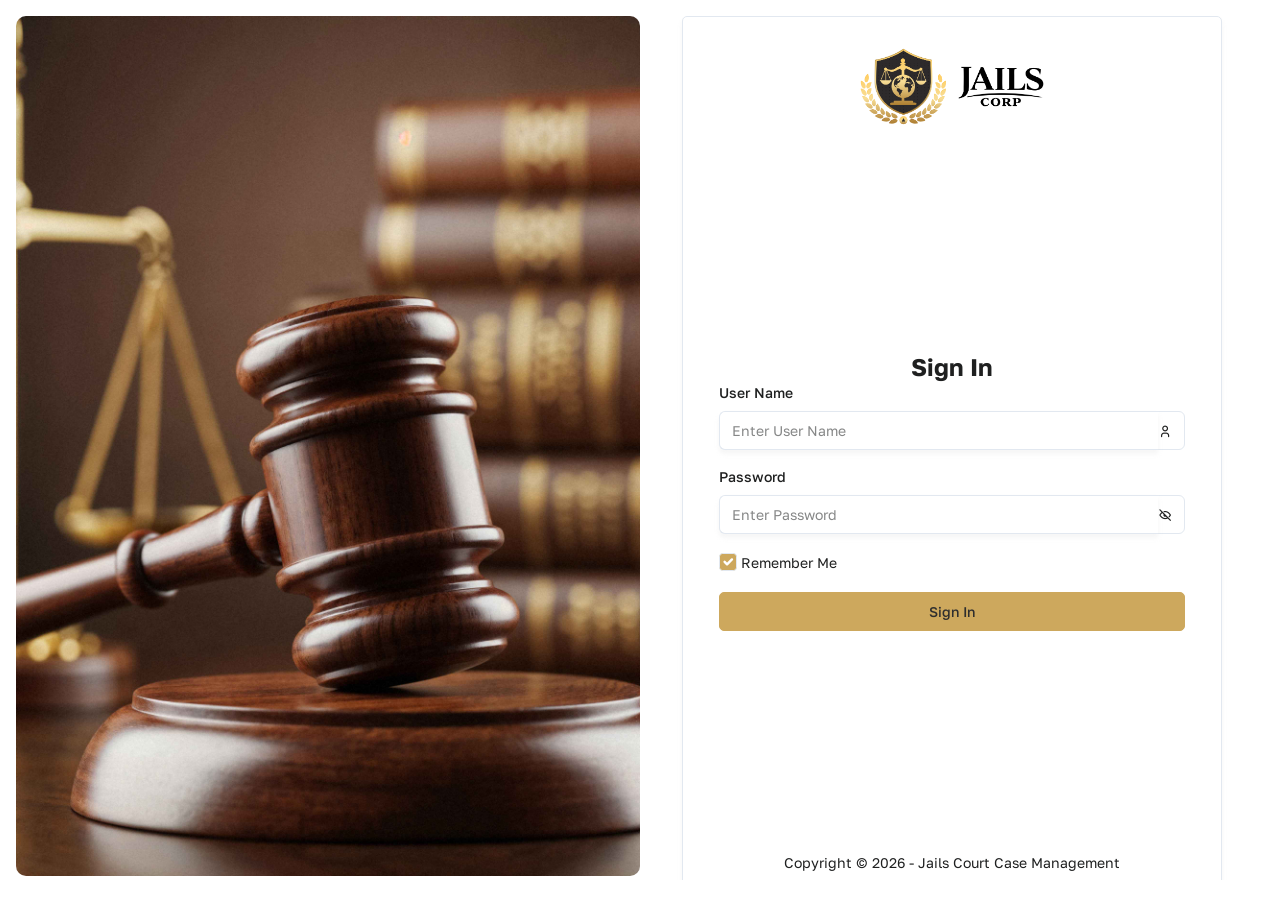
<file: index.html>
<!DOCTYPE html>
<html lang="en">


<head>

    <!-- Meta Tags -->
    <meta charset="utf-8">
    <meta http-equiv="X-UA-Compatible" content="IE=edge">
    <title>LexCorp 360</title>
    <meta name="viewport" content="width=device-width, initial-scale=1.0">
	<meta name="description" content="">
	<meta name="keywords" content="">
	
    <!-- Favicon -->
    <link rel="shortcut icon" href="assets/img/favicon.png">

    <!-- Apple Icon -->
    <link rel="apple-touch-icon" href="assets/img/favicon.png">

    <!-- Bootstrap CSS -->
    <link rel="stylesheet" href="assets/css/bootstrap.min.css">

    <!-- Tabler Icon CSS -->
    <link rel="stylesheet" href="assets/plugins/tabler-icons/tabler-icons.min.css">

    <!-- Main CSS -->
    <link rel="stylesheet" href="assets/css/style.css" id="app-style">

</head>

<body class="account-page bg-white">

    <!-- Begin Wrapper -->
    <div class="main-wrapper">

       <div class="overflow-hidden p-3 acc-vh">
            
            <!-- start row -->
            <div class="row vh-100 w-100 g-0">  <div class="col-lg-6 account-bg-01"></div> 

                <div class="col-lg-6 vh-100 overflow-y-auto overflow-x-hidden">

                    <div class="row">

                        <div class="col-md-10 mx-auto card">
                                <form class="vh-100 d-flex justify-content-between flex-column p-4 pb-0">
                                <div class="text-center mb-0 auth-logo">
                                    <!-- <h3>Jails Court Case Management </h3> -->
                                    <img src="assets/img/lexcorp360.png" class="img-fluid" alt="Logo">
                                </div>
                                <div>
                                    <div class=" text-center">
                                        <h3 class="mb-0">Sign In</h3>
                                    </div>
                                    <div class="mb-3">
                                        <label class="form-label">User Name</label>
                                        <div class="input-group input-group-flat">
                                            <input type="text" class="form-control" placeholder="Enter User Name" autocomplete="off">
                                            <span class="input-group-text">
                                                <i class="ti ti-user"></i>
                                            </span>
                                        </div>
                                    </div>
                                    <div class="mb-3">
                                        <label class="form-label">Password</label>
                                        <div class="input-group input-group-flat pass-group">
                                            <input type="password" class="form-control pass-input" placeholder="Enter Password" autocomplete="off">
                                            <span class="input-group-text toggle-password ">
                                                <i class="ti ti-eye-off"></i>
                                            </span>
                                        </div>
                                    </div>
                                    <div class="d-flex align-items-center justify-content-between mb-3">
                                        <div class="form-check form-check-md d-flex align-items-center">
                                            <input class="form-check-input mt-0" type="checkbox" value="" id="checkebox-md" checked="off">
                                            <label class="form-check-label text-dark ms-1" for="checkebox-md">
                                                Remember Me
                                            </label>
                                        </div>
                                    </div>
                                    <div class="">
                                        <a href="country.php" class="btn btn-primary w-100">Sign In</a>
                                    </div>
                                </div>
                                <div class="text-center pb-4">
                                    <p class="text-dark mb-0">Copyright &copy; <script type="text/javascript">document.write(new Date().getFullYear())</script> - Jails Court Case Management</p>
                                </div>
                            </form>
                        </div> 

                    </div>
                    <!-- end row -->

                </div>

               

            </div>
            <!-- end row -->

        </div>

    </div>
    <!-- End Wrapper -->

    <!-- jQuery -->
    <script src="assets/js/jquery-3.7.1.min.js" type="text/javascript"></script>

    <!-- Bootstrap Core JS -->
    <script src="assets/js/bootstrap.bundle.min.js" type="text/javascript"></script>    

    <!-- Main JS -->
    <script src="assets/js/script.js" type="text/javascript"></script>

<!-- <script src="../../cdn-cgi/scripts/7d0fa10a/cloudflare-static/rocket-loader.min.js" data-cf-settings="|49" defer></script><script defer src="https://static.cloudflareinsights.com/beacon.min.js/vcd15cbe7772f49c399c6a5babf22c1241717689176015" integrity="sha512-ZpsOmlRQV6y907TI0dKBHq9Md29nnaEIPlkf84rnaERnq6zvWvPUqr2ft8M1aS28oN72PdrCzSjY4U6VaAw1EQ==" data-cf-beacon='{"version":"2024.11.0","token":"3ca157e612a14eccbb30cf6db6691c29","server_timing":{"name":{"cfCacheStatus":true,"cfEdge":true,"cfExtPri":true,"cfL4":true,"cfOrigin":true,"cfSpeedBrain":true},"location_startswith":null}}' crossorigin="anonymous"></script> -->
</body>


</html>
</file>
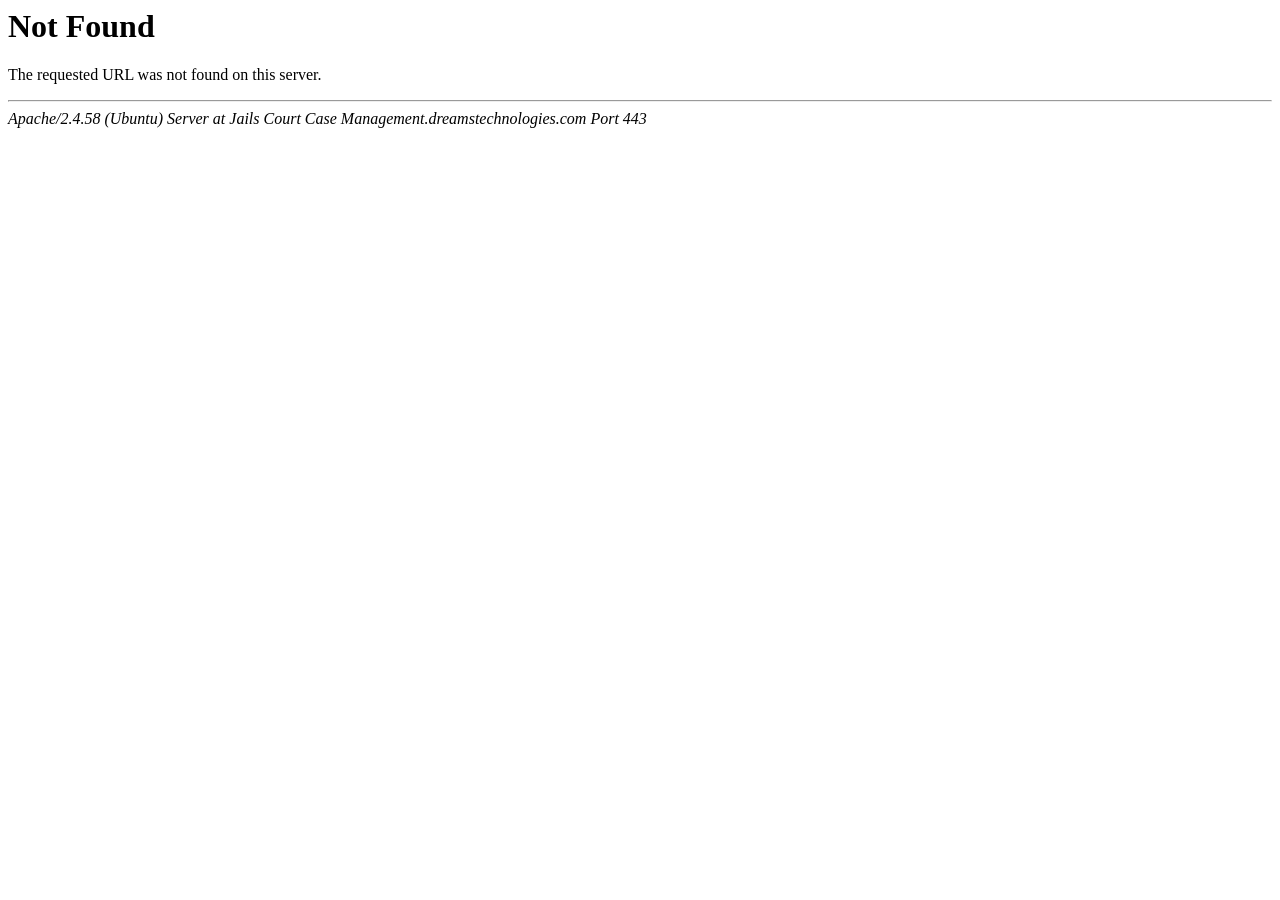
<file: assets/img/media/email-attach-big-01.html>
<!DOCTYPE HTML PUBLIC "-//IETF//DTD HTML 2.0//EN">
<html><head>
<title>404 Not Found</title>
</head><body>
<h1>Not Found</h1>
<p>The requested URL was not found on this server.</p>
<hr>
<address>Apache/2.4.58 (Ubuntu) Server at Jails Court Case Management.dreamstechnologies.com Port 443</address>
<script defer src="https://static.cloudflareinsights.com/beacon.min.js/vcd15cbe7772f49c399c6a5babf22c1241717689176015" integrity="sha512-ZpsOmlRQV6y907TI0dKBHq9Md29nnaEIPlkf84rnaERnq6zvWvPUqr2ft8M1aS28oN72PdrCzSjY4U6VaAw1EQ==" data-cf-beacon='{"version":"2024.11.0","token":"3ca157e612a14eccbb30cf6db6691c29","server_timing":{"name":{"cfCacheStatus":true,"cfEdge":true,"cfExtPri":true,"cfL4":true,"cfOrigin":true,"cfSpeedBrain":true},"location_startswith":null}}' crossorigin="anonymous"></script>
</body></html>
</file>
<file: assets/css/style.css>
@charset "UTF-8";

@import url("https://fonts.googleapis.com/css2?family=Golos+Text:wght@400..900&amp;display=swap");
:root {
  --sidenav-width: 240px;
  --sidenav-width-sm: 70px;
  --topbar-height: 56px;
  /* --theme-color: #022b50; */
  --theme-color: #cda85d;
  --topbar-bg: #fff;
  --topbar-item-bg: #f7f8f9;
  --topbar-item-border: #e8e8e8;
  --topbar-item-color: #1f2020;
  --topbar-item-hover-color: var(--primary);
  --topbar-item-hover-bg: #cdcdcd;
  --topbar-item-shadow: 0px 4px 4px 0px #dbdbdb40;
  --menu-bg: #fff;
  --color-white: #fff;
  --menu-icon-bg: #cda85d;
  --menu-title-color: #707070;
  --menu-item-heading: #1f2020;
  --menu-item-color: #707070;
  --menu-item-hover-color: var(--primary);
  --menu-item-hover-bg: rgba(var(--primary-rgb), 0.1);
  --menu-item-active-color: var(--primary);
  --menu-item-border: #e8e8e8;
  --menu-item-active-bg: var(--danger-transparent);
  --menu-active-color: var(--primary);
  --submenu-active-color: var(--primary);
  --menu-active-color: var(--primary);
  --menu-active-bg: var(--primary-transparent);
  --primary: #cda85d;
  --secondary: #ffa201;
  --light: #f7f8f9;
  --dark: #0a0c0c;
  --white: #fff;
  --success: #1abe17;
  --info: #2f80ed;
  --danger: #ef1e1e;
  --indigo: #3538cd;
  --cyan: #067d98;
  --orange: #ef5e25;
  --pink: #dd2590;
  --purple: #800080;
  --teal: #0e9384;
  --warning: #f9b801;
  --black: #000;
  --gray-100: #cdcdcd;
  --gray-200: #b5b5b5;
  --gray-300: #9d9d9d;
  --gray-400: #868787;
  --gray-500: #707070;
  --gray-600: #5a5b5b;
  --gray-700: #454646;
  --gray-800: #323333;
  --gray-900: #1f2020;
  --gray-hover: #080a0b;
  --light-100: #fafbfc;
  --light-200: #f8fafb;
  --light-300: #f5f8fa;
  --light-400: #f3f6f9;
  --light-500: #f1f4f7;
  --light-600: #eef2f6;
  --light-700: #ecf1f5;
  --light-800: #e9eff3;
  --light-900: #e7edf2;
  --teal-100: #cfe9e6;
  --indigo-100: #d7d7f5;
  --light-hover: #dee0e1;
  --primary-hover: #c11a06;
  --secondary-hover: #e08f01;
  --info-hover: #2972d5;
  --warning-hover: #e0a701;
  --success-hover: #179f14;
  --danger-hover: #d81a1a;
  --indigo-hover: #2f31b4;
  --purple-hover: #730073;
  --pink-hover: #c02180;
  --orange-hover: #056c85;
  --teal-hover: #0c7c71;
  --cyan-hover: #056c85;
  --dark-hover: #090a0a;
  --cyan-transparent: #ebf3f6;
  /* --danger-transparent: #fde9e9; */
  --danger-transparent: #cda85d;
  --gray-transparent: #868787;
  --dark-transparent: #868787;
  --indigo-transparent: #eaedf7;
  --info-transparent: #eaf2fd;
  --light-transparent: #e8e8e8;
  --orange-transparent: #fff0eb;
  --pink-transparent: #fdedf8;
  --primary-transparent: #fce9e6;
  --purple-transparent: #f1ebf7;
  --secondary-transparent: #fff6e6;
  --success-transparent: #e8f9e8;
  --teal-transparent: #ebf2f1;
  --warning-transparent: #fef8e6;
  --heading-color: #1f2020;
  --border-color: #e2e8f0;
  --body-color: #707070;
  --primary-rgb: 228, 31, 7;
  --secondary-rgb: 255, 162, 1;
  --success-rgb: 26, 190, 23;
  --info-rgb: 47, 128, 237;
  --warning-rgb: 249, 184, 1;
  --danger-rgb: 239, 30, 30;
  --dark-rgb: 10, 12, 12;
  --light-rgb: 247, 248, 249;
  --orange-rgb: 239, 94, 37;
  --purple-rgb: 128, 0, 128;
  --pink-rgb: 221, 37, 144;
  --indigo-rgb: 53, 56, 205;
  --teal-rgb: 14, 147, 132;
  --white-rgb: 255, 255, 255;
  --black-rgb: 0, 0, 0;
  --body-color-rgb: 112, 112, 112;
  --box-shadow: 0px 4px 4px 0px rgba(219, 219, 219, 0.25);
  --box-shadow-sm: 0px 4px 74px 0px rgba(208, 208, 208, 0.25);
  --box-shadow-lg: 0px 4.4px 12px -1px rgba(222, 222, 222, 0.36);
}
.bg_primary {
  background-color: #cda85d !important;
}
:root[data-bs-theme="dark"] {
  --menu-icon-bg: #090c2a;
  --menu-item-heading: #d9dcff;
  --menu-bg: #030318;
  --menu-item-color: #97aac1;
  --menu-item-hover-color: var(--primary);
  --menu-item-hover-bg: var(--primary);
  --menu-item-active-color: var(--primary);
  --submenu-active-color: var(--primary);
  --menu-item-active-bg: var(--danger-transparent);
  --menu-item-border: #161641;
  --topbar-bg: #030318;
  --topbar-item-color: #11112f;
  --topbar-item-color: #dbe0e6;
  --topbar-item-hover-color: #bccee4;
  --topbar-item-hover-bg: rgba(255, 255, 255, 0.1);
  --topbar-item-border: #11112f;
  --box-shadow-sm: 0 0.125rem 0.25rem rgba(0, 0, 0, 0.75);
  --box-shadow: 0px 4px 14px 0px rgba(0, 0, 0, 0.75);
  --box-shadow-lg: 0px 4.4px 12px -1px rgba(0, 0, 0, 0.75);
  --light: #0c0c20;
  --dark: #f0f0f3;
  --white: #030318;
  --gray-300: #08081a;
  --gray-500: #828997;
  --gray-600: #d9dcff;
  --gray-900: #d9dcff;
  --gray-hover: #dadfe2;
  --light-100: #171d22;
  --light-200: #172024;
  --light-300: #172128;
  --light-400: #182129;
  --light-500: #1b222a;
  --light-600: #1b242d;
  --light-700: #1c262e;
  --light-800: #1e2930;
  --light-900: #1f2932;
  --light-hover: #3c4249;
  --dark-hover: #dadfe2;
  --cyan-transparent: #112b33;
  --danger-transparent: #2c0b0e;
  --gray-transparent: #1a1d20;
  --dark-transparent: #1a1d20;
  --indigo-transparent: #172238;
  --orange-transparent: #3c1407;
  --pink-transparent: #3a061c;
  --purple-transparent: #311b2f;
  --teal-transparent: #1c2e2a;
  --primary-transparent: #1a1d20;
  --secondary-transparent: #161719;
  --success-transparent: #051b11;
  --info-transparent: #032830;
  --warning-transparent: #332701;
  --light-transparent: #343a40;
  --heading-color: #d9dcff;
  --border-color: #161641;
  --body-color: #828997;
  --body-color-rgb: 130, 137, 151;
  --light-rgb: 12, 12, 32;
}

:root[data-sidebar="sidebar2"],
:root[data-sidebar="sidebar2"][data-bs-theme="dark"] {
  --menu-bg: #f7f8f9;
  --menu-item-color: #323333;
  --menu-item-hover-color: #ffa201;
  --menu-item-hover-bg: rgba(255, 162, 1, 0.1);
  --menu-item-active-color: var(--primary);
  --menu-item-active-bg: var(--danger-transparent);
  --menu-active-color: var(--primary);
  --submenu-active-color: var(--primary);
  --menu-active-bg: var(--primary-transparent);
  --menu-item-heading: #1f2020;
  --menu-item-border: #b5b5b5;
  --menu-icon-bg: rgba(255, 255, 255, 0.5);
}

:root[data-sidebar="sidebar3"] {
  --menu-bg: #0a0c0c;
  --menu-item-color: #97aac1;
  --menu-item-border: rgba(255, 255, 255, 0.1);
  --menu-item-hover-color: var(--primary);
  --menu-item-hover-bg: var(--primary);
  --menu-item-active-color: var(--primary);
  --menu-item-active-bg: var(--danger-transparent);
  --menu-active-color: var(--primary);
  --submenu-active-color: var(--primary);
  --menu-active-bg: var(--primary-transparent);
  --menu-item-heading: #fff;
  --menu-icon-bg: rgba(255, 255, 255, 0.05);
}

:root[data-sidebar="sidebar4"] {
  --menu-bg: #e41f07;
  --menu-item-color: #b5b5b5;
  --menu-item-hover-color: #ffa201;
  --menu-item-border: rgba(255, 255, 255, 0.1);
  --menu-item-hover-bg: #ffa201;
  --menu-item-active-color: #b5b5b5;
  --menu-item-active-bg: #ffa201;
  --menu-active-color: #ffa201;
  --submenu-active-color: #fff;
  --menu-active-bg: var(--primary-transparent);
  --menu-title-color: #fff;
  --menu-item-heading: #fff;
  --menu-icon-bg: rgba(255, 255, 255, 0.1);
}

:root[data-sidebar="sidebar5"] {
  --menu-bg: #ffa201;
  --menu-item-color: #e0e0e0;
  --menu-item-hover-color: var(--primary);
  --menu-item-border: rgba(255, 255, 255, 0.1);
  --menu-item-hover-bg: var(--primary);
  --menu-item-active-color: var(--primary);
  --menu-item-active-bg: var(--danger-transparent);
  --menu-active-color: var(--primary);
  --submenu-active-color: #fff;
  --menu-active-bg: var(--primary-transparent);
  --menu-title-color: #fff;
  --menu-item-heading: #fff;
  --menu-icon-bg: rgba(255, 255, 255, 0.1);
}

:root[data-sidebar="sidebar6"] {
  --menu-bg: #2f80ed;
  --menu-item-color: rgba(255, 255, 255, 0.8);
  --menu-item-hover-color: #fff;
  --menu-item-border: rgba(255, 255, 255, 0.1);
  --menu-item-hover-bg: var(--primary);
  --menu-item-active-color: var(--primary);
  --menu-item-active-bg: var(--danger-transparent);
  --menu-active-color: var(--primary);
  --submenu-active-color: #fff;
  --menu-active-bg: var(--primary-transparent);
  --menu-title-color: #fff;
  --menu-item-heading: #fff;
  --menu-icon-bg: rgba(255, 255, 255, 0.1);
}

:root[data-sidebar="sidebar7"] {
  --menu-bg: #3538cd;
  --menu-item-color: rgba(255, 255, 255, 0.8);
  --menu-item-hover-color: var(--primary);
  --menu-item-border: rgba(255, 255, 255, 0.1);
  --menu-item-hover-bg: var(--primary);
  --menu-item-active-color: var(--primary);
  --menu-item-active-bg: var(--danger-transparent);
  --menu-active-color: var(--primary);
  --submenu-active-color: var(--primary);
  --menu-active-bg: var(--primary-transparent);
  --menu-title-color: #fff;
  --menu-item-heading: #fff;
  --menu-icon-bg: rgba(255, 255, 255, 0.1);
}

:root[data-sidebar="gradientsidebar1"] {
  --menu-bg: linear-gradient(180deg, #8351fd 0%, #5112a9 100%);
  --menu-item-color: rgba(255, 255, 255, 0.8);
  --menu-item-hover-color: #fff;
  --menu-item-hover-bg: rgba(255, 255, 255, 0.1);
  --menu-item-active-color: var(--primary);
  --menu-item-active-bg: var(--danger-transparent);
  --menu-active-color: var(--primary);
  --submenu-active-color: #fff;
  --menu-active-bg: var(--primary-transparent);
  --menu-title-color: #fff;
  --menu-item-heading: #fff;
  --menu-item-border: rgba(255, 255, 255, 0.1);
  --menu-icon-bg: rgba(255, 255, 255, 0.1);
}

:root[data-sidebar="gradientsidebar2"] {
  --menu-bg: linear-gradient(180deg, #18accf 0%, #0f59ad 100%);
  --menu-item-color: rgba(255, 255, 255, 0.8);
  --menu-item-hover-color: #fff;
  --menu-item-hover-bg: rgba(255, 255, 255, 0.1);
  --menu-item-active-color: var(--primary);
  --menu-item-active-bg: var(--danger-transparent);
  --menu-active-color: var(--primary);
  --submenu-active-color: #fff;
  --menu-active-bg: var(--primary-transparent);
  --menu-title-color: #fff;
  --menu-item-heading: #fff;
  --menu-item-border: rgba(255, 255, 255, 0.1);
  --menu-icon-bg: rgba(255, 255, 255, 0.1);
}

:root[data-sidebar="gradientsidebar3"] {
  --menu-bg: linear-gradient(180deg, #309f92 0%, #0c5666 100%);
  --menu-item-color: rgba(255, 255, 255, 0.8);
  --menu-item-hover-color: #fff;
  --menu-item-hover-bg: rgba(255, 255, 255, 0.1);
  --menu-item-active-color: var(--primary);
  --menu-item-active-bg: var(--danger-transparent);
  --menu-active-color: var(--primary);
  --submenu-active-color: #fff;
  --menu-active-bg: var(--primary-transparent);
  --menu-title-color: #fff;
  --menu-item-border: rgba(255, 255, 255, 0.1);
  --menu-item-heading: #fff;
  --menu-icon-bg: rgba(255, 255, 255, 0.1);
}

:root[data-sidebar="gradientsidebar4"] {
  --menu-bg: linear-gradient(180deg, #4b749f 0%, #243748 100%);
  --menu-item-color: rgba(255, 255, 255, 0.8);
  --menu-item-hover-color: #fff;
  --menu-item-hover-bg: rgba(255, 255, 255, 0.1);
  --menu-item-active-color: var(--primary);
  --menu-item-active-bg: var(--danger-transparent);
  --menu-active-color: var(--primary);
  --submenu-active-color: #fff;
  --menu-active-bg: var(--primary-transparent);
  --menu-title-color: #fff;
  --menu-item-heading: #fff;
  --menu-item-border: rgba(255, 255, 255, 0.1);
  --menu-icon-bg: rgba(255, 255, 255, 0.1);
}

:root[data-sidebar="gradientsidebar5"] {
  --menu-bg: linear-gradient(180deg, #af1faf 0%, #800080 100%);
  --menu-item-color: rgba(255, 255, 255, 0.8);
  --menu-item-hover-color: #fff;
  --menu-item-hover-bg: rgba(255, 255, 255, 0.1);
  --menu-item-active-color: var(--primary);
  --menu-item-active-bg: var(--danger-transparent);
  --menu-active-color: var(--primary);
  --submenu-active-color: #fff;
  --menu-active-bg: var(--primary-transparent);
  --menu-title-color: #fff;
  --menu-item-heading: #fff;
  --menu-item-border: rgba(255, 255, 255, 0.1);
  --menu-icon-bg: rgba(255, 255, 255, 0.1);
}

:root[data-sidebar="gradientsidebar6"] {
  --menu-bg: linear-gradient(180deg, #f99d6f 0%, #fa6d70 100%);
  --menu-item-color: rgba(255, 255, 255, 0.8);
  --menu-item-hover-color: #fff;
  --menu-item-hover-bg: rgba(255, 255, 255, 0.1);
  --menu-item-active-color: var(--primary);
  --menu-item-active-bg: var(--danger-transparent);
  --menu-active-color: var(--primary);
  --submenu-active-color: #fff;
  --menu-active-bg: var(--primary-transparent);
  --menu-title-color: #fff;
  --menu-item-heading: #fff;
  --menu-item-border: rgba(255, 255, 255, 0.1);
  --menu-icon-bg: rgba(255, 255, 255, 0.1);
}

:root[data-sidebar="gradientsidebar7"] {
  --menu-bg: linear-gradient(180deg, #4f84f4 0%, #320f84 100%);
  --menu-item-color: rgba(255, 255, 255, 0.8);
  --menu-item-hover-color: #fff;
  --menu-item-hover-bg: rgba(255, 255, 255, 0.1);
  --menu-item-active-color: var(--primary);
  --menu-item-active-bg: var(--danger-transparent);
  --menu-active-color: var(--primary);
  --submenu-active-color: #fff;
  --menu-active-bg: var(--primary-transparent);
  --menu-title-color: #fff;
  --menu-item-heading: #fff;
  --menu-item-border: rgba(255, 255, 255, 0.1);
  --menu-icon-bg: rgba(255, 255, 255, 0.1);
}

:root[data-bs-theme="dark"][data-topbar="white"] {
  --topbar-bg: #030318;
  --topbar-item-color: #dbe0e6;
  --topbar-item-hover-color: #bccee4;
  --topbar-item-hover-bg: rgba(255, 255, 255, 0.1);
  --topbar-item-border: #161641;
  --topbar-item-bg: #11112f;
  --box-shadow: 0px 4px 4px 0px rgba(0, 0, 0, 0.75);
  --topbar-item-shadow: 0px 4px 4px 0px rgba(0, 0, 0, 0.15);
}

:root[data-topbar="white"] {
  --topbar-bg: #fff;
  --topbar-item-color: #1f2020;
  --topbar-item-hover-color: var(--primary);
  --topbar-item-hover-bg: #f7f8f9;
}

:root[data-topbar="topbar1"] {
  --topbar-bg: #f7f8f9;
  --topbar-item-color: #454646;
  --topbar-item-hover-color: var(--primary);
  --topbar-item-hover-bg: #cdcdcd;
  --topbar-item-border: #e6e2e2;
  --topbar-item-bg: #f7f8f9;
  --menu-item-heading: #1f2020;
}

:root[data-topbar="topbar2"] {
  --topbar-bg: #0a0c0c;
  --topbar-item-color: #dbe0e6;
  --topbar-item-hover-color: #bccee4;
  --topbar-item-hover-bg: rgba(255, 255, 255, 0.1);
  --topbar-item-border: rgba(255, 255, 255, 0.1);
  --topbar-item-bg: #11112f;
  --topbar-item-shadow: 0px 4px 4px 0px rgba(0, 0, 0, 0.15);
}

:root[data-topbar="topbar3"] {
  --topbar-bg: #e41f07;
  --topbar-item-color: #fff;
  --topbar-item-hover-color: #f7f8f9;
  --topbar-item-hover-bg: rgba(10, 12, 12, 0.1);
  --topbar-item-border: rgba(255, 255, 255, 0.1);
  --topbar-item-bg: rgba(255, 255, 255, 0.1);
  --topbar-item-shadow: 0px 4px 4px 0px rgba(169, 6, 6, 0.15);
}

:root[data-topbar="topbar4"] {
  --topbar-bg: #ffa201;
  --topbar-item-color: #fff;
  --topbar-item-hover-color: #1f2020;
  --topbar-item-hover-bg: rgba(10, 12, 12, 0.1);
  --topbar-item-border: rgba(255, 255, 255, 0.1);
  --topbar-item-bg: rgba(255, 255, 255, 0.1);
  --topbar-item-shadow: 0px 4px 4px 0px rgba(171, 134, 0, 0.15);
}

:root[data-topbar="topbar5"] {
  --topbar-bg: #2f80ed;
  --topbar-item-color: #fff;
  --topbar-item-hover-color: #1f2020;
  --topbar-item-hover-bg: rgba(10, 12, 12, 0.1);
  --topbar-item-border: rgba(255, 255, 255, 0.1);
  --topbar-item-bg: rgba(255, 255, 255, 0.1);
  --topbar-item-shadow: 0px 4px 4px 0px rgba(4, 72, 128, 0.15);
}

:root[data-topbar="topbar6"] {
  --topbar-bg: #3538cd;
  --topbar-item-color: #fff;
  --topbar-item-hover-color: #1f2020;
  --topbar-item-hover-bg: rgba(10, 12, 12, 0.1);
  --topbar-item-border: rgba(255, 255, 255, 0.1);
  --topbar-item-bg: rgba(255, 255, 255, 0.1);
  --topbar-item-shadow: 0px 4px 4px 0px rgba(19, 2, 112, 0.15);
}

:root[data-topbar="gradienttopbar1"] {
  --topbar-bg: linear-gradient(90deg, #8351fd 0%, #5112a9 100%);
  --topbar-item-color: #fff;
  --topbar-item-hover-color: #1f2020;
  --topbar-item-hover-bg: rgba(10, 12, 12, 0.1);
  --topbar-item-border: rgba(255, 255, 255, 0.1);
  --topbar-item-bg: rgba(255, 255, 255, 0.1);
  --topbar-item-shadow: 0px 4px 4px 0px rgba(93, 67, 154, 0.15);
}

:root[data-topbar="gradienttopbar2"] {
  --topbar-bg: linear-gradient(90deg, #18accf 0%, #0f59ad 100%);
  --topbar-item-color: #fff;
  --topbar-item-hover-color: #1f2020;
  --topbar-item-hover-bg: rgba(10, 12, 12, 0.1);
  --topbar-item-border: rgba(255, 255, 255, 0.1);
  --topbar-item-bg: rgba(255, 255, 255, 0.1);
  --topbar-item-shadow: 0px 4px 4px 0px rgba(31, 102, 145, 0.15);
}

:root[data-topbar="gradienttopbar3"] {
  --topbar-bg: linear-gradient(90deg, #309f92 0%, #0c5666 100%);
  --topbar-item-color: #fff;
  --topbar-item-hover-color: #1f2020;
  --topbar-item-hover-bg: rgba(10, 12, 12, 0.1);
  --topbar-item-border: rgba(255, 255, 255, 0.1);
  --topbar-item-bg: rgba(255, 255, 255, 0.1);
  --topbar-item-shadow: 0px 4px 4px 0px rgba(19, 82, 67, 0.15);
}

:root[data-topbar="gradienttopbar4"] {
  --topbar-bg: linear-gradient(90deg, #4b749f 0%, #243748 100%);
  --topbar-item-color: #fff;
  --topbar-item-hover-color: #1f2020;
  --topbar-item-hover-bg: rgba(10, 12, 12, 0.1);
  --topbar-item-border: rgba(255, 255, 255, 0.1);
  --topbar-item-bg: rgba(255, 255, 255, 0.1);
  --topbar-item-shadow: 0px 4px 4px 0px rgba(28, 60, 80, 0.15);
}

:root[data-topbar="gradienttopbar5"] {
  --topbar-bg: linear-gradient(90deg, #af1faf 0%, #800080 100%);
  --topbar-item-color: #fff;
  --topbar-item-hover-color: #1f2020;
  --topbar-item-hover-bg: rgba(10, 12, 12, 0.1);
  --topbar-item-border: rgba(255, 255, 255, 0.1);
  --topbar-item-bg: rgba(255, 255, 255, 0.1);
  --topbar-item-shadow: 0px 4px 4px 0px rgba(94, 39, 85, 0.15);
}

:root[data-topbar="gradienttopbar6"] {
  --topbar-bg: linear-gradient(90deg, #f99d6f 0%, #fa6d70 100%);
  --topbar-item-color: #fff;
  --topbar-item-hover-color: #1f2020;
  --topbar-item-hover-bg: rgba(10, 12, 12, 0.1);
  --topbar-item-border: rgba(255, 255, 255, 0.1);
  --topbar-item-bg: rgba(255, 255, 255, 0.1);
  --topbar-item-shadow: 0px 4px 4px 0px rgba(156, 117, 90, 0.15);
}

:root[data-topbar="gradienttopbar7"] {
  --topbar-bg: linear-gradient(90deg, #4f84f4 0%, #320f84 100%);
  --topbar-item-color: #fff;
  --topbar-item-hover-color: #1f2020;
  --topbar-item-hover-bg: rgba(10, 12, 12, 0.1);
  --topbar-item-border: rgba(255, 255, 255, 0.1);
  --topbar-item-bg: rgba(255, 255, 255, 0.1);
  --topbar-item-shadow: 0px 4px 4px 0px rgba(18, 53, 75, 0.15);
}

.navbar-header {
  position: sticky;
  top: 0;
  z-index: 1000;
  /* background: var(--topbar-bg); */
  min-height: var(--topbar-height);
  margin-left: var(--sidenav-width);
  /* border-bottom: 1px solid var(--border-color); */
  padding: 0 1.25rem;
  box-sizing: border-box;
  -webkit-transition: all 0.5s ease;
  -ms-transition: all 0.5s ease;
  transition: all 0.5s ease;
}
@media (max-width: 991.98px) {
  .navbar-header {
    margin-left: 0;
  }
}
.navbar-header #toggle_btn2 {
  display: none;
  width: 22px;
  height: 22px;
  border-radius: 50%;
  color: var(--menu-item-heading);
}
.navbar-header .dropdown-menu .dropdown-item.form-switch {
  padding: 0.4rem 0.9375rem;
}
.navbar-header .profile-dropdown label {
  font-weight: 400;
}
.navbar-header .profile-dropdown label i {
  margin-right: 8px;
}
.navbar-header .header-line {
  background-color: var(--topbar-item-border);
  height: 20px;
  width: 1px;
  margin: 0 12px 0 0;
}
.navbar-header .header-search .header-search-icon {
  position: absolute;
  right: 5px;
  width: 22px;
  height: 22px;
  border-radius: 0.25rem;
  top: 50%;
  transform: translateY(-50%);
  display: flex;
  align-items: center;
  justify-content: center;
}
.navbar-header .header-search .input-icon-addon {
  color: var(--topbar-item-color);
}
.navbar-header .header-search .form-control {
  background: transparent;
  height: 38px;
  font-size: 14px;
  color: var(--topbar-item-color);
  border-color: var(--topbar-item-border);
  box-shadow: var(--topbar-item-shadow);
}
.navbar-header .header-search .form-control::placeholder {
  color: var(--topbar-item-border);
  opacity: 1;
}
.navbar-header .topbar-menu {
  display: flex;
  justify-content: space-between;
  position: relative;
}
.navbar-header .topbar-menu.page-container {
  margin: 0;
  padding: 0;
}
.navbar-header .topbar-menu .header-link {
  width: 32px;
  height: 32px;
}
.navbar-header .topbar-menu .header-item {
  display: flex;
  align-items: center;
  justify-content: center;
  height: var(--topbar-height);
}
.navbar-header .topbar-menu .header-item .topbar-link {
  z-index: 1;
  display: flex;
  align-items: center;
  justify-content: center;
  cursor: pointer;
  width: 38px;
  height: 38px;
  border-radius: 5px;
  color: var(--topbar-item-color);
  border: 1px solid var(--topbar-item-border);
  box-shadow: var(--topbar-item-shadow);
  padding: 5px;
  position: relative;
}
.navbar-header .topbar-menu .header-item .topbar-link:hover {
  background-color: var(--topbar-item-hover-bg);
  border-color: var(--topbar-item-hover-bg);
}
.navbar-header .topbar-menu .header-item .topbar-link i {
  font-size: 16px;
}
.navbar-header .topbar-menu .header-item .topbar-link.topbar-teal-link {
  background-color: var(--teal-100);
  color: var(--teal);
  border: none;
}
.navbar-header .topbar-menu .header-item .topbar-link.topbar-teal-link:hover {
  background-color: var(--teal);
  color: #fff;
}
.navbar-header .topbar-menu .header-item .topbar-link.topbar-indigo-link {
  background-color: var(--indigo-100);
  color: var(--indigo);
  border: none;
}
.navbar-header .topbar-menu .header-item .topbar-link.topbar-indigo-link:hover {
  background-color: var(--indigo);
  color: #fff;
}
.navbar-header .topbar-menu .header-item .topbar-link.topbar-warning-link {
  background-color: var(--warning-transparent);
  color: var(--warning);
  border: none;
}
.navbar-header
  .topbar-menu
  .header-item
  .topbar-link.topbar-warning-link:hover {
  background-color: var(--warning);
  color: #fff;
}
.navbar-header .topbar-menu .header-item .topbar-link .badge {
  color: #fff;
  font-weight: 700;
  position: absolute;
  top: 6px;
  right: 6px;
  background: var(--primary);
  width: 12px;
  height: 12px;
  font-weight: 400;
  padding: 0;
  font-size: 6px;
  display: -webkit-box;
  display: -ms-flexbox;
  display: flex;
  align-items: center;
  -webkit-box-align: center;
  -ms-flex-align: center;
  justify-content: center;
  -webkit-justify-content: center;
  -ms-flex-pack: center;
}
.navbar-header ul {
  list-style-type: none;
  margin-bottom: 0;
}
.navbar-header .logo {
  display: none;
}

.sidenav-toggle-btn:hover {
  color: var(--primary);
}
@media (max-width: 991.98px) {
  .sidenav-toggle-btn {
    display: none !important;
  }
}

@media (min-width: 992px) {
  .mobile-btn {
    display: none;
  }
}

html[data-bs-theme="dark"] #light-dark-mode .ti-moon::before {
  content: "\eb30";
}

.nav-user {
  display: flex;
  align-items: center;
  gap: 10px;
  border: 1px solid var(--border-color);
  padding: 10px;
  transition: none;
}

.header-search .input-group-sm > .form-control,
.header-search .input-group-sm > .form-select,
.header-search .input-group-sm > .input-group-text,
.header-search .input-group-sm > .btn {
  padding: 0.3rem 0.5rem;
}

.notification-badge {
  position: absolute;
  top: 3px;
  right: 3px;
  width: 6px;
  height: 6px;
  background-color: #fd5812;
  border-radius: 50px;
}

.notification-body {
  min-height: 280px;
  max-height: 280px;
}

.notification-item {
  background-color: var(--white);
  position: relative;
  cursor: pointer;
  border-radius: 0 !important;
}
.notification-item .notification-item-close {
  position: absolute;
  right: 0;
  display: none;
  top: 0;
  bottom: 0;
  padding: 15px;
  background-color: var(--light);
}
.notification-item .notification-action {
  display: none !important;
}
.notification-item .notification-read {
  display: block;
  width: 8px;
  height: 8px;
}
.notification-item .notification-badge {
  height: 22px;
  width: 22px;
  text-align: center;
  color: var(--white);
  top: -12px;
  right: -8px;
  border: 2px solid var(--white);
  line-height: 18px;
  font-size: 11px;
}
.notification-item:hover .notification-item-close {
  display: block;
}
.notification-item:hover .notification-action {
  display: flex !important;
}

.animate-ring {
  animation: tada 1.5s ease infinite;
}

@keyframes tada {
  0% {
    transform: scaleZ(1);
  }
  10%,
  20% {
    transform: scale3d(0.95, 0.95, 0.95) rotate3d(0, 0, 1, -10deg);
  }
  30%,
  50%,
  70%,
  90% {
    transform: scaleZ(1) rotate3d(0, 0, 1, 10deg);
  }
  40%,
  60%,
  80% {
    transform: rotate3d(0, 0, 1, -10deg);
  }
  to {
    transform: scaleZ(1);
  }
}
@media (max-width: 575.98px) {
  .navbar-header .topbar-menu {
    position: initial;
  }
  .navbar-header .dropdown {
    position: static;
  }
  .navbar-header .dropdown .dropdown-menu {
    width: 100%;
    left: 0 !important;
    right: 0 !important;
  }
}
@media (max-width: 767.98px) {
  .navbar-header {
    padding: 0 0.625rem;
  }
}
[data-layout="hidden"] #toggle_btn2 {
  display: block;
}
[data-layout="hidden"] .hidden-layout #toggle_btn2 {
  display: none;
}

.header-collapse .navbar-header {
  display: none;
  height: 0;
}
.header-collapse #collapse-header i {
  transform: rotate(180deg);
  -webkit-transform: rotate(180deg);
  -ms-transform: rotate(180deg);
}
.header-collapse .page-wrapper .content {
  padding: 1.25rem;
  min-height: calc(100vh - 39px);
}

.sidebar {
  display: -webkit-box;
  display: -ms-flexbox;
  display: flex;
  background: var(--menu-bg);
  border-right: 1px solid var(--menu-item-border);
  margin-top: 0;
  z-index: 99;
  position: fixed;
  top: 0;
  bottom: 0;
  left: 0;
  transition: all 0.25s ease-in-out;
  width: var(--sidenav-width);
}
@media (max-width: 991.98px) {
  .sidebar {
    margin-left: -575px;
    transition: all 0.4s ease;
    z-index: 9999;
    top: 0;
  }
}
.sidebar .sidebar-logo {
  position: fixed;
  line-height: var(--topbar-height);
  width: var(--sidenav-width);
  padding: 0 16px;
  /* border-bottom: 1px solid var(--menu-item-border); */
}
.sidebar .sidebar-logo .logo {
  display: block;
}
.sidebar .sidebar-logo .logo-small,
.sidebar .sidebar-logo .dark-logo {
  display: none;
}
@media (min-width: 992px) {
  .sidebar .sidebar-logo #toggle_btn {
    position: absolute;
    top: 27%;
    transform: translateY(-50%);
    right: 16px;
    width: 22px;
    height: 22px;
    border-radius: 50%;
    color: var(--theme-color);
    font-size: 16px;
  }
}
.sidebar [data-simplebar] {
  /* top: var(--topbar-height); */
  top: 100px;
  height: calc(100% - var(--topbar-height));
}
@media (max-width: 575.98px) {
  .sidebar [data-simplebar] {
    width: 100% !important;
  }
}
@media (max-width: 991.98px) {
  .sidebar [data-simplebar] {
    height: 100%;
  }
}
.sidebar [data-simplebar] .sidebar-menu {
  margin-top: 0;
  display: flex;
  flex-direction: column;
  justify-content: space-between;
  height: 100%;
}
.sidebar .sidebar-inner {
  width: 100%;
}
.sidebar .sidebar-menu {
  margin-top: var(--topbar-height);
  padding: 16px;
}
.sidebar .sidebar-menu ul {
  margin: 0;
  padding-left: 0;
  list-style: none;
  display: flex;
  flex-direction: column;
}
.sidebar .sidebar-menu > ul > li {
  margin-bottom: 10px;
}
.sidebar .sidebar-menu > ul > li:last-child {
  margin-bottom: 0;
}
.sidebar .sidebar-menu > ul > li:first-child.menu-title {
  margin-top: 0;
}
.sidebar .sidebar-menu > ul > li > ul > li > a .count {
  width: 14px;
  height: 14px;
  border-radius: 50%;
  background: var(--danger);
  font-size: 10px;
  display: flex;
  align-items: center;
  justify-content: center;
  color: var(--white);
  flex-shrink: 0;
  margin-left: auto;
  font-weight: 400;
}
.sidebar .sidebar-menu > ul > li > ul > li > a:hover {
  background: #cda85d;
  /* color: var(--theme-color); */
}
.sidebar .sidebar-menu > ul > li > ul > li > a:hover i {
  /* color: #fff; */
  background-color: var(--theme-color);
}
.sidebar .sidebar-menu > ul > li > ul > li > a:hover .menu-arrow::before {
  border-color: var(--white);
}
.sidebar .sidebar-menu > ul > li:last-child ul {
  margin-bottom: 0;
}
.sidebar .sidebar-menu > ul > li.active a {
  /* color: var(--white); */
}
.sidebar .sidebar-menu > ul > li > a {
  display: -webkit-box;
  display: -ms-flexbox;
  display: flex;
  align-items: center;
  -webkit-box-align: center;
  -ms-flex-align: center;
  padding: 10px 15px;
  position: relative;
  color: var(--gray-900);
  border-bottom: none;
}
.sidebar .sidebar-menu > ul > li > a.active {
  background: var(--light);
  border-radius: 6px;
  border-left: 2px solid var(--menu-item-active-color);
}
.sidebar .sidebar-menu > ul > li > a span {
  font-size: 15px;
  font-weight: 500;
  color: var(--gray-600);
}
.sidebar .sidebar-menu > ul > li.submenu ul {
  display: none;
}
.sidebar .sidebar-menu > ul > li.submenu ul li a {
  font-weight: 500;
  font-size: 14px;
  position: relative;
  display: block;
  padding: 8px 8px 8px 40px;
  padding-left: 30px;
}
.sidebar .sidebar-menu > ul > li ul {
  display: flex;
  flex-direction: column;
}
.sidebar .sidebar-menu > ul > li ul li {
  overflow: hidden;
  margin-bottom: 5px;
}
.sidebar .sidebar-menu > ul > li ul li a {
  display: -webkit-box;
  border-radius: 6px;
  display: -ms-flexbox;
  display: flex;
  align-items: center;
  -webkit-box-align: center;
  -ms-flex-align: center;
  font-size: 14px;
  color: #000;
  /* font-weight: 500; */
  position: relative;
  width: 100%;
  padding: 4px 4px;
}
.sidebar .sidebar-menu > ul > li ul li a i {
  font-size: 16px;
  width: 28px;
  height: 28px;
  /* background-color: var(--menu-icon-bg); */
  /* color: var(--theme-color); */
  display: flex;
  align-items: center;
  justify-content: center;
  border-radius: 5px;
  flex-shrink: 0;
  color: #000;
}
.sidebar .sidebar-menu > ul > li ul li a span {
  white-space: nowrap;
  margin-left: 8px;
  /* color: var(--color-white); */
}
.sidebar .sidebar-menu > ul > li ul li a.active {
  color: var(--menu-item-hover-color);
}
.sidebar .sidebar-menu > ul > li ul li a.active .menu-arrow::before {
  border-color: var(--white);
}
.sidebar .sidebar-menu > ul > li ul li a.active::before {
  opacity: 1;
}
.sidebar .sidebar-menu > ul > li ul > li.active a {
  background: var(--menu-item-active-bg);
  border-radius: 6px;
  color: var(--primary);
}
.sidebar .sidebar-menu > ul > li ul > li.active a i {
  color: #fff;
  background-color: var(--primary);
}
.sidebar .sidebar-menu > ul > li ul > li.active a .menu-arrow::before {
  border-right: 2px solid var(--primary);
  border-bottom: 2px solid var(--primary);
}
.sidebar .sidebar-menu > ul > li ul > li.active a.subdrop {
  background: var(--primary-transparent);
  border-radius: 6px;
  color: var(--primary);
}
.sidebar .sidebar-menu > ul > li ul > li.active a.subdrop i {
  color: var(--white);
  background: var(--white);
}
.sidebar .sidebar-menu > ul > li ul > li.active a.subdrop span {
  color: var(--primary);
}
.sidebar .sidebar-menu > ul > li .submenu ul {
  display: none;
  border: 0;
  padding-top: 0;
  padding-bottom: 0;
  position: relative;
}
.sidebar .sidebar-menu > ul > li .submenu ul li {
  margin: 0;
}
.sidebar .sidebar-menu > ul li.menu-title {
  font-weight: 500;
  letter-spacing: 0;
  font-size: 13px;
  margin: 8px 0 12px;
  text-transform: uppercase;
  position: relative;
  display: flex;
  align-items: center;
  border: 0;
  color: var(--menu-title-color);
}
.sidebar .sidebar-menu > ul li.menu-title span {
  flex-shrink: 0;
}
.sidebar .sidebar-menu > ul li .submenu > ul {
  margin: 4px 0 0;
  position: relative;
}
.sidebar .sidebar-menu > ul li .submenu > ul li a {
  padding: 8px 4px 8px 36px;
  font-size: 12px;
  position: relative;
  color: #000;
  font-weight: 400;
}
.sidebar .sidebar-menu > ul li .submenu > ul li a.active {
  color: var(--submenu-active-color);
}
.sidebar .sidebar-menu > ul li .submenu > ul li a.active::before {
  opacity: 1;
}
.sidebar .sidebar-menu > ul li .submenu > ul li a.active::after {
  background-color: var(--submenu-active-color);
}
.sidebar .sidebar-menu > ul li .submenu > ul li a:hover {
  color: #000;
}
.sidebar .sidebar-menu > ul li .submenu > ul li a:hover::after {
  background-color: var(--color-white);
}
.sidebar .sidebar-menu > ul li .submenu > ul li a:hover .menu-arrow::before {
  border-color: var(--menu-item-hover-color);
}
.sidebar .sidebar-menu > ul li .submenu > ul li a::after {
  position: absolute;
  content: "";
  background-color: var(--menu-item-color);
  width: 8px;
  height: 8px;
  left: 20px;
  top: 50%;
  border-radius: 50%;
  transform: translateY(-50%);
  -webkit-transform: translateY(-50%);
  -ms-transform: translateY(-50%);
}
.sidebar .sidebar-menu > ul li .submenu > ul li a::before {
  position: absolute;
  content: "";
  background-color: var(--menu-item-border);
  width: 0.5px;
  height: 8px;
  left: 22.5px;
  top: -2px;
}
.sidebar .sidebar-menu > ul li .submenu > a.subdrop {
  background: var(--menu-item-active-bg);
  border-radius: 6px;
  /* color: var(--theme-color); */
}
.sidebar .sidebar-menu > ul li .submenu > a.subdrop i {
  /* color: #fff; */
  background-color: var(--theme-color);
}
.sidebar .sidebar-menu > ul li .submenu > a.subdrop .menu-arrow::before {
  border-color: var(--primary);
}
.sidebar .sidebar-menu > ul li .submenu > a.active {
  background: var(--menu-item-active-bg);
  border-radius: 6px;
  color: var(--primary);
}
.sidebar .sidebar-menu > ul li .submenu > a.active i {
  color: #fff;
  background-color: var(--primary);
}
.sidebar .sidebar-menu > ul li .submenu.submenu-two a.subdrop {
  background: transparent;
  color: #000;
  border: 0;
}
.sidebar
  .sidebar-menu
  > ul
  li
  .submenu.submenu-two
  a.subdrop
  .menu-arrow::before {
  border-color: var(--menu-item-active-color);
}
.sidebar .sidebar-menu > ul li .submenu.submenu-two a.active {
  background: transparent;
  color: var(--menu-active-color);
  border: 0;
}
.sidebar
  .sidebar-menu
  > ul
  li
  .submenu.submenu-two
  a.active
  .menu-arrow::before {
  border-color: var(--menu-active-color);
}
.sidebar .sidebar-menu > ul li .submenu.submenu-two ul {
  margin-top: 0;
}
.sidebar .sidebar-menu > ul li .submenu.submenu-two ul li {
  margin-left: 20px;
}
.sidebar .sidebar-menu > ul li .submenu.submenu-two.submenu-three ul li {
  margin-left: 20px;
}
.sidebar .sidebar-menu .menu-arrow {
  display: -webkit-box;
  display: -ms-flexbox;
  display: flex;
  align-items: center;
  -webkit-box-align: center;
  -ms-flex-align: center;
  justify-content: center;
  -webkit-justify-content: center;
  -ms-flex-pack: center;
  text-rendering: auto;
  line-height: 40px;
  font-size: 18px;
  line-height: 16px;
  width: 16px;
  height: 16px;
  border-radius: 50%;
  position: absolute;
  top: 50%;
  right: 6px;
  transform: translatey(-50%);
  transition: all 0.2s ease;
}
.sidebar .sidebar-menu .menu-arrow::before {
  position: absolute;
  right: 0;
  top: 50%;
  content: "\ea5f";
  font-family: "tabler-icons";
  margin-right: 0;
  font-size: 14px;
  display: inline-block;
  transform: translateY(-50%);
}
.sidebar .sidebar-menu .menu-arrow.inside-submenu {
  right: 10px;
}
.sidebar .sidebar-menu.subdrop .menu-arrow {
  transform: translateY(-50%) rotate(90deg);
  background: #ffeddc;
}
.sidebar li a.subdrop .menu-arrow::before {
  content: "\ea62";
}

@media (min-width: 992px) {
  .mini-sidebar .page-wrapper {
    margin-left: var(--sidenav-width-sm);
  }
  .mini-sidebar .header-left #toggle_btn {
    opacity: 1;
    transform: rotate(180deg);
  }
  .mini-sidebar .header-left #toggle_btn:after {
    border: 0;
  }
  .mini-sidebar .sidebar .sidebar-menu .clinicdropdown > a {
    padding: 5px;
  }
  .mini-sidebar.expand-menu .header-left #toggle_btn {
    opacity: 1;
    transform: rotate(180deg);
  }
  .mini-sidebar.expand-menu .sidebar .sidebar-menu .clinicdropdown > a {
    padding: 10px 15px;
  }
  .mini-sidebar .sidebar-right {
    display: none;
  }
  .mini-sidebar .sidebar {
    width: var(--sidenav-width-sm);
    overflow: hidden;
  }
  .mini-sidebar .sidebar .sidebar-menu ul li a span,
  .mini-sidebar .sidebar .sidebar-menu ul li a .count {
    display: none;
  }
  .mini-sidebar .sidebar .sidebar-menu ul li .menu-title {
    font-size: 0;
  }
  .mini-sidebar .sidebar .sidebar-menu ul li .menu-title::after {
    margin-left: 0;
  }
  .mini-sidebar .sidebar .sidebar-menu ul li svg {
    margin-right: 0;
  }
  .expand-menu.mini-sidebar .navbar-header {
    margin-left: var(--sidenav-width);
  }
}
@media (min-width: 992px) and (min-width: 992px) {
  .expand-menu.mini-sidebar .navbar-header #toggle_btn {
    left: -32px;
    background: transparent;
    color: var(--gray-900);
  }
}
@media (min-width: 992px) {
  .expand-menu.mini-sidebar #toggle_btn {
    opacity: 1;
  }
  .expand-menu.mini-sidebar #toggle_btn i {
    transform: rotate(180deg);
  }
  .expand-menu.mini-sidebar .sidebar {
    width: var(--sidenav-width);
  }
  .expand-menu.mini-sidebar .sidebar .sidebar-logo {
    width: var(--sidenav-width);
  }
  .expand-menu.mini-sidebar .sidebar .sidebar-logo .logo {
    display: block;
  }
  .expand-menu.mini-sidebar .sidebar .sidebar-logo .logo-small {
    display: none;
    text-align: center;
  }
  .expand-menu.mini-sidebar .sidebar .sidebar-menu ul li a .count {
    display: flex;
  }
  .expand-menu.mini-sidebar .sidebar .sidebar-menu .menu-title {
    display: flex;
  }
  .expand-menu.mini-sidebar .sidebar .sidebar-menu .menu-title::after {
    margin-left: 8px;
  }
  .expand-menu.mini-sidebar .sidebar .user-names {
    display: none;
  }
  .expand-menu .sidebar-right {
    display: block;
    transition: all 0.2s ease;
  }
  .expand-menu .sidebar {
    width: var(--sidenav-width);
  }
  .expand-menu .sidebar .sidebar-menu ul > li > a span {
    display: inline-block;
  }
  .expand-menu .sidebar .sidebar-menu .menu-title {
    display: flex;
  }
  #toggle_btn {
    display: -webkit-box;
    display: -ms-flexbox;
    display: flex;
    align-items: center;
    -webkit-box-align: center;
    -ms-flex-align: center;
    justify-content: center;
    -webkit-justify-content: center;
    -ms-flex-pack: center;
    color: var(--topbar-item-color);
  }
  #toggle_btn.active {
    border: 0;
    background: transparent;
  }
  #toggle_btn:hover {
    color: var(--topbar-item-hover-color);
  }
}
.mini-sidebar .navbar-header {
  margin-left: var(--sidenav-width-sm);
}
@media (max-width: 991.98px) {
  .mini-sidebar .navbar-header {
    left: 0;
    margin-left: 0;
  }
}
.mini-sidebar #toggle_btn {
  opacity: 0;
}
.mini-sidebar .sidebar .sidebar-logo {
  width: var(--sidenav-width-sm);
}
.mini-sidebar .sidebar .sidebar-logo .logo {
  display: none;
}
.mini-sidebar .sidebar .sidebar-logo .logo-small {
  display: block;
  text-align: center;
}
@media (max-width: 991.98px) {
  .mini-sidebar .sidebar .sidebar-logo {
    width: 240px;
  }
  .mini-sidebar .sidebar .sidebar-logo .logo-small {
    display: none;
  }
  .mini-sidebar .sidebar .sidebar-logo .logo {
    display: block;
  }
}
.mini-sidebar .sidebar .sidebar-menu > ul li {
  position: relative;
}
.mini-sidebar .sidebar .sidebar-menu > ul li.menu-title {
  display: none;
}
@media (min-width: 992px) {
  .mini-sidebar .sidebar .sidebar-menu > ul li.menu-title span {
    display: none;
  }
}
.mini-sidebar .sidebar .sidebar-menu > ul li:first-child.menu-title::before {
  content: none;
}
.mini-sidebar .sidebar .sidebar-menu > ul li a {
  justify-content: center;
  height: 38px;
}
.mini-sidebar.expand-menu
  .sidebar
  .sidebar-menu
  > ul
  > li.submenu-open
  ul
  li
  a {
  justify-content: left;
  -webkit-justify-content: left;
  -ms-flex-pack: left;
  padding-left: 18px;
}
.mini-sidebar.expand-menu .sidebar .sidebar-menu > ul > li ul > li.active a {
  justify-content: start;
}
.mini-sidebar.expand-menu .sidebar .user-names {
  display: block !important;
}
.mini-sidebar.expand-menu .sidebar .sidebar-menu > ul li.menu-title::before {
  content: none;
}
.mini-sidebar.expand-menu .sidebar .sidebar-menu > ul li.menu-title span {
  display: block;
}
.mini-sidebar.expand-menu .sidebar .sidebar-menu > ul li a {
  justify-content: start;
}

.slide-nav .sidebar {
  margin-left: 0;
}

.mini-sidebar .slide-nav .sidebar .sidebar-menu > ul li a {
  justify-content: start;
}
.mini-sidebar .slide-nav .active.subdrop ~ ul {
  display: block !important;
}

.sidebar-overlay {
  display: none;
  height: 100%;
  width: 100%;
  z-index: 1050;
  background-color: rgba(0, 0, 0, 0.6);
  position: fixed;
  top: 0;
  left: 0;
}
.sidebar-overlay.opened {
  display: block;
}

.mini-sidebar .active.subdrop ~ ul {
  display: none !important;
}

.mini-sidebar.expand-menu .active.subdrop ~ ul {
  display: block !important;
}

.active.subdrop ~ ul {
  display: block !important;
}

.mini-sidebar.expand-menu .navbar-header #toggle_btn {
  opacity: 1;
}

.sidebar-close {
  display: none;
  z-index: 1;
  position: absolute;
  background: transparent;
  border: none;
  top: 0;
  right: 10px;
  cursor: pointer;
  color: var(--menu-item-color);
  line-height: var(--topbar-height);
  font-size: 20px;
}
.sidebar-close:hover,
.sidebar-close:focus,
.sidebar-close:active {
  color: var(--menu-item-hover-color);
}
@media (max-width: 991.98px) {
  .sidebar-close {
    display: block;
  }
}

[data-layout="full-width"] .mobile-btn {
  display: block;
}
[data-layout="full-width"] .slide-nav .sidebar {
  margin-left: 0;
  transition: all 0.4s ease;
  z-index: 9999;
  top: 0;
  opacity: 1;
}
[data-layout="full-width"] .sidenav-toggle-btn {
  display: none !important;
}
[data-layout="full-width"] .sidebar-close {
  display: block;
}

.page-wrapper {
  -webkit-transition: all 0.5s ease;
  -ms-transition: all 0.5s ease;
  transition: all 0.5s ease;
  margin: 0 0 0 var(--sidenav-width);
  display: flex;
  flex-direction: column;
  position: relative;
  left: 0;
  min-height: calc(94vh - (var(--topbar-height) + 1px));
  /* min-height: calc(100vh - (var(--topbar-height) + 1px)); */
  -webkit-transition: all 0.2s ease;
  -ms-transition: all 0.2s ease;
  transition: all 0.2s ease;
}
@media (max-width: 991.98px) {
  .page-wrapper {
    margin: 0;
  }
}
.page-wrapper .content {
  padding: 1.25rem;
  min-height: calc(100vh - 96px);
}

.footer {
  margin-top: auto;
  display: flex;
  align-items: center;
  justify-content: center;
  padding: 8px 20px;
  color: var(--gray-500);
  -webkit-transition: all 0.5s ease;
  -ms-transition: all 0.5s ease;
  transition: all 0.5s ease;
  border-top: 1px solid var(--border-color);
  background-color: var(--white);
}
.footer .footer-links a {
  color: var(--gray-500);
  transition: all 0.4s;
}
.footer .footer-links a:hover {
  color: var(--primary);
}

.sidebar-contact {
  position: fixed;
  top: 0%;
  right: -350px;
  transform: translateY(-50%);
  width: 350px;
  height: auto;
  background: var(--white);
  box-sizing: border-box;
  transition: 0.5s;
  z-index: 9999;
}
.sidebar-contact .toggle-theme {
  position: absolute;
  width: 35px;
  text-align: center;
  cursor: pointer;
  background: var(--primary);
  top: 225px;
  right: 350px;
  padding: 6px;
  height: 35px;
  color: #fff;
  border-top-left-radius: 3px;
  border-bottom-left-radius: 3px;
  display: flex;
  align-items: center;
  justify-content: center;
}
.sidebar-contact .toggle-theme .ti-spin {
  -webkit-animation: rotate 2s infinite linear;
  animation: rotate 2s linear infinite;
  display: inline-block;
}
@keyframes rotate {
  100% {
    transform: rotate(360deg);
  }
}

#theme-settings {
  width: 26px;
  height: 26px;
  border: 1px solid var(--gray-200);
  display: flex;
  align-items: center;
  justify-content: center;
  border-radius: 50px;
}

.input-themeselect label {
  width: 100%;
}

.sidebar-themesettings {
  transition: all 0.5s;
  width: 400px !important;
  height: 100vh;
  z-index: 99999;
  overflow: auto;
  max-width: 100%;
}
.sidebar-themesettings.open {
  right: 0;
}
.sidebar-themesettings .offcanvas-header {
  position: relative;
}
.sidebar-themesettings .offcanvas-header h5 {
  color: #fff;
}
.sidebar-themesettings .offcanvas-header .close {
  color: #fff;
  font-size: 20px;
}
.sidebar-themesettings .offcanvas-header .close:hover {
  color: var(--danger);
}
.sidebar-themesettings .offcanvas-body .bg-dark {
  background: #0a0c0c !important;
}
.sidebar-themesettings .offcanvas-body .bg-light {
  background: #f7f8f9 !important;
}
.sidebar-themesettings .offcanvas-body .bg-white {
  background: #fff !important;
}
.sidebar-themesettings .offcanvas-body .bg-primary {
  background: #e41f07 !important;
}
.sidebar-themesettings .offcanvas-body .bg-primary-gradient {
  background-image: linear-gradient(
    180deg,
    #18accf 0%,
    #0f59ad 100%
  ) !important;
}
.sidebar-themesettings .themesettings-inner .accordion-button {
  background-color: transparent;
  font-size: 16px;
  font-weight: 600;
}
.sidebar-themesettings .input-themeselect {
  background: var(--light);
  padding: 10px;
  border-radius: 10px;
  border: 1px solid var(--gray-200);
  margin-bottom: 15px;
}
.sidebar-themesettings .input-themeselect input[type="radio"] {
  display: none;
}
.sidebar-themesettings
  .input-themeselect
  input[type="radio"]:checked
  ~ label
  .checkboxs-theme:after {
  background-color: var(--purple);
  border-color: var(--purple);
  content: "";
}
.sidebar-themesettings
  .input-themeselect
  input[type="radio"]:checked
  ~ label
  .checkboxs-theme::before {
  content: "\f00c";
  font-family: "Font Awesome 5 Free";
  color: var(--white);
  font-weight: 700;
  font-size: 10px;
  right: 4px;
  position: absolute;
  top: -14px;
  z-index: 9;
}
.sidebar-themesettings .input-themeselect img {
  height: 80px;
}
.sidebar-themesettings .input-themeselect .checkboxs-theme {
  position: relative;
  width: 100%;
  display: block;
}
.sidebar-themesettings .input-themeselect .checkboxs-theme:after {
  position: absolute;
  content: "";
  border: 1px solid var(--border-color);
  width: 16px;
  height: 16px;
  border-radius: 5px;
  right: 0;
  top: -17px;
}

.sidebar-themeoverlay {
  position: fixed;
  width: 100%;
  height: 100vh;
  background: rgba(var(--dark-rgb), 0.75);
  top: 0;
  left: -100%;
  z-index: 10000;
}
.sidebar-themeoverlay.open {
  left: 0;
}

.sidebar-themesettings.offcanvas.offcanvas-end {
  width: 400px !important;
}

.theme-colorsset {
  line-height: 0;
}
.theme-colorsset label {
  width: 34px;
  height: 34px;
  border-radius: 50%;
  position: relative;
  border: 1px solid var(--gray-200);
}
.theme-colorsset label::before {
  width: 24px;
  height: 24px;
  position: absolute;
  top: 50%;
  left: 50%;
  content: "";
  transform: translate(-50%, -50%);
  border-radius: 50%;
}
.theme-colorsset label.primary-clr::before {
  background: var(--primary);
}
.theme-colorsset label.secondary-clr::before {
  background: var(--secondary);
}
.theme-colorsset label.purple-clr::before {
  background: var(--purple);
}
.theme-colorsset label.indigo-clr::before {
  background: var(--indigo);
}
.theme-colorsset label.pink-clr::before {
  background: var(--pink);
}
.theme-colorsset label.info-clr::before {
  background: var(--info);
}
.theme-colorsset label.teal-clr::before {
  background: var(--teal);
}
.theme-colorsset label.orange-clr::before {
  background: var(--orange);
}
.theme-colorsset label.warning-clr::before {
  background: var(--warning);
}
.theme-colorsset label.success-clr::before {
  background: var(--success);
}
.theme-colorsset label.danger-clr::before {
  background: var(--danger);
}
.theme-colorsset input[type="radio"] {
  display: none;
}
.theme-colorsset input[type="radio"]:checked ~ label {
  border-color: var(--primary);
}
.theme-colorsset input[type="radio"]:checked ~ label:after {
  content: "\ea5e";
  font-family: "tabler-icons" !important;
  color: var(--primary);
  font-weight: 700;
  font-size: 8px;
  display: flex;
  align-items: center;
  justify-content: center;
  top: 50%;
  left: 50%;
  transform: translate(-50%, -50%);
  position: absolute;
  width: 12px;
  height: 12px;
  background: var(--white);
  border: 1px solid var(--gray-200);
  border-radius: 4px;
}

.theme-layout {
  text-align: center;
}
.theme-layout.active img {
  border: 1px solid var(--primary);
  border-radius: 5px;
}
.theme-layout input[type="radio"] {
  display: none;
}
.theme-layout input[type="radio"]:checked ~ label .layout-img .theme-check {
  display: block;
}
.theme-layout input[type="radio"]:checked ~ label .layout-type {
  position: relative;
}
.theme-layout label .layout-img {
  position: relative;
}
.theme-layout label .layout-img .theme-check {
  width: 18px;
  height: 18px;
  background-color: var(--success);
  color: #fff;
  display: block;
  position: absolute;
  left: 50%;
  top: 50%;
  transform: translate(-50%, -50%);
  display: none;
}
.theme-layout label .layout-img img {
  border-radius: 5px;
}
.theme-layout label .layout-type {
  color: var(--gray-900);
  font-weight: 500;
}
.theme-layout label:after {
  display: none;
}
.theme-layout .layout-img img {
  border: 1px solid var(--gray-200);
  border-radius: 5px;
}

.theme-sidebarcolor input[type="radio"] {
  display: none;
}
.theme-sidebarcolor input[type="radio"]:checked ~ label {
  border-color: var(--primary) !important;
  position: relative;
}
.theme-sidebarcolor input[type="radio"]:checked ~ label:after {
  content: "\f058";
  font-family: "Fontawesome";
  color: var(--primary);
  font-weight: 700;
  font-size: 12px;
  display: flex;
  align-items: center;
  justify-content: center;
  top: 50%;
  left: 50%;
  transform: translate(-50%, -50%);
  position: absolute;
}
.theme-sidebarcolor input[type="radio"]:checked ~ label.bg-dark:after {
  color: #fff;
}
.theme-sidebarcolor label {
  width: 29px;
  height: 46px;
  border: 1px solid var(--gray-200);
}

.theme-colorselect {
  line-height: 0;
}
.theme-colorselect input[type="radio"] {
  display: none;
}
.theme-colorselect input[type="radio"]:checked ~ label .theme-check {
  display: flex;
  align-items: center;
  justify-content: center;
}
.theme-colorselect input[type="radio"]:checked ~ label::after {
  display: none;
}
.theme-colorselect input[type="radio"]:checked ~ label.primary-topbar:after,
.theme-colorselect input[type="radio"]:checked ~ label.dark-topbar:after {
  color: #fff;
}
.theme-colorselect label {
  width: 28px;
  height: 45px;
  border-radius: 5px;
  position: relative;
  outline-offset: 3px;
  outline: 1px solid var(--border-color);
}
.theme-colorselect label.white-topbar {
  background: var(--white);
  border: 1px solid var(--light);
}
.theme-colorselect label .theme-check {
  width: 18px;
  height: 18px;
  background-color: var(--success);
  color: var(--white);
  display: block;
  position: absolute;
  left: 50%;
  top: 50%;
  transform: translate(-50%, -50%);
  display: none;
}

.topbar-background
  .theme-colorselect
  input[type="radio"]:checked
  ~ label
  .theme-check {
  display: flex;
  align-items: center;
  justify-content: center;
}
.topbar-background
  .theme-colorselect
  input[type="radio"]:checked
  ~ label::after {
  display: none;
}
.topbar-background .theme-colorselect label {
  width: 25px;
  height: 25px;
}

.invoice-logo-white {
  display: none;
}

#compose-close {
  opacity: 1;
}

[data-layout="full-width"] .full-width .sidebar {
  margin-left: 0;
  opacity: 1;
  width: var(--sidenav-width);
  z-index: 9999;
}
[data-layout="full-width"] .full-width .sidebar .sidebar-close {
  display: block;
}
[data-layout="full-width"] .full-width .slide-nav .sidebar {
  margin-left: 0;
}
[data-layout="full-width"] .navbar-header {
  margin-left: 0;
}
@media (min-width: 992px) {
  [data-layout="full-width"] .sidebar {
    margin-left: calc(var(--sidenav-width) * -1);
    opacity: 0;
  }
}
[data-layout="full-width"] .page-wrapper {
  margin-left: 0;
}

[data-layout="hidden"] .hidden-layout .sidebar {
  margin-left: 0;
  opacity: 1;
  width: var(--sidenav-width);
}
[data-layout="hidden"] .hidden-layout .navbar-header {
  margin-left: var(--sidenav-width);
}
[data-layout="hidden"] .hidden-layout .page-wrapper {
  margin-left: var(--sidenav-width);
}
[data-layout="hidden"] .navbar-header {
  margin-left: 0;
}
@media (min-width: 992px) {
  [data-layout="hidden"] .sidebar {
    margin-left: calc(var(--sidenav-width) * -1);
    opacity: 0;
  }
}
[data-layout="hidden"] .page-wrapper {
  margin-left: 0;
}

[data-sidebar="sidebar3"] .sidebar .dark-logo,
[data-sidebar="sidebar4"] .sidebar .dark-logo,
[data-sidebar="sidebar5"] .sidebar .dark-logo,
[data-sidebar="sidebar6"] .sidebar .dark-logo,
[data-sidebar="sidebar7"] .sidebar .dark-logo,
[data-sidebar="sidebar8"] .sidebar .dark-logo,
[data-sidebar="gradientsidebar1"] .sidebar .dark-logo,
[data-sidebar="gradientsidebar2"] .sidebar .dark-logo,
[data-sidebar="gradientsidebar3"] .sidebar .dark-logo,
[data-sidebar="gradientsidebar4"] .sidebar .dark-logo,
[data-sidebar="gradientsidebar5"] .sidebar .dark-logo,
[data-sidebar="gradientsidebar6"] .sidebar .dark-logo,
[data-sidebar="gradientsidebar7"] .sidebar .dark-logo {
  display: block;
}
[data-sidebar="sidebar3"] .sidebar .logo,
[data-sidebar="sidebar4"] .sidebar .logo,
[data-sidebar="sidebar5"] .sidebar .logo,
[data-sidebar="sidebar6"] .sidebar .logo,
[data-sidebar="sidebar7"] .sidebar .logo,
[data-sidebar="sidebar8"] .sidebar .logo,
[data-sidebar="gradientsidebar1"] .sidebar .logo,
[data-sidebar="gradientsidebar2"] .sidebar .logo,
[data-sidebar="gradientsidebar3"] .sidebar .logo,
[data-sidebar="gradientsidebar4"] .sidebar .logo,
[data-sidebar="gradientsidebar5"] .sidebar .logo,
[data-sidebar="gradientsidebar6"] .sidebar .logo,
[data-sidebar="gradientsidebar7"] .sidebar .logo {
  display: none;
}
@media (min-width: 992px) {
  [data-sidebar="sidebar3"] .mini-sidebar .sidebar .sidebar-logo .dark-logo,
  [data-sidebar="sidebar4"] .mini-sidebar .sidebar .sidebar-logo .dark-logo,
  [data-sidebar="sidebar5"] .mini-sidebar .sidebar .sidebar-logo .dark-logo,
  [data-sidebar="sidebar6"] .mini-sidebar .sidebar .sidebar-logo .dark-logo,
  [data-sidebar="sidebar7"] .mini-sidebar .sidebar .sidebar-logo .dark-logo,
  [data-sidebar="sidebar8"] .mini-sidebar .sidebar .sidebar-logo .dark-logo,
  [data-sidebar="gradientsidebar1"]
    .mini-sidebar
    .sidebar
    .sidebar-logo
    .dark-logo,
  [data-sidebar="gradientsidebar2"]
    .mini-sidebar
    .sidebar
    .sidebar-logo
    .dark-logo,
  [data-sidebar="gradientsidebar3"]
    .mini-sidebar
    .sidebar
    .sidebar-logo
    .dark-logo,
  [data-sidebar="gradientsidebar4"]
    .mini-sidebar
    .sidebar
    .sidebar-logo
    .dark-logo,
  [data-sidebar="gradientsidebar5"]
    .mini-sidebar
    .sidebar
    .sidebar-logo
    .dark-logo,
  [data-sidebar="gradientsidebar6"]
    .mini-sidebar
    .sidebar
    .sidebar-logo
    .dark-logo,
  [data-sidebar="gradientsidebar7"]
    .mini-sidebar
    .sidebar
    .sidebar-logo
    .dark-logo {
    display: none !important;
  }
  [data-sidebar="sidebar3"]
    .mini-sidebar.expand-menu
    .sidebar
    .sidebar-logo
    .logo,
  [data-sidebar="sidebar4"]
    .mini-sidebar.expand-menu
    .sidebar
    .sidebar-logo
    .logo,
  [data-sidebar="sidebar5"]
    .mini-sidebar.expand-menu
    .sidebar
    .sidebar-logo
    .logo,
  [data-sidebar="sidebar6"]
    .mini-sidebar.expand-menu
    .sidebar
    .sidebar-logo
    .logo,
  [data-sidebar="sidebar7"]
    .mini-sidebar.expand-menu
    .sidebar
    .sidebar-logo
    .logo,
  [data-sidebar="sidebar8"]
    .mini-sidebar.expand-menu
    .sidebar
    .sidebar-logo
    .logo,
  [data-sidebar="gradientsidebar1"]
    .mini-sidebar.expand-menu
    .sidebar
    .sidebar-logo
    .logo,
  [data-sidebar="gradientsidebar2"]
    .mini-sidebar.expand-menu
    .sidebar
    .sidebar-logo
    .logo,
  [data-sidebar="gradientsidebar3"]
    .mini-sidebar.expand-menu
    .sidebar
    .sidebar-logo
    .logo,
  [data-sidebar="gradientsidebar4"]
    .mini-sidebar.expand-menu
    .sidebar
    .sidebar-logo
    .logo,
  [data-sidebar="gradientsidebar5"]
    .mini-sidebar.expand-menu
    .sidebar
    .sidebar-logo
    .logo,
  [data-sidebar="gradientsidebar6"]
    .mini-sidebar.expand-menu
    .sidebar
    .sidebar-logo
    .logo,
  [data-sidebar="gradientsidebar7"]
    .mini-sidebar.expand-menu
    .sidebar
    .sidebar-logo
    .logo {
    display: none !important;
  }
  [data-sidebar="sidebar3"]
    .mini-sidebar.expand-menu
    .sidebar
    .sidebar-logo
    .dark-logo,
  [data-sidebar="sidebar4"]
    .mini-sidebar.expand-menu
    .sidebar
    .sidebar-logo
    .dark-logo,
  [data-sidebar="sidebar5"]
    .mini-sidebar.expand-menu
    .sidebar
    .sidebar-logo
    .dark-logo,
  [data-sidebar="sidebar6"]
    .mini-sidebar.expand-menu
    .sidebar
    .sidebar-logo
    .dark-logo,
  [data-sidebar="sidebar7"]
    .mini-sidebar.expand-menu
    .sidebar
    .sidebar-logo
    .dark-logo,
  [data-sidebar="sidebar8"]
    .mini-sidebar.expand-menu
    .sidebar
    .sidebar-logo
    .dark-logo,
  [data-sidebar="gradientsidebar1"]
    .mini-sidebar.expand-menu
    .sidebar
    .sidebar-logo
    .dark-logo,
  [data-sidebar="gradientsidebar2"]
    .mini-sidebar.expand-menu
    .sidebar
    .sidebar-logo
    .dark-logo,
  [data-sidebar="gradientsidebar3"]
    .mini-sidebar.expand-menu
    .sidebar
    .sidebar-logo
    .dark-logo,
  [data-sidebar="gradientsidebar4"]
    .mini-sidebar.expand-menu
    .sidebar
    .sidebar-logo
    .dark-logo,
  [data-sidebar="gradientsidebar5"]
    .mini-sidebar.expand-menu
    .sidebar
    .sidebar-logo
    .dark-logo,
  [data-sidebar="gradientsidebar6"]
    .mini-sidebar.expand-menu
    .sidebar
    .sidebar-logo
    .dark-logo,
  [data-sidebar="gradientsidebar7"]
    .mini-sidebar.expand-menu
    .sidebar
    .sidebar-logo
    .dark-logo {
    display: block !important;
  }
}

[data-bs-theme="dark"] .header .header-left .logo {
  display: none;
}
[data-bs-theme="dark"] .header .header-left .dark-logo {
  display: block;
}
[data-bs-theme="dark"] .sidebar .sidebar-logo .logo {
  display: none;
}
[data-bs-theme="dark"] .sidebar .sidebar-logo .dark-logo {
  display: block;
}
[data-bs-theme="dark"] .mini-sidebar .sidebar .sidebar-logo .dark-logo {
  display: none;
}
[data-bs-theme="dark"]
  .mini-sidebar.expand-menu
  .sidebar
  .sidebar-logo
  .dark-logo {
  display: block;
}
[data-bs-theme="dark"]
  .mini-sidebar.expand-menu
  .sidebar
  .sidebar-logo
  .logo-small,
[data-bs-theme="dark"] .mini-sidebar.expand-menu .sidebar .sidebar-logo .logo {
  display: none;
}
[data-bs-theme="dark"] .offcanvas-backdrop,
[data-bs-theme="dark"] .modal-backdrop.show,
[data-bs-theme="dark"] .sidebar-overlay {
  background-color: rgba(0, 0, 0, 0.75);
}
[data-bs-theme="dark"] .badge.bg-dark {
  color: var(--gray-900);
}
[data-bs-theme="dark"] .table .table-dark th {
  background-color: var(--white);
}
[data-bs-theme="dark"] .signature {
  filter: invert(1) brightness(2);
}
[data-bs-theme="dark"] .invoice-logo-white {
  display: block;
}
[data-bs-theme="dark"] .invoice-logo {
  display: none;
}
[data-bs-theme="dark"] #compose-close {
  filter: invert(0) grayscale(100%) brightness(0%);
}
[data-bs-theme="dark"] .fc-event.bg-dark .fc-event-time,
[data-bs-theme="dark"] .fc-event.bg-dark .fc-event-title {
  color: #000 !important;
}
[data-bs-theme="dark"] .alert.alert-dark {
  background: #0a0c0c !important;
  border-color: #0a0c0c !important;
  color: var(--gray-900);
}
[data-bs-theme="dark"] .btn-outline-light:hover,
[data-bs-theme="dark"] .btn-outline-light.disabled,
[data-bs-theme="dark"] .btn-outline-light:disabled {
  background-color: #084298;
}
[data-bs-theme="dark"] .dropdown-menu .dropdown-item {
  color: #d9dcff;
}
[data-bs-theme="dark"] .bg-soft-dark {
  background-color: #272738 !important;
}
[data-bs-theme="dark"] .topbar-warning-link {
  background-color: #fef8e6 !important;
}
[data-bs-theme="dark"] .offcanvas-header .btn-close {
  background-color: transparent;
}
[data-bs-theme="dark"] .offcanvas-header .btn-close::before {
  background-color: #000;
}
[data-bs-theme="dark"] .filter-header .btn-close {
  background-color: transparent;
}
[data-bs-theme="dark"] .filter-header .btn-close::before {
  background-color: #000;
}
[data-bs-theme="dark"] .modal-header .btn-close {
  background-color: transparent;
}
[data-bs-theme="dark"] .modal-header .btn-close::before {
  background-color: #000;
}
[data-bs-theme="dark"] .btn-close.btn-close-white {
  background-color: #fff;
}
[data-bs-theme="dark"] .btn-close.btn-close-white::before {
  background-color: #000;
}

[data-sidebar="sidebar2"][data-bs-theme="dark"] .sidebar .dark-logo {
  display: none;
}
[data-sidebar="sidebar2"][data-bs-theme="dark"] .sidebar .logo {
  display: block;
}
@media (min-width: 992px) {
  [data-sidebar="sidebar2"][data-bs-theme="dark"]
    .mini-sidebar
    .sidebar
    .sidebar-logo
    .dark-logo,
  [data-sidebar="sidebar2"][data-bs-theme="dark"]
    .mini-sidebar
    .sidebar
    .sidebar-logo
    .logo {
    display: none !important;
  }
  [data-sidebar="sidebar2"][data-bs-theme="dark"]
    .mini-sidebar
    .sidebar
    .dark-logo,
  [data-sidebar="sidebar2"][data-bs-theme="dark"] .mini-sidebar .sidebar .logo {
    display: none !important;
  }
  [data-sidebar="sidebar2"][data-bs-theme="dark"]
    .mini-sidebar.expand-menu
    .sidebar
    .sidebar-logo
    .logo {
    display: block !important;
  }
  [data-sidebar="sidebar2"][data-bs-theme="dark"]
    .mini-sidebar.expand-menu
    .sidebar
    .sidebar-logo
    .dark-logo {
    display: none !important;
  }
}

.dark-logo {
  display: none;
}

[data-bs-theme="dark"] .btn:active,
[data-bs-theme="dark"] .btn:focus,
[data-bs-theme="dark"] .btn.hover {
  color: #fff;
}
[data-bs-theme="dark"] .btn.active {
  color: #fff !important;
  border-color: var(--primary) !important;
}
[data-bs-theme="dark"] .dark-logo {
  display: block;
}
[data-bs-theme="dark"] .invoice-light-logo {
  display: none;
}
[data-bs-theme="dark"] .welcome-wrap .bg-dark {
  background: var(--black) !important;
}
[data-bs-theme="dark"] .welcome-wrap h2,
[data-bs-theme="dark"] .welcome-wrap p {
  color: var(--white) !important;
}
[data-bs-theme="dark"] .bg-soft-indigo {
  color: var(--indigo);
}
[data-bs-theme="dark"] .bg-soft-indigo:hover {
  color: var(--white);
}
[data-bs-theme="dark"] .border {
  border-color: var(--border-color) !important;
}
[data-bs-theme="dark"] .dropdown-menu .form-check-reverse .form-check-label {
  color: var(--gray-900);
}
[data-bs-theme="dark"]
  .dropdown-menu
  .form-check-reverse:hover
  .form-check-label {
  color: var(--body-color);
}
[data-bs-theme="dark"] .avatar.bg-primary.text-white {
  color: var(--white) !important;
}
[data-bs-theme="dark"] #preview .offcanvas-body .bg-light {
  background: var(--light) !important;
}

[dir="rtl"] .navbar-header .header-search .header-search-icon {
  right: auto;
  left: 5px;
}
[dir="rtl"] .navbar-header .profile-dropdown label i {
  margin-right: 0;
  margin-left: 8px;
}
[dir="rtl"] .dropdown-item,
[dir="rtl"] .dropdown-menu {
  text-align: right;
}
[dir="rtl"] .input-group-flat .form-control:not(:last-child) {
  border-left: 0;
  border-right: 1px solid;
}
[dir="rtl"] .input-group-flat .form-control:not(:first-child) {
  border-right: 0;
  border-left: 1px solid;
}
[dir="rtl"] .input-group-flat .input-group-text:first-child {
  padding-left: 0;
  padding-right: 0.5rem;
}
[dir="rtl"] .input-group-flat .input-group-text:last-child {
  padding-right: 0;
  padding-left: 0.5rem;
}
[dir="rtl"] .simplebar-track {
  left: 0;
  right: auto;
}
[dir="rtl"] .sidebar-close {
  left: 10px;
  right: auto;
}
[dir="rtl"] .dataTables_length {
  float: right;
}
[dir="rtl"] .breadcrumb-item + .breadcrumb-item::before {
  float: right;
  padding-right: 0;
  padding-left: 0.25rem;
}
[dir="rtl"] .breadcrumb-item + .breadcrumb-item {
  padding-left: 0;
  padding-right: 0.25rem;
}
[dir="rtl"] .slide-nav .sidebar {
  margin-right: 0;
}
[dir="rtl"] .header #toggle_btn {
  left: auto;
  right: -12px;
}
@media (min-width: 992px) {
  [dir="rtl"] .header .dropdown-menu {
    left: 0 !important;
    right: unset !important;
  }
}
[dir="rtl"] .sidebar {
  right: 0;
  border-right: 0;
  border-left: 1px solid var(--border-color);
}
@media (max-width: 991.98px) {
  [dir="rtl"] .sidebar {
    right: 0;
  }
}
[dir="rtl"] .sidebar .sidebar-logo #toggle_btn {
  right: auto;
  left: 16px;
}
[dir="rtl"] .sidebar .sidebar-menu ul {
  padding-right: 0;
}
[dir="rtl"] .sidebar .sidebar-menu > ul > li ul > li.active a {
  border-left: 0;
  border-right: 2px solid var(--primary);
}
[dir="rtl"] .sidebar .sidebar-menu > ul > li .submenu ul::before {
  right: 14px;
  left: unset;
}
[dir="rtl"] .sidebar .sidebar-menu > ul > li .submenu > ul li a {
  padding: 8px 36px 8px 16px;
}
[dir="rtl"] .sidebar .sidebar-menu > ul > li .submenu > ul li a::before {
  right: 13px;
  left: unset;
}
[dir="rtl"] .sidebar .sidebar-menu > ul > li .submenu > ul li a::after {
  left: 0;
  right: 10px;
}
[dir="rtl"] .sidebar .sidebar-menu > ul li .submenu.submenu-two ul li {
  margin: 0 20px 0 0;
}
[dir="rtl"] .sidebar .sidebar-menu > ul ul li a span {
  margin-right: 8px;
  margin-left: 0;
}
[dir="rtl"] .sidebar .sidebar-menu .menu-arrow {
  left: 10px;
  right: unset;
}
[dir="rtl"] .sidebar .sidebar-menu > ul > li .submenu-hdr::after {
  margin-right: 8px;
  margin-left: 0;
}
@media (max-width: 991.98px) {
  [dir="rtl"] .sidebar {
    margin-right: -575px;
  }
}
[dir="rtl"] .page-wrapper {
  margin-right: var(--sidenav-width);
  margin-left: 0;
}
@media (max-width: 991.98px) {
  [dir="rtl"] .page-wrapper {
    margin-right: 0;
  }
}
@media (min-width: 992px) {
  [dir="rtl"] .navbar-header {
    margin-right: var(--sidenav-width);
    margin-left: 0;
  }
}
[dir="rtl"] .navbar-header .input-group input {
  border-right: 1px solid var(--border-color) !important;
  border-top-left-radius: 0 !important;
  border-bottom-left-radius: 0 !important;
  border-top-right-radius: 5px !important;
  border-bottom-right-radius: 5px !important;
  border-left: 0 !important;
}
[dir="rtl"] .navbar-header .input-group .input-group-text {
  border-right: 0;
  border-radius: 5px !important;
  border-top-right-radius: 0 !important;
  border-bottom-right-radius: 0 !important;
  border-left: 1px solid var(--gray-200);
}
@media (max-width: 991.98px) {
  [dir="rtl"] .navbar-header .mobile_btn {
    right: 0;
    left: unset;
  }
}
[dir="rtl"] .navbar-header .mobile-user-menu {
  left: 0;
  right: auto;
  text-align: left;
}
[dir="rtl"] .mini-sidebar.expand-menu .header {
  right: 252px;
  left: 0;
}
[dir="rtl"] .dropdown-toggle::after {
  margin-left: 0;
  margin-right: 0.255em;
}
@media (min-width: 992px) {
  [dir="rtl"] .mini-sidebar .page-wrapper {
    margin-right: var(--sidenav-width-sm);
    margin-left: 0;
  }
  [dir="rtl"] .mini-sidebar .navbar-header {
    margin-right: var(--sidenav-width-sm);
    margin-left: 0;
  }
  [dir="rtl"] .mini-sidebar.expand-menu .navbar-header {
    margin-right: var(--sidenav-width);
    margin-left: 0;
  }
  [dir="rtl"] .mini-sidebar.expand-menu .page-wrapper {
    margin-right: var(--sidenav-width);
    margin-left: 0;
  }
}
[dir="rtl"] .input-group-text {
  border-right: none;
}
[dir="rtl"] .modal-header .btn-close.btn-close-modal {
  margin-left: 0;
}

.accordion-item {
  background-color: var(--white);
  border: 1px solid var(--border-color);
}

.accordion-button {
  font-size: 14px;
  font-weight: 500;
  color: var(--body-color);
  padding: 16px 20px;
  box-shadow: none !important;
  background-color: transparent;
}
.accordion-button::after {
  height: 0.75rem;
  width: 0.75rem;
  background-size: 0.75rem;
}
.accordion-button:not(.collapsed) {
  background-color: var(--light);
  color: var(--body-color);
}

.accordion-body {
  padding: 20px 20px;
  color: var(--body-color);
}

.accordion-bordered .accordion-item {
  border-top: 1px solid var(--border-color);
  border-radius: 6px;
}
.accordion-bordered .accordion-item:not(:first-of-type) {
  margin-top: 0.5rem;
}
.accordion-bordered .accordion-item .accordion-header {
  background-color: transparent !important;
}
.accordion-bordered .accordion-item .accordion-button {
  border-radius: 6px;
  font-size: 16px;
  font-weight: 600 !important;
  color: var(--gray-900);
  background-color: transparent;
}
.accordion-bordered
  .accordion-item
  .accordion-button.accordion-custom-button
  .avatar {
  color: var(--gray-900);
  width: 30px;
  height: 30px;
  font-size: 14px;
  transition: 0.4s;
}
.accordion-bordered
  .accordion-item
  .accordion-button.accordion-custom-button:not(.collapsed)
  .avatar {
  background-color: var(--primary);
  color: #fff;
}
.accordion-bordered .accordion-item .accordion-button:not(.collapsed) {
  border-bottom-left-radius: 0 !important;
  border-bottom-right-radius: 0 !important;
  background-color: transparent;
}
.accordion-bordered .accordion-item .accordion-button:not(.collapsed)::after {
  content: "";
}

.accordion-arrow-none .accordion-button::after {
  background-image: none;
}

.accordion-custom-icon .accordion-icon {
  position: absolute;
  right: 1.25rem;
}
.accordion-custom-icon .accordion-icon-off {
  display: none;
}
.accordion-custom-icon [aria-expanded="true"] .accordion-icon-off {
  display: block;
}
.accordion-custom-icon [aria-expanded="true"] .accordion-icon-on {
  display: none;
}

.accordions-items-seperate .accordion-item:not(:first-of-type) {
  margin-block-start: 1rem;
}
.accordions-items-seperate .accordion-item {
  border-block-start: 1px solid var(--border-color);
  border-radius: 6px;
  overflow: hidden;
}

.accordion.accordion-primary .accordion-button {
  background-color: rgba(var(--primary-rgb), 0.1);
  color: var(--primary);
}
.accordion.accordion-primary .accordion-button.collapsed {
  background-color: var(--white);
  color: var(--body-color);
}
.accordion.accordion-primary .accordion-button.collapsed:after {
  background-color: var(--white);
  color: var(--body-color);
}
.accordion.accordion-secondary .accordion-button {
  background-color: rgba(var(--secondary-rgb), 0.1);
  color: var(--secondary);
}
.accordion.accordion-secondary .accordion-button.collapsed {
  background-color: var(--white);
  color: var(--body-color);
}
.accordion.accordion-secondary .accordion-button.collapsed:after {
  background-color: var(--white);
  color: var(--body-color);
}
.accordion.accordion-success .accordion-button {
  background-color: rgba(var(--success-rgb), 0.1);
  color: var(--success);
}
.accordion.accordion-success .accordion-button.collapsed {
  background-color: var(--white);
  color: var(--body-color);
}
.accordion.accordion-success .accordion-button.collapsed:after {
  background-color: var(--white);
  color: var(--body-color);
}
.accordion.accordion-danger .accordion-button {
  background-color: rgba(var(--danger-rgb), 0.1);
  color: var(--danger);
}
.accordion.accordion-danger .accordion-button.collapsed {
  background-color: var(--white);
  color: var(--body-color);
}
.accordion.accordion-danger .accordion-button.collapsed:after {
  background-color: var(--white);
  color: var(--body-color);
}
.accordion.accordion-warning .accordion-button {
  background-color: rgba(var(--warning-rgb), 0.1);
  color: var(--warning);
}
.accordion.accordion-warning .accordion-button.collapsed {
  background-color: var(--white);
  color: var(--body-color);
}
.accordion.accordion-warning .accordion-button.collapsed:after {
  background-color: var(--white);
}
.accordion.accordion-info .accordion-button {
  background-color: rgba(var(--info-rgb), 0.1);
  color: var(--info);
}
.accordion.accordion-info .accordion-button.collapsed {
  background-color: var(--white);
  color: var(--body-color);
}
.accordion.accordion-info .accordion-button.collapsed:after {
  background-color: var(--white);
  color: var(--body-color);
}

.accordion.accordion-solid-primary .accordion-button {
  background-color: var(--primary);
  color: var(--white);
}
.accordion.accordion-solid-primary .accordion-button:after {
  background-color: transparent;
  color: var(--white);
  content: "\ea5f";
  font-family: "tabler-icons";
  display: flex;
  align-items: center;
  justify-content: center;
  background-image: none;
}
.accordion.accordion-solid-primary .accordion-button.collapsed {
  background-color: var(--white);
  color: var(--body-color);
}
.accordion.accordion-solid-primary .accordion-button.collapsed:after {
  color: var(--body-color);
}
.accordion.accordion-solid-secondary .accordion-button {
  background-color: var(--secondary);
  color: var(--white);
}
.accordion.accordion-solid-secondary .accordion-button:after {
  background-color: transparent;
  color: var(--white);
  content: "\ea5f";
  font-family: "tabler-icons";
  display: flex;
  align-items: center;
  justify-content: center;
  background-image: none;
}
.accordion.accordion-solid-secondary .accordion-button.collapsed {
  background-color: var(--white);
  color: var(--body-color);
}
.accordion.accordion-solid-secondary .accordion-button.collapsed:after {
  color: var(--body-color);
}
.accordion.accordion-solid-success .accordion-button {
  background-color: var(--success);
  color: var(--white);
}
.accordion.accordion-solid-success .accordion-button:after {
  background-color: transparent;
  color: var(--white);
  content: "\ea5f";
  font-family: "tabler-icons";
  display: flex;
  align-items: center;
  justify-content: center;
  background-image: none;
}
.accordion.accordion-solid-success .accordion-button.collapsed {
  background-color: var(--white);
  color: var(--body-color);
}
.accordion.accordion-solid-success .accordion-button.collapsed:after {
  color: var(--body-color);
}
.accordion.accordion-solid-danger .accordion-button {
  background-color: var(--danger);
  color: var(--white);
}
.accordion.accordion-solid-danger .accordion-button:after {
  background-color: transparent;
  color: var(--white);
  content: "\ea5f";
  font-family: "tabler-icons";
  display: flex;
  align-items: center;
  justify-content: center;
  background-image: none;
}
.accordion.accordion-solid-danger .accordion-button.collapsed {
  background-color: var(--white);
  color: var(--body-color);
}
.accordion.accordion-solid-danger .accordion-button.collapsed:after {
  color: var(--body-color);
}
.accordion.accordion-solid-warning .accordion-button {
  background-color: var(--warning);
  color: var(--white);
}
.accordion.accordion-solid-warning .accordion-button:after {
  background-color: transparent;
  color: var(--white);
  content: "\ea5f";
  font-family: "tabler-icons";
  display: flex;
  align-items: center;
  justify-content: center;
  background-image: none;
}
.accordion.accordion-solid-warning .accordion-button.collapsed {
  background-color: var(--white);
  color: var(--body-color);
}
.accordion.accordion-solid-warning .accordion-button.collapsed:after {
  color: var(--body-color);
}
.accordion.accordion-solid-info .accordion-button {
  background-color: var(--info);
  color: var(--white);
}
.accordion.accordion-solid-info .accordion-button:after {
  background-color: transparent;
  color: var(--white);
  content: "\ea5f";
  font-family: "tabler-icons";
  display: flex;
  align-items: center;
  justify-content: center;
  background-image: none;
}
.accordion.accordion-solid-info .accordion-button.collapsed {
  background-color: var(--white);
  color: var(--body-color);
}
.accordion.accordion-solid-info .accordion-button.collapsed:after {
  color: var(--body-color);
}

.accordion.accordion-border-primary .accordion-item {
  border: 1px solid var(--primary);
}
.accordion.accordion-border-primary .accordion-button {
  background-color: var(--white);
  color: var(--primary);
  border-block-end: 0px;
}
.accordion.accordion-border-primary .accordion-button:after {
  background-color: var(--white);
  color: var(--primary);
  content: "\ea5f";
  font-family: "tabler-icons";
  display: flex;
  align-items: center;
  justify-content: center;
  background-image: none;
}
.accordion.accordion-border-primary .accordion-button:not(.collapsed) {
  border-block-end: 1px solid var(--primary);
}
.accordion.accordion-border-secondary .accordion-item {
  border: 1px solid var(--secondary);
}
.accordion.accordion-border-secondary .accordion-button {
  background-color: var(--white);
  color: var(--secondary);
  border-block-end: 0px;
}
.accordion.accordion-border-secondary .accordion-button:after {
  background-color: var(--white);
  color: var(--secondary);
  content: "\ea5f";
  font-family: "tabler-icons";
  display: flex;
  align-items: center;
  justify-content: center;
  background-image: none;
}
.accordion.accordion-border-secondary .accordion-button:not(.collapsed) {
  border-block-end: 1px solid var(--secondary);
}
.accordion.accordion-border-success .accordion-item {
  border: 1px solid var(--success);
}
.accordion.accordion-border-success .accordion-button {
  background-color: var(--white);
  color: var(--success);
  border-block-end: 0px;
}
.accordion.accordion-border-success .accordion-button:after {
  background-color: var(--white);
  color: var(--success);
  content: "\ea5f";
  font-family: "tabler-icons";
  display: flex;
  align-items: center;
  justify-content: center;
  background-image: none;
}
.accordion.accordion-border-success .accordion-button:not(.collapsed) {
  border-block-end: 1px solid var(--success);
}
.accordion.accordion-border-danger .accordion-item {
  border: 1px solid var(--danger);
}
.accordion.accordion-border-danger .accordion-button {
  background-color: var(--white);
  color: var(--danger);
  border-block-end: 0px;
}
.accordion.accordion-border-danger .accordion-button:after {
  background-color: var(--white);
  color: var(--danger);
  content: "\ea5f";
  font-family: "tabler-icons";
  display: flex;
  align-items: center;
  justify-content: center;
  background-image: none;
}
.accordion.accordion-border-danger .accordion-button:not(.collapsed) {
  border-block-end: 1px solid var(--danger);
}
.accordion.accordion-border-warning .accordion-item {
  border: 1px solid var(--warning);
}
.accordion.accordion-border-warning .accordion-button {
  background-color: var(--white);
  color: var(--warning);
  border-block-end: 0px;
}
.accordion.accordion-border-warning .accordion-button:after {
  background-color: var(--white);
  color: var(--warning);
  content: "\ea5f";
  font-family: "tabler-icons";
  display: flex;
  align-items: center;
  justify-content: center;
  background-image: none;
}
.accordion.accordion-border-warning .accordion-button:not(.collapsed) {
  border-block-end: 1px solid var(--warning);
}
.accordion.accordion-border-info .accordion-item {
  border: 1px solid var(--info);
}
.accordion.accordion-border-info .accordion-button {
  background-color: var(--white);
  color: var(--info);
  border-block-end: 0px;
}
.accordion.accordion-border-info .accordion-button:after {
  background-color: var(--white);
  color: var(--info);
  content: "\ea5f";
  font-family: "tabler-icons";
  display: flex;
  align-items: center;
  justify-content: center;
  background-image: none;
}
.accordion.accordion-border-info .accordion-button:not(.collapsed) {
  border-block-end: 1px solid var(--info);
}

.accordion-bordered .accordion-item {
  border: 1px solid var(--border-color) !important;
  border-radius: 5px;
}
.accordion-bordered .accordion-item .accordion-button {
  border: none !important;
  outline: none;
  box-shadow: none;
  border-radius: 5px !important;
  background-color: transparent;
  color: var(--gray-900);
  font-weight: 700;
}
.accordion-bordered .accordion-item .accordion-button::after {
  color: var(--gray-900);
}
.accordion-bordered .accordion-item .accordion-body {
  border-top: 1px solid var(--border-color);
}
.accordion-bordered .accordion-item .accordion-body label.btn {
  padding: 0.537rem 0.77rem;
}

.alert-primary {
  color: var(--primary);
  background-color: var(--primary-transparent);
  border-color: var(--primary-transparent);
}

.alert-primary.bg-text-primary {
  color: #fff;
  border-color: var(--primary);
}

.alert.alert-primary .alert-link {
  color: var(--primary);
}

.alert-secondary {
  color: var(--secondary);
  background-color: var(--secondary-transparent);
  border-color: var(--secondary-transparent);
}

.alert-secondary.bg-text-secondary {
  color: #fff;
  border-color: var(--secondary);
}

.alert.alert-secondary .alert-link {
  color: var(--secondary);
}

.alert-success {
  color: var(--success);
  background-color: var(--success-transparent);
  border-color: var(--success-transparent);
}

.alert-success.bg-text-success {
  color: #fff;
  border-color: var(--success);
}

.alert.alert-success .alert-link {
  color: var(--success);
}

.alert-info {
  color: var(--info);
  background-color: var(--info-transparent);
  border-color: var(--info-transparent);
}

.alert-info.bg-text-info {
  color: #fff;
  border-color: var(--info);
}

.alert.alert-info .alert-link {
  color: var(--info);
}

.alert-warning {
  color: var(--warning);
  background-color: var(--warning-transparent);
  border-color: var(--warning-transparent);
}

.alert-warning.bg-text-warning {
  color: #fff;
  border-color: var(--warning);
}

.alert.alert-warning .alert-link {
  color: var(--warning);
}

.alert-danger {
  color: var(--danger);
  background-color: var(--danger-transparent);
  border-color: var(--danger-transparent);
}

.alert-danger.bg-text-danger {
  color: #fff;
  border-color: var(--danger);
}

.alert.alert-danger .alert-link {
  color: var(--danger);
}

.alert-dark {
  color: var(--dark);
  background-color: var(--dark-transparent);
  border-color: var(--dark-transparent);
}

.alert-dark.bg-text-dark {
  color: #fff;
  border-color: var(--dark);
}

.alert.alert-dark .alert-link {
  color: var(--dark);
}

.alert-light {
  color: var(--light);
  background-color: var(--light-transparent);
  border-color: var(--light-transparent);
}

.alert-light.bg-text-light {
  color: #fff;
  border-color: var(--light);
}

.alert.alert-light .alert-link {
  color: var(--light);
}

.alert-orange {
  color: var(--orange);
  background-color: var(--orange-transparent);
  border-color: var(--orange-transparent);
}

.alert-orange.bg-text-orange {
  color: #fff;
  border-color: var(--orange);
}

.alert.alert-orange .alert-link {
  color: var(--orange);
}

.alert-purple {
  color: var(--purple);
  background-color: var(--purple-transparent);
  border-color: var(--purple-transparent);
}

.alert-purple.bg-text-purple {
  color: #fff;
  border-color: var(--purple);
}

.alert.alert-purple .alert-link {
  color: var(--purple);
}

.alert-pink {
  color: var(--pink);
  background-color: var(--pink-transparent);
  border-color: var(--pink-transparent);
}

.alert-pink.bg-text-pink {
  color: #fff;
  border-color: var(--pink);
}

.alert.alert-pink .alert-link {
  color: var(--pink);
}

.alert-indigo {
  color: var(--indigo);
  background-color: var(--indigo-transparent);
  border-color: var(--indigo-transparent);
}

.alert-indigo.bg-text-indigo {
  color: #fff;
  border-color: var(--indigo);
}

.alert.alert-indigo .alert-link {
  color: var(--indigo);
}

.alert-teal {
  color: var(--teal);
  background-color: var(--teal-transparent);
  border-color: var(--teal-transparent);
}

.alert-teal.bg-text-teal {
  color: #fff;
  border-color: var(--teal);
}

.alert.alert-teal .alert-link {
  color: var(--teal);
}

.alert-light,
.alert.alert-light .alert-link {
  color: var(--gray-500) !important;
}

.alert {
  padding: 12px 16px;
}
.alert.alert-primary {
  color: var(--primary);
  background-color: var(--primary-transparent);
  border-color: var(--primary-transparent);
}
.alert.alert-primary.text-bg-primary {
  background-color: var(--primary) !important;
  border-color: var(--primary);
}
.alert.alert-primary .alert-link {
  color: var(--primary);
}
.alert.alert-secondary {
  color: var(--secondary);
  background-color: var(--secondary-transparent);
  border-color: var(--secondary-transparent);
}
.alert.alert-secondary.text-bg-secondary {
  background-color: var(--secondary) !important;
  border-color: var(--secondary);
}
.alert.alert-secondary .alert-link {
  color: var(--secondary);
}
.alert.alert-success {
  color: var(--success);
  background-color: var(--success-transparent);
  border-color: var(--success-transparent);
}
.alert.alert-success.text-bg-success {
  background-color: var(--success) !important;
  border-color: var(--success);
}
.alert.alert-success .alert-link {
  color: var(--success);
}
.alert.alert-danger {
  color: var(--danger);
  background-color: var(--danger-transparent);
  border-color: var(--danger-transparent);
}
.alert.alert-danger.text-bg-danger {
  background-color: var(--danger) !important;
  border-color: var(--danger);
}
.alert.alert-danger .alert-link {
  color: var(--danger);
}
.alert.alert-warning {
  color: var(--warning);
  background-color: var(--warning-transparent);
  border-color: var(--warning-transparent);
}
.alert.alert-warning.text-bg-warning {
  background-color: var(--warning) !important;
  border-color: var(--warning);
  color: var(--white) !important;
}
.alert.alert-warning .alert-link {
  color: var(--warning);
}
.alert.alert-info {
  color: var(--info);
  background-color: var(--info-transparent);
  border-color: var(--info-transparent);
}
.alert.alert-info.text-bg-info {
  background-color: var(--info) !important;
  border-color: var(--info);
  color: var(--white) !important;
}
.alert.alert-info .alert-link {
  color: var(--info);
}
.alert.alert-light {
  color: var(--gray-500);
  background-color: var(--light-transparent);
  border-color: var(--light-transparent);
}
.alert.alert-dark {
  color: var(--dark);
  background-color: var(--gray-200);
  border-color: var(--gray-200);
}
.alert.alert-dismissible .btn-close {
  padding: 1rem 1rem;
}

.avatar-xxs {
  height: 1.3rem;
  width: 1.3rem;
}

.avatar-xs {
  height: 1.5rem;
  width: 1.5rem;
}

.avatar-sm {
  height: 2rem;
  width: 2rem;
}

.avatar-md {
  height: 2.5rem;
  width: 2.5rem;
}

.avatar-lg {
  height: 3rem;
  width: 3rem;
}

.avatar-xl {
  height: 3.5rem;
  width: 3.5rem;
}

.avatar-title {
  align-items: center;
  color: var(--white);
  display: flex;
  height: 100%;
  justify-content: center;
  width: 100%;
}

.avatar-group {
  padding-left: 0.75rem;
  line-height: 1;
}
.avatar-group .avatar {
  margin-left: -0.75rem;
  transition: all 0.2s;
  line-height: 1;
}
.avatar-group .avatar:hover {
  position: relative;
  transform: translateY(-3px);
  z-index: 1;
}
.avatar-group.avatar-group-sm .avatar {
  margin-left: -0.5rem;
}

.user-img {
  height: 1em;
  width: 1em;
}

.avatar {
  position: relative;
  height: 2.5rem;
  width: 2.5rem;
  display: inline-flex;
  align-items: center;
  justify-content: center;
  border-radius: 6px;
  color: var(--white);
  font-weight: 500;
}
.avatar:hover {
  color: var(--white);
}
.avatar a.badge:hover {
  color: var(--white);
}
.avatar img {
  width: 100%;
  height: 100%;
  border-radius: 6px;
}
.avatar.avatar-rounded {
  border-radius: 50%;
}
.avatar.avatar-rounded img {
  border-radius: 50%;
}
.avatar.avatar-radius-0 {
  border-radius: 0;
}
.avatar.avatar-radius-0 img {
  border-radius: 0;
}
.avatar .avatar-badge {
  position: absolute;
  inset-block-start: -4%;
  inset-inline-end: -0.375rem;
  width: 1.4rem;
  height: 1.4rem;
  font-size: 0.625rem;
  border: 2px solid var(--white);
  border-radius: 50% !important;
  display: flex;
  align-items: center;
  justify-content: center;
}
.avatar.online:before,
.avatar.offline:before,
.avatar.away:before {
  position: absolute;
  content: "";
  width: 0.7rem;
  height: 0.7rem;
  border-radius: 50%;
  inset-inline-end: 0;
  inset-block-end: 0;
  border: 2px solid var(--white) !important;
  z-index: 1;
}
.avatar.online:before {
  background-color: var(--success);
}
.avatar.offline:before {
  background-color: var(--danger);
}
.avatar.away:before {
  background-color: var(--warning);
}
.avatar.avatar-xss {
  width: 1.3rem;
  height: 1.3rem;
  line-height: 1.3rem;
  font-size: 0.65rem;
}
.avatar.avatar-xss .avatar-badge {
  padding: 0.25rem;
  width: 1rem;
  height: 1rem;
  line-height: 1rem;
  font-size: 0.5rem;
  inset-block-start: -25%;
  inset-inline-end: -0.5rem;
}
.avatar.avatar-xss.online:before,
.avatar.avatar-xss.offline:before {
  width: 0.5rem;
  height: 0.5rem;
}
.avatar.avatar-xs {
  width: 1.5rem;
  height: 1.5rem;
  line-height: 1.5rem;
  font-size: 0.65rem;
}
.avatar.avatar-xs .avatar-badge {
  padding: 0.25rem;
  width: 1rem;
  height: 1rem;
  line-height: 1rem;
  font-size: 0.5rem;
  inset-block-start: -25%;
  inset-inline-end: -0.5rem;
}
.avatar.avatar-xs.online:before,
.avatar.avatar-xs.offline:before {
  width: 0.5rem;
  height: 0.5rem;
}
.avatar.avatar-sm {
  width: 2rem;
  height: 2rem;
  line-height: 2rem;
  font-size: 0.65rem;
}
.avatar.avatar-sm .avatar-badge {
  padding: 0.3rem;
  width: 1.1rem;
  height: 1.1rem;
  line-height: 1.1rem;
  font-size: 0.5rem;
  inset-block-start: -28%;
  inset-inline-end: -0.45rem;
}
.avatar.avatar-sm.online:before,
.avatar.avatar-sm.offline:before {
  width: 0.5rem;
  height: 0.5rem;
}
.avatar.avatar-md {
  width: 2.5rem;
  height: 2.5rem;
  line-height: 2.5rem;
  font-size: 0.8rem;
}
.avatar.avatar-md .avatar-badge {
  padding: 0.4rem;
  width: 1.2rem;
  height: 1.2rem;
  line-height: 1.2rem;
  font-size: 0.65rem;
  inset-block-start: -6%;
  inset-inline-end: -13%;
}
.avatar.avatar-md.online:before,
.avatar.avatar-md.offline:before {
  width: 0.5rem;
  height: 0.5rem;
}
.avatar.avatar-md svg {
  width: 1.5rem;
  height: 1.5rem;
}
.avatar.avatar-lg {
  width: 3rem;
  height: 3rem;
  line-height: 3rem;
  font-size: 1rem;
}
.avatar.avatar-lg .avatar-badge {
  inset-block-start: -15%;
  inset-inline-end: -0.25%;
}
.avatar.avatar-lg.online:before,
.avatar.avatar-lg.offline:before {
  width: 0.8rem;
  height: 0.8rem;
}
.avatar.avatar-lg svg {
  width: 1.8rem;
  height: 1.8rem;
}
.avatar.avatar-xl {
  width: 3.5rem;
  height: 3.5rem;
  line-height: 3.5rem;
  font-size: 1.25rem;
}
.avatar.avatar-xl .avatar-badge {
  inset-block-start: -8%;
  inset-inline-end: -0.2%;
}
.avatar.avatar-xl.online:before,
.avatar.avatar-xl.offline:before {
  width: 0.95rem;
  height: 0.95rem;
}
.avatar.avatar-xxl {
  width: 5rem;
  height: 5rem;
  line-height: 5rem;
  font-size: 1.5rem;
}
.avatar.avatar-xxl .avatar-badge {
  inset-block-start: -4%;
  inset-inline-end: 0rem;
}
.avatar.avatar-xxl.online:before,
.avatar.avatar-xxl.offline:before {
  width: 1.05rem;
  height: 1.05rem;
  inset-block-end: 0.25rem;
}
.avatar.avatar-xxxl {
  width: 6rem;
  height: 6rem;
  line-height: 6rem;
  font-size: 1.75rem;
}
.avatar.avatar-xxxl .avatar-badge {
  inset-block-start: -4%;
  inset-inline-end: 0rem;
}
.avatar.avatar-xxxl.online:before,
.avatar.avatar-xxxl.offline:before {
  width: 1.05rem;
  height: 1.05rem;
  inset-block-end: 0.25rem;
}

.avatar-list-stacked {
  padding: 0;
}
.avatar-list-stacked.avatar-group-overlapped .avatar {
  margin-right: -0.875rem;
}
.avatar-list-stacked.avatar-group-overlapped .avatar:hover {
  z-index: 1;
}
.avatar-list-stacked.avatar-group-lg .avatar {
  width: 3.25rem;
  height: 3.25rem;
}
.avatar-list-stacked.avatar-group-lg .avatar > .initial-wrap {
  font-size: 0.95rem;
}
.avatar-list-stacked.avatar-group-lg.avatar-group-overlapped .avatar {
  margin-right: -1rem;
}
.avatar-list-stacked.avatar-group-sm .avatar {
  width: 1.5rem;
  height: 1.5rem;
}
.avatar-list-stacked.avatar-group-sm .avatar > .initial-wrap {
  font-size: 0.6rem;
}
.avatar-list-stacked.avatar-group-sm.avatar-group-overlapped .avatar {
  margin-right: -0.625rem;
}
.avatar-list-stacked.avatar-group-xs .avatar {
  width: 1rem;
  height: 1rem;
  margin-inline-end: -6px !important;
}
.avatar-list-stacked.avatar-group-xs .avatar > .initial-wrap {
  font-size: 0.6rem;
}
.avatar-list-stacked.avatar-group-xs.avatar-group-overlapped .avatar {
  margin-right: -6px;
}
.avatar-list-stacked .avatar {
  margin-inline-end: -0.875rem !important;
  border: 1px solid rgba(0, 0, 0, 0.05);
  vertical-align: middle;
  transition: transform ease 200ms;
}
.avatar-list-stacked .avatar:last-child {
  margin-inline-end: 0 !important;
}
.avatar-list-stacked .avatar:hover {
  z-index: 1;
  transform: translateY(-0.188rem);
}

.avatar-group {
  display: -webkit-inline-box;
  display: -ms-inline-flexbox;
  display: inline-flex;
}
.avatar-group .avatar {
  width: 2.625rem;
  height: 2.625rem;
}
.avatar-group .avatar .avatar-img,
.avatar-group .avatar > .initial-wrap {
  border: 2px solid var(--white);
  font-size: 0.9rem;
}
.avatar-group.avatar-group-overlapped .avatar {
  margin-right: -0.875rem;
}
.avatar-group.avatar-group-overlapped .avatar:hover {
  z-index: 1;
}
.avatar-group.avatar-group-lg .avatar {
  width: 3.25rem;
  height: 3.25rem;
}
.avatar-group.avatar-group-lg .avatar > .initial-wrap {
  font-size: 0.95rem;
}
.avatar-group.avatar-group-lg.avatar-group-overlapped .avatar {
  margin-right: -1rem;
}
.avatar-group.avatar-group-sm .avatar {
  width: 2rem;
  height: 2rem;
}
.avatar-group.avatar-group-sm .avatar > .initial-wrap {
  font-size: 0.6rem;
}
.avatar-group.avatar-group-sm.avatar-group-overlapped .avatar {
  margin-right: -0.625rem;
}

.avatar.avatar-xl.border.online::before {
  width: 10px;
  height: 10px;
  inset-inline-end: 5px;
}

.avatar.avatar-icon {
  width: 44px;
  height: 44px;
}

.badge-soft-primary {
  color: var(--primary);
  background-color: var(--primary-transparent);
  border-bottom: 1px solid var(--primary);
}
.badge-soft-primary[href] {
  color: var(--primary);
  text-decoration: none;
  background-color: var(--primary-transparent);
}
.badge-soft-primary[href]:is(:hover, :focus) {
  color: var(--primary);
  text-decoration: none;
  background-color: var(--primary-transparent);
}

.badge-soft-secondary {
  color: var(--secondary);
  background-color: var(--secondary-transparent);
  border-bottom: 1px solid var(--secondary);
}
.badge-soft-secondary[href] {
  color: var(--secondary);
  text-decoration: none;
  background-color: var(--secondary-transparent);
}
.badge-soft-secondary[href]:is(:hover, :focus) {
  color: var(--secondary);
  text-decoration: none;
  background-color: var(--secondary-transparent);
}

.badge-soft-success {
  color: var(--success);
  background-color: var(--success-transparent);
  border-bottom: 1px solid var(--success);
}
.badge-soft-success[href] {
  color: var(--success);
  text-decoration: none;
  background-color: var(--success-transparent);
}
.badge-soft-success[href]:is(:hover, :focus) {
  color: var(--success);
  text-decoration: none;
  background-color: var(--success-transparent);
}

.badge-soft-info {
  color: var(--info);
  background-color: var(--info-transparent);
  border-bottom: 1px solid var(--info);
}
.badge-soft-info[href] {
  color: var(--info);
  text-decoration: none;
  background-color: var(--info-transparent);
}
.badge-soft-info[href]:is(:hover, :focus) {
  color: var(--info);
  text-decoration: none;
  background-color: var(--info-transparent);
}

.badge-soft-warning {
  color: var(--warning);
  background-color: var(--warning-transparent);
  border-bottom: 1px solid var(--warning);
}
.badge-soft-warning[href] {
  color: var(--warning);
  text-decoration: none;
  background-color: var(--warning-transparent);
}
.badge-soft-warning[href]:is(:hover, :focus) {
  color: var(--warning);
  text-decoration: none;
  background-color: var(--warning-transparent);
}

.badge-soft-danger {
  color: var(--danger);
  background-color: var(--danger-transparent);
  border-bottom: 1px solid var(--danger);
}
.badge-soft-danger[href] {
  color: var(--danger);
  text-decoration: none;
  background-color: var(--danger-transparent);
}
.badge-soft-danger[href]:is(:hover, :focus) {
  color: var(--danger);
  text-decoration: none;
  background-color: var(--danger-transparent);
}

.badge-soft-dark {
  color: var(--dark);
  background-color: var(--dark-transparent);
  border-bottom: 1px solid var(--dark);
}
.badge-soft-dark[href] {
  color: var(--dark);
  text-decoration: none;
  background-color: var(--dark-transparent);
}
.badge-soft-dark[href]:is(:hover, :focus) {
  color: var(--dark);
  text-decoration: none;
  background-color: var(--dark-transparent);
}

.badge-soft-light {
  color: var(--light);
  background-color: var(--light-transparent);
  border-bottom: 1px solid var(--light);
}
.badge-soft-light[href] {
  color: var(--light);
  text-decoration: none;
  background-color: var(--light-transparent);
}
.badge-soft-light[href]:is(:hover, :focus) {
  color: var(--light);
  text-decoration: none;
  background-color: var(--light-transparent);
}

.badge-soft-orange {
  color: var(--orange);
  background-color: var(--orange-transparent);
  border-bottom: 1px solid var(--orange);
}
.badge-soft-orange[href] {
  color: var(--orange);
  text-decoration: none;
  background-color: var(--orange-transparent);
}
.badge-soft-orange[href]:is(:hover, :focus) {
  color: var(--orange);
  text-decoration: none;
  background-color: var(--orange-transparent);
}

.badge-soft-purple {
  color: var(--purple);
  background-color: var(--purple-transparent);
  border-bottom: 1px solid var(--purple);
}
.badge-soft-purple[href] {
  color: var(--purple);
  text-decoration: none;
  background-color: var(--purple-transparent);
}
.badge-soft-purple[href]:is(:hover, :focus) {
  color: var(--purple);
  text-decoration: none;
  background-color: var(--purple-transparent);
}

.badge-soft-pink {
  color: var(--pink);
  background-color: var(--pink-transparent);
  border-bottom: 1px solid var(--pink);
}
.badge-soft-pink[href] {
  color: var(--pink);
  text-decoration: none;
  background-color: var(--pink-transparent);
}
.badge-soft-pink[href]:is(:hover, :focus) {
  color: var(--pink);
  text-decoration: none;
  background-color: var(--pink-transparent);
}

.badge-soft-indigo {
  color: var(--indigo);
  background-color: var(--indigo-transparent);
  border-bottom: 1px solid var(--indigo);
}
.badge-soft-indigo[href] {
  color: var(--indigo);
  text-decoration: none;
  background-color: var(--indigo-transparent);
}
.badge-soft-indigo[href]:is(:hover, :focus) {
  color: var(--indigo);
  text-decoration: none;
  background-color: var(--indigo-transparent);
}

.badge-soft-teal {
  color: var(--teal);
  background-color: var(--teal-transparent);
  border-bottom: 1px solid var(--teal);
}
.badge-soft-teal[href] {
  color: var(--teal);
  text-decoration: none;
  background-color: var(--teal-transparent);
}
.badge-soft-teal[href]:is(:hover, :focus) {
  color: var(--teal);
  text-decoration: none;
  background-color: var(--teal-transparent);
}

.badge-soft-purple {
  background-color: var(--purple-transparent);
  color: var(--purple);
}

.badge-soft-pink {
  background-color: var(--pink-transparent);
  color: var(--pink);
}

.badge-soft-teal {
  background-color: var(--teal-transparent);
  color: var(--teal);
}

.badge-soft-orange {
  background-color: var(--orange-transparent);
  color: var(--orange);
}

.badge-soft-light {
  color: var(--gray-900) !important;
}

.badge-outline-primary {
  color: var(--primary);
  border: 1px solid var(--primary);
  background-color: transparent;
}
.badge-outline-primary[href] {
  color: var(--primary);
  text-decoration: none;
  background-color: var(--primary-transparent);
}
.badge-outline-primary[href]:is(:hover, :focus) {
  color: var(--primary);
  text-decoration: none;
  background-color: var(--primary-transparent);
}

.badge-outline-secondary {
  color: var(--secondary);
  border: 1px solid var(--secondary);
  background-color: transparent;
}
.badge-outline-secondary[href] {
  color: var(--secondary);
  text-decoration: none;
  background-color: var(--secondary-transparent);
}
.badge-outline-secondary[href]:is(:hover, :focus) {
  color: var(--secondary);
  text-decoration: none;
  background-color: var(--secondary-transparent);
}

.badge-outline-success {
  color: var(--success);
  border: 1px solid var(--success);
  background-color: transparent;
}
.badge-outline-success[href] {
  color: var(--success);
  text-decoration: none;
  background-color: var(--success-transparent);
}
.badge-outline-success[href]:is(:hover, :focus) {
  color: var(--success);
  text-decoration: none;
  background-color: var(--success-transparent);
}

.badge-outline-info {
  color: var(--info);
  border: 1px solid var(--info);
  background-color: transparent;
}
.badge-outline-info[href] {
  color: var(--info);
  text-decoration: none;
  background-color: var(--info-transparent);
}
.badge-outline-info[href]:is(:hover, :focus) {
  color: var(--info);
  text-decoration: none;
  background-color: var(--info-transparent);
}

.badge-outline-warning {
  color: var(--warning);
  border: 1px solid var(--warning);
  background-color: transparent;
}
.badge-outline-warning[href] {
  color: var(--warning);
  text-decoration: none;
  background-color: var(--warning-transparent);
}
.badge-outline-warning[href]:is(:hover, :focus) {
  color: var(--warning);
  text-decoration: none;
  background-color: var(--warning-transparent);
}

.badge-outline-danger {
  color: var(--danger);
  border: 1px solid var(--danger);
  background-color: transparent;
}
.badge-outline-danger[href] {
  color: var(--danger);
  text-decoration: none;
  background-color: var(--danger-transparent);
}
.badge-outline-danger[href]:is(:hover, :focus) {
  color: var(--danger);
  text-decoration: none;
  background-color: var(--danger-transparent);
}

.badge-outline-dark {
  color: var(--dark);
  border: 1px solid var(--dark);
  background-color: transparent;
}
.badge-outline-dark[href] {
  color: var(--dark);
  text-decoration: none;
  background-color: var(--dark-transparent);
}
.badge-outline-dark[href]:is(:hover, :focus) {
  color: var(--dark);
  text-decoration: none;
  background-color: var(--dark-transparent);
}

.badge-outline-light {
  color: var(--light);
  border: 1px solid var(--light);
  background-color: transparent;
}
.badge-outline-light[href] {
  color: var(--light);
  text-decoration: none;
  background-color: var(--light-transparent);
}
.badge-outline-light[href]:is(:hover, :focus) {
  color: var(--light);
  text-decoration: none;
  background-color: var(--light-transparent);
}

.badge-outline-orange {
  color: var(--orange);
  border: 1px solid var(--orange);
  background-color: transparent;
}
.badge-outline-orange[href] {
  color: var(--orange);
  text-decoration: none;
  background-color: var(--orange-transparent);
}
.badge-outline-orange[href]:is(:hover, :focus) {
  color: var(--orange);
  text-decoration: none;
  background-color: var(--orange-transparent);
}

.badge-outline-purple {
  color: var(--purple);
  border: 1px solid var(--purple);
  background-color: transparent;
}
.badge-outline-purple[href] {
  color: var(--purple);
  text-decoration: none;
  background-color: var(--purple-transparent);
}
.badge-outline-purple[href]:is(:hover, :focus) {
  color: var(--purple);
  text-decoration: none;
  background-color: var(--purple-transparent);
}

.badge-outline-pink {
  color: var(--pink);
  border: 1px solid var(--pink);
  background-color: transparent;
}
.badge-outline-pink[href] {
  color: var(--pink);
  text-decoration: none;
  background-color: var(--pink-transparent);
}
.badge-outline-pink[href]:is(:hover, :focus) {
  color: var(--pink);
  text-decoration: none;
  background-color: var(--pink-transparent);
}

.badge-outline-indigo {
  color: var(--indigo);
  border: 1px solid var(--indigo);
  background-color: transparent;
}
.badge-outline-indigo[href] {
  color: var(--indigo);
  text-decoration: none;
  background-color: var(--indigo-transparent);
}
.badge-outline-indigo[href]:is(:hover, :focus) {
  color: var(--indigo);
  text-decoration: none;
  background-color: var(--indigo-transparent);
}

.badge-outline-teal {
  color: var(--teal);
  border: 1px solid var(--teal);
  background-color: transparent;
}
.badge-outline-teal[href] {
  color: var(--teal);
  text-decoration: none;
  background-color: var(--teal-transparent);
}
.badge-outline-teal[href]:is(:hover, :focus) {
  color: var(--teal);
  text-decoration: none;
  background-color: var(--teal-transparent);
}

.badge {
  vertical-align: middle;
  font-size: 0.75rem;
  font-weight: 500;
  padding: 5px 6px;
  border-radius: 6px;
}

.badge.badge-md {
  font-size: 13px;
  padding: 0.375rem 0.5rem;
}

.badge.badge-lg {
  font-size: 14px;
  padding: 0.5rem 0.75rem;
}

.border {
  border-color: var(--border-color) !important;
}

.border-top {
  border-color: var(--border-color) !important;
}

.border-bottom {
  border-color: var(--border-color) !important;
}

.border-end {
  border-color: var(--border-color) !important;
}

.border-start {
  border-color: var(--border-color) !important;
}

.border-primary-subtle {
  border-color: var(--primary-transparent) !important;
}

.border-secondary-subtle {
  border-color: var(--secondary-transparent) !important;
}

.border-success-subtle {
  border-color: var(--success-transparent) !important;
}

.border-info-subtle {
  border-color: var(--info-transparent) !important;
}

.border-warning-subtle {
  border-color: var(--warning-transparent) !important;
}

.border-danger-subtle {
  border-color: var(--danger-transparent) !important;
}

.border-dark-subtle {
  border-color: var(--dark-transparent) !important;
}

.border-light-subtle {
  border-color: var(--light-transparent) !important;
}

.border-orange-subtle {
  border-color: var(--orange-transparent) !important;
}

.border-purple-subtle {
  border-color: var(--purple-transparent) !important;
}

.border-pink-subtle {
  border-color: var(--pink-transparent) !important;
}

.border-indigo-subtle {
  border-color: var(--indigo-transparent) !important;
}

.border-teal-subtle {
  border-color: var(--teal-transparent) !important;
}

.border-opacity-100 {
  --border-opacity: 1;
}

.border-opacity-75 {
  --border-opacity: 0.75;
}

.border-opacity-50 {
  --border-opacity: 0.5;
}

.border-opacity-25 {
  --border-opacity: 0.25;
}

.border-opacity-10 {
  --border-opacity: 0.1;
}

.border-primary {
  border-color: rgba(var(--primary-rgb), var(--border-opacity, 1)) !important;
}

.border-secondary {
  border-color: rgba(var(--secondary-rgb), var(--border-opacity, 1)) !important;
}

.border-success {
  border-color: rgba(var(--success-rgb), var(--border-opacity, 1)) !important;
}

.border-info {
  border-color: rgba(var(--info-rgb), var(--border-opacity, 1)) !important;
}

.border-warning {
  border-color: rgba(var(--warning-rgb), var(--border-opacity, 1)) !important;
}

.border-danger {
  border-color: rgba(var(--danger-rgb), var(--border-opacity, 1)) !important;
}

.border-dark {
  border-color: rgba(var(--dark-rgb), var(--border-opacity, 1)) !important;
}

.border-light {
  border-color: rgba(var(--light-rgb), var(--border-opacity, 1)) !important;
}

.border-orange {
  border-color: rgba(var(--orange-rgb), var(--border-opacity, 1)) !important;
}

.border-purple {
  border-color: rgba(var(--purple-rgb), var(--border-opacity, 1)) !important;
}

.border-pink {
  border-color: rgba(var(--pink-rgb), var(--border-opacity, 1)) !important;
}

.border-indigo {
  border-color: rgba(var(--indigo-rgb), var(--border-opacity, 1)) !important;
}

.border-teal {
  border-color: rgba(var(--teal-rgb), var(--border-opacity, 1)) !important;
}

.rounded {
  border-radius: 5px !important;
}

.shadow {
  box-shadow: var(--box-shadow) !important;
}

.shadow-sm {
  box-shadow: var(--box-shadow-sm) !important;
}

.shadow-lg {
  box-shadow: var(--box-shadow-lg) !important;
}

.link-opacity-10 {
  opacity: 0.1;
}

.link-opacity-25 {
  opacity: 0.25;
}

.link-opacity-50 {
  opacity: 0.5;
}

.link-opacity-75 {
  opacity: 0.75;
}

.link-opacity-10-hover:hover {
  opacity: 0.1;
}

.link-opacity-25-hover:hover {
  opacity: 0.25;
}

.link-opacity-50-hover:hover {
  opacity: 0.5;
}

.link-opacity-75-hover:hover {
  opacity: 0.75;
}

.link-underline-opacity-100 {
  --link-underline-opacity: 1;
}

.link-underline-opacity-75 {
  --link-underline-opacity: 0.75;
}

.link-underline-opacity-50 {
  --link-underline-opacity: 0.5;
}

.link-underline-opacity-25 {
  --link-underline-opacity: 0.25;
}

.link-underline-opacity-10 {
  --link-underline-opacity: 0.1;
}

.link-underline-opacity-0 {
  --link-underline-opacity: 0;
}

.link-underline {
  text-decoration-color: rgba(
    var(--primary-rgb),
    var(--link-underline-opacity, 1)
  ) !important;
}

.rounded-2 {
  border-radius: 5px !important;
}

.fs-7 {
  font-size: 0.4375rem !important;
}

.fs-8 {
  font-size: 0.5rem !important;
}

.fs-9 {
  font-size: 0.5625rem;
}

.fs-10 {
  font-size: 0.75em !important;
}

.fs-11 {
  font-size: 0.6875rem;
}

.fs-12 {
  font-size: 0.75rem !important;
}

.fs-13 {
  font-size: 0.8125rem;
}

.fs-14 {
  font-size: 0.875rem !important;
}

.fs-15 {
  font-size: 0.9375rem;
}

.fs-16 {
  font-size: 1rem !important;
}

.fs-17 {
  font-size: 1.0625rem;
}

.fs-18 {
  font-size: 1.125rem;
}

.fs-19 {
  font-size: 1.1875rem;
}

.fs-20 {
  font-size: 1.25rem;
}

.fs-21 {
  font-size: 1.3125rem;
}

.fs-22 {
  font-size: 1.375rem;
}

.fs-23 {
  font-size: 1.4375rem;
}

.fs-24 {
  font-size: 1.5rem;
}

.fs-25 {
  font-size: 1.5625rem;
}

.fs-26 {
  font-size: 1.625rem;
}

.fs-27 {
  font-size: 1.6875rem;
}

.fs-28 {
  font-size: 1.75rem;
}

.fs-29 {
  font-size: 1.8125rem;
}

.fs-30 {
  font-size: 1.875rem;
}

.fs-32 {
  font-size: 2rem;
}

.fs-34 {
  font-size: 2.125rem;
}

.fs-36 {
  font-size: 2.25rem;
}

.fs-38 {
  font-size: 2.375rem;
}

.fs-40 {
  font-size: 2.5rem;
}

.fs-42 {
  font-size: 2.625rem;
}

.fs-44 {
  font-size: 2.75rem;
}

.fs-46 {
  font-size: 2.875rem;
}

.fs-48 {
  font-size: 3rem;
}

.breadcrumb-item a {
  color: var(--body-color);
  font-weight: 400;
}
.breadcrumb-item a:hover {
  color: var(--primary);
}
.breadcrumb-item + .breadcrumb-item::before {
  content: var(--bs-breadcrumb-divider, "\ea61");
  font-family: "tabler-icons";
}

.page-header-breadcrumb .breadcrumb-item + .breadcrumb-item::before {
  content: var(--bs-breadcrumb-divider, "\ea65");
  font-family: "tabler-icons" !important;
}

[dir="rtl"]
  .page-header-breadcrumb
  .breadcrumb-item
  + .breadcrumb-item::before {
  content: var(--bs-breadcrumb-divider, "\ea64");
  font-family: "tabler-icons" !important;
}

.breadcrumb .breadcrumb-item {
  color: var(--gray-500);
  font-weight: 500;
}
.breadcrumb .breadcrumb-item a:hover {
  color: var(--theme-color);
}
.breadcrumb .breadcrumb-item.active {
  color: var(--gray-900);
}

.breadcrumb-arrow .breadcrumb-item + .breadcrumb-item::before {
  content: var(--bs-breadcrumb-divider, "\ea65");
  font-family: "tabler-icons" !important;
}

.breadcrumb-pipe .breadcrumb-item + .breadcrumb-item::before {
  content: var(--bs-breadcrumb-divider, "\ea1f");
  font-family: "tabler-icons" !important;
}

.breadcrumb-line .breadcrumb-item + .breadcrumb-item::before {
  content: "-";
  opacity: 1;
}

.breadcrumb-dot .breadcrumb-item + .breadcrumb-item::before {
  content: "•";
  opacity: 1;
}

.breadcrumb-divide .breadcrumb-item + .breadcrumb-item::before {
  content: "\f054";
  content: var(--bs-breadcrumb-divider, "\ea1f");
  font-family: "tabler-icons" !important;
}

.breadcrumb-separatorless .breadcrumb-item + .breadcrumb-item::before {
  content: "";
  display: none;
}

.breadcrumb-colored {
  padding: 12px 15px;
  border-radius: 6px;
}
.breadcrumb-colored li a {
  color: var(--white);
}
.breadcrumb-colored .breadcrumb-item a {
  color: var(--white);
}
.breadcrumb-colored .breadcrumb-item.active {
  color: var(--white);
  opacity: 0.8;
}
.breadcrumb-colored .breadcrumb-item + .breadcrumb-item a {
  color: var(--white);
}
.breadcrumb-colored .breadcrumb-item + .breadcrumb-item::before {
  color: var(--white);
}

.embedded-breadcrumb:before {
  opacity: 0.7;
}

[data-theme-mode="dark"] .embedded-breadcrumb:before {
  filter: invert(1);
}

.btn {
  display: inline-flex;
  align-items: center;
  justify-content: center;
  font-size: 14px;
  font-weight: 500;
  padding: 8px 16px;
  border-radius: 5px;
  box-shadow: none;
}
.btn-icon {
  position: relative;
  display: inline-flex;
  justify-content: center;
  align-items: center;
  height: 38px;
  width: 38px;
  padding: 0;
  font-size: 16px;
}
.btn-icon :is(i, svg, img) {
  vertical-align: middle;
}
.btn-icon.btn-xs {
  height: 20px;
  width: 20px;
}
.btn-icon.btn-sm {
  height: calc(0.6rem + 1.5em + 2px);
  width: calc(0.6rem + 1.5em + 2px);
}
.btn-icon.btn-lg {
  height: calc(1.3rem + 1.5em + 2px);
  width: calc(1.3rem + 1.5em + 2px);
}
.btn.btn-sm {
  font-size: 13px;
  padding: 6px 10px;
}
.btn.btn-xs {
  font-size: 12px;
  padding: 4px 6px;
}
.btn.btn-lg {
  font-size: 18px;
  padding: 8px 12px;
}
.btn.btn-outline-white {
  border-color: var(--border-color);
}

.btn.disabled,
.btn:disabled,
fieldset:disabled .btn {
  background-color: var(--white);
  border-color: var(--border-color);
  color: var(--gray-900);
}

.btn-check:checked + .btn,
.btn.active,
.btn.show,
.btn:first-child:active,
:not(.btn-check) + .btn:active {
  background-color: var(--white);
  border-color: var(--border-color);
  color: var(--gray-900);
}

.btn-primary {
  color: #2e2e2e !important;
  background-color: var(--theme-color);
  border-color: var(--theme-color);
}

.btn-cancle {
  color: #fff;
  background-color: var(--primary);
  border-color: var(--primary);
}
.btn-cancle:hover {
  color: #fff;
  background-color: var(--primary-hover);
  border-color: var(--primary-hover);
}
.btn-primary:hover,
.btn-primary:active,
.btn-primary.active,
.btn-primary.disabled,
.btn-primary:disabled,
.btn-primary.show {
  color: #fff;
  background-color: var(--theme-color);
  border-color: var(--theme-color);
}

.btn-check:checked + .btn-primary,
.btn-primary:first-child:active,
:not(.btn-check) + .btn-primary:active,
.btn-check + .btn-primary:hover {
  background-color: var(--primary-hover);
  border-color: var(--primary-hover);
  color: #fff;
}

.btn-secondary {
  color: #fff;
  background-color: var(--secondary);
  border-color: var(--secondary);
}
.btn-secondary:hover,
.btn-secondary:active,
.btn-secondary.active,
.btn-secondary.disabled,
.btn-secondary:disabled,
.btn-secondary.show {
  color: #fff;
  background-color: var(--secondary-hover);
  border-color: var(--secondary-hover);
}

.btn-check:checked + .btn-secondary,
.btn-secondary:first-child:active,
:not(.btn-check) + .btn-secondary:active,
.btn-check + .btn-secondary:hover {
  background-color: var(--secondary-hover);
  border-color: var(--secondary-hover);
  color: #fff;
}

.btn-success {
  color: #fff;
  background-color: var(--success);
  border-color: var(--success);
}
.btn-success:hover,
.btn-success:active,
.btn-success.active,
.btn-success.disabled,
.btn-success:disabled,
.btn-success.show {
  color: #fff;
  background-color: var(--success-hover);
  border-color: var(--success-hover);
}

.btn-check:checked + .btn-success,
.btn-success:first-child:active,
:not(.btn-check) + .btn-success:active,
.btn-check + .btn-success:hover {
  background-color: var(--success-hover);
  border-color: var(--success-hover);
  color: #fff;
}

.btn-info {
  color: #fff;
  background-color: var(--info);
  border-color: var(--info);
}
.btn-info:hover,
.btn-info:active,
.btn-info.active,
.btn-info.disabled,
.btn-info:disabled,
.btn-info.show {
  color: #fff;
  background-color: var(--info-hover);
  border-color: var(--info-hover);
}

.btn-check:checked + .btn-info,
.btn-info:first-child:active,
:not(.btn-check) + .btn-info:active,
.btn-check + .btn-info:hover {
  background-color: var(--info-hover);
  border-color: var(--info-hover);
  color: #fff;
}

.btn-warning {
  color: #fff;
  background-color: var(--warning);
  border-color: var(--warning);
}
.btn-warning:hover,
.btn-warning:active,
.btn-warning.active,
.btn-warning.disabled,
.btn-warning:disabled,
.btn-warning.show {
  color: #fff;
  background-color: var(--warning-hover);
  border-color: var(--warning-hover);
}

.btn-check:checked + .btn-warning,
.btn-warning:first-child:active,
:not(.btn-check) + .btn-warning:active,
.btn-check + .btn-warning:hover {
  background-color: var(--warning-hover);
  border-color: var(--warning-hover);
  color: #fff;
}

.btn-danger {
  background-color: transparent !important;
  color: red !important;
  border: 1px solid red;
  /* background-color: var(--danger); */
  /* border-color: var(--danger); */
}
.btn-danger:hover,
.btn-danger:active,
.btn-danger.active,
.btn-danger.disabled,
.btn-danger:disabled,
.btn-danger.show {
  color: #fff;
  background-color: var(--danger-hover);
  border-color: var(--danger-hover);
}

.btn-check:checked + .btn-danger,
.btn-danger:first-child:active,
:not(.btn-check) + .btn-danger:active,
.btn-check + .btn-danger:hover {
  background-color: var(--danger-hover);
  border-color: var(--danger-hover);
  color: #fff;
}

.btn-dark {
  color: #fff;
  background-color: var(--dark);
  border-color: var(--dark);
}
.btn-dark:hover,
.btn-dark:active,
.btn-dark.active,
.btn-dark.disabled,
.btn-dark:disabled,
.btn-dark.show {
  color: #fff;
  background-color: var(--dark-hover);
  border-color: var(--dark-hover);
}

.btn-check:checked + .btn-dark,
.btn-dark:first-child:active,
:not(.btn-check) + .btn-dark:active,
.btn-check + .btn-dark:hover {
  background-color: var(--dark-hover);
  border-color: var(--dark-hover);
  color: #fff;
}

.btn-light {
  color: #fff;
  background-color: var(--light);
  border-color: var(--light);
}
.btn-light:hover,
.btn-light:active,
.btn-light.active,
.btn-light.disabled,
.btn-light:disabled,
.btn-light.show {
  color: #fff;
  background-color: var(--light-hover);
  border-color: var(--light-hover);
}

.btn-check:checked + .btn-light,
.btn-light:first-child:active,
:not(.btn-check) + .btn-light:active,
.btn-check + .btn-light:hover {
  background-color: var(--light-hover);
  border-color: var(--light-hover);
  color: #fff;
}

.btn-orange {
  color: #fff;
  background-color: var(--orange);
  border-color: var(--orange);
}
.btn-orange:hover,
.btn-orange:active,
.btn-orange.active,
.btn-orange.disabled,
.btn-orange:disabled,
.btn-orange.show {
  color: #fff;
  background-color: var(--orange-hover);
  border-color: var(--orange-hover);
}

.btn-check:checked + .btn-orange,
.btn-orange:first-child:active,
:not(.btn-check) + .btn-orange:active,
.btn-check + .btn-orange:hover {
  background-color: var(--orange-hover);
  border-color: var(--orange-hover);
  color: #fff;
}

.btn-purple {
  color: #fff;
  background-color: var(--purple);
  border-color: var(--purple);
}
.btn-purple:hover,
.btn-purple:active,
.btn-purple.active,
.btn-purple.disabled,
.btn-purple:disabled,
.btn-purple.show {
  color: #fff;
  background-color: var(--purple-hover);
  border-color: var(--purple-hover);
}

.btn-check:checked + .btn-purple,
.btn-purple:first-child:active,
:not(.btn-check) + .btn-purple:active,
.btn-check + .btn-purple:hover {
  background-color: var(--purple-hover);
  border-color: var(--purple-hover);
  color: #fff;
}

.btn-pink {
  color: #fff;
  background-color: var(--pink);
  border-color: var(--pink);
}
.btn-pink:hover,
.btn-pink:active,
.btn-pink.active,
.btn-pink.disabled,
.btn-pink:disabled,
.btn-pink.show {
  color: #fff;
  background-color: var(--pink-hover);
  border-color: var(--pink-hover);
}

.btn-check:checked + .btn-pink,
.btn-pink:first-child:active,
:not(.btn-check) + .btn-pink:active,
.btn-check + .btn-pink:hover {
  background-color: var(--pink-hover);
  border-color: var(--pink-hover);
  color: #fff;
}

.btn-indigo {
  color: #fff;
  background-color: var(--indigo);
  border-color: var(--indigo);
}
.btn-indigo:hover,
.btn-indigo:active,
.btn-indigo.active,
.btn-indigo.disabled,
.btn-indigo:disabled,
.btn-indigo.show {
  color: #fff;
  background-color: var(--indigo-hover);
  border-color: var(--indigo-hover);
}

.btn-check:checked + .btn-indigo,
.btn-indigo:first-child:active,
:not(.btn-check) + .btn-indigo:active,
.btn-check + .btn-indigo:hover {
  background-color: var(--indigo-hover);
  border-color: var(--indigo-hover);
  color: #fff;
}

.btn-teal {
  color: #fff;
  background-color: var(--teal);
  border-color: var(--teal);
}
.btn-teal:hover,
.btn-teal:active,
.btn-teal.active,
.btn-teal.disabled,
.btn-teal:disabled,
.btn-teal.show {
  color: #fff;
  background-color: var(--teal-hover);
  border-color: var(--teal-hover);
}

.btn-check:checked + .btn-teal,
.btn-teal:first-child:active,
:not(.btn-check) + .btn-teal:active,
.btn-check + .btn-teal:hover {
  background-color: var(--teal-hover);
  border-color: var(--teal-hover);
  color: #fff;
}

.btn-light {
  color: var(--gray-900) !important;
}
.btn-light:hover,
.btn-light:active,
.btn-light.active,
.btn-light.disabled,
.btn-light:disabled {
  color: var(--gray-900) !important;
}

.btn-dark {
  background-color: #0a0c0c;
  border-color: #0a0c0c;
}
.btn-dark:hover {
  background-color: var(--gray-700);
  border-color: var(--gray-700);
}

.btn-white {
  background-color: var(--white);
  border-color: var(--border-color);
  color: var(--gray-900);
}
.btn-white:hover,
.btn-white.disabled,
.btn-white:disabled {
  color: var(--gray-900);
  background-color: var(--light);
  border-color: var(--border-color);
}
.btn-white:active,
.btn-white.active {
  color: #fff;
  background-color: var(--primary);
  border-color: var(--primary);
}

.btn-outline-primary {
  color: var(--primary);
  background-color: var(--white);
  border-color: var(--primary);
}
.btn-outline-primary:hover,
.btn-outline-primary:active,
.btn-outline-primary.active,
.btn-outline-primary.disabled,
.btn-outline-primary:disabled {
  color: var(--white);
  background-color: var(--primary);
  border-color: var(--primary);
}

.btn-check:checked + .btn-outline-primary,
.btn-outline-primary:first-child:active,
:not(.btn-check) + .btn-outline-primary:active,
.btn-check + .btn-outline-primary:hover {
  background-color: var(--primary-hover);
  border-color: var(--primary-hover);
  color: var(--white);
}

.btn-outline-secondary {
  color: var(--secondary);
  background-color: var(--white);
  border-color: var(--secondary);
}
.btn-outline-secondary:hover,
.btn-outline-secondary:active,
.btn-outline-secondary.active,
.btn-outline-secondary.disabled,
.btn-outline-secondary:disabled {
  color: var(--white);
  background-color: var(--secondary);
  border-color: var(--secondary);
}

.btn-check:checked + .btn-outline-secondary,
.btn-outline-secondary:first-child:active,
:not(.btn-check) + .btn-outline-secondary:active,
.btn-check + .btn-outline-secondary:hover {
  background-color: var(--secondary-hover);
  border-color: var(--secondary-hover);
  color: var(--white);
}

.btn-outline-success {
  color: var(--success);
  background-color: var(--white);
  border-color: var(--success);
}
.btn-outline-success:hover,
.btn-outline-success:active,
.btn-outline-success.active,
.btn-outline-success.disabled,
.btn-outline-success:disabled {
  color: var(--white);
  background-color: var(--success);
  border-color: var(--success);
}

.btn-check:checked + .btn-outline-success,
.btn-outline-success:first-child:active,
:not(.btn-check) + .btn-outline-success:active,
.btn-check + .btn-outline-success:hover {
  background-color: var(--success-hover);
  border-color: var(--success-hover);
  color: var(--white);
}

.btn-outline-info {
  color: var(--info);
  background-color: var(--white);
  border-color: var(--info);
}
.btn-outline-info:hover,
.btn-outline-info:active,
.btn-outline-info.active,
.btn-outline-info.disabled,
.btn-outline-info:disabled {
  color: var(--white);
  background-color: var(--info);
  border-color: var(--info);
}

.btn-check:checked + .btn-outline-info,
.btn-outline-info:first-child:active,
:not(.btn-check) + .btn-outline-info:active,
.btn-check + .btn-outline-info:hover {
  background-color: var(--info-hover);
  border-color: var(--info-hover);
  color: var(--white);
}

.btn-outline-warning {
  color: var(--warning);
  background-color: var(--white);
  border-color: var(--warning);
}
.btn-outline-warning:hover,
.btn-outline-warning:active,
.btn-outline-warning.active,
.btn-outline-warning.disabled,
.btn-outline-warning:disabled {
  color: var(--white);
  background-color: var(--warning);
  border-color: var(--warning);
}

.btn-check:checked + .btn-outline-warning,
.btn-outline-warning:first-child:active,
:not(.btn-check) + .btn-outline-warning:active,
.btn-check + .btn-outline-warning:hover {
  background-color: var(--warning-hover);
  border-color: var(--warning-hover);
  color: var(--white);
}

.btn-outline-danger {
  color: var(--danger);
  background-color: var(--white);
  border-color: var(--danger);
}
.btn-outline-danger:hover,
.btn-outline-danger:active,
.btn-outline-danger.active,
.btn-outline-danger.disabled,
.btn-outline-danger:disabled {
  color: var(--white);
  background-color: var(--danger);
  border-color: var(--danger);
}

.btn-check:checked + .btn-outline-danger,
.btn-outline-danger:first-child:active,
:not(.btn-check) + .btn-outline-danger:active,
.btn-check + .btn-outline-danger:hover {
  background-color: var(--danger-hover);
  border-color: var(--danger-hover);
  color: var(--white);
}

.btn-outline-dark {
  color: var(--dark);
  background-color: var(--white);
  border-color: var(--dark);
}
.btn-outline-dark:hover,
.btn-outline-dark:active,
.btn-outline-dark.active,
.btn-outline-dark.disabled,
.btn-outline-dark:disabled {
  color: var(--white);
  background-color: var(--dark);
  border-color: var(--dark);
}

.btn-check:checked + .btn-outline-dark,
.btn-outline-dark:first-child:active,
:not(.btn-check) + .btn-outline-dark:active,
.btn-check + .btn-outline-dark:hover {
  background-color: var(--dark-hover);
  border-color: var(--dark-hover);
  color: var(--white);
}

.btn-outline-light {
  color: var(--light);
  background-color: var(--white);
  border-color: var(--light);
}
.btn-outline-light:hover,
.btn-outline-light:active,
.btn-outline-light.active,
.btn-outline-light.disabled,
.btn-outline-light:disabled {
  color: var(--white);
  background-color: var(--light);
  border-color: var(--light);
}

.btn-check:checked + .btn-outline-light,
.btn-outline-light:first-child:active,
:not(.btn-check) + .btn-outline-light:active,
.btn-check + .btn-outline-light:hover {
  background-color: var(--light-hover);
  border-color: var(--light-hover);
  color: var(--white);
}

.btn-outline-orange {
  color: var(--orange);
  background-color: var(--white);
  border-color: var(--orange);
}
.btn-outline-orange:hover,
.btn-outline-orange:active,
.btn-outline-orange.active,
.btn-outline-orange.disabled,
.btn-outline-orange:disabled {
  color: var(--white);
  background-color: var(--orange);
  border-color: var(--orange);
}

.btn-check:checked + .btn-outline-orange,
.btn-outline-orange:first-child:active,
:not(.btn-check) + .btn-outline-orange:active,
.btn-check + .btn-outline-orange:hover {
  background-color: var(--orange-hover);
  border-color: var(--orange-hover);
  color: var(--white);
}

.btn-outline-purple {
  color: var(--purple);
  background-color: var(--white);
  border-color: var(--purple);
}
.btn-outline-purple:hover,
.btn-outline-purple:active,
.btn-outline-purple.active,
.btn-outline-purple.disabled,
.btn-outline-purple:disabled {
  color: var(--white);
  background-color: var(--purple);
  border-color: var(--purple);
}

.btn-check:checked + .btn-outline-purple,
.btn-outline-purple:first-child:active,
:not(.btn-check) + .btn-outline-purple:active,
.btn-check + .btn-outline-purple:hover {
  background-color: var(--purple-hover);
  border-color: var(--purple-hover);
  color: var(--white);
}

.btn-outline-pink {
  color: var(--pink);
  background-color: var(--white);
  border-color: var(--pink);
}
.btn-outline-pink:hover,
.btn-outline-pink:active,
.btn-outline-pink.active,
.btn-outline-pink.disabled,
.btn-outline-pink:disabled {
  color: var(--white);
  background-color: var(--pink);
  border-color: var(--pink);
}

.btn-check:checked + .btn-outline-pink,
.btn-outline-pink:first-child:active,
:not(.btn-check) + .btn-outline-pink:active,
.btn-check + .btn-outline-pink:hover {
  background-color: var(--pink-hover);
  border-color: var(--pink-hover);
  color: var(--white);
}

.btn-outline-indigo {
  color: var(--indigo);
  background-color: var(--white);
  border-color: var(--indigo);
}
.btn-outline-indigo:hover,
.btn-outline-indigo:active,
.btn-outline-indigo.active,
.btn-outline-indigo.disabled,
.btn-outline-indigo:disabled {
  color: var(--white);
  background-color: var(--indigo);
  border-color: var(--indigo);
}

.btn-check:checked + .btn-outline-indigo,
.btn-outline-indigo:first-child:active,
:not(.btn-check) + .btn-outline-indigo:active,
.btn-check + .btn-outline-indigo:hover {
  background-color: var(--indigo-hover);
  border-color: var(--indigo-hover);
  color: var(--white);
}

.btn-outline-teal {
  color: var(--teal);
  background-color: var(--white);
  border-color: var(--teal);
}
.btn-outline-teal:hover,
.btn-outline-teal:active,
.btn-outline-teal.active,
.btn-outline-teal.disabled,
.btn-outline-teal:disabled {
  color: var(--white);
  background-color: var(--teal);
  border-color: var(--teal);
}

.btn-check:checked + .btn-outline-teal,
.btn-outline-teal:first-child:active,
:not(.btn-check) + .btn-outline-teal:active,
.btn-check + .btn-outline-teal:hover {
  background-color: var(--teal-hover);
  border-color: var(--teal-hover);
  color: var(--white);
}

.btn-outline-light {
  color: var(--gray-900) !important;
  border-color: var(--border-color);
}
.btn-outline-light:hover,
.btn-outline-light.disabled,
.btn-outline-light:disabled {
  color: var(--gray-900) !important;
  background-color: var(--primary-transparent);
}
.btn-outline-light:active,
.btn-outline-light.active,
.btn-outline-light.show {
  color: #fff !important;
  background-color: var(--primary) !important;
}

.btn-soft-primary {
  color: var(--primary);
  background-color: var(--primary-transparent);
  border-color: var(--primary);
}
.btn-soft-primary:hover,
.btn-soft-primary:active,
.btn-soft-primary.active,
.btn-soft-primary.disabled,
.btn-soft-primary:disabled {
  color: var(--white);
  background-color: var(--primary);
  border-color: var(--primary);
}

.btn-soft-secondary {
  color: var(--secondary);
  background-color: var(--secondary-transparent);
  border-color: var(--secondary);
}
.btn-soft-secondary:hover,
.btn-soft-secondary:active,
.btn-soft-secondary.active,
.btn-soft-secondary.disabled,
.btn-soft-secondary:disabled {
  color: var(--white);
  background-color: var(--secondary);
  border-color: var(--secondary);
}

.btn-soft-success {
  color: var(--success);
  background-color: var(--success-transparent);
  border-color: var(--success);
}
.btn-soft-success:hover,
.btn-soft-success:active,
.btn-soft-success.active,
.btn-soft-success.disabled,
.btn-soft-success:disabled {
  color: var(--white);
  background-color: var(--success);
  border-color: var(--success);
}

.btn-soft-info {
  color: var(--info);
  background-color: var(--info-transparent);
  border-color: var(--info);
}
.btn-soft-info:hover,
.btn-soft-info:active,
.btn-soft-info.active,
.btn-soft-info.disabled,
.btn-soft-info:disabled {
  color: var(--white);
  background-color: var(--info);
  border-color: var(--info);
}

.btn-soft-warning {
  color: var(--warning);
  background-color: var(--warning-transparent);
  border-color: var(--warning);
}
.btn-soft-warning:hover,
.btn-soft-warning:active,
.btn-soft-warning.active,
.btn-soft-warning.disabled,
.btn-soft-warning:disabled {
  color: var(--white);
  background-color: var(--warning);
  border-color: var(--warning);
}

.btn-soft-danger {
  color: var(--danger);
  background-color: var(--danger-transparent);
  border-color: var(--danger);
}
.btn-soft-danger:hover,
.btn-soft-danger:active,
.btn-soft-danger.active,
.btn-soft-danger.disabled,
.btn-soft-danger:disabled {
  color: var(--white);
  background-color: var(--danger);
  border-color: var(--danger);
}

.btn-soft-dark {
  color: var(--dark);
  background-color: var(--dark-transparent);
  border-color: var(--dark);
}
.btn-soft-dark:hover,
.btn-soft-dark:active,
.btn-soft-dark.active,
.btn-soft-dark.disabled,
.btn-soft-dark:disabled {
  color: var(--white);
  background-color: var(--dark);
  border-color: var(--dark);
}

.btn-soft-light {
  color: var(--light);
  background-color: var(--light-transparent);
  border-color: var(--light);
}
.btn-soft-light:hover,
.btn-soft-light:active,
.btn-soft-light.active,
.btn-soft-light.disabled,
.btn-soft-light:disabled {
  color: var(--white);
  background-color: var(--light);
  border-color: var(--light);
}

.btn-soft-orange {
  color: var(--orange);
  background-color: var(--orange-transparent);
  border-color: var(--orange);
}
.btn-soft-orange:hover,
.btn-soft-orange:active,
.btn-soft-orange.active,
.btn-soft-orange.disabled,
.btn-soft-orange:disabled {
  color: var(--white);
  background-color: var(--orange);
  border-color: var(--orange);
}

.btn-soft-purple {
  color: var(--purple);
  background-color: var(--purple-transparent);
  border-color: var(--purple);
}
.btn-soft-purple:hover,
.btn-soft-purple:active,
.btn-soft-purple.active,
.btn-soft-purple.disabled,
.btn-soft-purple:disabled {
  color: var(--white);
  background-color: var(--purple);
  border-color: var(--purple);
}

.btn-soft-pink {
  color: var(--pink);
  background-color: var(--pink-transparent);
  border-color: var(--pink);
}
.btn-soft-pink:hover,
.btn-soft-pink:active,
.btn-soft-pink.active,
.btn-soft-pink.disabled,
.btn-soft-pink:disabled {
  color: var(--white);
  background-color: var(--pink);
  border-color: var(--pink);
}

.btn-soft-indigo {
  color: var(--indigo);
  background-color: var(--indigo-transparent);
  border-color: var(--indigo);
}
.btn-soft-indigo:hover,
.btn-soft-indigo:active,
.btn-soft-indigo.active,
.btn-soft-indigo.disabled,
.btn-soft-indigo:disabled {
  color: var(--white);
  background-color: var(--indigo);
  border-color: var(--indigo);
}

.btn-soft-teal {
  color: var(--teal);
  background-color: var(--teal-transparent);
  border-color: var(--teal);
}
.btn-soft-teal:hover,
.btn-soft-teal:active,
.btn-soft-teal.active,
.btn-soft-teal.disabled,
.btn-soft-teal:disabled {
  color: var(--white);
  background-color: var(--teal);
  border-color: var(--teal);
}

.btn-soft-light {
  color: var(--gray-900) !important;
}
.btn-soft-light:hover,
.btn-soft-light:active,
.btn-soft-light.active,
.btn-soft-light.disabled,
.btn-soft-light:disabled {
  color: var(--gray-900) !important;
}

.btn-effect {
  position: relative;
  cursor: pointer;
  display: inline-block;
  overflow: hidden;
  -webkit-user-select: none;
  -moz-user-select: none;
  -ms-user-select: none;
  user-select: none;
  -webkit-tap-highlight-color: transparent;
}

.btn-animation {
  overflow: hidden;
  -webkit-transition:
    border-color 0.3s,
    background-color 0.3s;
  transition:
    border-color 0.3s,
    background-color 0.3s;
  -webkit-transition-timing-function: cubic-bezier(0.2, 1, 0.3, 1);
  transition-timing-function: cubic-bezier(0.2, 1, 0.3, 1);
  position: relative;
}
.btn-animation::after {
  content: attr(data-text);
  position: absolute;
  width: 100%;
  height: 100%;
  top: 0;
  left: 0;
  opacity: 0;
  -webkit-transform: translate3d(0, 25%, 0);
  transform: translate3d(0, 25%, 0);
  padding: 0.5rem 0.85rem;
  -webkit-transition:
    opacity 0.3s,
    -webkit-transform 0.3s;
  transition:
    opacity 0.3s,
    -webkit-transform 0.3s;
  transition:
    transform 0.3s,
    opacity 0.3s;
  transition:
    transform 0.3s,
    opacity 0.3s,
    -webkit-transform 0.3s;
  -webkit-transition-timing-function: cubic-bezier(0.2, 1, 0.3, 1);
  transition-timing-function: cubic-bezier(0.2, 1, 0.3, 1);
}
.btn-animation > span {
  display: block;
  -webkit-transition:
    opacity 0.3s,
    -webkit-transform 0.3s;
  transition:
    opacity 0.3s,
    -webkit-transform 0.3s;
  transition:
    transform 0.3s,
    opacity 0.3s;
  transition:
    transform 0.3s,
    opacity 0.3s,
    -webkit-transform 0.3s;
  -webkit-transition-timing-function: cubic-bezier(0.2, 1, 0.3, 1);
  transition-timing-function: cubic-bezier(0.2, 1, 0.3, 1);
}
.btn-animation:hover::after {
  opacity: 1;
  -webkit-transform: translate3d(0, 0, 0);
  transform: translate3d(0, 0, 0);
}

.btn-animation:hover > span {
  opacity: 0;
  -webkit-transform: translate3d(0, -25%, 0);
  transform: translate3d(0, -25%, 0);
}

.btn-primary.btn-animation:is(:hover, :focus, :active, :focus-visible) {
  color: var(--primary) !important;
  border-color: var(--primary) !important;
  background-color: rgba(var(--primary-rgb), 0.1);
}

.btn-secondary.btn-animation:is(:hover, :focus, :active, :focus-visible) {
  color: var(--secondary) !important;
  border-color: var(--secondary) !important;
  background-color: rgba(var(--secondary-rgb), 0.1);
}

.btn-warning.btn-animation:is(:hover, :focus, :active, :focus-visible) {
  color: var(--warning) !important;
  background-color: rgba(var(--warning-rgb), 0.1);
}

.btn-danger.btn-animation:is(:hover, :focus, :active, :focus-visible) {
  color: var(--danger) !important;
  background-color: rgba(var(--danger-rgb), 0.1);
}

.btn-info.btn-animation:is(:hover, :focus, :active, :focus-visible) {
  color: var(--info) !important;
  background-color: rgba(var(--info-rgb), 0.1);
}

.btn-success.btn-animation:is(:hover, :focus, :active, :focus-visible) {
  color: var(--success) !important;
  background-color: rgba(var(--success-rgb), 0.1);
}

.btn-dark.btn-animation:is(:hover, :focus, :active, :focus-visible) {
  color: var(--dark) !important;
  background-color: rgba(var(--dark-rgb), 0.1);
}

.fill-primary {
  fill: rgba(var(--primary-rgb), 0.1);
}

.fill-secondary {
  fill: rgba(var(--secondary-rgb), 0.1);
}

.fill-success {
  fill: rgba(var(--success-rgb), 0.1);
}

.fill-info {
  fill: rgba(var(--info-rgb), 0.1);
}

.fill-warning {
  fill: rgba(var(--warning-rgb), 0.1);
}

.fill-danger {
  fill: rgba(var(--danger-rgb), 0.1);
}

.fill-dark {
  fill: rgba(var(--dark-rgb), 0.1);
}

.fill-light {
  fill: rgba(var(--light-rgb), 0.1);
}

.fill-orange {
  fill: rgba(var(--orange-rgb), 0.1);
}

.fill-purple {
  fill: rgba(var(--purple-rgb), 0.1);
}

.fill-pink {
  fill: rgba(var(--pink-rgb), 0.1);
}

.fill-indigo {
  fill: rgba(var(--indigo-rgb), 0.1);
}

.fill-teal {
  fill: rgba(var(--teal-rgb), 0.1);
}

.bg-opacity-100 {
  --bg-opacity: 1 !important;
}

.bg-opacity-75 {
  --bg-opacity: 0.75 !important;
}

.bg-opacity-50 {
  --bg-opacity: 0.5 !important;
}

.bg-opacity-25 {
  --bg-opacity: 0.25 !important;
}

.bg-opacity-10 {
  --bg-opacity: 0.1 !important;
}

.bg-primary:not([class*="bg-opacity-"]) {
  --bg-opacity: 1;
}

.bg-primary {
  background-color: rgba(var(--primary-rgb), var(--bg-opacity, 1)) !important;
}

.bg-secondary:not([class*="bg-opacity-"]) {
  --bg-opacity: 1;
}

.bg-secondary {
  background-color: rgba(var(--secondary-rgb), var(--bg-opacity, 1)) !important;
}

.bg-success:not([class*="bg-opacity-"]) {
  --bg-opacity: 1;
}

.bg-success {
  background-color: rgba(var(--success-rgb), var(--bg-opacity, 1)) !important;
}

.bg-info:not([class*="bg-opacity-"]) {
  --bg-opacity: 1;
}

.bg-info {
  background-color: rgba(var(--info-rgb), var(--bg-opacity, 1)) !important;
}

.bg-warning:not([class*="bg-opacity-"]) {
  --bg-opacity: 1;
}

.bg-warning {
  background-color: rgba(var(--warning-rgb), var(--bg-opacity, 1)) !important;
}

.bg-danger:not([class*="bg-opacity-"]) {
  --bg-opacity: 1;
}

.bg-danger {
  background-color: rgba(var(--danger-rgb), var(--bg-opacity, 1)) !important;
}

.bg-dark:not([class*="bg-opacity-"]) {
  --bg-opacity: 1;
}

.bg-dark {
  background-color: rgba(var(--dark-rgb), var(--bg-opacity, 1)) !important;
}

.bg-light:not([class*="bg-opacity-"]) {
  --bg-opacity: 1;
}

.bg-light {
  background-color: rgba(var(--light-rgb), var(--bg-opacity, 1)) !important;
}

.bg-orange:not([class*="bg-opacity-"]) {
  --bg-opacity: 1;
}

.bg-orange {
  background-color: rgba(var(--orange-rgb), var(--bg-opacity, 1)) !important;
}

.bg-purple:not([class*="bg-opacity-"]) {
  --bg-opacity: 1;
}

.bg-purple {
  background-color: rgba(var(--purple-rgb), var(--bg-opacity, 1)) !important;
}

.bg-pink:not([class*="bg-opacity-"]) {
  --bg-opacity: 1;
}

.bg-pink {
  background-color: rgba(var(--pink-rgb), var(--bg-opacity, 1)) !important;
}

.bg-indigo:not([class*="bg-opacity-"]) {
  --bg-opacity: 1;
}

.bg-indigo {
  background-color: rgba(var(--indigo-rgb), var(--bg-opacity, 1)) !important;
}

.bg-teal:not([class*="bg-opacity-"]) {
  --bg-opacity: 1;
}

.bg-teal {
  background-color: rgba(var(--teal-rgb), var(--bg-opacity, 1)) !important;
}

.bg-white {
  background-color: var(--white) !important;
}

.bg-body {
  background-color: var(--light-200) !important;
}

.bg-body-secondary {
  background-color: var(--white) !important;
}

.bg-primary-subtle {
  background-color: var(--primary-transparent) !important;
}

.bg-secondary-subtle {
  background-color: var(--secondary-transparent) !important;
}

.bg-success-subtle {
  background-color: var(--success-transparent) !important;
}

.bg-danger-subtle {
  background-color: var(--danger-transparent) !important;
}

.bg-warning-subtle {
  background-color: var(--warning-transparent) !important;
}

.bg-info-subtle {
  background-color: var(--info-transparent) !important;
}

.bg-light-subtle {
  background-color: var(--light-transparent) !important;
}

.bg-dark-subtle {
  background-color: var(--gray-transparent) !important;
}

.bg-soft-primary {
  background-color: var(--primary-transparent) !important;
}

.bg-soft-secondary {
  background-color: var(--secondary-transparent) !important;
}

.bg-soft-success {
  background-color: var(--success-transparent) !important;
}

.bg-soft-info {
  background-color: var(--info-transparent) !important;
}

.bg-soft-warning {
  background-color: var(--warning-transparent) !important;
}

.bg-soft-danger {
  background-color: var(--danger-transparent) !important;
}

.bg-soft-light {
  background-color: var(--light-transparent) !important;
}

.bg-soft-dark {
  background-color: var(--gray-100) !important;
}

.bg-soft-pink {
  background-color: var(--pink-transparent);
}

.bg-soft-indigo {
  background-color: var(--indigo-transparent);
}

.bg-soft-orange {
  background-color: var(--orange-transparent);
}

.text-bg-primary {
  background-color: var(--primary) !important;
}

.text-bg-secondary {
  background-color: var(--secondary) !important;
}

.text-bg-success {
  background-color: var(--success) !important;
}

.text-bg-info {
  background-color: var(--info) !important;
}

.text-bg-warning {
  background-color: var(--warning) !important;
}

.text-bg-danger {
  background-color: var(--danger) !important;
}

.text-bg-dark {
  background-color: var(--dark) !important;
}

.text-bg-light {
  background-color: var(--light) !important;
}

.text-bg-orange {
  background-color: var(--orange) !important;
}

.text-bg-purple {
  background-color: var(--purple) !important;
}

.text-bg-pink {
  background-color: var(--pink) !important;
}

.text-bg-indigo {
  background-color: var(--indigo) !important;
}

.text-bg-teal {
  background-color: var(--teal) !important;
}

.text-bg-info {
  background-color: var(--info) !important;
  color: var(--white) !important;
}

.text-primary-emphasis {
  color: var(--primary-hover) !important;
}

.text-secondary-emphasis {
  color: var(--secondary-hover) !important;
}

.text-success-emphasis {
  color: var(--success-hover) !important;
}

.text-info-emphasis {
  color: var(--info-hover) !important;
}

.text-warning-emphasis {
  color: var(--warning-hover) !important;
}

.text-danger-emphasis {
  color: var(--danger-hover) !important;
}

.text-dark-emphasis {
  color: var(--dark-hover) !important;
}

.text-light-emphasis {
  color: var(--light-hover) !important;
}

.text-orange-emphasis {
  color: var(--orange-hover) !important;
}

.text-purple-emphasis {
  color: var(--purple-hover) !important;
}

.text-pink-emphasis {
  color: var(--pink-hover) !important;
}

.text-indigo-emphasis {
  color: var(--indigo-hover) !important;
}

.text-teal-emphasis {
  color: var(--teal-hover) !important;
}

.text-primary {
  color: var(--theme-color) !important;
}
.text-primary.text-opacity-75 {
  opacity: 0.75 !important;
}

.link-primary {
  color: var(--theme-color) !important;
}
.link-primary:hover,
.link-primary:focus {
  color: var(--primary-hover) !important;
}
.link-primary.text-decoration-underline {
  text-decoration-color: var(--theme-color) !important;
}

.link-underline-primary {
  text-decoration-color: var(--theme-color) !important;
}

.text-secondary {
  color: var(--secondary) !important;
}
.text-secondary.text-opacity-75 {
  opacity: 0.75 !important;
}

.link-secondary {
  color: var(--secondary) !important;
}
.link-secondary:hover,
.link-secondary:focus {
  color: var(--secondary-hover) !important;
}
.link-secondary.text-decoration-underline {
  text-decoration-color: var(--secondary) !important;
}

.link-underline-secondary {
  text-decoration-color: var(--secondary) !important;
}

.text-success {
  color: var(--success) !important;
}
.text-success.text-opacity-75 {
  opacity: 0.75 !important;
}

.link-success {
  color: var(--success) !important;
}
.link-success:hover,
.link-success:focus {
  color: var(--success-hover) !important;
}
.link-success.text-decoration-underline {
  text-decoration-color: var(--success) !important;
}

.link-underline-success {
  text-decoration-color: var(--success) !important;
}

.text-info {
  color: var(--info) !important;
}
.text-info.text-opacity-75 {
  opacity: 0.75 !important;
}

.link-info {
  color: var(--info) !important;
}
.link-info:hover,
.link-info:focus {
  color: var(--info-hover) !important;
}
.link-info.text-decoration-underline {
  text-decoration-color: var(--info) !important;
}

.link-underline-info {
  text-decoration-color: var(--info) !important;
}

.text-warning {
  color: var(--warning) !important;
}
.text-warning.text-opacity-75 {
  opacity: 0.75 !important;
}

.link-warning {
  color: var(--warning) !important;
}
.link-warning:hover,
.link-warning:focus {
  color: var(--warning-hover) !important;
}
.link-warning.text-decoration-underline {
  text-decoration-color: var(--warning) !important;
}

.link-underline-warning {
  text-decoration-color: var(--warning) !important;
}

.text-danger {
  color: var(--danger) !important;
}
.text-danger.text-opacity-75 {
  opacity: 0.75 !important;
}

.link-danger {
  color: var(--danger) !important;
}
.link-danger:hover,
.link-danger:focus {
  color: var(--danger-hover) !important;
}
.link-danger.text-decoration-underline {
  text-decoration-color: var(--danger) !important;
}

.link-underline-danger {
  text-decoration-color: var(--danger) !important;
}

.text-dark {
  color: var(--dark) !important;
}
.text-dark.text-opacity-75 {
  opacity: 0.75 !important;
}

.link-dark {
  color: var(--dark) !important;
}
.link-dark:hover,
.link-dark:focus {
  color: var(--dark-hover) !important;
}
.link-dark.text-decoration-underline {
  text-decoration-color: var(--dark) !important;
}

.link-underline-dark {
  text-decoration-color: var(--dark) !important;
}

.text-light {
  color: var(--light) !important;
}
.text-light.text-opacity-75 {
  opacity: 0.75 !important;
}

.link-light {
  color: var(--light) !important;
}
.link-light:hover,
.link-light:focus {
  color: var(--light-hover) !important;
}
.link-light.text-decoration-underline {
  text-decoration-color: var(--light) !important;
}

.link-underline-light {
  text-decoration-color: var(--light) !important;
}

.text-orange {
  color: var(--orange) !important;
}
.text-orange.text-opacity-75 {
  opacity: 0.75 !important;
}

.link-orange {
  color: var(--orange) !important;
}
.link-orange:hover,
.link-orange:focus {
  color: var(--orange-hover) !important;
}
.link-orange.text-decoration-underline {
  text-decoration-color: var(--orange) !important;
}

.link-underline-orange {
  text-decoration-color: var(--orange) !important;
}

.text-purple {
  color: var(--purple) !important;
}
.text-purple.text-opacity-75 {
  opacity: 0.75 !important;
}

.link-purple {
  color: var(--purple) !important;
}
.link-purple:hover,
.link-purple:focus {
  color: var(--purple-hover) !important;
}
.link-purple.text-decoration-underline {
  text-decoration-color: var(--purple) !important;
}

.link-underline-purple {
  text-decoration-color: var(--purple) !important;
}

.text-pink {
  color: var(--pink) !important;
}
.text-pink.text-opacity-75 {
  opacity: 0.75 !important;
}

.link-pink {
  color: var(--pink) !important;
}
.link-pink:hover,
.link-pink:focus {
  color: var(--pink-hover) !important;
}
.link-pink.text-decoration-underline {
  text-decoration-color: var(--pink) !important;
}

.link-underline-pink {
  text-decoration-color: var(--pink) !important;
}

.text-indigo {
  color: var(--indigo) !important;
}
.text-indigo.text-opacity-75 {
  opacity: 0.75 !important;
}

.link-indigo {
  color: var(--indigo) !important;
}
.link-indigo:hover,
.link-indigo:focus {
  color: var(--indigo-hover) !important;
}
.link-indigo.text-decoration-underline {
  text-decoration-color: var(--indigo) !important;
}

.link-underline-indigo {
  text-decoration-color: var(--indigo) !important;
}

.text-teal {
  color: var(--teal) !important;
}
.text-teal.text-opacity-75 {
  opacity: 0.75 !important;
}

.link-teal {
  color: var(--teal) !important;
}
.link-teal:hover,
.link-teal:focus {
  color: var(--teal-hover) !important;
}
.link-teal.text-decoration-underline {
  text-decoration-color: var(--teal) !important;
}

.link-underline-teal {
  text-decoration-color: var(--teal) !important;
}

.text-white {
  color: var(--white) !important;
}

.text-body {
  color: var(--body-color) !important;
}

.text-body-emphasis {
  color: var(--gray-hover) !important;
}

.text-body-secondary {
  color: var(--gray-900) !important;
}

.text-body-tertiary {
  color: var(--gray-300) !important;
}

.text-black {
  color: var(--black) !important;
}

.text-muted {
  color: var(--body-color) !important;
}

.text-dark {
  color: var(--gray-900) !important;
}

.bg-indigo-gradient {
  background-image: linear-gradient(
    180deg,
    #8351fd 0%,
    #5112a9 100%
  ) !important;
}

.bg-primary-gradient {
  background-image: linear-gradient(
    180deg,
    #18accf 0%,
    #0f59ad 100%
  ) !important;
}

.bg-secondary-gradient {
  background-image: linear-gradient(
    180deg,
    #309f92 0%,
    #0c5666 100%
  ) !important;
}

.bg-dark-gradient {
  background-image: linear-gradient(
    180deg,
    #4b749f 0%,
    #243748 100%
  ) !important;
}

.bg-purple-gradient {
  background-image: linear-gradient(
    180deg,
    #af1faf 0%,
    #800080 100%
  ) !important;
}

.bg-orange-gradient {
  background-image: linear-gradient(
    180deg,
    #f99d6f 0%,
    #fa6d70 100%
  ) !important;
}

.bg-info-gradient {
  background-image: linear-gradient(
    180deg,
    #4f84f4 0%,
    #320f84 100%
  ) !important;
}

.bg-teal-gradient {
  background-image: linear-gradient(
    180deg,
    #18c3b0 0%,
    #0e9384 100%
  ) !important;
}

.bg-success-gradient {
  background-image: linear-gradient(
    120deg,
    #138710 0%,
    #18ac15 60%,
    #1abe17 100%
  );
}

.bg-warning-gradient {
  background-image: linear-gradient(
    120deg,
    #bc8b01 0%,
    #e5a901 60%,
    #f9b801 100%
  );
}

.bg-danger-gradient {
  background-image: linear-gradient(120deg, #c20000 0%, #eb0000 60%, red 100%);
}

.bg-light-gradient {
  background-image: linear-gradient(
    120deg,
    #dadada 0%,
    #efefef 60%,
    #f9f9f9 100%
  );
}

[data-color="primary"] {
  --primary: #e41f07;
  --primary-rgb: 228, 31, 7;
}

[data-color="secondary"] {
  --primary: #ffa201;
  --primary-rgb: 255, 162, 1;
}

[data-color="success"] {
  --primary: #1abe17;
  --primary-rgb: 26, 190, 23;
}

[data-color="info"] {
  --primary: #2f80ed;
  --primary-rgb: 47, 128, 237;
}

[data-color="warning"] {
  --primary: #f9b801;
  --primary-rgb: 249, 184, 1;
}

[data-color="danger"] {
  --primary: #ef1e1e;
  --primary-rgb: 239, 30, 30;
}

[data-color="dark"] {
  --primary: #0a0c0c;
  --primary-rgb: 10, 12, 12;
}

[data-color="light"] {
  --primary: #f7f8f9;
  --primary-rgb: 247, 248, 249;
}

[data-color="orange"] {
  --primary: #ef5e25;
  --primary-rgb: 239, 94, 37;
}

[data-color="purple"] {
  --primary: #800080;
  --primary-rgb: 128, 0, 128;
}

[data-color="pink"] {
  --primary: #dd2590;
  --primary-rgb: 221, 37, 144;
}

[data-color="indigo"] {
  --primary: #3538cd;
  --primary-rgb: 53, 56, 205;
}

[data-color="teal"] {
  --primary: #0e9384;
  --primary-rgb: 14, 147, 132;
}

.card {
  margin-bottom: 20px;
  border: 1px solid var(--border-color);
  border-radius: 5px;
  color: inherit;
  box-shadow: var(--box-shadow);
  background-color: var(--white);
}
.card .header-title {
  margin-bottom: 0;
  font-weight: 600;
  font-size: 1rem;
}
.card .card-title {
  color: var(--gray-900);
  margin-bottom: 0;
  font-weight: 600;
  font-size: 16px;
}
.card .card-header {
  padding: 15px 20px;
  margin-bottom: 0;
  border-color: var(--border-color);
  background: transparent;
}
.card .card-body {
  padding: 20px;
}
.card .card-footer {
  padding: 0.75rem 1.25rem;
  background: transparent;
  border-color: var(--border-color);
}
.card .card-drop {
  font-size: 20px;
  color: inherit;
}
.card .card-drop:hover {
  color: var(--primary);
}
.card .card-widgets {
  float: right;
  height: 16px;
}
.card .card-widgets > a {
  color: inherit;
  font-size: 18px;
  display: inline-block;
  line-height: 1;
  margin: 0 3px;
}
.card .card-widgets > a.collapsed i:before {
  content: "\eb0b";
}

.card-bg {
  background-color: var(--white);
}

.card-disabled {
  position: absolute;
  left: 0;
  right: 0;
  top: 0;
  bottom: 0;
  border-radius: 6px;
  background: var(--light);
  opacity: 0.8;
  cursor: progress;
}
.card-disabled .card-portlets-loader {
  background-color: var(--dark);
  animation: rotatebox 1.2s infinite ease-in-out;
  height: 30px;
  width: 30px;
  border-radius: 3px;
  position: absolute;
  left: 50%;
  top: 50%;
  margin-left: -0.625rem;
  margin-top: -0.625rem;
}

@keyframes rotatebox {
  0% {
    transform: perspective(120px) rotateX(0deg) rotateY(0deg);
  }
  50% {
    transform: perspective(120px) rotateX(-180.1deg) rotateY(0deg);
  }
  100% {
    transform: perspective(120px) rotateX(-180deg) rotateY(-179.9deg);
  }
}
.card-h-100 {
  height: calc(100% - 1.25rem);
}

.dropdown-menu {
  box-shadow: var(--box-shadow);
  animation-name: DropDownSlideUp;
  animation-duration: 0.3s;
  animation-fill-mode: both;
  will-change: transform;
  position: absolute;
  z-index: 1000;
  border-color: var(--border-color);
  padding: 4px;
  font-size: 14px;
  border-radius: 5px;
  background-color: var(--white);
}
.dropdown-menu[data-popper-placement="top-start"],
.dropdown-menu[data-popper-placement="top"] {
  animation-name: DropDownSlideDown;
}
.dropdown-menu .dropdown-item {
  border-radius: 6px;
  font-size: 14px;
  color: var(--body-color);
  padding: 0.4rem 0.9375rem;
  background-color: transparent;
}
.dropdown-menu .dropdown-item:hover,
.dropdown-menu .dropdown-item:focus,
.dropdown-menu .dropdown-item:active,
.dropdown-menu .dropdown-item.active {
  background: var(--light);
}

.dropdown-divider {
  margin-left: -0.25rem;
  margin-right: -0.25rem;
}

@media (min-width: 576px) {
  .hover-dropdown:hover > .dropdown-menu {
    display: block;
  }
}
@keyframes DropDownSlideUp {
  100% {
    margin-top: -1px;
  }
  0% {
    margin-top: 5px;
  }
}
@keyframes DropDownSlideDown {
  100% {
    margin-bottom: 0;
  }
  0% {
    margin-bottom: 5px;
  }
}
@media (min-width: 768px) {
  .dropdown-menu-xxl {
    width: 740px;
  }
  .dropdown-menu-xl {
    width: 430px;
  }
}
@media (min-width: 576px) {
  .dropdown-menu-lg {
    width: 320px;
  }
  .dropdown-menu-md {
    width: 250px;
  }
  .dropdown-menu-full {
    width: auto;
    position: fixed !important;
    left: 10px !important;
    right: 10px !important;
  }
}
.drop-arrow-none:after {
  display: none;
  content: none !important;
}

.dropdown-toggle::after {
  display: inline-block;
  vertical-align: 0;
  content: "\ea5f";
  font-family: "tabler-icons" !important;
  border: 0;
  font-size: 14px;
  position: relative;
}

.dropdown-toggle-split:before {
  content: "";
  position: absolute;
  background-color: rgba(var(--white-rgb), 0.12);
  top: -1px;
  bottom: -1px;
  right: -1px;
  left: 0;
  border-radius: 0 6px 6px 0;
}

.dropstart .dropdown-toggle-split::before {
  inset: auto;
  border-radius: 0;
  position: relative;
  z-index: 1;
}
.dropstart .dropdown-toggle-split::after {
  content: "";
  display: inline-block;
  position: absolute;
  background-color: rgba(var(--dark-rgb), 0.1);
  top: 0;
  bottom: 0;
  right: 0;
  left: 0;
  border-radius: 6px 0 0 6px;
  border: none;
  margin-left: 0;
}

.dropdown-icon-item {
  display: block;
  border-radius: 3px;
  text-align: center;
  padding: 15px;
  display: block;
  color: var(--body-color);
  margin: 7px 0;
}
.dropdown-icon-item img {
  height: 24px;
}
.dropdown-icon-item span {
  display: block;
  overflow: hidden;
  margin-top: 7px;
  text-overflow: ellipsis;
  white-space: nowrap;
}
.dropdown-icon-item:hover {
  background-color: var(--light);
  color: var(--body-color);
}

.dropdown-menu.dropdown-menu-primary {
  background-color: var(--primary);
}
.dropdown-menu.dropdown-menu-primary li a {
  color: rgba(255, 255, 255, 0.9);
}
.dropdown-menu.dropdown-menu-primary .dropdown-item:hover,
.dropdown-menu.dropdown-menu-primary .dropdown-item:focus,
.dropdown-menu.dropdown-menu-primary .dropdown-item:active,
.dropdown-menu.dropdown-menu-primary .dropdown-item.active {
  color: var(--white);
}
.dropdown-menu.dropdown-menu-secondary {
  background-color: var(--secondary);
}
.dropdown-menu.dropdown-menu-secondary li a {
  color: rgba(255, 255, 255, 0.9);
}
.dropdown-menu.dropdown-menu-secondary .dropdown-item:hover,
.dropdown-menu.dropdown-menu-secondary .dropdown-item:focus,
.dropdown-menu.dropdown-menu-secondary .dropdown-item:active,
.dropdown-menu.dropdown-menu-secondary .dropdown-item.active {
  color: var(--white);
}
.dropdown-menu.dropdown-menu-warning {
  background-color: var(--warning);
}
.dropdown-menu.dropdown-menu-warning li a {
  color: rgba(255, 255, 255, 0.9);
}
.dropdown-menu.dropdown-menu-warning .dropdown-item:hover,
.dropdown-menu.dropdown-menu-warning .dropdown-item:focus,
.dropdown-menu.dropdown-menu-warning .dropdown-item:active,
.dropdown-menu.dropdown-menu-warning .dropdown-item.active {
  color: var(--white);
}
.dropdown-menu.dropdown-menu-info {
  background-color: var(--info);
}
.dropdown-menu.dropdown-menu-info li a {
  color: rgba(255, 255, 255, 0.9);
}
.dropdown-menu.dropdown-menu-info .dropdown-item:hover,
.dropdown-menu.dropdown-menu-info .dropdown-item:focus,
.dropdown-menu.dropdown-menu-info .dropdown-item:active,
.dropdown-menu.dropdown-menu-info .dropdown-item.active {
  color: var(--white);
}
.dropdown-menu.dropdown-menu-success {
  background-color: var(--success);
}
.dropdown-menu.dropdown-menu-success li a {
  color: rgba(255, 255, 255, 0.9);
}
.dropdown-menu.dropdown-menu-success .dropdown-item:hover,
.dropdown-menu.dropdown-menu-success .dropdown-item:focus,
.dropdown-menu.dropdown-menu-success .dropdown-item:active,
.dropdown-menu.dropdown-menu-success .dropdown-item.active {
  color: var(--white);
}
.dropdown-menu.dropdown-menu-danger {
  background-color: var(--danger);
}
.dropdown-menu.dropdown-menu-danger li a {
  color: rgba(255, 255, 255, 0.9);
}
.dropdown-menu.dropdown-menu-danger .dropdown-item:hover,
.dropdown-menu.dropdown-menu-danger .dropdown-item:focus,
.dropdown-menu.dropdown-menu-danger .dropdown-item:active,
.dropdown-menu.dropdown-menu-danger .dropdown-item.active {
  color: var(--white);
}

.dropdown-menu.dropmenu-item-primary .dropdown-item:hover,
.dropdown-menu.dropmenu-item-primary .dropdown-item:focus,
.dropdown-menu.dropmenu-item-primary .dropdown-item:active,
.dropdown-menu.dropmenu-item-primary .dropdown-item.active {
  background-color: rgba(var(--primary-rgb), 0.1) !important;
  color: var(--primary);
}
.dropdown-menu.dropmenu-item-secondary .dropdown-item:hover,
.dropdown-menu.dropmenu-item-secondary .dropdown-item:focus,
.dropdown-menu.dropmenu-item-secondary .dropdown-item:active,
.dropdown-menu.dropmenu-item-secondary .dropdown-item.active {
  background-color: rgba(var(--secondary-rgb), 0.1) !important;
  color: var(--secondary);
}
.dropdown-menu.dropmenu-item-warning .dropdown-item:hover,
.dropdown-menu.dropmenu-item-warning .dropdown-item:focus,
.dropdown-menu.dropmenu-item-warning .dropdown-item:active,
.dropdown-menu.dropmenu-item-warning .dropdown-item.active {
  background-color: rgba(var(--warning-rgb), 0.1) !important;
  color: var(--warning);
}
.dropdown-menu.dropmenu-item-info .dropdown-item:hover,
.dropdown-menu.dropmenu-item-info .dropdown-item:focus,
.dropdown-menu.dropmenu-item-info .dropdown-item:active,
.dropdown-menu.dropmenu-item-info .dropdown-item.active {
  background-color: rgba(var(--info-rgb), 0.1) !important;
  color: var(--info);
}
.dropdown-menu.dropmenu-item-success .dropdown-item:hover,
.dropdown-menu.dropmenu-item-success .dropdown-item:focus,
.dropdown-menu.dropmenu-item-success .dropdown-item:active,
.dropdown-menu.dropmenu-item-success .dropdown-item.active {
  background-color: rgba(var(--success-rgb), 0.1) !important;
  color: var(--success);
}
.dropdown-menu.dropmenu-item-danger .dropdown-item:hover,
.dropdown-menu.dropmenu-item-danger .dropdown-item:focus,
.dropdown-menu.dropmenu-item-danger .dropdown-item:active,
.dropdown-menu.dropmenu-item-danger .dropdown-item.active {
  background-color: rgba(var(--danger-rgb), 0.1) !important;
  color: var(--danger);
}

.dropdown-menu.dropmenu-light-primary {
  background-color: rgba(var(--secondary-rgb), 0.1);
  backdrop-filter: blur(2rem);
}
.dropdown-menu.dropmenu-light-primary .dropdown-item:hover,
.dropdown-menu.dropmenu-light-primary .dropdown-item:focus,
.dropdown-menu.dropmenu-light-primary .dropdown-item:active,
.dropdown-menu.dropmenu-light-primary .dropdown-item.active {
  color: var(--white);
  background-color: var(--primary) !important;
}
.dropdown-menu.dropmenu-light-secondary {
  background-color: rgba(var(--secondary-rgb), 0.1);
  backdrop-filter: blur(2rem);
}
.dropdown-menu.dropmenu-light-secondary .dropdown-item:hover,
.dropdown-menu.dropmenu-light-secondary .dropdown-item:focus,
.dropdown-menu.dropmenu-light-secondary .dropdown-item:active,
.dropdown-menu.dropmenu-light-secondary .dropdown-item.active {
  color: var(--white);
  background-color: var(--secondary) !important;
}
.dropdown-menu.dropmenu-light-info {
  background-color: rgba(var(--info-rgb), 0.1);
  backdrop-filter: blur(2rem);
}
.dropdown-menu.dropmenu-light-info .dropdown-item:hover,
.dropdown-menu.dropmenu-light-info .dropdown-item:focus,
.dropdown-menu.dropmenu-light-info .dropdown-item:active,
.dropdown-menu.dropmenu-light-info .dropdown-item.active {
  color: var(--white);
  background-color: var(--info) !important;
}
.dropdown-menu.dropmenu-light-warning {
  background-color: rgba(var(--warning-rgb), 0.1);
  backdrop-filter: blur(2rem);
}
.dropdown-menu.dropmenu-light-warning .dropdown-item:hover,
.dropdown-menu.dropmenu-light-warning .dropdown-item:focus,
.dropdown-menu.dropmenu-light-warning .dropdown-item:active,
.dropdown-menu.dropmenu-light-warning .dropdown-item.active {
  color: var(--white);
  background-color: var(--warning) !important;
}
.dropdown-menu.dropmenu-light-success {
  background-color: rgba(var(--success-rgb), 0.1);
  backdrop-filter: blur(2rem);
}
.dropdown-menu.dropmenu-light-success .dropdown-item:hover,
.dropdown-menu.dropmenu-light-success .dropdown-item:focus,
.dropdown-menu.dropmenu-light-success .dropdown-item:active,
.dropdown-menu.dropmenu-light-success .dropdown-item.active {
  color: var(--white);
  background-color: var(--success) !important;
}
.dropdown-menu.dropmenu-light-danger {
  background-color: rgba(var(--danger-rgb), 0.1);
  backdrop-filter: blur(2rem);
}
.dropdown-menu.dropmenu-light-danger .dropdown-item:hover,
.dropdown-menu.dropmenu-light-danger .dropdown-item:focus,
.dropdown-menu.dropmenu-light-danger .dropdown-item:active,
.dropdown-menu.dropmenu-light-danger .dropdown-item.active {
  color: var(--white);
  background-color: var(--danger) !important;
}

.dropdown .online {
  position: absolute;
  font-size: 8px;
  right: -3px;
  bottom: -1px;
  z-index: 1;
}
.dropdown .btn {
  font-weight: normal;
}

.filter-dropdown-menu .filter-header {
  padding: 16px 20px;
}
.filter-dropdown-menu .filter-set-content {
  margin-bottom: 16px;
}
.filter-dropdown-menu .filter-set-content .filter-set-content-head a {
  font-weight: 600;
  position: relative;
  padding-left: 20px;
  display: block;
}
.filter-dropdown-menu .filter-set-content .filter-set-content-head a::before {
  content: "\ea61";
  font-family: "tabler-icons";
  position: absolute;
  top: 50%;
  left: 0;
  transform: translateY(-50%);
  -webkit-transform: translateY(-50%);
  -ms-transform: translateY(-50%);
  font-size: 14px;
}
.filter-dropdown-menu
  .filter-set-content
  .filter-set-content-head
  a:not(.collapsed)::before {
  content: "\ea5f";
}

.form-control {
  padding: 0.5rem 0.75rem;
  font-size: 0.875rem;
  font-weight: 400;
  color: var(--body-color);
  background-color: var(--white);
  border: 1px solid var(--border-color);
  border-radius: 6px;
  box-shadow: var(--box-shadow);
}
.form-control:focus {
  border-color: var(--border-color);
  background-color: var(--white);
  outline: 0;
  box-shadow: none;
}

.form-control-sm {
  font-size: 12px;
  padding: 5px 12px;
}

.form-control-lg {
  font-size: 16px;
  padding: 8px 12px;
}

input.form-control[type="color"],
input.form-control[type="range"] {
  min-height: 39px;
}

input::-webkit-outer-spin-button,
input::-webkit-inner-spin-button {
  -webkit-appearance: none;
  margin: 0;
}

.form-check-label {
  font-weight: 400;
}

.custom-select.is-invalid:focus,
.form-control.is-invalid:focus,
.custom-select:invalid:focus,
.form-control:invalid:focus,
.custom-select.is-valid:focus,
.form-control.is-valid:focus,
.custom-select:valid:focus,
.form-control:valid:focus {
  box-shadow: none !important;
}

select.form-control:not([size]):not([multiple]) {
  height: 2.375rem;
}

select.form-control-sm:not([size]):not([multiple]) {
  height: 2rem;
}

.form-select {
  font-size: 14px;
}
.form-select:focus {
  box-shadow: none;
}

.form-label {
  color: var(--heading-color);
}

.password-eye {
  cursor: pointer;
}
.password-eye:before {
  font-family: tabler-icons;
  content: "\ea9a";
  font-style: normal;
  font-weight: 400;
  font-variant: normal;
  vertical-align: middle;
  line-height: 1.2;
  font-size: 16px;
}

.show-password .password-eye:before {
  content: "\f06d1";
}

.form-checkbox-primary .form-check-input:checked,
.form-radio-primary .form-check-input:checked {
  background-color: var(--primary);
  border-color: var(--primary);
}

.form-checkbox-secondary .form-check-input:checked,
.form-radio-secondary .form-check-input:checked {
  background-color: var(--secondary);
  border-color: var(--secondary);
}

.form-checkbox-success .form-check-input:checked,
.form-radio-success .form-check-input:checked {
  background-color: var(--success);
  border-color: var(--success);
}

.form-checkbox-info .form-check-input:checked,
.form-radio-info .form-check-input:checked {
  background-color: var(--info);
  border-color: var(--info);
}

.form-checkbox-warning .form-check-input:checked,
.form-radio-warning .form-check-input:checked {
  background-color: var(--warning);
  border-color: var(--warning);
}

.form-checkbox-danger .form-check-input:checked,
.form-radio-danger .form-check-input:checked {
  background-color: var(--danger);
  border-color: var(--danger);
}

.form-checkbox-dark .form-check-input:checked,
.form-radio-dark .form-check-input:checked {
  background-color: var(--dark);
  border-color: var(--dark);
}

.form-checkbox-light .form-check-input:checked,
.form-radio-light .form-check-input:checked {
  background-color: var(--light);
  border-color: var(--light);
}

.form-checkbox-orange .form-check-input:checked,
.form-radio-orange .form-check-input:checked {
  background-color: var(--orange);
  border-color: var(--orange);
}

.form-checkbox-purple .form-check-input:checked,
.form-radio-purple .form-check-input:checked {
  background-color: var(--purple);
  border-color: var(--purple);
}

.form-checkbox-pink .form-check-input:checked,
.form-radio-pink .form-check-input:checked {
  background-color: var(--pink);
  border-color: var(--pink);
}

.form-checkbox-indigo .form-check-input:checked,
.form-radio-indigo .form-check-input:checked {
  background-color: var(--indigo);
  border-color: var(--indigo);
}

.form-checkbox-teal .form-check-input:checked,
.form-radio-teal .form-check-input:checked {
  background-color: var(--teal);
  border-color: var(--teal);
}

.form-check .form-check-input {
  border: 1px solid var(--border-color) !important;
  background-color: var(--white);
}

.card-radio {
  padding: 0;
}
.card-radio .form-check-label {
  background-color: var(--white);
  border: 1px solid var(--border-color);
  border-radius: 6px;
  padding: 1rem;
  overflow: hidden;
  text-overflow: ellipsis;
  white-space: nowrap;
  display: block;
  position: relative;
  padding-right: 32px;
}
.card-radio .form-check-label:hover {
  cursor: pointer;
}
.card-radio .form-check-input {
  display: none;
}
.card-radio .form-check-input:checked + .form-check-label:before {
  content: "\f704";
  font-family: tabler-icons;
  position: absolute;
  top: 7px;
  right: 6px;
  font-size: 16px;
  color: var(--secondary);
}
.card-radio.dark .form-check-input:checked + .form-check-label:before {
  color: var(--white);
}

/* Input Group */
.input-group-flat:focus-within {
  border-radius: 6px;
}
.input-group-flat:focus-within .form-control,
.input-group-flat:focus-within .input-group-text {
  border-color: var(--border-color) !important;
  background-color: var(--white);
}
.input-group-flat .form-control:focus {
  border-color: var(--border-color);
  box-shadow: none;
}
.input-group-flat .form-control:not(:last-child) {
  border-right: 0;
}
.input-group-flat .form-control:not(:first-child) {
  border-left: 0;
}
.input-group-flat .input-group-text {
  background-color: var(--white);
  border-color: var(--border-color);
  color: var(--heading-color);
}
.input-group-flat .input-group-text:first-child {
  padding-right: 0;
}
.input-group-flat .input-group-text:last-child {
  padding-left: 0;
}

.input-icon-addon {
  position: absolute;
  top: 0;
  bottom: 0;
  left: 0;
  display: flex;
  align-items: center;
  justify-content: center;
  color: var(--gray-400);
  pointer-events: none;
  font-size: 14px;
  padding: 0 12px 0 12px;
}
.input-icon-addon:last-child {
  right: 0;
  left: auto;
}

.input-icon-start .form-control {
  padding-left: 32px;
}

.input-icon-end .input-icon-addon {
  right: 0;
  left: auto;
}
.input-icon-end .form-control {
  padding-right: 32px;
}

.input-group-text,
.col-form-label {
  color: var(--heading-color);
  background-color: transparent;
}

.form-control::placeholder {
  color: var(--gray-400);
  font-weight: 400;
  opacity: 1;
}

.form-control:disabled {
  background-color: var(--light);
  opacity: 1;
}

.form-control::file-selector-button {
  padding: 0.5rem 0.77rem;
  margin: -0.5rem -0.77rem;
  margin-inline-end: 0.77rem;
  color: var(--body-color);
  background-color: var(--light);
  pointer-events: none;
  border-color: inherit;
  border-style: solid;
  border-width: 0;
  border-inline-end-width: 1px;
  border-radius: 0;
  transition:
    color 0.15s ease-in-out,
    background-color 0.15s ease-in-out,
    border-color 0.15s ease-in-out,
    box-shadow 0.15s ease-in-out;
}

.choices {
  margin-bottom: 0;
}
.choices[data-type*="select-one"] {
  cursor: pointer;
}
.choices[data-type*="select-one"] .choices__input {
  padding: 0.5rem 0.77rem !important;
  background-color: var(--white);
  border: 1px solid var(--border-color);
  font-size: 0.875rem;
  border-radius: 5px;
  color: var(--body-color);
  margin-bottom: 10px;
}
.choices[data-type*="select-one"]:after {
  content: "\ea5f";
  position: absolute;
  border: 0;
  top: 18px;
  right: 12px;
  left: auto;
  font-size: 20px;
  font-family: tabler-icons;
  width: auto;
  height: auto;
  margin-top: 0;
  transform: translateY(-50%);
  transition: transform 0.2s ease-in-out;
  pointer-events: none;
}
.choices[data-type*="select-one"].is-open:after {
  margin-top: 0;
  transform: translateY(-50%) rotate(-180deg);
}
.choices[data-type*="select-one"] .choices__button {
  right: 20px;
}
.choices[data-type*="select-multiple"] .choices__inner,
.choices[data-type*="text"] .choices__inner {
  cursor: text;
  padding: 0.5rem 0.75rem !important;
  min-height: 38px;
  display: flex;
  align-items: center;
  overflow-x: auto;
}
.choices[data-type*="select-multiple"] .choices__button,
.choices[data-type*="text"] .choices__button {
  border-left: 0;
  border-right: 0;
  filter: brightness(0);
  margin-left: 4px;
}
.choices[data-type*="select-multiple"] .choices__list--dropdown,
.choices[data-type*="text"] .choices__list--dropdown {
  padding-bottom: 10px;
}
.choices[data-type*="select-multiple"] .choices__list--dropdown .choices__list,
.choices[data-type*="text"] .choices__list--dropdown .choices__list {
  margin-bottom: 0;
}
.choices[data-type*="select-multiple"] .choices__input {
  padding-top: 3px;
}
.choices.is-disabled .choices__inner,
.choices.is-disabled .choices__input {
  background-color: var(--light);
  cursor: not-allowed;
  -webkit-user-select: none;
  user-select: none;
}

.input-light .choices__inner {
  background-color: var(--light);
  border: none;
}

.choices__inner {
  display: inline-block;
  padding: 0.5rem 0.77rem !important;
  vertical-align: middle;
  background-color: var(--white);
  border: 1px solid var(--border-color);
  border-radius: 5px !important;
  font-size: 0.875rem;
  min-height: auto;
  overflow: hidden;
}
.choices__inner .choices__list--single {
  padding: 0 !important;
}

.is-focused .choices__inner,
.is-open .choices__inner {
  border-color: var(--border-color);
}

.choices__list--multiple {
  display: inline-flex;
}
.choices__list--multiple .choices__item {
  display: inline-block;
  vertical-align: initial;
  border-radius: 5px;
  padding: 2px 7px;
  font-size: 13px;
  font-weight: 500;
  margin: 0 5px 0 0;
  color: var(--gray-900);
  background-color: var(--light);
  border: 1px solid var(--border-color);
  word-break: break-all;
  box-sizing: border-box;
  white-space: nowrap;
}
.choices__list--multiple .choices__item.is-highlighted {
  background-color: var(--primary);
  border: 1px solid var(--primary);
}
.choices__list--multiple .choices__item[data-deletable] {
  padding-right: 5px;
}

.is-disabled .choices__list--multiple .choices__item {
  background-color: var(--light-transparent);
  border: 1px solid var(--white);
}

.choices__list--dropdown {
  padding: 10px 10px 20px 10px;
  background-color: var(--white) !important;
  border: 1px solid transparent !important;
  box-shadow: var(--box-shadow);
  margin-top: 0 !important;
  border-radius: 5px;
  animation-duration: 0.3s;
  animation-fill-mode: both;
  transform: translateY(1px);
  max-height: 300px;
}
.choices__list--dropdown.is-active {
  animation-name: DropDownSlide;
}
.choices__list--dropdown .choices__item--selectable.is-highlighted {
  background-color: var(--light) !important;
}
.choices__list--dropdown .choices__list {
  margin: 0 -10px -16px;
}
.choices__list--dropdown .choices__list::-webkit-scrollbar {
  -webkit-appearance: none;
}
.choices__list--dropdown .choices__list::-webkit-scrollbar-thumb {
  background-color: var(--gray-100);
  border-radius: 5px;
  border: 2px solid var(--white);
}
.choices__list--dropdown .choices__list::-webkit-scrollbar-track {
  border-radius: 5px;
  background-color: var(--white);
}
.choices__list--dropdown .has-no-results {
  font-style: italic;
  font-weight: 500;
}
.choices__list--dropdown .choices__item--selectable:after {
  display: none;
}
.choices__list--dropdown .choices__item {
  font-size: 0.875rem;
  padding: 0.4rem 0.9375rem 0.4rem 16px;
}

.is-open .choices__list--dropdown {
  border-color: transparent;
}

.is-flipped .choices__list--dropdown.is-active {
  border-radius: 5px;
  animation-name: DropDownSlideDown;
  transform: translateY(-1px);
}

.choices__heading {
  font-weight: 600;
  padding: 10px 16px;
  border-bottom: 1px solid var(--border-color);
  color: var(--gray-500);
  font-size: 12px;
}

.choices__input {
  display: inline-block;
  background-color: var(--white);
  color: var(--body-color);
  font-size: 0.875rem;
  margin-bottom: 0;
  padding: 0 0 0 2px;
  vertical-align: baseline;
  border: 0;
  border-radius: 0;
  max-width: 100%;
}
.choices__input::placeholder {
  color: var(--gray-400);
}

.choices__placeholder {
  color: var(--gray-400);
  opacity: 1;
}

[data-bs-theme="dark"] .choices[data-type*="select-one"] .choices__button {
  filter: invert(1) grayscale(100%) brightness(200%);
}

[dir="rtl"] .choices[data-type*="select-one"]:after {
  left: 12px;
  right: auto;
}

.select2-container {
  width: 100% !important;
}
.select2-container .select2-selection--single {
  border: 1px solid var(--border-color);
  height: calc(1.5em + 1rem + 2px);
  background-color: var(--white);
  outline: none;
  border-radius: 5px;
}
.select2-container .select2-selection--single .select2-selection__rendered {
  line-height: 38px;
  padding-left: 12px;
  padding-right: 28px;
  color: var(--body-color);
}
.select2-container .select2-selection--single .select2-selection__arrow {
  height: 34px;
  width: 38px;
  position: absolute;
  top: 1px;
  right: 3px;
}
.select2-container .select2-selection--multiple {
  min-height: calc(1.5em + 1rem + 2px);
  border: 1px solid var(--border-color) !important;
  background-color: var(--white);
}
.select2-container .select2-selection--multiple .select2-selection__rendered {
  padding: 1px 12px;
}
.select2-container .select2-selection--multiple .select2-search__field {
  border: 0;
  color: var(--body-color);
}
.select2-container .select2-selection--multiple .select2-selection__choice {
  background-color: var(--primary);
  border: none;
  color: var(--white);
  border-radius: 5px;
  padding: 0px 7px 0 0;
  margin-top: 6px;
}
.select2-container .select2-search--inline .select2-search__field {
  margin-top: 7px;
  font-family: "Inter", sans-serif;
}
.select2-container .select2-search textarea::placeholder {
  color: var(--gray-400);
}

.select2-container--default.select2-container--open
  .select2-selection--single
  .select2-selection__arrow
  b {
  border-color: var(--gray-900);
  border-width: 1px 0 0 1px !important;
  margin-top: 3px;
}
.select2-container--default .select2-results__option--selected {
  background-color: var(--light);
}
.select2-container--default .select2-search--dropdown {
  padding: 10px;
  background-color: var(--white);
}
.select2-container--default .select2-search--dropdown .select2-search__field {
  outline: none;
  border: 1px solid var(--border-color);
  background-color: var(--white);
  color: var(--body-color);
  border-radius: 5px;
}
.select2-container--default
  .select2-results__option--highlighted[aria-selected] {
  background-color: var(--primary);
}
.select2-container--default .select2-results__option[aria-selected="true"] {
  background-color: var(--white);
  color: var(--body-color);
}
.select2-container--default
  .select2-results__option[aria-selected="true"]:hover {
  background-color: var(--primary);
  color: var(--white);
}
.select2-container--default
  .select2-selection--single
  .select2-selection__arrow {
  cursor: text;
  right: 1px;
  left: auto;
}
.select2-container--default
  .select2-selection--multiple
  .select2-selection__choice__display {
  padding-left: 36px;
  padding-right: 5px;
}

.select2-results__option {
  padding: 6px 12px;
}

.select2-dropdown {
  border: 1px solid var(--border-color);
  box-shadow: var(--box-shadow);
  background-color: var(--white);
  z-index: 1056;
}

.select2-results__options {
  scrollbar-width: thin;
}

[dir="rtl"]
  .select2-container
  .select2-selection--multiple
  .select2-selection__choice {
  padding: 0 0 0 7px;
}

.form-wizard-header {
  margin-left: -20px;
  margin-right: -20px;
  background-color: var(--light);
}

.form-checkbox-primary .form-check-input:checked,
.form-radio-primary .form-check-input:checked {
  background-color: var(--primary);
  border-color: var(--primary);
}

.form-checkbox-secondary .form-check-input:checked,
.form-radio-secondary .form-check-input:checked {
  background-color: var(--secondary);
  border-color: var(--secondary);
}

.form-checkbox-success .form-check-input:checked,
.form-radio-success .form-check-input:checked {
  background-color: var(--success);
  border-color: var(--success);
}

.form-checkbox-info .form-check-input:checked,
.form-radio-info .form-check-input:checked {
  background-color: var(--info);
  border-color: var(--info);
}

.form-checkbox-warning .form-check-input:checked,
.form-radio-warning .form-check-input:checked {
  background-color: var(--warning);
  border-color: var(--warning);
}

.form-checkbox-danger .form-check-input:checked,
.form-radio-danger .form-check-input:checked {
  background-color: var(--danger);
  border-color: var(--danger);
}

.form-checkbox-light .form-check-input:checked,
.form-radio-light .form-check-input:checked {
  background-color: var(--light);
  border-color: var(--light);
}

.form-checkbox-dark .form-check-input:checked,
.form-radio-dark .form-check-input:checked {
  background-color: var(--dark);
  border-color: var(--dark);
}

.form-check-input:checked {
  background-color: var(--theme-color);
  border-color: var(--theme-color);
  box-shadow: none;
}

.dataTables_length {
  padding: 20px 0 0;
  float: left;
}

.dataTables_paginate {
  margin-top: 20px !important;
}

.dataTables_info {
  display: none;
}

.input-group-text {
  background: var(--white);
  border: 1px solid var(--border-color) !important;
}
.input-group-text i {
  font-size: 14px;
}

.form-check-input:focus {
  border-color: var(--border-color);
  outline: 0;
  box-shadow: none;
}

.form-select {
  display: block;
  width: 100%;
  padding: 0.5rem 2.31rem 0.5rem 0.77rem;
  font-size: 0.875rem;
  font-weight: 400;
  line-height: 1.5;
  border: 1px solid var(--border-color);
  border-radius: 6px;
  background-color: var(--white);
}
.form-select:focus {
  border-color: var(--border-color);
  background-color: var(--white);
  outline: 0;
  box-shadow: none;
}

.reportrange-picker {
  padding: 8px 8px;
  border-radius: 5px;
  border: 1px solid var(--border-color);
  background-color: transparent;
  color: var(--heading-color);
  background-color: var(--white);
}

.form-check-input {
  width: 1.25em !important;
  height: 1.25em !important;
  background-color: var(--white);
  border: 1px solid var(--border-color);
}

.status-radio:checked,
.status-radio:not(:checked) {
  position: absolute;
  left: -9999px;
}

.status-radio:checked + label,
.status-radio:not(:checked) + label {
  position: relative;
  padding-left: 24px;
  cursor: pointer;
  line-height: 16px;
  display: inline-block;
  color: var(--gray-900);
}

.status-radio:checked + label:before,
.status-radio:not(:checked) + label:before {
  content: "";
  position: absolute;
  left: 0;
  top: 0;
  width: 16px;
  height: 16px;
  border: 1px solid var(--border-color);
  border-radius: 100%;
  background: var(--light);
}

.status-radio:checked + label:before {
  background: var(--primary);
  border-color: var(--primary);
}

.status-radio[type="radio"]:checked + label:after,
.status-radio[type="radio"]:not(:checked) + label:after {
  content: "";
  width: 8px;
  height: 8px;
  background: var(--white);
  position: absolute;
  top: 4px;
  left: 4px;
  border-radius: 100%;
  -webkit-transition: all 0.2s ease;
  transition: all 0.2s ease;
}
.modal-content {
  box-shadow: var(--box-shadow);
  background-color: var(--white);
  border-color: var(--border-color);
}

.modal-title {
  color: var(--heading-color);
  font-size: 18px;
}

.modal-full-width {
  width: 95%;
  max-width: none;
}

.modal-top {
  margin: 0 auto;
}

.modal.show .modal-right,
.modal.show .modal-left {
  transform: translate(0, 0) !important;
}

.modal-bottom {
  display: flex;
  flex-flow: column nowrap;
  -ms-flex-pack: end;
  justify-content: flex-end;
  height: 100%;
  margin: 0 auto;
  align-content: center;
}

.modal-filled {
  color: var(--white);
}
.modal-filled .modal-header {
  background-color: rgba(var(--white-rgb), 0.1);
}
.modal-filled .modal-title {
  color: var(--white);
}
.modal-filled .modal-header,
.modal-filled .modal-footer {
  border: none;
}

.modal-backdrop {
  backdrop-filter: blur(10px);
}

.modal-header {
  padding: 16px 20px;
  border-bottom: 1px solid var(--border-color);
}
.modal-header .btn-close {
  background-color: var(--danger-transparent);
  font-size: 8px;
  padding: 8px;
  border-radius: 50%;
  color: var(--danger);
  opacity: 1;
  position: relative;
}
.modal-header .btn-close::before {
  content: "";
  position: absolute;
  inset: 0;
  background-color: var(--danger); /* icon color */
  mask: var(--bs-btn-close-bg) center/1em auto no-repeat;
  -webkit-mask: var(--bs-btn-close-bg) center/1em auto no-repeat;
}
.modal-header .btn-close:focus {
  box-shadow: none !important;
}
.modal-header .btn-close.btn-close-modal {
  background: none;
  color: var(--body-color);
  opacity: 1;
  font-size: 24px;
  display: flex;
  align-items: center;
}
.modal-header .btn-close.btn-close-modal:hover {
  color: var(--danger);
}

.filter-header .btn-close {
  background-color: var(--danger-transparent);
  font-size: 8px;
  padding: 8px;
  border-radius: 50%;
  color: var(--danger) !important;
  opacity: 1;
  position: relative;
}
.filter-header .btn-close::before {
  content: "";
  position: absolute;
  inset: 0;
  background-color: var(--danger); /* icon color */
  mask: var(--bs-btn-close-bg) center/1em auto no-repeat;
  -webkit-mask: var(--bs-btn-close-bg) center/1em auto no-repeat;
}
.filter-header .btn-close:focus {
  box-shadow: none !important;
}

.modal-sm {
  min-width: 400px;
}

.nav-tabs > li > a,
.nav-pills > li > a {
  font-weight: 500;
  color: var(--gray-600);
  /* background-color: #eeeeee; */
}

.bg-nav-pills {
  background-color: var(--light);
}

.nav-pills .nav-link.active,
.nav-pills .show > .nav-link {
  background-color: var(--theme-color);
  color: #363430;
}

.nav-tabs.nav-bordered {
  border-bottom: 1px solid var(--border-color);
}
.nav-tabs.nav-bordered .nav-item .nav-link {
  border: 0;
  color: var(--gray-600);
}
.nav-tabs.nav-bordered .nav-item .nav-link.active {
  color: var(--gray-900);
  border-bottom: 2px solid var(--primary);
}

.nav-tabs.nav-bordered-primary.nav-tabs-top .nav-item .nav-link:hover,
.nav-tabs.nav-bordered-primary.nav-tabs-top .nav-item .nav-link:focus {
  color: #e41f07;
}
.nav-tabs.nav-bordered-primary.nav-tabs-top .nav-item .nav-link.active {
  border-top: 2px solid #e41f07;
  border-bottom: 0;
  color: #e41f07;
}
.nav-tabs.nav-bordered-primary.nav-tabs-top li a {
  border-width: 0 0 2px 0;
}
.nav-tabs.nav-bordered-primary.nav-tabs-top li a.active,
.nav-tabs.nav-bordered-primary.nav-tabs-top li a:hover {
  border-bottom-color: var(--primary);
  background: transparent;
  border-radius: 0;
  color: var(--primary);
}
.nav-tabs.nav-bordered-primary .nav-item .nav-link:hover,
.nav-tabs.nav-bordered-primary .nav-item .nav-link:focus {
  color: var(--theme-color);
}
.nav-tabs.nav-bordered-primary .nav-item .nav-link.active {
  border-bottom: 2px solid var(--theme-color);
  color: var(--theme-color);
}
.nav-tabs.nav-solid-primary {
  border: 0;
}
.nav-tabs.nav-solid-primary.nav-tabs-rounded li a {
  border-radius: 50px;
}
.nav-tabs.nav-solid-primary.nav-tabs-rounded li a:hover {
  border-color: transparent;
  color: #e41f07;
}
.nav-tabs.nav-solid-primary.nav-tabs-rounded li a.active {
  background-color: #e41f07;
  border-color: #e41f07;
  color: var(--white);
  border-radius: 50px;
}
.nav-tabs.nav-solid-primary.nav-tabs-rounded-fill li a {
  border-color: var(--border-color);
}
.nav-tabs.nav-solid-primary.nav-tabs-rounded-fill li a.active {
  background-color: #e41f07;
  border-color: #e41f07;
  color: var(--white);
  border-radius: 50px;
}
.nav-tabs.nav-solid-primary li a:hover {
  border-color: transparent;
  color: var(--theme-color);
  background-color: #eeeeee;
}
.nav-tabs.nav-solid-primary li a.active {
  background-color: var(--theme-color);
  border-color: var(--theme-color);
  color: var(--white);
  border-radius: 0;
}
.nav-tabs.nav-solid-primary li a.active:hover {
  color: var(--white);
}

.nav-tabs.nav-bordered-secondary.nav-tabs-top .nav-item .nav-link:hover,
.nav-tabs.nav-bordered-secondary.nav-tabs-top .nav-item .nav-link:focus {
  color: #ffa201;
}
.nav-tabs.nav-bordered-secondary.nav-tabs-top .nav-item .nav-link.active {
  border-top: 2px solid #ffa201;
  border-bottom: 0;
  color: #ffa201;
}
.nav-tabs.nav-bordered-secondary.nav-tabs-top li a {
  border-width: 0 0 2px 0;
}
.nav-tabs.nav-bordered-secondary.nav-tabs-top li a.active,
.nav-tabs.nav-bordered-secondary.nav-tabs-top li a:hover {
  border-bottom-color: var(--primary);
  background: transparent;
  border-radius: 0;
  color: var(--primary);
}
.nav-tabs.nav-bordered-secondary .nav-item .nav-link:hover,
.nav-tabs.nav-bordered-secondary .nav-item .nav-link:focus {
  color: #ffa201;
}
.nav-tabs.nav-bordered-secondary .nav-item .nav-link.active {
  border-bottom: 2px solid #ffa201;
  color: #ffa201;
}
.nav-tabs.nav-solid-secondary {
  border: 0;
}
.nav-tabs.nav-solid-secondary.nav-tabs-rounded li a {
  border-radius: 50px;
}
.nav-tabs.nav-solid-secondary.nav-tabs-rounded li a:hover {
  border-color: transparent;
  color: #ffa201;
}
.nav-tabs.nav-solid-secondary.nav-tabs-rounded li a.active {
  background-color: #ffa201;
  border-color: #ffa201;
  color: var(--white);
  border-radius: 50px;
}
.nav-tabs.nav-solid-secondary.nav-tabs-rounded-fill li a {
  border-color: var(--border-color);
}
.nav-tabs.nav-solid-secondary.nav-tabs-rounded-fill li a.active {
  background-color: #ffa201;
  border-color: #ffa201;
  color: var(--white);
  border-radius: 50px;
}
.nav-tabs.nav-solid-secondary li a:hover {
  border-color: transparent;
  color: #ffa201;
}
.nav-tabs.nav-solid-secondary li a.active {
  background-color: #ffa201;
  border-color: #ffa201;
  color: var(--white);
  border-radius: 0;
}
.nav-tabs.nav-solid-secondary li a.active:hover {
  color: var(--white);
}

.nav-tabs.nav-bordered-success.nav-tabs-top .nav-item .nav-link:hover,
.nav-tabs.nav-bordered-success.nav-tabs-top .nav-item .nav-link:focus {
  color: #1abe17;
}
.nav-tabs.nav-bordered-success.nav-tabs-top .nav-item .nav-link.active {
  border-top: 2px solid #1abe17;
  border-bottom: 0;
  color: #1abe17;
}
.nav-tabs.nav-bordered-success.nav-tabs-top li a {
  border-width: 0 0 2px 0;
}
.nav-tabs.nav-bordered-success.nav-tabs-top li a.active,
.nav-tabs.nav-bordered-success.nav-tabs-top li a:hover {
  border-bottom-color: var(--primary);
  background: transparent;
  border-radius: 0;
  color: var(--primary);
}
.nav-tabs.nav-bordered-success .nav-item .nav-link:hover,
.nav-tabs.nav-bordered-success .nav-item .nav-link:focus {
  color: #1abe17;
}
.nav-tabs.nav-bordered-success .nav-item .nav-link.active {
  border-bottom: 2px solid #1abe17;
  color: #1abe17;
}
.nav-tabs.nav-solid-success {
  border: 0;
}
.nav-tabs.nav-solid-success.nav-tabs-rounded li a {
  border-radius: 50px;
}
.nav-tabs.nav-solid-success.nav-tabs-rounded li a:hover {
  border-color: transparent;
  color: #1abe17;
}
.nav-tabs.nav-solid-success.nav-tabs-rounded li a.active {
  background-color: #1abe17;
  border-color: #1abe17;
  color: var(--white);
  border-radius: 50px;
}
.nav-tabs.nav-solid-success.nav-tabs-rounded-fill li a {
  border-color: var(--border-color);
}
.nav-tabs.nav-solid-success.nav-tabs-rounded-fill li a.active {
  background-color: #1abe17;
  border-color: #1abe17;
  color: var(--white);
  border-radius: 50px;
}
.nav-tabs.nav-solid-success li a:hover {
  border-color: transparent;
  color: #1abe17;
}
.nav-tabs.nav-solid-success li a.active {
  background-color: #1abe17;
  border-color: #1abe17;
  color: var(--white);
  border-radius: 0;
}
.nav-tabs.nav-solid-success li a.active:hover {
  color: var(--white);
}

.nav-tabs.nav-bordered-info.nav-tabs-top .nav-item .nav-link:hover,
.nav-tabs.nav-bordered-info.nav-tabs-top .nav-item .nav-link:focus {
  color: #2f80ed;
}
.nav-tabs.nav-bordered-info.nav-tabs-top .nav-item .nav-link.active {
  border-top: 2px solid #2f80ed;
  border-bottom: 0;
  color: #2f80ed;
}
.nav-tabs.nav-bordered-info.nav-tabs-top li a {
  border-width: 0 0 2px 0;
}
.nav-tabs.nav-bordered-info.nav-tabs-top li a.active,
.nav-tabs.nav-bordered-info.nav-tabs-top li a:hover {
  border-bottom-color: var(--primary);
  background: transparent;
  border-radius: 0;
  color: var(--primary);
}
.nav-tabs.nav-bordered-info .nav-item .nav-link:hover,
.nav-tabs.nav-bordered-info .nav-item .nav-link:focus {
  color: #2f80ed;
}
.nav-tabs.nav-bordered-info .nav-item .nav-link.active {
  border-bottom: 2px solid #2f80ed;
  color: #2f80ed;
}
.nav-tabs.nav-solid-info {
  border: 0;
}
.nav-tabs.nav-solid-info.nav-tabs-rounded li a {
  border-radius: 50px;
}
.nav-tabs.nav-solid-info.nav-tabs-rounded li a:hover {
  border-color: transparent;
  color: #2f80ed;
}
.nav-tabs.nav-solid-info.nav-tabs-rounded li a.active {
  background-color: #2f80ed;
  border-color: #2f80ed;
  color: var(--white);
  border-radius: 50px;
}
.nav-tabs.nav-solid-info.nav-tabs-rounded-fill li a {
  border-color: var(--border-color);
}
.nav-tabs.nav-solid-info.nav-tabs-rounded-fill li a.active {
  background-color: #2f80ed;
  border-color: #2f80ed;
  color: var(--white);
  border-radius: 50px;
}
.nav-tabs.nav-solid-info li a:hover {
  border-color: transparent;
  color: #2f80ed;
}
.nav-tabs.nav-solid-info li a.active {
  background-color: #2f80ed;
  border-color: #2f80ed;
  color: var(--white);
  border-radius: 0;
}
.nav-tabs.nav-solid-info li a.active:hover {
  color: var(--white);
}

.nav-tabs.nav-bordered-warning.nav-tabs-top .nav-item .nav-link:hover,
.nav-tabs.nav-bordered-warning.nav-tabs-top .nav-item .nav-link:focus {
  color: #f9b801;
}
.nav-tabs.nav-bordered-warning.nav-tabs-top .nav-item .nav-link.active {
  border-top: 2px solid #f9b801;
  border-bottom: 0;
  color: #f9b801;
}
.nav-tabs.nav-bordered-warning.nav-tabs-top li a {
  border-width: 0 0 2px 0;
}
.nav-tabs.nav-bordered-warning.nav-tabs-top li a.active,
.nav-tabs.nav-bordered-warning.nav-tabs-top li a:hover {
  border-bottom-color: var(--primary);
  background: transparent;
  border-radius: 0;
  color: var(--primary);
}
.nav-tabs.nav-bordered-warning .nav-item .nav-link:hover,
.nav-tabs.nav-bordered-warning .nav-item .nav-link:focus {
  color: #f9b801;
}
.nav-tabs.nav-bordered-warning .nav-item .nav-link.active {
  border-bottom: 2px solid #f9b801;
  color: #f9b801;
}
.nav-tabs.nav-solid-warning {
  border: 0;
}
.nav-tabs.nav-solid-warning.nav-tabs-rounded li a {
  border-radius: 50px;
}
.nav-tabs.nav-solid-warning.nav-tabs-rounded li a:hover {
  border-color: transparent;
  color: #f9b801;
}
.nav-tabs.nav-solid-warning.nav-tabs-rounded li a.active {
  background-color: #f9b801;
  border-color: #f9b801;
  color: var(--white);
  border-radius: 50px;
}
.nav-tabs.nav-solid-warning.nav-tabs-rounded-fill li a {
  border-color: var(--border-color);
}
.nav-tabs.nav-solid-warning.nav-tabs-rounded-fill li a.active {
  background-color: #f9b801;
  border-color: #f9b801;
  color: var(--white);
  border-radius: 50px;
}
.nav-tabs.nav-solid-warning li a:hover {
  border-color: transparent;
  color: #f9b801;
}
.nav-tabs.nav-solid-warning li a.active {
  background-color: #f9b801;
  border-color: #f9b801;
  color: var(--white);
  border-radius: 0;
}
.nav-tabs.nav-solid-warning li a.active:hover {
  color: var(--white);
}

.nav-tabs.nav-bordered-danger.nav-tabs-top .nav-item .nav-link:hover,
.nav-tabs.nav-bordered-danger.nav-tabs-top .nav-item .nav-link:focus {
  color: #ef1e1e;
}
.nav-tabs.nav-bordered-danger.nav-tabs-top .nav-item .nav-link.active {
  border-top: 2px solid #ef1e1e;
  border-bottom: 0;
  color: #ef1e1e;
}
.nav-tabs.nav-bordered-danger.nav-tabs-top li a {
  border-width: 0 0 2px 0;
}
.nav-tabs.nav-bordered-danger.nav-tabs-top li a.active,
.nav-tabs.nav-bordered-danger.nav-tabs-top li a:hover {
  border-bottom-color: var(--primary);
  background: transparent;
  border-radius: 0;
  color: var(--primary);
}
.nav-tabs.nav-bordered-danger .nav-item .nav-link:hover,
.nav-tabs.nav-bordered-danger .nav-item .nav-link:focus {
  color: #ef1e1e;
}
.nav-tabs.nav-bordered-danger .nav-item .nav-link.active {
  border-bottom: 2px solid #ef1e1e;
  color: #ef1e1e;
}
.nav-tabs.nav-solid-danger {
  border: 0;
}
.nav-tabs.nav-solid-danger.nav-tabs-rounded li a {
  border-radius: 50px;
}
.nav-tabs.nav-solid-danger.nav-tabs-rounded li a:hover {
  border-color: transparent;
  color: #ef1e1e;
}
.nav-tabs.nav-solid-danger.nav-tabs-rounded li a.active {
  background-color: #ef1e1e;
  border-color: #ef1e1e;
  color: var(--white);
  border-radius: 50px;
}
.nav-tabs.nav-solid-danger.nav-tabs-rounded-fill li a {
  border-color: var(--border-color);
}
.nav-tabs.nav-solid-danger.nav-tabs-rounded-fill li a.active {
  background-color: #ef1e1e;
  border-color: #ef1e1e;
  color: var(--white);
  border-radius: 50px;
}
.nav-tabs.nav-solid-danger li a:hover {
  border-color: transparent;
  color: #ef1e1e;
}
.nav-tabs.nav-solid-danger li a.active {
  background-color: #ef1e1e;
  border-color: #ef1e1e;
  color: var(--white);
  border-radius: 0;
}
.nav-tabs.nav-solid-danger li a.active:hover {
  color: var(--white);
}

.nav-tabs.nav-bordered-dark.nav-tabs-top .nav-item .nav-link:hover,
.nav-tabs.nav-bordered-dark.nav-tabs-top .nav-item .nav-link:focus {
  color: #0a0c0c;
}
.nav-tabs.nav-bordered-dark.nav-tabs-top .nav-item .nav-link.active {
  border-top: 2px solid #0a0c0c;
  border-bottom: 0;
  color: #0a0c0c;
}
.nav-tabs.nav-bordered-dark.nav-tabs-top li a {
  border-width: 0 0 2px 0;
}
.nav-tabs.nav-bordered-dark.nav-tabs-top li a.active,
.nav-tabs.nav-bordered-dark.nav-tabs-top li a:hover {
  border-bottom-color: var(--primary);
  background: transparent;
  border-radius: 0;
  color: var(--primary);
}
.nav-tabs.nav-bordered-dark .nav-item .nav-link:hover,
.nav-tabs.nav-bordered-dark .nav-item .nav-link:focus {
  color: #0a0c0c;
}
.nav-tabs.nav-bordered-dark .nav-item .nav-link.active {
  border-bottom: 2px solid #0a0c0c;
  color: #0a0c0c;
}
.nav-tabs.nav-solid-dark {
  border: 0;
}
.nav-tabs.nav-solid-dark.nav-tabs-rounded li a {
  border-radius: 50px;
}
.nav-tabs.nav-solid-dark.nav-tabs-rounded li a:hover {
  border-color: transparent;
  color: #0a0c0c;
}
.nav-tabs.nav-solid-dark.nav-tabs-rounded li a.active {
  background-color: #0a0c0c;
  border-color: #0a0c0c;
  color: var(--white);
  border-radius: 50px;
}
.nav-tabs.nav-solid-dark.nav-tabs-rounded-fill li a {
  border-color: var(--border-color);
}
.nav-tabs.nav-solid-dark.nav-tabs-rounded-fill li a.active {
  background-color: #0a0c0c;
  border-color: #0a0c0c;
  color: var(--white);
  border-radius: 50px;
}
.nav-tabs.nav-solid-dark li a:hover {
  border-color: transparent;
  color: #0a0c0c;
}
.nav-tabs.nav-solid-dark li a.active {
  background-color: #0a0c0c;
  border-color: #0a0c0c;
  color: var(--white);
  border-radius: 0;
}
.nav-tabs.nav-solid-dark li a.active:hover {
  color: var(--white);
}

.nav-tabs.nav-bordered-light.nav-tabs-top .nav-item .nav-link:hover,
.nav-tabs.nav-bordered-light.nav-tabs-top .nav-item .nav-link:focus {
  color: #f7f8f9;
}
.nav-tabs.nav-bordered-light.nav-tabs-top .nav-item .nav-link.active {
  border-top: 2px solid #f7f8f9;
  border-bottom: 0;
  color: #f7f8f9;
}
.nav-tabs.nav-bordered-light.nav-tabs-top li a {
  border-width: 0 0 2px 0;
}
.nav-tabs.nav-bordered-light.nav-tabs-top li a.active,
.nav-tabs.nav-bordered-light.nav-tabs-top li a:hover {
  border-bottom-color: var(--primary);
  background: transparent;
  border-radius: 0;
  color: var(--primary);
}
.nav-tabs.nav-bordered-light .nav-item .nav-link:hover,
.nav-tabs.nav-bordered-light .nav-item .nav-link:focus {
  color: #f7f8f9;
}
.nav-tabs.nav-bordered-light .nav-item .nav-link.active {
  border-bottom: 2px solid #f7f8f9;
  color: #f7f8f9;
}
.nav-tabs.nav-solid-light {
  border: 0;
}
.nav-tabs.nav-solid-light.nav-tabs-rounded li a {
  border-radius: 50px;
}
.nav-tabs.nav-solid-light.nav-tabs-rounded li a:hover {
  border-color: transparent;
  color: #f7f8f9;
}
.nav-tabs.nav-solid-light.nav-tabs-rounded li a.active {
  background-color: #f7f8f9;
  border-color: #f7f8f9;
  color: var(--white);
  border-radius: 50px;
}
.nav-tabs.nav-solid-light.nav-tabs-rounded-fill li a {
  border-color: var(--border-color);
}
.nav-tabs.nav-solid-light.nav-tabs-rounded-fill li a.active {
  background-color: #f7f8f9;
  border-color: #f7f8f9;
  color: var(--white);
  border-radius: 50px;
}
.nav-tabs.nav-solid-light li a:hover {
  border-color: transparent;
  color: #f7f8f9;
}
.nav-tabs.nav-solid-light li a.active {
  background-color: #f7f8f9;
  border-color: #f7f8f9;
  color: var(--white);
  border-radius: 0;
}
.nav-tabs.nav-solid-light li a.active:hover {
  color: var(--white);
}

.nav-tabs.nav-bordered-orange.nav-tabs-top .nav-item .nav-link:hover,
.nav-tabs.nav-bordered-orange.nav-tabs-top .nav-item .nav-link:focus {
  color: #ef5e25;
}
.nav-tabs.nav-bordered-orange.nav-tabs-top .nav-item .nav-link.active {
  border-top: 2px solid #ef5e25;
  border-bottom: 0;
  color: #ef5e25;
}
.nav-tabs.nav-bordered-orange.nav-tabs-top li a {
  border-width: 0 0 2px 0;
}
.nav-tabs.nav-bordered-orange.nav-tabs-top li a.active,
.nav-tabs.nav-bordered-orange.nav-tabs-top li a:hover {
  border-bottom-color: var(--primary);
  background: transparent;
  border-radius: 0;
  color: var(--primary);
}
.nav-tabs.nav-bordered-orange .nav-item .nav-link:hover,
.nav-tabs.nav-bordered-orange .nav-item .nav-link:focus {
  color: #ef5e25;
}
.nav-tabs.nav-bordered-orange .nav-item .nav-link.active {
  border-bottom: 2px solid #ef5e25;
  color: #ef5e25;
}
.nav-tabs.nav-solid-orange {
  border: 0;
}
.nav-tabs.nav-solid-orange.nav-tabs-rounded li a {
  border-radius: 50px;
}
.nav-tabs.nav-solid-orange.nav-tabs-rounded li a:hover {
  border-color: transparent;
  color: #ef5e25;
}
.nav-tabs.nav-solid-orange.nav-tabs-rounded li a.active {
  background-color: #ef5e25;
  border-color: #ef5e25;
  color: var(--white);
  border-radius: 50px;
}
.nav-tabs.nav-solid-orange.nav-tabs-rounded-fill li a {
  border-color: var(--border-color);
}
.nav-tabs.nav-solid-orange.nav-tabs-rounded-fill li a.active {
  background-color: #ef5e25;
  border-color: #ef5e25;
  color: var(--white);
  border-radius: 50px;
}
.nav-tabs.nav-solid-orange li a:hover {
  border-color: transparent;
  color: #ef5e25;
}
.nav-tabs.nav-solid-orange li a.active {
  background-color: #ef5e25;
  border-color: #ef5e25;
  color: var(--white);
  border-radius: 0;
}
.nav-tabs.nav-solid-orange li a.active:hover {
  color: var(--white);
}

.nav-tabs.nav-bordered-purple.nav-tabs-top .nav-item .nav-link:hover,
.nav-tabs.nav-bordered-purple.nav-tabs-top .nav-item .nav-link:focus {
  color: #800080;
}
.nav-tabs.nav-bordered-purple.nav-tabs-top .nav-item .nav-link.active {
  border-top: 2px solid #800080;
  border-bottom: 0;
  color: #800080;
}
.nav-tabs.nav-bordered-purple.nav-tabs-top li a {
  border-width: 0 0 2px 0;
}
.nav-tabs.nav-bordered-purple.nav-tabs-top li a.active,
.nav-tabs.nav-bordered-purple.nav-tabs-top li a:hover {
  border-bottom-color: var(--primary);
  background: transparent;
  border-radius: 0;
  color: var(--primary);
}
.nav-tabs.nav-bordered-purple .nav-item .nav-link:hover,
.nav-tabs.nav-bordered-purple .nav-item .nav-link:focus {
  color: #800080;
}
.nav-tabs.nav-bordered-purple .nav-item .nav-link.active {
  border-bottom: 2px solid #800080;
  color: #800080;
}
.nav-tabs.nav-solid-purple {
  border: 0;
}
.nav-tabs.nav-solid-purple.nav-tabs-rounded li a {
  border-radius: 50px;
}
.nav-tabs.nav-solid-purple.nav-tabs-rounded li a:hover {
  border-color: transparent;
  color: #800080;
}
.nav-tabs.nav-solid-purple.nav-tabs-rounded li a.active {
  background-color: #800080;
  border-color: #800080;
  color: var(--white);
  border-radius: 50px;
}
.nav-tabs.nav-solid-purple.nav-tabs-rounded-fill li a {
  border-color: var(--border-color);
}
.nav-tabs.nav-solid-purple.nav-tabs-rounded-fill li a.active {
  background-color: #800080;
  border-color: #800080;
  color: var(--white);
  border-radius: 50px;
}
.nav-tabs.nav-solid-purple li a:hover {
  border-color: transparent;
  color: #800080;
}
.nav-tabs.nav-solid-purple li a.active {
  background-color: #800080;
  border-color: #800080;
  color: var(--white);
  border-radius: 0;
}
.nav-tabs.nav-solid-purple li a.active:hover {
  color: var(--white);
}

.nav-tabs.nav-bordered-pink.nav-tabs-top .nav-item .nav-link:hover,
.nav-tabs.nav-bordered-pink.nav-tabs-top .nav-item .nav-link:focus {
  color: #dd2590;
}
.nav-tabs.nav-bordered-pink.nav-tabs-top .nav-item .nav-link.active {
  border-top: 2px solid #dd2590;
  border-bottom: 0;
  color: #dd2590;
}
.nav-tabs.nav-bordered-pink.nav-tabs-top li a {
  border-width: 0 0 2px 0;
}
.nav-tabs.nav-bordered-pink.nav-tabs-top li a.active,
.nav-tabs.nav-bordered-pink.nav-tabs-top li a:hover {
  border-bottom-color: var(--primary);
  background: transparent;
  border-radius: 0;
  color: var(--primary);
}
.nav-tabs.nav-bordered-pink .nav-item .nav-link:hover,
.nav-tabs.nav-bordered-pink .nav-item .nav-link:focus {
  color: #dd2590;
}
.nav-tabs.nav-bordered-pink .nav-item .nav-link.active {
  border-bottom: 2px solid #dd2590;
  color: #dd2590;
}
.nav-tabs.nav-solid-pink {
  border: 0;
}
.nav-tabs.nav-solid-pink.nav-tabs-rounded li a {
  border-radius: 50px;
}
.nav-tabs.nav-solid-pink.nav-tabs-rounded li a:hover {
  border-color: transparent;
  color: #dd2590;
}
.nav-tabs.nav-solid-pink.nav-tabs-rounded li a.active {
  background-color: #dd2590;
  border-color: #dd2590;
  color: var(--white);
  border-radius: 50px;
}
.nav-tabs.nav-solid-pink.nav-tabs-rounded-fill li a {
  border-color: var(--border-color);
}
.nav-tabs.nav-solid-pink.nav-tabs-rounded-fill li a.active {
  background-color: #dd2590;
  border-color: #dd2590;
  color: var(--white);
  border-radius: 50px;
}
.nav-tabs.nav-solid-pink li a:hover {
  border-color: transparent;
  color: #dd2590;
}
.nav-tabs.nav-solid-pink li a.active {
  background-color: #dd2590;
  border-color: #dd2590;
  color: var(--white);
  border-radius: 0;
}
.nav-tabs.nav-solid-pink li a.active:hover {
  color: var(--white);
}

.nav-tabs.nav-bordered-indigo.nav-tabs-top .nav-item .nav-link:hover,
.nav-tabs.nav-bordered-indigo.nav-tabs-top .nav-item .nav-link:focus {
  color: #3538cd;
}
.nav-tabs.nav-bordered-indigo.nav-tabs-top .nav-item .nav-link.active {
  border-top: 2px solid #3538cd;
  border-bottom: 0;
  color: #3538cd;
}
.nav-tabs.nav-bordered-indigo.nav-tabs-top li a {
  border-width: 0 0 2px 0;
}
.nav-tabs.nav-bordered-indigo.nav-tabs-top li a.active,
.nav-tabs.nav-bordered-indigo.nav-tabs-top li a:hover {
  border-bottom-color: var(--primary);
  background: transparent;
  border-radius: 0;
  color: var(--primary);
}
.nav-tabs.nav-bordered-indigo .nav-item .nav-link:hover,
.nav-tabs.nav-bordered-indigo .nav-item .nav-link:focus {
  color: #3538cd;
}
.nav-tabs.nav-bordered-indigo .nav-item .nav-link.active {
  border-bottom: 2px solid #3538cd;
  color: #3538cd;
}
.nav-tabs.nav-solid-indigo {
  border: 0;
}
.nav-tabs.nav-solid-indigo.nav-tabs-rounded li a {
  border-radius: 50px;
}
.nav-tabs.nav-solid-indigo.nav-tabs-rounded li a:hover {
  border-color: transparent;
  color: #3538cd;
}
.nav-tabs.nav-solid-indigo.nav-tabs-rounded li a.active {
  background-color: #3538cd;
  border-color: #3538cd;
  color: var(--white);
  border-radius: 50px;
}
.nav-tabs.nav-solid-indigo.nav-tabs-rounded-fill li a {
  border-color: var(--border-color);
}
.nav-tabs.nav-solid-indigo.nav-tabs-rounded-fill li a.active {
  background-color: #3538cd;
  border-color: #3538cd;
  color: var(--white);
  border-radius: 50px;
}
.nav-tabs.nav-solid-indigo li a:hover {
  border-color: transparent;
  color: #3538cd;
}
.nav-tabs.nav-solid-indigo li a.active {
  background-color: #3538cd;
  border-color: #3538cd;
  color: var(--white);
  border-radius: 0;
}
.nav-tabs.nav-solid-indigo li a.active:hover {
  color: var(--white);
}

.nav-tabs.nav-bordered-teal.nav-tabs-top .nav-item .nav-link:hover,
.nav-tabs.nav-bordered-teal.nav-tabs-top .nav-item .nav-link:focus {
  color: #0e9384;
}
.nav-tabs.nav-bordered-teal.nav-tabs-top .nav-item .nav-link.active {
  border-top: 2px solid #0e9384;
  border-bottom: 0;
  color: #0e9384;
}
.nav-tabs.nav-bordered-teal.nav-tabs-top li a {
  border-width: 0 0 2px 0;
}
.nav-tabs.nav-bordered-teal.nav-tabs-top li a.active,
.nav-tabs.nav-bordered-teal.nav-tabs-top li a:hover {
  border-bottom-color: var(--primary);
  background: transparent;
  border-radius: 0;
  color: var(--primary);
}
.nav-tabs.nav-bordered-teal .nav-item .nav-link:hover,
.nav-tabs.nav-bordered-teal .nav-item .nav-link:focus {
  color: #0e9384;
}
.nav-tabs.nav-bordered-teal .nav-item .nav-link.active {
  border-bottom: 2px solid #0e9384;
  color: #0e9384;
}
.nav-tabs.nav-solid-teal {
  border: 0;
}
.nav-tabs.nav-solid-teal.nav-tabs-rounded li a {
  border-radius: 50px;
}
.nav-tabs.nav-solid-teal.nav-tabs-rounded li a:hover {
  border-color: transparent;
  color: #0e9384;
}
.nav-tabs.nav-solid-teal.nav-tabs-rounded li a.active {
  background-color: #0e9384;
  border-color: #0e9384;
  color: var(--white);
  border-radius: 50px;
}
.nav-tabs.nav-solid-teal.nav-tabs-rounded-fill li a {
  border-color: var(--border-color);
}
.nav-tabs.nav-solid-teal.nav-tabs-rounded-fill li a.active {
  background-color: #0e9384;
  border-color: #0e9384;
  color: var(--white);
  border-radius: 50px;
}
.nav-tabs.nav-solid-teal li a:hover {
  border-color: transparent;
  color: #0e9384;
}
.nav-tabs.nav-solid-teal li a.active {
  background-color: #0e9384;
  border-color: #0e9384;
  color: var(--white);
  border-radius: 0;
}
.nav-tabs.nav-solid-teal li a.active:hover {
  color: var(--white);
}

.nav-pills .nav-link {
  color: var(--gray-600);
  /* background-color: #dddddd; */
}

.nav-tabs.nav-item-primary li a {
  border-color: var(--border-color);
  color: var(--gray-900);
  background-color: var(--white);
}
.nav-tabs.nav-item-primary li a:hover {
  border-color: transparent;
  color: var(--white);
  background-color: var(--primary);
}
.nav-tabs.nav-item-primary li a.active {
  background-color: var(--primary) !important;
  border-color: var(--primary);
  color: var(--white);
  border-radius: 0;
}
.nav-tabs.nav-item-primary li a.active:hover {
  color: var(--white);
}

.page-link:focus {
  box-shadow: none;
}

.list-group-item {
  padding: 0.625rem 1rem;
  background-color: var(--white);
  border-color: var(--border-color);
}
.list-group-item.active {
  background: var(--primary);
  border-color: var(--primary);
}
.list-group-item-primary {
  background: var(--primary-transparent);
  border-color: var(--primary-transparent);
  color: var(--primary);
}
.list-group-item-secondary {
  background: var(--secondary-transparent);
  border-color: var(--secondary-transparent);
  color: var(--secondary);
}
.list-group-item-success {
  background: var(--success-transparent);
  border-color: var(--success-transparent);
  color: var(--success);
}
.list-group-item-danger {
  background: var(--danger-transparent);
  border-color: var(--danger-transparent);
  color: var(--danger);
}
.list-group-item-info {
  background: var(--info-transparent);
  border-color: var(--info-transparent);
  color: var(--info);
}
.list-group-item-warning {
  background: var(--warning-transparent);
  border-color: var(--warning-transparent);
  color: var(--warning);
}
.list-group-item-light {
  background: var(--light-transparent);
  border-color: var(--light);
  color: var(--dark);
}
.list-group-item-dark {
  background: var(--gray-transparent);
  border-color: var(--gray-100);
  color: var(--dark);
}
.list-group-item-action {
  color: var(--body-color);
}
.list-group-item-action.list-group-item-primary:hover {
  background: var(--primary-transparent);
}
.list-group-item-action.list-group-item-secondary:hover {
  background: var(--secondary-transparent);
}
.list-group-item-action.list-group-item-warning:hover {
  background: var(--warning-transparent);
}
.list-group-item-action.list-group-item-success:hover {
  background: var(--success-transparent);
}
.list-group-item-action.list-group-item-danger:hover {
  background: var(--danger-transparent);
}
.list-group-item-action.list-group-item-info:hover {
  background: var(--info-transparent);
}
.list-group-item-action.list-group-item-light:hover {
  background: var(--light-transparent);
}
.list-group-item-action.list-group-item-dark:hover {
  background: var(--gray-100);
}

.nav-link:hover {
  /* color: var(--primary); */
}

.offcanvas-header {
  border-bottom: 1px solid var(--border-color);
  padding: 16px 20px;
}
.offcanvas-header .btn-close {
  /* background-color: var(--danger-transparent); */

  font-size: 8px;
  padding: 8px;
  border-radius: 50%;
  margin-right: 0;
  /* color: var(--danger); */
  color: #030318 !important;
  opacity: 1;
  position: relative;
}
.offcanvas-header .btn-close::before {
  content: "";
  position: absolute;
  inset: 0;
  background-color: var(--danger); /* icon color */
  mask: var(--bs-btn-close-bg) center/1em auto no-repeat;
  -webkit-mask: var(--bs-btn-close-bg) center/1em auto no-repeat;
}
.offcanvas-header .btn-close:focus {
  box-shadow: none !important;
}

.offcanvas-body {
  padding: 20px;
}

.offcanvas {
  max-width: 800px;
  width: 100% !important;
  background-color: var(--white);
  border-left: var(--border-color) !important;
}

.pagination .page-link {
  color: var(--gray-900);
  border-color: var(--border-color);
  font-size: 14px;
}
.pagination .page-link svg {
  height: 14px;
}
.pagination .page-link:hover,
.pagination .page-link:focus {
  background-color: var(--light);
  box-shadow: none;
  color: var(--primary);
}
.pagination .disabled > .page-link,
.pagination .page-link.disabled {
  background: transparent;
}

.active > .page-link,
.page-link.active {
  background-color: var(--primary);
  color: var(--white);
  border-color: var(--primary);
}

.pagination-boxed .page-link {
  display: inline-flex;
  justify-content: center;
  align-items: center;
  margin-left: 0.35rem !important;
  height: 35px;
  width: 35px;
  padding: 0;
  border-radius: 5px;
}
.pagination-boxed.pagination-sm .page-link {
  height: 31px;
  width: 31px;
}
.pagination-boxed.pagination-lg .page-link {
  height: 47px;
  width: 47px;
}

.pagination-rounded .page-link {
  border-radius: 50% !important;
}

.pagination-primary .page-item.active .page-link {
  background-color: var(--primary);
  border-color: var(--primary);
}
.pagination-primary .page-item.active .page-link:hover {
  color: var(--white);
}

.pagination-secondary .page-item.active .page-link {
  background-color: var(--secondary);
  border-color: var(--secondary);
}
.pagination-secondary .page-item.active .page-link:hover {
  color: var(--white);
}

.pagination-success .page-item.active .page-link {
  background-color: var(--success);
  border-color: var(--success);
}
.pagination-success .page-item.active .page-link:hover {
  color: var(--white);
}

.pagination-info .page-item.active .page-link {
  background-color: var(--info);
  border-color: var(--info);
}
.pagination-info .page-item.active .page-link:hover {
  color: var(--white);
}

.pagination-warning .page-item.active .page-link {
  background-color: var(--warning);
  border-color: var(--warning);
}
.pagination-warning .page-item.active .page-link:hover {
  color: var(--white);
}

.pagination-danger .page-item.active .page-link {
  background-color: var(--danger);
  border-color: var(--danger);
}
.pagination-danger .page-item.active .page-link:hover {
  color: var(--white);
}

.pagination-dark .page-item.active .page-link {
  background-color: var(--dark);
  border-color: var(--dark);
}
.pagination-dark .page-item.active .page-link:hover {
  color: var(--white);
}

.pagination-light .page-item.active .page-link {
  background-color: var(--light);
  border-color: var(--light);
}
.pagination-light .page-item.active .page-link:hover {
  color: var(--white);
}

.pagination-orange .page-item.active .page-link {
  background-color: var(--orange);
  border-color: var(--orange);
}
.pagination-orange .page-item.active .page-link:hover {
  color: var(--white);
}

.pagination-purple .page-item.active .page-link {
  background-color: var(--purple);
  border-color: var(--purple);
}
.pagination-purple .page-item.active .page-link:hover {
  color: var(--white);
}

.pagination-pink .page-item.active .page-link {
  background-color: var(--pink);
  border-color: var(--pink);
}
.pagination-pink .page-item.active .page-link:hover {
  color: var(--white);
}

.pagination-indigo .page-item.active .page-link {
  background-color: var(--indigo);
  border-color: var(--indigo);
}
.pagination-indigo .page-item.active .page-link:hover {
  color: var(--white);
}

.pagination-teal .page-item.active .page-link {
  background-color: var(--teal);
  border-color: var(--teal);
}
.pagination-teal .page-item.active .page-link:hover {
  color: var(--white);
}

.pagination-gradient .page-link {
  background-image: var(--bs-gradient);
}

.pagination-soft-primary .page-item.active .page-link {
  background-color: var(--primary-transparent);
  border-color: transparent;
  color: var(--primary);
}
.pagination-soft-primary .page-item.active .page-link:hover {
  color: var(--primary);
}

.pagination-soft-secondary .page-item.active .page-link {
  background-color: var(--secondary-transparent);
  border-color: transparent;
  color: var(--secondary);
}
.pagination-soft-secondary .page-item.active .page-link:hover {
  color: var(--secondary);
}

.pagination-soft-success .page-item.active .page-link {
  background-color: var(--success-transparent);
  border-color: transparent;
  color: var(--success);
}
.pagination-soft-success .page-item.active .page-link:hover {
  color: var(--success);
}

.pagination-soft-info .page-item.active .page-link {
  background-color: var(--info-transparent);
  border-color: transparent;
  color: var(--info);
}
.pagination-soft-info .page-item.active .page-link:hover {
  color: var(--info);
}

.pagination-soft-warning .page-item.active .page-link {
  background-color: var(--warning-transparent);
  border-color: transparent;
  color: var(--warning);
}
.pagination-soft-warning .page-item.active .page-link:hover {
  color: var(--warning);
}

.pagination-soft-danger .page-item.active .page-link {
  background-color: var(--danger-transparent);
  border-color: transparent;
  color: var(--danger);
}
.pagination-soft-danger .page-item.active .page-link:hover {
  color: var(--danger);
}

.pagination-soft-dark .page-item.active .page-link {
  background-color: var(--dark-transparent);
  border-color: transparent;
  color: var(--dark);
}
.pagination-soft-dark .page-item.active .page-link:hover {
  color: var(--dark);
}

.pagination-soft-light .page-item.active .page-link {
  background-color: var(--light-transparent);
  border-color: transparent;
  color: var(--light);
}
.pagination-soft-light .page-item.active .page-link:hover {
  color: var(--light);
}

.pagination-soft-orange .page-item.active .page-link {
  background-color: var(--orange-transparent);
  border-color: transparent;
  color: var(--orange);
}
.pagination-soft-orange .page-item.active .page-link:hover {
  color: var(--orange);
}

.pagination-soft-purple .page-item.active .page-link {
  background-color: var(--purple-transparent);
  border-color: transparent;
  color: var(--purple);
}
.pagination-soft-purple .page-item.active .page-link:hover {
  color: var(--purple);
}

.pagination-soft-pink .page-item.active .page-link {
  background-color: var(--pink-transparent);
  border-color: transparent;
  color: var(--pink);
}
.pagination-soft-pink .page-item.active .page-link:hover {
  color: var(--pink);
}

.pagination-soft-indigo .page-item.active .page-link {
  background-color: var(--indigo-transparent);
  border-color: transparent;
  color: var(--indigo);
}
.pagination-soft-indigo .page-item.active .page-link:hover {
  color: var(--indigo);
}

.pagination-soft-teal .page-item.active .page-link {
  background-color: var(--teal-transparent);
  border-color: transparent;
  color: var(--teal);
}
.pagination-soft-teal .page-item.active .page-link:hover {
  color: var(--teal);
}

.popover {
  border-color: var(--border-color);
  border-radius: 5px;
}

.popover-header {
  padding: 0.7rem 0.8rem;
  font-size: 0.875rem;
  color: var(--heading-color);
  border-color: var(--border-color);
  border-top-left-radius: 5px;
  border-top-right-radius: 5px;
  background-color: var(--light);
}

.popover-body {
  padding: 0.5rem 0.75rem;
  color: var(--body-color);
}

.bs-popover-auto[data-popper-placement^="right"] > .popover-arrow::before,
.bs-popover-end > .popover-arrow::before {
  border-right-color: var(--border-color);
}

.bs-popover-auto[data-popper-placement^="left"] > .popover-arrow::before,
.bs-popover-start > .popover-arrow::before {
  border-left-color: var(--border-color);
}

.bs-popover-auto[data-popper-placement^="top"] > .popover-arrow::before,
.bs-popover-top > .popover-arrow::before {
  border-top-color: var(--border-color);
}

.bs-popover-auto[data-popper-placement^="bottom"] > .popover-arrow::before,
.bs-popover-bottom > .popover-arrow::before {
  border-bottom-color: var(--border-color);
}

.popover-primary {
  border-color: var(--primary);
  background-color: var(--primary);
}
.popover-primary .popover-header {
  color: #fff;
  border-color: var(--primary);
  background-color: var(--primary);
}
.popover-primary .popover-body {
  color: #fff;
}
.popover-primary.bs-popover-auto[data-popper-placement^="right"]
  > .popover-arrow::before,
.popover-primary.bs-popover-end > .popover-arrow::before {
  border-right-color: var(--primary);
}
.popover-primary.bs-popover-auto[data-popper-placement^="right"]
  > .popover-arrow::after,
.popover-primary .popover-primary .bs-popover-end > .popover-arrow::after {
  border-right-color: var(--primary);
}
.popover-primary.bs-popover-auto[data-popper-placement^="left"]
  > .popover-arrow::before,
.popover-primary.bs-popover-start > .popover-arrow::before,
.popover-primary.bs-popover-auto[data-popper-placement^="left"]
  > .popover-arrow::after,
.popover-primary.bs-popover-start > .popover-arrow::after {
  border-left-color: var(--primary);
}
.popover-primary.bs-popover-auto[data-popper-placement^="top"]
  > .popover-arrow::before,
.popover-primary.bs-popover-top > .popover-arrow::before,
.popover-primary.bs-popover-auto[data-popper-placement^="top"]
  > .popover-arrow::after,
.popover-primary.bs-popover-top > .popover-arrow::after {
  border-top-color: var(--primary);
}
.popover-primary.bs-popover-auto[data-popper-placement^="bottom"]
  > .popover-arrow::before,
.popover-primary.bs-popover-bottom > .popover-arrow::before,
.popover-primary.bs-popover-auto[data-popper-placement^="bottom"]
  > .popover-arrow::after,
.popover-primary.bs-popover-bottom > .popover-arrow::after {
  border-bottom-color: var(--primary);
}

.popover-secondary {
  border-color: var(--secondary);
  background-color: var(--secondary);
}
.popover-secondary .popover-header {
  color: #fff;
  border-color: var(--secondary);
  background-color: var(--secondary);
}
.popover-secondary .popover-body {
  color: #fff;
}
.popover-secondary.bs-popover-auto[data-popper-placement^="right"]
  > .popover-arrow::before,
.popover-secondary.bs-popover-end > .popover-arrow::before {
  border-right-color: var(--secondary);
}
.popover-secondary.bs-popover-auto[data-popper-placement^="right"]
  > .popover-arrow::after,
.popover-secondary .popover-primary .bs-popover-end > .popover-arrow::after {
  border-right-color: var(--secondary);
}
.popover-secondary.bs-popover-auto[data-popper-placement^="left"]
  > .popover-arrow::before,
.popover-secondary.bs-popover-start > .popover-arrow::before,
.popover-secondary.bs-popover-auto[data-popper-placement^="left"]
  > .popover-arrow::after,
.popover-secondary.bs-popover-start > .popover-arrow::after {
  border-left-color: var(--secondary);
}
.popover-secondary.bs-popover-auto[data-popper-placement^="top"]
  > .popover-arrow::before,
.popover-secondary.bs-popover-top > .popover-arrow::before,
.popover-secondary.bs-popover-auto[data-popper-placement^="top"]
  > .popover-arrow::after,
.popover-secondary.bs-popover-top > .popover-arrow::after {
  border-top-color: var(--secondary);
}
.popover-secondary.bs-popover-auto[data-popper-placement^="bottom"]
  > .popover-arrow::before,
.popover-secondary.bs-popover-bottom > .popover-arrow::before,
.popover-secondary.bs-popover-auto[data-popper-placement^="bottom"]
  > .popover-arrow::after,
.popover-secondary.bs-popover-bottom > .popover-arrow::after {
  border-bottom-color: var(--secondary);
}

.popover-success {
  border-color: var(--success);
  background-color: var(--success);
}
.popover-success .popover-header {
  color: #fff;
  border-color: var(--success);
  background-color: var(--success);
}
.popover-success .popover-body {
  color: #fff;
}
.popover-success.bs-popover-auto[data-popper-placement^="right"]
  > .popover-arrow::before,
.popover-success.bs-popover-end > .popover-arrow::before {
  border-right-color: var(--success);
}
.popover-success.bs-popover-auto[data-popper-placement^="right"]
  > .popover-arrow::after,
.popover-success .popover-primary .bs-popover-end > .popover-arrow::after {
  border-right-color: var(--success);
}
.popover-success.bs-popover-auto[data-popper-placement^="left"]
  > .popover-arrow::before,
.popover-success.bs-popover-start > .popover-arrow::before,
.popover-success.bs-popover-auto[data-popper-placement^="left"]
  > .popover-arrow::after,
.popover-success.bs-popover-start > .popover-arrow::after {
  border-left-color: var(--success);
}
.popover-success.bs-popover-auto[data-popper-placement^="top"]
  > .popover-arrow::before,
.popover-success.bs-popover-top > .popover-arrow::before,
.popover-success.bs-popover-auto[data-popper-placement^="top"]
  > .popover-arrow::after,
.popover-success.bs-popover-top > .popover-arrow::after {
  border-top-color: var(--success);
}
.popover-success.bs-popover-auto[data-popper-placement^="bottom"]
  > .popover-arrow::before,
.popover-success.bs-popover-bottom > .popover-arrow::before,
.popover-success.bs-popover-auto[data-popper-placement^="bottom"]
  > .popover-arrow::after,
.popover-success.bs-popover-bottom > .popover-arrow::after {
  border-bottom-color: var(--success);
}

.popover-info {
  border-color: var(--info);
  background-color: var(--info);
}
.popover-info .popover-header {
  color: #fff;
  border-color: var(--info);
  background-color: var(--info);
}
.popover-info .popover-body {
  color: #fff;
}
.popover-info.bs-popover-auto[data-popper-placement^="right"]
  > .popover-arrow::before,
.popover-info.bs-popover-end > .popover-arrow::before {
  border-right-color: var(--info);
}
.popover-info.bs-popover-auto[data-popper-placement^="right"]
  > .popover-arrow::after,
.popover-info .popover-primary .bs-popover-end > .popover-arrow::after {
  border-right-color: var(--info);
}
.popover-info.bs-popover-auto[data-popper-placement^="left"]
  > .popover-arrow::before,
.popover-info.bs-popover-start > .popover-arrow::before,
.popover-info.bs-popover-auto[data-popper-placement^="left"]
  > .popover-arrow::after,
.popover-info.bs-popover-start > .popover-arrow::after {
  border-left-color: var(--info);
}
.popover-info.bs-popover-auto[data-popper-placement^="top"]
  > .popover-arrow::before,
.popover-info.bs-popover-top > .popover-arrow::before,
.popover-info.bs-popover-auto[data-popper-placement^="top"]
  > .popover-arrow::after,
.popover-info.bs-popover-top > .popover-arrow::after {
  border-top-color: var(--info);
}
.popover-info.bs-popover-auto[data-popper-placement^="bottom"]
  > .popover-arrow::before,
.popover-info.bs-popover-bottom > .popover-arrow::before,
.popover-info.bs-popover-auto[data-popper-placement^="bottom"]
  > .popover-arrow::after,
.popover-info.bs-popover-bottom > .popover-arrow::after {
  border-bottom-color: var(--info);
}

.popover-warning {
  border-color: var(--warning);
  background-color: var(--warning);
}
.popover-warning .popover-header {
  color: #fff;
  border-color: var(--warning);
  background-color: var(--warning);
}
.popover-warning .popover-body {
  color: #fff;
}
.popover-warning.bs-popover-auto[data-popper-placement^="right"]
  > .popover-arrow::before,
.popover-warning.bs-popover-end > .popover-arrow::before {
  border-right-color: var(--warning);
}
.popover-warning.bs-popover-auto[data-popper-placement^="right"]
  > .popover-arrow::after,
.popover-warning .popover-primary .bs-popover-end > .popover-arrow::after {
  border-right-color: var(--warning);
}
.popover-warning.bs-popover-auto[data-popper-placement^="left"]
  > .popover-arrow::before,
.popover-warning.bs-popover-start > .popover-arrow::before,
.popover-warning.bs-popover-auto[data-popper-placement^="left"]
  > .popover-arrow::after,
.popover-warning.bs-popover-start > .popover-arrow::after {
  border-left-color: var(--warning);
}
.popover-warning.bs-popover-auto[data-popper-placement^="top"]
  > .popover-arrow::before,
.popover-warning.bs-popover-top > .popover-arrow::before,
.popover-warning.bs-popover-auto[data-popper-placement^="top"]
  > .popover-arrow::after,
.popover-warning.bs-popover-top > .popover-arrow::after {
  border-top-color: var(--warning);
}
.popover-warning.bs-popover-auto[data-popper-placement^="bottom"]
  > .popover-arrow::before,
.popover-warning.bs-popover-bottom > .popover-arrow::before,
.popover-warning.bs-popover-auto[data-popper-placement^="bottom"]
  > .popover-arrow::after,
.popover-warning.bs-popover-bottom > .popover-arrow::after {
  border-bottom-color: var(--warning);
}

.popover-danger {
  border-color: var(--danger);
  background-color: var(--danger);
}
.popover-danger .popover-header {
  color: #fff;
  border-color: var(--danger);
  background-color: var(--danger);
}
.popover-danger .popover-body {
  color: #fff;
}
.popover-danger.bs-popover-auto[data-popper-placement^="right"]
  > .popover-arrow::before,
.popover-danger.bs-popover-end > .popover-arrow::before {
  border-right-color: var(--danger);
}
.popover-danger.bs-popover-auto[data-popper-placement^="right"]
  > .popover-arrow::after,
.popover-danger .popover-primary .bs-popover-end > .popover-arrow::after {
  border-right-color: var(--danger);
}
.popover-danger.bs-popover-auto[data-popper-placement^="left"]
  > .popover-arrow::before,
.popover-danger.bs-popover-start > .popover-arrow::before,
.popover-danger.bs-popover-auto[data-popper-placement^="left"]
  > .popover-arrow::after,
.popover-danger.bs-popover-start > .popover-arrow::after {
  border-left-color: var(--danger);
}
.popover-danger.bs-popover-auto[data-popper-placement^="top"]
  > .popover-arrow::before,
.popover-danger.bs-popover-top > .popover-arrow::before,
.popover-danger.bs-popover-auto[data-popper-placement^="top"]
  > .popover-arrow::after,
.popover-danger.bs-popover-top > .popover-arrow::after {
  border-top-color: var(--danger);
}
.popover-danger.bs-popover-auto[data-popper-placement^="bottom"]
  > .popover-arrow::before,
.popover-danger.bs-popover-bottom > .popover-arrow::before,
.popover-danger.bs-popover-auto[data-popper-placement^="bottom"]
  > .popover-arrow::after,
.popover-danger.bs-popover-bottom > .popover-arrow::after {
  border-bottom-color: var(--danger);
}

.popover-dark {
  border-color: var(--dark);
  background-color: var(--dark);
}
.popover-dark .popover-header {
  color: #fff;
  border-color: var(--dark);
  background-color: var(--dark);
}
.popover-dark .popover-body {
  color: #fff;
}
.popover-dark.bs-popover-auto[data-popper-placement^="right"]
  > .popover-arrow::before,
.popover-dark.bs-popover-end > .popover-arrow::before {
  border-right-color: var(--dark);
}
.popover-dark.bs-popover-auto[data-popper-placement^="right"]
  > .popover-arrow::after,
.popover-dark .popover-primary .bs-popover-end > .popover-arrow::after {
  border-right-color: var(--dark);
}
.popover-dark.bs-popover-auto[data-popper-placement^="left"]
  > .popover-arrow::before,
.popover-dark.bs-popover-start > .popover-arrow::before,
.popover-dark.bs-popover-auto[data-popper-placement^="left"]
  > .popover-arrow::after,
.popover-dark.bs-popover-start > .popover-arrow::after {
  border-left-color: var(--dark);
}
.popover-dark.bs-popover-auto[data-popper-placement^="top"]
  > .popover-arrow::before,
.popover-dark.bs-popover-top > .popover-arrow::before,
.popover-dark.bs-popover-auto[data-popper-placement^="top"]
  > .popover-arrow::after,
.popover-dark.bs-popover-top > .popover-arrow::after {
  border-top-color: var(--dark);
}
.popover-dark.bs-popover-auto[data-popper-placement^="bottom"]
  > .popover-arrow::before,
.popover-dark.bs-popover-bottom > .popover-arrow::before,
.popover-dark.bs-popover-auto[data-popper-placement^="bottom"]
  > .popover-arrow::after,
.popover-dark.bs-popover-bottom > .popover-arrow::after {
  border-bottom-color: var(--dark);
}

.popover-light {
  border-color: var(--light);
  background-color: var(--light);
}
.popover-light .popover-header {
  color: #fff;
  border-color: var(--light);
  background-color: var(--light);
}
.popover-light .popover-body {
  color: #fff;
}
.popover-light.bs-popover-auto[data-popper-placement^="right"]
  > .popover-arrow::before,
.popover-light.bs-popover-end > .popover-arrow::before {
  border-right-color: var(--light);
}
.popover-light.bs-popover-auto[data-popper-placement^="right"]
  > .popover-arrow::after,
.popover-light .popover-primary .bs-popover-end > .popover-arrow::after {
  border-right-color: var(--light);
}
.popover-light.bs-popover-auto[data-popper-placement^="left"]
  > .popover-arrow::before,
.popover-light.bs-popover-start > .popover-arrow::before,
.popover-light.bs-popover-auto[data-popper-placement^="left"]
  > .popover-arrow::after,
.popover-light.bs-popover-start > .popover-arrow::after {
  border-left-color: var(--light);
}
.popover-light.bs-popover-auto[data-popper-placement^="top"]
  > .popover-arrow::before,
.popover-light.bs-popover-top > .popover-arrow::before,
.popover-light.bs-popover-auto[data-popper-placement^="top"]
  > .popover-arrow::after,
.popover-light.bs-popover-top > .popover-arrow::after {
  border-top-color: var(--light);
}
.popover-light.bs-popover-auto[data-popper-placement^="bottom"]
  > .popover-arrow::before,
.popover-light.bs-popover-bottom > .popover-arrow::before,
.popover-light.bs-popover-auto[data-popper-placement^="bottom"]
  > .popover-arrow::after,
.popover-light.bs-popover-bottom > .popover-arrow::after {
  border-bottom-color: var(--light);
}

.popover-orange {
  border-color: var(--orange);
  background-color: var(--orange);
}
.popover-orange .popover-header {
  color: #fff;
  border-color: var(--orange);
  background-color: var(--orange);
}
.popover-orange .popover-body {
  color: #fff;
}
.popover-orange.bs-popover-auto[data-popper-placement^="right"]
  > .popover-arrow::before,
.popover-orange.bs-popover-end > .popover-arrow::before {
  border-right-color: var(--orange);
}
.popover-orange.bs-popover-auto[data-popper-placement^="right"]
  > .popover-arrow::after,
.popover-orange .popover-primary .bs-popover-end > .popover-arrow::after {
  border-right-color: var(--orange);
}
.popover-orange.bs-popover-auto[data-popper-placement^="left"]
  > .popover-arrow::before,
.popover-orange.bs-popover-start > .popover-arrow::before,
.popover-orange.bs-popover-auto[data-popper-placement^="left"]
  > .popover-arrow::after,
.popover-orange.bs-popover-start > .popover-arrow::after {
  border-left-color: var(--orange);
}
.popover-orange.bs-popover-auto[data-popper-placement^="top"]
  > .popover-arrow::before,
.popover-orange.bs-popover-top > .popover-arrow::before,
.popover-orange.bs-popover-auto[data-popper-placement^="top"]
  > .popover-arrow::after,
.popover-orange.bs-popover-top > .popover-arrow::after {
  border-top-color: var(--orange);
}
.popover-orange.bs-popover-auto[data-popper-placement^="bottom"]
  > .popover-arrow::before,
.popover-orange.bs-popover-bottom > .popover-arrow::before,
.popover-orange.bs-popover-auto[data-popper-placement^="bottom"]
  > .popover-arrow::after,
.popover-orange.bs-popover-bottom > .popover-arrow::after {
  border-bottom-color: var(--orange);
}

.popover-purple {
  border-color: var(--purple);
  background-color: var(--purple);
}
.popover-purple .popover-header {
  color: #fff;
  border-color: var(--purple);
  background-color: var(--purple);
}
.popover-purple .popover-body {
  color: #fff;
}
.popover-purple.bs-popover-auto[data-popper-placement^="right"]
  > .popover-arrow::before,
.popover-purple.bs-popover-end > .popover-arrow::before {
  border-right-color: var(--purple);
}
.popover-purple.bs-popover-auto[data-popper-placement^="right"]
  > .popover-arrow::after,
.popover-purple .popover-primary .bs-popover-end > .popover-arrow::after {
  border-right-color: var(--purple);
}
.popover-purple.bs-popover-auto[data-popper-placement^="left"]
  > .popover-arrow::before,
.popover-purple.bs-popover-start > .popover-arrow::before,
.popover-purple.bs-popover-auto[data-popper-placement^="left"]
  > .popover-arrow::after,
.popover-purple.bs-popover-start > .popover-arrow::after {
  border-left-color: var(--purple);
}
.popover-purple.bs-popover-auto[data-popper-placement^="top"]
  > .popover-arrow::before,
.popover-purple.bs-popover-top > .popover-arrow::before,
.popover-purple.bs-popover-auto[data-popper-placement^="top"]
  > .popover-arrow::after,
.popover-purple.bs-popover-top > .popover-arrow::after {
  border-top-color: var(--purple);
}
.popover-purple.bs-popover-auto[data-popper-placement^="bottom"]
  > .popover-arrow::before,
.popover-purple.bs-popover-bottom > .popover-arrow::before,
.popover-purple.bs-popover-auto[data-popper-placement^="bottom"]
  > .popover-arrow::after,
.popover-purple.bs-popover-bottom > .popover-arrow::after {
  border-bottom-color: var(--purple);
}

.popover-pink {
  border-color: var(--pink);
  background-color: var(--pink);
}
.popover-pink .popover-header {
  color: #fff;
  border-color: var(--pink);
  background-color: var(--pink);
}
.popover-pink .popover-body {
  color: #fff;
}
.popover-pink.bs-popover-auto[data-popper-placement^="right"]
  > .popover-arrow::before,
.popover-pink.bs-popover-end > .popover-arrow::before {
  border-right-color: var(--pink);
}
.popover-pink.bs-popover-auto[data-popper-placement^="right"]
  > .popover-arrow::after,
.popover-pink .popover-primary .bs-popover-end > .popover-arrow::after {
  border-right-color: var(--pink);
}
.popover-pink.bs-popover-auto[data-popper-placement^="left"]
  > .popover-arrow::before,
.popover-pink.bs-popover-start > .popover-arrow::before,
.popover-pink.bs-popover-auto[data-popper-placement^="left"]
  > .popover-arrow::after,
.popover-pink.bs-popover-start > .popover-arrow::after {
  border-left-color: var(--pink);
}
.popover-pink.bs-popover-auto[data-popper-placement^="top"]
  > .popover-arrow::before,
.popover-pink.bs-popover-top > .popover-arrow::before,
.popover-pink.bs-popover-auto[data-popper-placement^="top"]
  > .popover-arrow::after,
.popover-pink.bs-popover-top > .popover-arrow::after {
  border-top-color: var(--pink);
}
.popover-pink.bs-popover-auto[data-popper-placement^="bottom"]
  > .popover-arrow::before,
.popover-pink.bs-popover-bottom > .popover-arrow::before,
.popover-pink.bs-popover-auto[data-popper-placement^="bottom"]
  > .popover-arrow::after,
.popover-pink.bs-popover-bottom > .popover-arrow::after {
  border-bottom-color: var(--pink);
}

.popover-indigo {
  border-color: var(--indigo);
  background-color: var(--indigo);
}
.popover-indigo .popover-header {
  color: #fff;
  border-color: var(--indigo);
  background-color: var(--indigo);
}
.popover-indigo .popover-body {
  color: #fff;
}
.popover-indigo.bs-popover-auto[data-popper-placement^="right"]
  > .popover-arrow::before,
.popover-indigo.bs-popover-end > .popover-arrow::before {
  border-right-color: var(--indigo);
}
.popover-indigo.bs-popover-auto[data-popper-placement^="right"]
  > .popover-arrow::after,
.popover-indigo .popover-primary .bs-popover-end > .popover-arrow::after {
  border-right-color: var(--indigo);
}
.popover-indigo.bs-popover-auto[data-popper-placement^="left"]
  > .popover-arrow::before,
.popover-indigo.bs-popover-start > .popover-arrow::before,
.popover-indigo.bs-popover-auto[data-popper-placement^="left"]
  > .popover-arrow::after,
.popover-indigo.bs-popover-start > .popover-arrow::after {
  border-left-color: var(--indigo);
}
.popover-indigo.bs-popover-auto[data-popper-placement^="top"]
  > .popover-arrow::before,
.popover-indigo.bs-popover-top > .popover-arrow::before,
.popover-indigo.bs-popover-auto[data-popper-placement^="top"]
  > .popover-arrow::after,
.popover-indigo.bs-popover-top > .popover-arrow::after {
  border-top-color: var(--indigo);
}
.popover-indigo.bs-popover-auto[data-popper-placement^="bottom"]
  > .popover-arrow::before,
.popover-indigo.bs-popover-bottom > .popover-arrow::before,
.popover-indigo.bs-popover-auto[data-popper-placement^="bottom"]
  > .popover-arrow::after,
.popover-indigo.bs-popover-bottom > .popover-arrow::after {
  border-bottom-color: var(--indigo);
}

.popover-teal {
  border-color: var(--teal);
  background-color: var(--teal);
}
.popover-teal .popover-header {
  color: #fff;
  border-color: var(--teal);
  background-color: var(--teal);
}
.popover-teal .popover-body {
  color: #fff;
}
.popover-teal.bs-popover-auto[data-popper-placement^="right"]
  > .popover-arrow::before,
.popover-teal.bs-popover-end > .popover-arrow::before {
  border-right-color: var(--teal);
}
.popover-teal.bs-popover-auto[data-popper-placement^="right"]
  > .popover-arrow::after,
.popover-teal .popover-primary .bs-popover-end > .popover-arrow::after {
  border-right-color: var(--teal);
}
.popover-teal.bs-popover-auto[data-popper-placement^="left"]
  > .popover-arrow::before,
.popover-teal.bs-popover-start > .popover-arrow::before,
.popover-teal.bs-popover-auto[data-popper-placement^="left"]
  > .popover-arrow::after,
.popover-teal.bs-popover-start > .popover-arrow::after {
  border-left-color: var(--teal);
}
.popover-teal.bs-popover-auto[data-popper-placement^="top"]
  > .popover-arrow::before,
.popover-teal.bs-popover-top > .popover-arrow::before,
.popover-teal.bs-popover-auto[data-popper-placement^="top"]
  > .popover-arrow::after,
.popover-teal.bs-popover-top > .popover-arrow::after {
  border-top-color: var(--teal);
}
.popover-teal.bs-popover-auto[data-popper-placement^="bottom"]
  > .popover-arrow::before,
.popover-teal.bs-popover-bottom > .popover-arrow::before,
.popover-teal.bs-popover-auto[data-popper-placement^="bottom"]
  > .popover-arrow::after,
.popover-teal.bs-popover-bottom > .popover-arrow::after {
  border-bottom-color: var(--teal);
}

html {
  position: relative;
  min-height: 100%;
}

body {
  margin: 0;
  font-family: "Golos Text", sans-serif;
  font-size: 14px;
  font-weight: 400;
  line-height: 1.5;
  color: var(--body-color);
  background-color: var(--light);
  overflow-x: hidden;
}

::selection {
  background: var(--primary);
  color: var(--white);
}

button,
a {
  outline: none !important;
}

a {
  text-decoration: none;
  color: var(--gray-900);
}
a:hover {
  color: var(--primary);
}

label {
  font-weight: 500;
}

b,
strong {
  font-weight: 600;
}

.border-dashed {
  border-style: dashed;
}

h1,
.h1 {
  font-size: 32px;
  font-weight: 700;
  color: var(--heading-color);
}
@media (max-width: 991.98px) {
  h1,
  .h1 {
    font-size: 28px;
  }
}
@media (max-width: 767.98px) {
  h1,
  .h1 {
    font-size: 24px;
  }
}

h2,
.h2 {
  font-size: 28px;
  font-weight: 700;
  color: var(--heading-color);
}
@media (max-width: 991.98px) {
  h2,
  .h2 {
    font-size: 22px;
  }
}
@media (max-width: 767.98px) {
  h2,
  .h2 {
    font-size: 20px;
  }
}

h3,
.h3 {
  font-size: 24px;
  font-weight: 700;
  color: var(--heading-color);
}
@media (max-width: 991.98px) {
  h3,
  .h3 {
    font-size: 20px;
  }
}
@media (max-width: 767.98px) {
  h3,
  .h3 {
    font-size: 18px;
  }
}

h4,
.h4 {
  font-size: 20px;
  font-weight: 700;
  color: var(--heading-color);
}
@media (max-width: 991.98px) {
  h4,
  .h4 {
    font-size: 18px;
  }
}
@media (max-width: 767.98px) {
  h4,
  .h4 {
    font-size: 17px;
  }
}

h5,
.h5 {
  font-size: 18px;
  font-weight: 700;
  color: var(--heading-color);
}
@media (max-width: 767.98px) {
  h5,
  .h5 {
    font-size: 17px;
  }
}

h6,
.h6 {
  font-size: 16px;
  font-weight: 700;
  color: var(--heading-color);
}

.display-1 {
  font-size: 80px;
}
@media (max-width: 1199.98px) {
  .display-1 {
    font-size: 70px;
  }
}

.display-2 {
  font-size: 72px;
}
@media (max-width: 1199.98px) {
  .display-2 {
    font-size: 64px;
  }
}
@media (max-width: 991.98px) {
  .display-2 {
    font-size: 50px;
  }
}

.display-3 {
  font-size: 64px;
}
@media (max-width: 1199.98px) {
  .display-3 {
    font-size: 58px;
  }
}
@media (max-width: 991.98px) {
  .display-3 {
    font-size: 42px;
  }
}

.display-4 {
  font-size: 56px;
}
@media (max-width: 1199.98px) {
  .display-4 {
    font-size: 50px;
  }
}
@media (max-width: 991.98px) {
  .display-4 {
    font-size: 38px;
  }
}

.display-5 {
  font-size: 48px;
}
@media (max-width: 1199.98px) {
  .display-5 {
    font-size: 44px;
  }
}
@media (max-width: 991.98px) {
  .display-5 {
    font-size: 34px;
  }
}

.display-6 {
  font-size: 40px;
}
@media (max-width: 1199.98px) {
  .display-6 {
    font-size: 36px;
  }
}
@media (max-width: 991.98px) {
  .display-6 {
    font-size: 28px;
  }
}

p {
  margin-top: 0;
  margin-bottom: 1rem;
}

@media (min-width: 768px) {
  .page-title-head {
    height: 85px;
  }
}
@media (max-width: 767.98px) {
  .page-title-head {
    padding: 1.25rem 0;
  }
}
.link-reset {
  color: inherit;
  transition: all 0.25s ease-in-out;
}
.link-reset:hover {
  color: var(--primary);
}

.slick-next {
  z-index: 99;
  background: transparent;
  border: 1px solid var(--border-color);
  width: 24px;
  height: 24px;
  border-radius: 50%;
  right: 10px;
  top: -45px;
}
.slick-next::before {
  font-family: "tabler-icons";
  content: "\ea61";
  color: var(--gray-900);
  font-size: 12px;
  font-weight: 900;
}
.slick-next:hover {
  background-color: var(--light);
}

.slick-prev {
  z-index: 99;
  background: transparent;
  border: 1px solid var(--border-color);
  width: 24px;
  height: 24px;
  border-radius: 50%;
  left: auto;
  right: 40px;
  top: -45px;
}
.slick-prev::before {
  font-family: "tabler-icons";
  content: "\ea60";
  color: var(--gray-900);
  font-size: 12px;
  font-weight: 900;
}
.slick-prev:hover {
  background-color: var(--light);
}

.visit-slider .slick-prev {
  left: 132px;
  right: auto;
  top: -51px;
}
.visit-slider .slick-next {
  left: 162px;
  right: auto;
  top: -51px;
}

.table {
  background-color: var(--white);
  margin-bottom: 0 !important;
  border: 1px solid var(--border-color);
}
.table thead tr {
  border: 1px solid var(--border-color);
}
.table thead tr th {
  text-align: center;
  font-weight: 500;
  padding: 8px 10px;
  color: var(--heading-color);
}
.table tbody tr {
  border: 1px solid var(--border-color);
}
.table tbody tr td {
  text-align: center;
  padding: 10px !important;
  white-space: nowrap;
}
.table tbody tr:last-child td {
  border-bottom-width: 0px !important;
}
.table tbody td {
  vertical-align: middle;
  border-bottom-color: var(--border-color);
  border-bottom-width: 1px !important;
}
.table tbody th {
  vertical-align: middle;
  /* padding: 20px 10px 20px 10px !important; */
}

th {
  font-weight: 600;
  color: var(--gray-900);
}

.thead-sm > * > * {
  padding: 0.5rem 0.5rem !important;
}

.table > :not(caption) > * > * {
  background-color: var(--white);
  /* color: inherit; */
}

.table-custom tfoot > tr > th:first-child,
.table-custom thead > tr > th:first-child,
.table-custom tr th:first-child,
.table-custom tr td:first-child {
  padding-left: 1.125rem !important;
}
.table-custom tfoot > tr > th:last-child,
.table-custom thead > tr > th:last-child,
.table-custom tr th:last-child,
.table-custom tr td:last-child {
  padding-right: 1.125rem !important;
}

.table-nowrap th {
  white-space: nowrap;
  color: var(--gray-500);
}

.table-light th {
  background: var(--light) !important;
}

.ac .action-item > a {
  width: 22px;
  height: 22px;
  border: 1px solid var(--border-color);
  border-radius: 7px;
  color: var(--gray-500);
  font-size: 12px;
  display: flex;
  align-items: center;
  justify-content: center;
  box-shadow: var(--box-shadow);
}

.table-header {
  padding: 8px 16px;
}

.table-search {
  margin-bottom: 20px;
}

.table.dataTable th {
  padding: 8px 16px;
}

.search-input input {
  font-size: 14px;
}
.search-input .btn-searchset {
  border-radius: 50px;
}

table.dataTable > thead .sorting:before,
table.dataTable > thead .sorting_asc:before,
table.dataTable > thead .sorting_desc:before,
table.dataTable > thead .sorting_asc_disabled:before,
table.dataTable > thead .sorting_desc_disabled:before {
  right: 5px !important;
  content: "\ea1d" !important;
  font-family: "tabler-icons";
  top: 50% !important;
  color: var(--gray-900) !important;
  font-size: 12px !important;
  opacity: 1 !important;
  position: absolute;
  font-weight: 400;
  line-height: 1px !important;
}

table.dataTable > thead .sorting:after,
table.dataTable > thead .sorting_asc:after,
table.dataTable > thead .sorting_desc:after,
table.dataTable > thead .sorting_asc_disabled:after,
table.dataTable > thead .sorting_desc_disabled:after {
  right: 0 !important;
  content: "\ea1a" !important;
  font-family: "tabler-icons";
  bottom: 12px !important;
  color: var(--gray-900) !important;
  font-size: 12px !important;
  opacity: 1 !important;
  position: absolute;
  font-weight: 400;
  line-height: 1px !important;
}

.table-dark th {
  color: #fff !important;
  background-color: #0b0d0e;
  border-bottom: 1px solid rgba(255, 255, 255, 0.1) !important;
}

.table-dark tr {
  border-bottom: 1px solid rgba(255, 255, 255, 0.1) !important;
}

.table.table-dark > :not(caption) > * > * {
  background-color: #0b0d0e;
  border-color: rgba(255, 255, 255, 0.1);
}

.table.table-success > :not(caption) > * > * {
  background-color: var(--success);
}

.table > :not(caption) > .table-primary > * {
  background-color: var(--primary);
  border-color: rgb(var(--primary-rgb), 0.1);
  color: #fff;
}

.border-primary thead tr th {
  border-color: var(--primary) !important;
}
.border-primary tbody td,
.border-primary tbody th {
  border-color: var(--primary) !important;
}
.border-primary.table-bordered > :not(caption) > * {
  border-color: var(--primary) !important;
}

.table > :not(caption) > .table-secondary > * {
  background-color: var(--secondary);
  border-color: rgb(var(--secondary-rgb), 0.1);
  color: #fff;
}

.border-secondary thead tr th {
  border-color: var(--secondary) !important;
}
.border-secondary tbody td,
.border-secondary tbody th {
  border-color: var(--secondary) !important;
}
.border-secondary.table-bordered > :not(caption) > * {
  border-color: var(--secondary) !important;
}

.table > :not(caption) > .table-success > * {
  background-color: var(--success);
  border-color: rgb(var(--success-rgb), 0.1);
  color: #fff;
}

.border-success thead tr th {
  border-color: var(--success) !important;
}
.border-success tbody td,
.border-success tbody th {
  border-color: var(--success) !important;
}
.border-success.table-bordered > :not(caption) > * {
  border-color: var(--success) !important;
}

.table > :not(caption) > .table-info > * {
  background-color: var(--info);
  border-color: rgb(var(--info-rgb), 0.1);
  color: #fff;
}

.border-info thead tr th {
  border-color: var(--info) !important;
}
.border-info tbody td,
.border-info tbody th {
  border-color: var(--info) !important;
}
.border-info.table-bordered > :not(caption) > * {
  border-color: var(--info) !important;
}

.table > :not(caption) > .table-warning > * {
  background-color: var(--warning);
  border-color: rgb(var(--warning-rgb), 0.1);
  color: #fff;
}

.border-warning thead tr th {
  border-color: var(--warning) !important;
}
.border-warning tbody td,
.border-warning tbody th {
  border-color: var(--warning) !important;
}
.border-warning.table-bordered > :not(caption) > * {
  border-color: var(--warning) !important;
}

.table > :not(caption) > .table-danger > * {
  background-color: var(--danger);
  border-color: rgb(var(--danger-rgb), 0.1);
  color: #fff;
}

.border-danger thead tr th {
  border-color: var(--danger) !important;
}
.border-danger tbody td,
.border-danger tbody th {
  border-color: var(--danger) !important;
}
.border-danger.table-bordered > :not(caption) > * {
  border-color: var(--danger) !important;
}

.table > :not(caption) > .table-dark > * {
  background-color: var(--dark);
  border-color: rgb(var(--dark-rgb), 0.1);
  color: #fff;
}

.border-dark thead tr th {
  border-color: var(--dark) !important;
}
.border-dark tbody td,
.border-dark tbody th {
  border-color: var(--dark) !important;
}
.border-dark.table-bordered > :not(caption) > * {
  border-color: var(--dark) !important;
}

.table > :not(caption) > .table-light > * {
  background-color: var(--light);
  border-color: rgb(var(--light-rgb), 0.1);
  color: #fff;
}

.border-light thead tr th {
  border-color: var(--light) !important;
}
.border-light tbody td,
.border-light tbody th {
  border-color: var(--light) !important;
}
.border-light.table-bordered > :not(caption) > * {
  border-color: var(--light) !important;
}

.table > :not(caption) > .table-orange > * {
  background-color: var(--orange);
  border-color: rgb(var(--orange-rgb), 0.1);
  color: #fff;
}

.border-orange thead tr th {
  border-color: var(--orange) !important;
}
.border-orange tbody td,
.border-orange tbody th {
  border-color: var(--orange) !important;
}
.border-orange.table-bordered > :not(caption) > * {
  border-color: var(--orange) !important;
}

.table > :not(caption) > .table-purple > * {
  background-color: var(--purple);
  border-color: rgb(var(--purple-rgb), 0.1);
  color: #fff;
}

.border-purple thead tr th {
  border-color: var(--purple) !important;
}
.border-purple tbody td,
.border-purple tbody th {
  border-color: var(--purple) !important;
}
.border-purple.table-bordered > :not(caption) > * {
  border-color: var(--purple) !important;
}

.table > :not(caption) > .table-pink > * {
  background-color: var(--pink);
  border-color: rgb(var(--pink-rgb), 0.1);
  color: #fff;
}

.border-pink thead tr th {
  border-color: var(--pink) !important;
}
.border-pink tbody td,
.border-pink tbody th {
  border-color: var(--pink) !important;
}
.border-pink.table-bordered > :not(caption) > * {
  border-color: var(--pink) !important;
}

.table > :not(caption) > .table-indigo > * {
  background-color: var(--indigo);
  border-color: rgb(var(--indigo-rgb), 0.1);
  color: #fff;
}

.border-indigo thead tr th {
  border-color: var(--indigo) !important;
}
.border-indigo tbody td,
.border-indigo tbody th {
  border-color: var(--indigo) !important;
}
.border-indigo.table-bordered > :not(caption) > * {
  border-color: var(--indigo) !important;
}

.table > :not(caption) > .table-teal > * {
  background-color: var(--teal);
  border-color: rgb(var(--teal-rgb), 0.1);
  color: #fff;
}

.border-teal thead tr th {
  border-color: var(--teal) !important;
}
.border-teal tbody td,
.border-teal tbody th {
  border-color: var(--teal) !important;
}
.border-teal.table-bordered > :not(caption) > * {
  border-color: var(--teal) !important;
}

.table > :not(caption) > .table-light > * {
  color: var(--body-color);
}

.table > :not(caption) > * > * {
  border-bottom-width: 0px !important;
}

.set-star i {
  color: var(--border-color);
}
.set-star.filled i {
  color: var(--warning);
}

.tooltip-primary .tooltip-inner {
  background-color: var(--primary);
  color: #fff;
}
.tooltip-primary.bs-tooltip-auto[data-popper-placement^="bottom"]
  .tooltip-arrow::before,
.tooltip-primary.bs-tooltip-bottom .tooltip-arrow::before {
  border-bottom-color: var(--primary);
}
.tooltip-primary.bs-tooltip-auto[data-popper-placement^="top"]
  .tooltip-arrow::before,
.tooltip-primary.bs-tooltip-bottom .tooltip-arrow::before {
  border-top-color: var(--primary);
}
.tooltip-primary.bs-tooltip-auto[data-popper-placement^="right"]
  .tooltip-arrow::before,
.tooltip-primary.bs-tooltip-bottom .tooltip-arrow::before {
  border-right-color: var(--primary);
}
.tooltip-primary.bs-tooltip-auto[data-popper-placement^="left"]
  .tooltip-arrow::before,
.tooltip-primary.bs-tooltip-bottom .tooltip-arrow::before {
  border-left-color: var(--primary);
}

.tooltip-secondary .tooltip-inner {
  background-color: var(--secondary);
  color: #fff;
}
.tooltip-secondary.bs-tooltip-auto[data-popper-placement^="bottom"]
  .tooltip-arrow::before,
.tooltip-secondary.bs-tooltip-bottom .tooltip-arrow::before {
  border-bottom-color: var(--secondary);
}
.tooltip-secondary.bs-tooltip-auto[data-popper-placement^="top"]
  .tooltip-arrow::before,
.tooltip-secondary.bs-tooltip-bottom .tooltip-arrow::before {
  border-top-color: var(--secondary);
}
.tooltip-secondary.bs-tooltip-auto[data-popper-placement^="right"]
  .tooltip-arrow::before,
.tooltip-secondary.bs-tooltip-bottom .tooltip-arrow::before {
  border-right-color: var(--secondary);
}
.tooltip-secondary.bs-tooltip-auto[data-popper-placement^="left"]
  .tooltip-arrow::before,
.tooltip-secondary.bs-tooltip-bottom .tooltip-arrow::before {
  border-left-color: var(--secondary);
}

.tooltip-success .tooltip-inner {
  background-color: var(--success);
  color: #fff;
}
.tooltip-success.bs-tooltip-auto[data-popper-placement^="bottom"]
  .tooltip-arrow::before,
.tooltip-success.bs-tooltip-bottom .tooltip-arrow::before {
  border-bottom-color: var(--success);
}
.tooltip-success.bs-tooltip-auto[data-popper-placement^="top"]
  .tooltip-arrow::before,
.tooltip-success.bs-tooltip-bottom .tooltip-arrow::before {
  border-top-color: var(--success);
}
.tooltip-success.bs-tooltip-auto[data-popper-placement^="right"]
  .tooltip-arrow::before,
.tooltip-success.bs-tooltip-bottom .tooltip-arrow::before {
  border-right-color: var(--success);
}
.tooltip-success.bs-tooltip-auto[data-popper-placement^="left"]
  .tooltip-arrow::before,
.tooltip-success.bs-tooltip-bottom .tooltip-arrow::before {
  border-left-color: var(--success);
}

.tooltip-info .tooltip-inner {
  background-color: var(--info);
  color: #fff;
}
.tooltip-info.bs-tooltip-auto[data-popper-placement^="bottom"]
  .tooltip-arrow::before,
.tooltip-info.bs-tooltip-bottom .tooltip-arrow::before {
  border-bottom-color: var(--info);
}
.tooltip-info.bs-tooltip-auto[data-popper-placement^="top"]
  .tooltip-arrow::before,
.tooltip-info.bs-tooltip-bottom .tooltip-arrow::before {
  border-top-color: var(--info);
}
.tooltip-info.bs-tooltip-auto[data-popper-placement^="right"]
  .tooltip-arrow::before,
.tooltip-info.bs-tooltip-bottom .tooltip-arrow::before {
  border-right-color: var(--info);
}
.tooltip-info.bs-tooltip-auto[data-popper-placement^="left"]
  .tooltip-arrow::before,
.tooltip-info.bs-tooltip-bottom .tooltip-arrow::before {
  border-left-color: var(--info);
}

.tooltip-warning .tooltip-inner {
  background-color: var(--warning);
  color: #fff;
}
.tooltip-warning.bs-tooltip-auto[data-popper-placement^="bottom"]
  .tooltip-arrow::before,
.tooltip-warning.bs-tooltip-bottom .tooltip-arrow::before {
  border-bottom-color: var(--warning);
}
.tooltip-warning.bs-tooltip-auto[data-popper-placement^="top"]
  .tooltip-arrow::before,
.tooltip-warning.bs-tooltip-bottom .tooltip-arrow::before {
  border-top-color: var(--warning);
}
.tooltip-warning.bs-tooltip-auto[data-popper-placement^="right"]
  .tooltip-arrow::before,
.tooltip-warning.bs-tooltip-bottom .tooltip-arrow::before {
  border-right-color: var(--warning);
}
.tooltip-warning.bs-tooltip-auto[data-popper-placement^="left"]
  .tooltip-arrow::before,
.tooltip-warning.bs-tooltip-bottom .tooltip-arrow::before {
  border-left-color: var(--warning);
}

.tooltip-danger .tooltip-inner {
  background-color: var(--danger);
  color: #fff;
}
.tooltip-danger.bs-tooltip-auto[data-popper-placement^="bottom"]
  .tooltip-arrow::before,
.tooltip-danger.bs-tooltip-bottom .tooltip-arrow::before {
  border-bottom-color: var(--danger);
}
.tooltip-danger.bs-tooltip-auto[data-popper-placement^="top"]
  .tooltip-arrow::before,
.tooltip-danger.bs-tooltip-bottom .tooltip-arrow::before {
  border-top-color: var(--danger);
}
.tooltip-danger.bs-tooltip-auto[data-popper-placement^="right"]
  .tooltip-arrow::before,
.tooltip-danger.bs-tooltip-bottom .tooltip-arrow::before {
  border-right-color: var(--danger);
}
.tooltip-danger.bs-tooltip-auto[data-popper-placement^="left"]
  .tooltip-arrow::before,
.tooltip-danger.bs-tooltip-bottom .tooltip-arrow::before {
  border-left-color: var(--danger);
}

.tooltip-dark .tooltip-inner {
  background-color: var(--dark);
  color: #fff;
}
.tooltip-dark.bs-tooltip-auto[data-popper-placement^="bottom"]
  .tooltip-arrow::before,
.tooltip-dark.bs-tooltip-bottom .tooltip-arrow::before {
  border-bottom-color: var(--dark);
}
.tooltip-dark.bs-tooltip-auto[data-popper-placement^="top"]
  .tooltip-arrow::before,
.tooltip-dark.bs-tooltip-bottom .tooltip-arrow::before {
  border-top-color: var(--dark);
}
.tooltip-dark.bs-tooltip-auto[data-popper-placement^="right"]
  .tooltip-arrow::before,
.tooltip-dark.bs-tooltip-bottom .tooltip-arrow::before {
  border-right-color: var(--dark);
}
.tooltip-dark.bs-tooltip-auto[data-popper-placement^="left"]
  .tooltip-arrow::before,
.tooltip-dark.bs-tooltip-bottom .tooltip-arrow::before {
  border-left-color: var(--dark);
}

.tooltip-light .tooltip-inner {
  background-color: var(--light);
  color: #fff;
}
.tooltip-light.bs-tooltip-auto[data-popper-placement^="bottom"]
  .tooltip-arrow::before,
.tooltip-light.bs-tooltip-bottom .tooltip-arrow::before {
  border-bottom-color: var(--light);
}
.tooltip-light.bs-tooltip-auto[data-popper-placement^="top"]
  .tooltip-arrow::before,
.tooltip-light.bs-tooltip-bottom .tooltip-arrow::before {
  border-top-color: var(--light);
}
.tooltip-light.bs-tooltip-auto[data-popper-placement^="right"]
  .tooltip-arrow::before,
.tooltip-light.bs-tooltip-bottom .tooltip-arrow::before {
  border-right-color: var(--light);
}
.tooltip-light.bs-tooltip-auto[data-popper-placement^="left"]
  .tooltip-arrow::before,
.tooltip-light.bs-tooltip-bottom .tooltip-arrow::before {
  border-left-color: var(--light);
}

.tooltip-orange .tooltip-inner {
  background-color: var(--orange);
  color: #fff;
}
.tooltip-orange.bs-tooltip-auto[data-popper-placement^="bottom"]
  .tooltip-arrow::before,
.tooltip-orange.bs-tooltip-bottom .tooltip-arrow::before {
  border-bottom-color: var(--orange);
}
.tooltip-orange.bs-tooltip-auto[data-popper-placement^="top"]
  .tooltip-arrow::before,
.tooltip-orange.bs-tooltip-bottom .tooltip-arrow::before {
  border-top-color: var(--orange);
}
.tooltip-orange.bs-tooltip-auto[data-popper-placement^="right"]
  .tooltip-arrow::before,
.tooltip-orange.bs-tooltip-bottom .tooltip-arrow::before {
  border-right-color: var(--orange);
}
.tooltip-orange.bs-tooltip-auto[data-popper-placement^="left"]
  .tooltip-arrow::before,
.tooltip-orange.bs-tooltip-bottom .tooltip-arrow::before {
  border-left-color: var(--orange);
}

.tooltip-purple .tooltip-inner {
  background-color: var(--purple);
  color: #fff;
}
.tooltip-purple.bs-tooltip-auto[data-popper-placement^="bottom"]
  .tooltip-arrow::before,
.tooltip-purple.bs-tooltip-bottom .tooltip-arrow::before {
  border-bottom-color: var(--purple);
}
.tooltip-purple.bs-tooltip-auto[data-popper-placement^="top"]
  .tooltip-arrow::before,
.tooltip-purple.bs-tooltip-bottom .tooltip-arrow::before {
  border-top-color: var(--purple);
}
.tooltip-purple.bs-tooltip-auto[data-popper-placement^="right"]
  .tooltip-arrow::before,
.tooltip-purple.bs-tooltip-bottom .tooltip-arrow::before {
  border-right-color: var(--purple);
}
.tooltip-purple.bs-tooltip-auto[data-popper-placement^="left"]
  .tooltip-arrow::before,
.tooltip-purple.bs-tooltip-bottom .tooltip-arrow::before {
  border-left-color: var(--purple);
}

.tooltip-pink .tooltip-inner {
  background-color: var(--pink);
  color: #fff;
}
.tooltip-pink.bs-tooltip-auto[data-popper-placement^="bottom"]
  .tooltip-arrow::before,
.tooltip-pink.bs-tooltip-bottom .tooltip-arrow::before {
  border-bottom-color: var(--pink);
}
.tooltip-pink.bs-tooltip-auto[data-popper-placement^="top"]
  .tooltip-arrow::before,
.tooltip-pink.bs-tooltip-bottom .tooltip-arrow::before {
  border-top-color: var(--pink);
}
.tooltip-pink.bs-tooltip-auto[data-popper-placement^="right"]
  .tooltip-arrow::before,
.tooltip-pink.bs-tooltip-bottom .tooltip-arrow::before {
  border-right-color: var(--pink);
}
.tooltip-pink.bs-tooltip-auto[data-popper-placement^="left"]
  .tooltip-arrow::before,
.tooltip-pink.bs-tooltip-bottom .tooltip-arrow::before {
  border-left-color: var(--pink);
}

.tooltip-indigo .tooltip-inner {
  background-color: var(--indigo);
  color: #fff;
}
.tooltip-indigo.bs-tooltip-auto[data-popper-placement^="bottom"]
  .tooltip-arrow::before,
.tooltip-indigo.bs-tooltip-bottom .tooltip-arrow::before {
  border-bottom-color: var(--indigo);
}
.tooltip-indigo.bs-tooltip-auto[data-popper-placement^="top"]
  .tooltip-arrow::before,
.tooltip-indigo.bs-tooltip-bottom .tooltip-arrow::before {
  border-top-color: var(--indigo);
}
.tooltip-indigo.bs-tooltip-auto[data-popper-placement^="right"]
  .tooltip-arrow::before,
.tooltip-indigo.bs-tooltip-bottom .tooltip-arrow::before {
  border-right-color: var(--indigo);
}
.tooltip-indigo.bs-tooltip-auto[data-popper-placement^="left"]
  .tooltip-arrow::before,
.tooltip-indigo.bs-tooltip-bottom .tooltip-arrow::before {
  border-left-color: var(--indigo);
}

.tooltip-teal .tooltip-inner {
  background-color: var(--teal);
  color: #fff;
}
.tooltip-teal.bs-tooltip-auto[data-popper-placement^="bottom"]
  .tooltip-arrow::before,
.tooltip-teal.bs-tooltip-bottom .tooltip-arrow::before {
  border-bottom-color: var(--teal);
}
.tooltip-teal.bs-tooltip-auto[data-popper-placement^="top"]
  .tooltip-arrow::before,
.tooltip-teal.bs-tooltip-bottom .tooltip-arrow::before {
  border-top-color: var(--teal);
}
.tooltip-teal.bs-tooltip-auto[data-popper-placement^="right"]
  .tooltip-arrow::before,
.tooltip-teal.bs-tooltip-bottom .tooltip-arrow::before {
  border-right-color: var(--teal);
}
.tooltip-teal.bs-tooltip-auto[data-popper-placement^="left"]
  .tooltip-arrow::before,
.tooltip-teal.bs-tooltip-bottom .tooltip-arrow::before {
  border-left-color: var(--teal);
}

.tooltip-inner {
  padding: 0.3125rem 0.625rem;
  background-color: var(--dark);
}

.bs-tooltip-auto[data-popper-placement^="top"] .tooltip-arrow::before,
.bs-tooltip-top .tooltip-arrow::before {
  border-top-color: var(--dark);
}

.bs-tooltip-auto[data-popper-placement^="bottom"] .tooltip-arrow::before,
.bs-tooltip-bottom .tooltip-arrow::before {
  border-bottom-color: var(--dark);
}

.bs-tooltip-auto[data-popper-placement^="left"] .tooltip-arrow::before,
.bs-tooltip-left .tooltip-arrow::before {
  border-left-color: var(--dark);
}

.bs-tooltip-auto[data-popper-placement^="right"] .tooltip-arrow::before,
.bs-tooltip-right .tooltip-arrow::before {
  border-right-color: var(--dark);
}

.tooltip-primary .tooltip-inner {
  background-color: var(--primary);
}
.tooltip-primary.bs-tooltip-auto[data-popper-placement^="top"]
  .tooltip-arrow::before,
.tooltip-primary.bs-tooltip-top .tooltip-arrow::before {
  border-top-color: var(--primary);
}
.tooltip-primary.bs-tooltip-auto[data-popper-placement^="bottom"]
  .tooltip-arrow::before,
.tooltip-primary.bs-tooltip-bottom .tooltip-arrow::before {
  border-bottom-color: var(--primary);
}
.tooltip-primary.bs-tooltip-auto[data-popper-placement^="left"]
  .tooltip-arrow::before,
.tooltip-primary.bs-tooltip-left .tooltip-arrow::before {
  border-left-color: var(--primary);
}
.tooltip-primary.bs-tooltip-auto[data-popper-placement^="right"]
  .tooltip-arrow::before,
.tooltip-primary.bs-tooltip-right .tooltip-arrow::before {
  border-right-color: var(--primary);
}

.tooltip-secondary .tooltip-inner {
  background-color: var(--secondary);
}
.tooltip-secondary.bs-tooltip-auto[data-popper-placement^="top"]
  .tooltip-arrow::before,
.tooltip-secondary.bs-tooltip-top .tooltip-arrow::before {
  border-top-color: var(--secondary);
}
.tooltip-secondary.bs-tooltip-auto[data-popper-placement^="bottom"]
  .tooltip-arrow::before,
.tooltip-secondary.bs-tooltip-bottom .tooltip-arrow::before {
  border-bottom-color: var(--secondary);
}
.tooltip-secondary.bs-tooltip-auto[data-popper-placement^="left"]
  .tooltip-arrow::before,
.tooltip-secondary.bs-tooltip-left .tooltip-arrow::before {
  border-left-color: var(--secondary);
}
.tooltip-secondary.bs-tooltip-auto[data-popper-placement^="right"]
  .tooltip-arrow::before,
.tooltip-secondary.bs-tooltip-right .tooltip-arrow::before {
  border-right-color: var(--secondary);
}

.tooltip-success .tooltip-inner {
  background-color: var(--success);
}
.tooltip-success.bs-tooltip-auto[data-popper-placement^="top"]
  .tooltip-arrow::before,
.tooltip-success.bs-tooltip-top .tooltip-arrow::before {
  border-top-color: var(--success);
}
.tooltip-success.bs-tooltip-auto[data-popper-placement^="bottom"]
  .tooltip-arrow::before,
.tooltip-success.bs-tooltip-bottom .tooltip-arrow::before {
  border-bottom-color: var(--success);
}
.tooltip-success.bs-tooltip-auto[data-popper-placement^="left"]
  .tooltip-arrow::before,
.tooltip-success.bs-tooltip-left .tooltip-arrow::before {
  border-left-color: var(--success);
}
.tooltip-success.bs-tooltip-auto[data-popper-placement^="right"]
  .tooltip-arrow::before,
.tooltip-success.bs-tooltip-right .tooltip-arrow::before {
  border-right-color: var(--success);
}

.tooltip-info .tooltip-inner {
  background-color: var(--info);
}
.tooltip-info.bs-tooltip-auto[data-popper-placement^="top"]
  .tooltip-arrow::before,
.tooltip-info.bs-tooltip-top .tooltip-arrow::before {
  border-top-color: var(--info);
}
.tooltip-info.bs-tooltip-auto[data-popper-placement^="bottom"]
  .tooltip-arrow::before,
.tooltip-info.bs-tooltip-bottom .tooltip-arrow::before {
  border-bottom-color: var(--info);
}
.tooltip-info.bs-tooltip-auto[data-popper-placement^="left"]
  .tooltip-arrow::before,
.tooltip-info.bs-tooltip-left .tooltip-arrow::before {
  border-left-color: var(--info);
}
.tooltip-info.bs-tooltip-auto[data-popper-placement^="right"]
  .tooltip-arrow::before,
.tooltip-info.bs-tooltip-right .tooltip-arrow::before {
  border-right-color: var(--info);
}

.tooltip-warning .tooltip-inner {
  background-color: var(--warning);
}
.tooltip-warning.bs-tooltip-auto[data-popper-placement^="top"]
  .tooltip-arrow::before,
.tooltip-warning.bs-tooltip-top .tooltip-arrow::before {
  border-top-color: var(--warning);
}
.tooltip-warning.bs-tooltip-auto[data-popper-placement^="bottom"]
  .tooltip-arrow::before,
.tooltip-warning.bs-tooltip-bottom .tooltip-arrow::before {
  border-bottom-color: var(--warning);
}
.tooltip-warning.bs-tooltip-auto[data-popper-placement^="left"]
  .tooltip-arrow::before,
.tooltip-warning.bs-tooltip-left .tooltip-arrow::before {
  border-left-color: var(--warning);
}
.tooltip-warning.bs-tooltip-auto[data-popper-placement^="right"]
  .tooltip-arrow::before,
.tooltip-warning.bs-tooltip-right .tooltip-arrow::before {
  border-right-color: var(--warning);
}

.tooltip-danger .tooltip-inner {
  background-color: var(--danger);
}
.tooltip-danger.bs-tooltip-auto[data-popper-placement^="top"]
  .tooltip-arrow::before,
.tooltip-danger.bs-tooltip-top .tooltip-arrow::before {
  border-top-color: var(--danger);
}
.tooltip-danger.bs-tooltip-auto[data-popper-placement^="bottom"]
  .tooltip-arrow::before,
.tooltip-danger.bs-tooltip-bottom .tooltip-arrow::before {
  border-bottom-color: var(--danger);
}
.tooltip-danger.bs-tooltip-auto[data-popper-placement^="left"]
  .tooltip-arrow::before,
.tooltip-danger.bs-tooltip-left .tooltip-arrow::before {
  border-left-color: var(--danger);
}
.tooltip-danger.bs-tooltip-auto[data-popper-placement^="right"]
  .tooltip-arrow::before,
.tooltip-danger.bs-tooltip-right .tooltip-arrow::before {
  border-right-color: var(--danger);
}

.tooltip-dark .tooltip-inner {
  background-color: var(--dark);
}
.tooltip-dark.bs-tooltip-auto[data-popper-placement^="top"]
  .tooltip-arrow::before,
.tooltip-dark.bs-tooltip-top .tooltip-arrow::before {
  border-top-color: var(--dark);
}
.tooltip-dark.bs-tooltip-auto[data-popper-placement^="bottom"]
  .tooltip-arrow::before,
.tooltip-dark.bs-tooltip-bottom .tooltip-arrow::before {
  border-bottom-color: var(--dark);
}
.tooltip-dark.bs-tooltip-auto[data-popper-placement^="left"]
  .tooltip-arrow::before,
.tooltip-dark.bs-tooltip-left .tooltip-arrow::before {
  border-left-color: var(--dark);
}
.tooltip-dark.bs-tooltip-auto[data-popper-placement^="right"]
  .tooltip-arrow::before,
.tooltip-dark.bs-tooltip-right .tooltip-arrow::before {
  border-right-color: var(--dark);
}

.bd-example-zindex-levels {
  min-height: 15rem;
  z-index: 1;
}
.bd-example-zindex-levels > div {
  color: var(--bs-body-bg);
}
.bd-example-zindex-levels > div > span {
  position: absolute;
  right: 5px;
  bottom: 0;
}
.bd-example-zindex-levels > :nth-child(2) {
  top: 1.5rem;
  left: 1.5rem;
}
.bd-example-zindex-levels > :nth-child(3) {
  top: 3rem;
  left: 3rem;
}
.bd-example-zindex-levels > :nth-child(4) {
  top: 4.5rem;
  left: 4.5rem;
}
.bd-example-zindex-levels > :nth-child(5) {
  top: 6rem;
  left: 6rem;
}

.color-container {
  width: 5rem;
  height: 5rem;
  border-radius: 6px;
  display: flex;
  align-items: center;
  justify-content: center;
  line-height: 3rem;
}

.text-container {
  padding: 0.25rem 0.5rem;
  border-radius: 6px;
  box-shadow: var(--box-shadow);
}

.color-box {
  width: 80px;
  height: 80px;
  border-radius: 6px;
  margin-right: 0.75rem;
  margin-bottom: 0.75rem;
}

.link-underline:hover {
  text-decoration-color: var(--primary) !important;
}

.progress-bar {
  background-color: var(--primary);
}

.progress {
  background-color: var(--light);
}

.progress-xs {
  height: 3px;
}

.progress-sm {
  height: 5px;
}

.progress-md {
  height: 8px;
}

.progress-lg {
  height: 12px;
}

.progress-xl {
  height: 15px;
}

.progress-with-border .progress-bar + .progress-bar {
  border-left: 3px solid var(--white);
}

.progress-value {
  display: block;
  position: absolute;
  top: -28px;
  right: 0px;
}

.pipeline-progress .progress {
  background: transparent;
  width: 70px;
  height: 5px;
}
.pipeline-progress .progress .progress-bar {
  width: 70px;
  height: 5px;
  border-radius: 5px;
}
.pipeline-progress .progress .progress-bar.progress-bar-success {
  background: var(--success);
}
.pipeline-progress .progress .progress-bar.progress-bar-violet {
  background: var(--purple);
}
.pipeline-progress .progress .progress-bar.progress-bar-info {
  background: var(--info);
}
.pipeline-progress .progress .progress-bar.progress-bar-warning {
  background: var(--warning);
}
.pipeline-progress .progress .progress-bar.progress-bar-green {
  background: var(--teal);
}
.pipeline-progress .progress .progress-bar.progress-bar-danger {
  background: var(--danger);
}
.pipeline-progress span {
  margin-left: 10px;
  color: var(--gray-900);
  font-weight: 500;
}

.chat-users {
  max-height: calc(-23.5rem + 100vh) !important;
  padding-bottom: 10px !important;
}

.user-list {
  cursor: pointer;
}
.user-list.active {
  background: var(--light-200);
}
.user-list:hover {
  background: var(--light-200);
}

.chat-user-nav {
  flex-shrink: 0;
  width: 350px;
  border-right: 1px solid var(--border-color);
}
@media (max-width: 991.98px) {
  .chat-user-nav {
    border: none !important;
    width: 100% !important;
  }
}

.message-count {
  width: 16px;
  height: 16px;
  display: flex;
  align-items: center;
  justify-content: center;
  font-size: 10px;
}

.message-body {
  max-height: calc(-23.5rem + 100vh) !important;
  background-image: url(../img/bg/chat-bg.png);
  background-size: cover;
}

.message-box {
  border: 1px solid var(--border-color);
}

.receive-message {
  border-radius: 0 5px 5px 5px;
  background: var(--light-200);
}

.sent-message {
  border-radius: 5px 0 5px 5px;
  background: var(--light-800);
}

.chat-list {
  max-width: 75%;
}
@media (max-width: 1199.98px) {
  .chat-list {
    max-width: 85%;
  }
}
@media (max-width: 575.98px) {
  .chat-list {
    max-width: 100%;
  }
}

.count-circle,
.message-count {
  width: 16px;
  height: 16px;
  display: flex;
  align-items: center;
  justify-content: center;
  font-size: 10px;
}

.chat-user-nav {
  flex-shrink: 0;
  width: 350px;
  border-right: 1px solid var(--border-color);
}

@media (max-width: 991.98px) {
  .chat-messages {
    display: none;
  }
}
.chat-messages .custom-dot {
  position: relative;
  left: -3px;
}

@media (max-width: 991.98px) {
  .chat-messages.show {
    display: block;
  }
}

@media (max-width: 991.98px) {
  .chat-user-nav.hide {
    display: none;
  }
}

/*============================
  36.todo
============================*/
.todo-inbox-check .checkboxs {
  margin-bottom: 0;
  display: flex;
  align-items: center;
}
.todo-inbox-check .checkboxs input ~ .checkmarks {
  border-color: rgba(145, 158, 171, 0.3);
  border-radius: 5px;
  margin-top: 0;
  width: 20px;
  height: 20px;
}
.todo-inbox-check .checkboxs input:checked ~ .checkmarks {
  border-color: var(--primary);
  background-color: var(--primary);
}

.cursor-pointer {
  cursor: pointer;
}

.strike-info h4 {
  margin-bottom: 0;
  font-size: 14px;
}

.iti__country-list {
  z-index: 101;
}

.todo-strike-content .strike-info h4 {
  text-decoration: line-through;
  margin-bottom: 0;
}
.todo-strike-content .strike-info p {
  text-decoration: line-through;
}

.fs-6 {
  font-size: 6px !important;
}

.radio-activity li {
  display: inline-block;
}
.radio-activity li .active-type input[type="radio"] {
  display: none;
}
.radio-activity li .active-type input[type="radio"] ~ label {
  border: 1px solid var(--border-color);
  padding: 6px 16px;
  color: var(--gray-900);
  cursor: pointer;
}
.radio-activity li .active-type input[type="radio"] ~ label i {
  margin-right: 5px;
}
.radio-activity li .active-type input[type="radio"]:checked ~ label {
  border-color: var(--primary);
  color: var(--primary);
}
.radio-activity li:last-child {
  margin-right: 0;
}

.step-progress .step {
  position: relative;
  padding: 10px 25px;
  font-weight: 500;
  font-size: 14px;
  color: var(--white);
  background-color: var(--light);
  white-space: nowrap;
  display: flex;
  align-items: center;
  justify-content: center;
  /* min-width: 160px; */
  clip-path: polygon(
    0 0,
    calc(100% - 12px) 0,
    100% 50%,
    calc(100% - 12px) 100%,
    0 100%,
    12px 50%
  );
  margin-right: -8px;
}
.step-progress .step.appointment {
  background-color: var(--light-transparent);
  color: var(--dark);
}
.step-progress .step:first-child {
  /* clip-path: polygon(
    0 0,
    calc(100% - 12px) 0,
    100% 50%,
    calc(100% - 12px) 100%,
    0 100%
  ); */
  border-top-left-radius: 8px;
  border-bottom-left-radius: 8px;
}
.step-progress .step:last-child {
  clip-path: polygon(0 0, 100% 0, 100% 100%, 0 100%, 12px 50%);
  margin-right: 0;
  border-top-right-radius: 8px;
  border-bottom-right-radius: 8px;
}

.single-video .join-video {
  margin-bottom: 0;
  height: calc(100vh - 198px);
}
@media (max-width: 767.98px) {
  .single-video .join-video {
    height: calc(100vh - 214px);
  }
}
.single-video .join-video img {
  border-radius: 5px;
}
.single-video .join-video .video-avatar img {
  width: 170px;
  height: 146px;
  object-fit: cover;
}
@media (max-width: 767.98px) {
  .single-video .join-video .video-avatar img {
    width: 100px;
    height: 86px;
  }
}

.join-video img {
  border-radius: 10px;
  width: 100%;
  height: 100%;
  object-fit: cover;
}

.card-max-height {
  position: relative;
  height: calc(100vh - 195px);
  overflow-y: auto;
}
@media (max-width: 767.98px) {
  .card-max-height {
    height: calc(100vh - 195px);
  }
}

.animation-ripple {
  animation: ripple 2s infinite;
}

@keyframes ripple {
  0% {
    -webkit-box-shadow: 0 0 0 0 rgba(0, 0, 0, 0.1);
    -moz-box-shadow: 0 0 0 0 rgba(0, 0, 0, 0.1);
    box-shadow: 0 0 0 0 rgba(0, 0, 0, 0.1);
  }
  100% {
    -webkit-box-shadow: 0 0 0 0 rgba(0, 0, 0, 0.1);
    -moz-box-shadow: 0 0 0 0 rgba(0, 0, 0, 0.1);
    box-shadow: 0 0 0 40px rgba(0, 0, 0, 0);
  }
}
.truncate-2-lines {
  display: -webkit-box;
  -webkit-line-clamp: 2; /* Number of lines to show */
  -webkit-box-orient: vertical;
  overflow: hidden;
  text-overflow: ellipsis;
}

.email-sidebar {
  max-width: 288px;
  height: calc(100vh - 56px) !important;
}
@media (max-width: 767.98px) {
  .email-sidebar {
    max-width: 100%;
    margin-bottom: 20px;
  }
}

.mail-notifications {
  height: calc(100vh - 56px) !important;
}

.mail-detail {
  height: calc(100vh - 56px) !important;
}

.more-menu {
  display: none;
}

.mails-list .list-group-item {
  cursor: pointer;
}

.mail-notifications {
  width: 50%;
  transition: 0.5s all;
}
.mail-notifications.compress-width {
  max-width: 400px;
  transition: 0.5s all;
}
@media (max-width: 767.98px) {
  .mail-notifications.compress-width {
    display: none;
  }
}
@media (max-width: 767.98px) {
  .mail-notifications {
    width: 100%;
    max-width: 100%;
  }
}

.tag-with-img .choices__inner {
  border: 0;
  padding: 0;
}

.list-item-hover {
  transition: 0.5s all;
}
.list-item-hover:hover {
  border-color: var(--primary) !important;
  transition: 0.5s all;
}

.w-120 {
  width: 125px;
}

.project-status {
  min-width: 265px;
}

.kanban-drag-wrap,
.kanban-drag {
  min-width: 220px;
  min-height: 50px;
}

.files-list a.active {
  background: var(--light);
  border-radius: 5px;
}

.img-full-view a {
  position: relative;
  transition: 0.5s all;
  display: block;
}
.img-full-view a span {
  position: absolute;
  top: 0;
  left: 50%;
  transform: translatex(-50%);
  transition: 0.5s all;
  background: var(--white);
  opacity: 0;
}
.img-full-view a span i {
  color: var(--dark);
  opacity: 1;
}
.img-full-view a:hover {
  transition: 0.5s all;
}
.img-full-view a:hover span {
  top: 50%;
  transform: translate(-50%, -50%);
  transition: 0.5s all;
  opacity: 0.5;
}
.img-full-view a:hover::before {
  content: "";
  width: 100%;
  height: 100%;
  border-radius: 5px;
  background: var(--gray-900);
  opacity: 0.8;
  position: absolute;
  transition: 0.5s all;
  left: 0;
  top: 0;
  right: 0;
  bottom: 0;
}
.img-full-view a img {
  transition: 0.5s all;
}

.card-img-hover {
  position: relative;
  overflow: hidden;
  transition: 0.5s all;
}
.card-img-hover img {
  transition: 0.5s all;
}
.card-img-hover:hover {
  transition: 0.5s all;
}
.card-img-hover:hover img {
  transform: scale(1.14);
  transition: 0.5s all;
}

#compose-view {
  overflow-y: auto;
  z-index: 9999;
  display: none;
  transform: scale(0.9);
  transition:
    opacity 0.3s ease,
    transform 0.3s ease;
}
#compose-view.show {
  display: flex;
  transform: scale(1);
}

.compose-view {
  top: auto;
  bottom: 0;
  right: 20px;
  max-width: 500px;
  width: 100%;
  left: auto;
  margin: 20px 0 20px auto;
  transform: scale(0.9);
  transition:
    opacity 0.3s ease,
    transform 0.3s ease;
}
.compose-view .choices__inner {
  border: 0;
  padding: 0;
}
.compose-view .choices[data-type*="text"] .choices__inner {
  padding: 0 !important;
}

.compose-header {
  border-radius: 4px 4px 0 0;
}

.compose-footer {
  border-radius: 0 0 4px 4px;
}

.drag-upload-btn {
  font-size: 12px;
  font-weight: 600;
  border-radius: 5px;
  padding: 6px 16px;
  position: relative;
  transition: all 0.5s;
}
.drag-upload-btn input {
  opacity: 0;
  width: 100%;
  height: 100%;
  position: absolute;
  top: 0;
  left: 0;
  cursor: pointer;
}

.file-upload {
  border-radius: 5px;
  text-align: center;
  position: relative;
}
.file-upload input {
  position: absolute;
  left: 0;
  top: 0;
  width: 100%;
  height: 100%;
  opacity: 0;
  cursor: pointer;
}
.file-upload.drag-file {
  height: 120px;
}

.note-edit-wrap {
  display: none;
}

.scrollspy-example {
  position: relative;
  height: 200px;
  margin-top: 0.5rem;
  overflow: auto;
}

.grid-structure .grid-container {
  background-color: var(--light);
  margin-bottom: 10px;
  font-size: 0.8rem;
  font-weight: 600;
  padding: 10px 20px;
}

.icon-box .card {
  height: 80px;
  width: 80px;
  margin-bottom: 0 !important;
  cursor: pointer;
  text-align: center;
  line-height: 80px;
}
.icon-box .card .card-body {
  padding: 0;
}
.icon-box .card .card-body i {
  vertical-align: middle;
}
.icon-box .card:hover iconify-icon {
  color: var(--primary);
}

ul {
  padding: 0;
  margin: 0;
  list-style: none;
}

.icons-list-demo div {
  cursor: pointer;
  line-height: 45px;
  white-space: nowrap;
  text-overflow: ellipsis;
  display: block;
  overflow: hidden;
}
.icons-list-demo div p {
  margin-bottom: 0;
  line-height: inherit;
}
.icons-list-demo div:hover,
.icons-list-demo div:hover i {
  color: var(--primary);
}
.icons-list-demo i {
  text-align: center;
  vertical-align: middle;
  font-size: 24px;
  width: 50px;
  height: 50px;
  line-height: 50px;
  margin-right: 12px;
  border-radius: 3px;
  display: inline-block;
  transition: all 0.2s;
}

.icons-list {
  padding: 0;
  display: -webkit-box;
  display: -ms-flexbox;
  display: flex;
  -ms-flex-wrap: wrap;
  flex-wrap: wrap;
  gap: 10px;
}
.icons-list li {
  display: block;
  width: 40px;
  height: 40px;
  display: -webkit-box;
  display: -ms-flexbox;
  display: flex;
  align-items: center;
  -webkit-box-align: center;
  -ms-flex-align: center;
  justify-content: center;
  -webkit-justify-content: center;
  -ms-flex-pack: center;
  font-size: 18px;
  border-radius: 50px;
  border: 1px solid var(--border-color);
  -webkit-box-shadow: 0 2px 3px rgb(215, 197, 255);
  -moz-box-shadow: 0 2px 3px rgb(215, 197, 255);
  box-shadow: 0 2px 3px rgb(215, 197, 255);
}
.icons-list .icons-list-item {
  display: block;
  width: 50px;
  height: 50px;
  display: -webkit-box;
  display: -ms-flexbox;
  display: flex;
  align-items: center;
  -webkit-box-align: center;
  -ms-flex-align: center;
  justify-content: center;
  -webkit-justify-content: center;
  -ms-flex-pack: center;
  font-size: 18px;
  border-radius: 50px;
  border: 1px solid var(--border-color);
}
.icons-list .icons-list-item:hover {
  color: var(--primary);
  font-size: 24px;
}

.h-250 {
  height: 250px;
}

#sales-income .apexcharts-bar-series .apexcharts-series:nth-child(1) path,
#revenue-income .apexcharts-bar-series .apexcharts-series:nth-child(1) path,
#leads_stage .apexcharts-bar-series .apexcharts-series:nth-child(1) path,
#s-col .apexcharts-bar-series .apexcharts-series:nth-child(1) path,
#s-col-stacked .apexcharts-bar-series .apexcharts-series:nth-child(1) path {
  fill: var(--primary);
}

#deals_stage .apexcharts-bar-series .apexcharts-series path,
#emp-department .apexcharts-bar-series .apexcharts-series path,
#s-bar .apexcharts-bar-series .apexcharts-series path,
#mixed-chart .apexcharts-bar-series .apexcharts-series path {
  fill: var(--primary);
}

#mixed-chart .apexcharts-legend-series:first-child .apexcharts-legend-marker,
#s-col-stacked .apexcharts-legend-series:first-child .apexcharts-legend-marker,
#s-col .apexcharts-legend-series:first-child .apexcharts-legend-marker {
  fill: var(--primary);
}

#s-line .apexcharts-line-series .apexcharts-series path {
  stroke: var(--primary);
}
#s-line .apexcharts-line-series .apexcharts-marker {
  fill: var(--primary);
}

#chart-bar-stacked .c3-target-data2 .c3-bar,
#chart-bar .c3-target-data2 .c3-bar,
#chart-bar-rotated .c3-target-data2 .c3-bar {
  fill: var(--primary) !important;
}

#chart-spline-rotated .c3-target-data2 .c3-line {
  stroke: var(--primary) !important;
}
#chart-spline-rotated .c3-target-data2 .c3-circle {
  fill: var(--primary) !important;
}

#contacts-analysis .apexcharts-legend-text,
#leadpiechart .apexcharts-legend-text {
  color: var(--gray-900) !important;
  font-weight: 500 !important;
}

#map,
#map1,
#map-popup,
#map-custom-icon,
#interactive-map {
  height: 18.75rem;
  z-index: 10;
}

.jvm-zoom-btn {
  background-color: var(--light);
  color: var(--body-color);
  border: 1px solid var(--border-color);
  font-size: 20px;
}

#vector-map,
#marker-map,
#marker-image-map,
#lines-map,
#us-map,
#canada-map,
#spain-map,
#russia-map {
  height: 21.875rem;
}

.jvm-tooltip {
  background-color: #1a1c1e;
}

#vector-map #jvm-regions-group path,
#marker-map #jvm-regions-group path,
#marker-image-map #jvm-regions-group path,
#lines-map #jvm-regions-group path,
#users-map #jvm-regions-group path {
  fill: var(--light);
}

.jvm-zoom-btn {
  display: flex;
  align-items: center;
  justify-content: center;
  width: 20px;
  height: 20px;
  line-height: 20px;
}

.jvm-zoom-btn.jvm-zoomin {
  inset-block-start: 5px;
}

#jvm-markers-labels-group text {
  fill: var(--body-color);
}

.snow-editor {
  height: 120px;
}

#worktime-chart,
#unproductivetime-chart,
#productivetime-chart,
#manualtime-chart {
  max-width: 65px !important;
  min-height: 60px !important;
}

.bg-soft-indigo {
  background-color: var(--indigo-transparent);
  color: var(--indigo);
}
.bg-soft-indigo:hover,
.bg-soft-indigo:focus,
.bg-soft-indigo.active {
  background-color: var(--indigo);
  color: var(--white);
}

.social-links li {
  margin: 0 2px;
}
.social-links li a {
  font-size: 16px;
  border-radius: 50%;
  width: 24px;
  height: 24px;
  display: flex;
  align-items: center;
  justify-content: center;
}
.social-links li a:hover,
.social-links li a:focus {
  color: var(--heading-color);
  background-color: var(--light);
}

.view-icons .btn {
  color: var(--heading-color);
  font-size: 15px !important;
}
.view-icons .btn:hover,
.view-icons .btn.active {
  background-color: var(--teal);
  color: var(--white);
}

[data-bs-theme="dark"] .super-admin-logo-dark {
  display: none;
}

[data-bs-theme="light"] .super-admin-logo-light {
  display: none;
}

.settings-sidebar a {
  border-radius: 5px;
  color: var(--gray-500);
}
.settings-sidebar a.active {
  background: var(--primary-transparent);
  color: var(--primary);
  border-left: 1px solid var(--primary);
}
.settings-sidebar a:hover {
  color: var(--primary);
}

.profile-upload .profile-upload-img span {
  color: var(--gray-400);
  position: absolute;
}
.profile-upload .preview1 {
  display: none;
}
.profile-upload .it {
  width: 70px;
  height: 70px;
  border-radius: 10px;
  display: block;
  position: relative;
  background: var(--white);
  object-fit: cover;
}
.profile-upload .profile-remove {
  display: none;
}
.profile-upload .profile-remove-btn {
  width: 14px;
  height: 14px;
  font-size: 10px;
  color: var(--white);
  background: var(--danger);
  border: 1px solid var(--danger);
  border-radius: 10px;
  padding: 0;
  display: inline-flex;
  align-items: center;
  justify-content: center;
  position: absolute;
  top: 8px;
  right: 8px;
}

.w-min-content {
  min-width: max-content;
}

.theme-type-images {
  flex-wrap: wrap;
}
.theme-type-images .theme-image {
  border: 1px solid var(--border-color);
}
.theme-type-images .theme-image img {
  width: 150px;
}
@media (max-width: 1399.98px) {
  .theme-type-images .theme-image img {
    width: 130px;
  }
}
.theme-type-images .theme-image span {
  color: var(--gray-900);
}
.theme-type-images .theme-image.active {
  border-color: var(--primary);
}
.theme-type-images .theme-image.active span {
  color: var(--primary);
}

.theme-colors span {
  width: 30px;
  height: 30px;
  border-radius: 50%;
  background-color: var(--primary);
  display: flex;
  align-items: center;
  justify-content: center;
  cursor: pointer;
  position: relative;
}
.theme-colors span.active {
  background-color: rgba(var(--primary-rgb), 0.1);
}
.theme-colors span.active:after {
  content: "";
  width: 25px;
  height: 25px;
  background-color: var(--primary);
  border-radius: 50%;
  opacity: 1;
}
.theme-colors span.theme-secondary {
  background-color: var(--secondary);
}
.theme-colors span.theme-secondary.active {
  background-color: rgba(var(--secondary-rgb), 0.1);
}
.theme-colors span.theme-secondary.active:after {
  background-color: var(--secondary);
}
.theme-colors span.theme-violet {
  background-color: var(--indigo);
}
.theme-colors span.theme-violet.active {
  background-color: rgba(var(--indigo-rgb), 0.1);
}
.theme-colors span.theme-violet.active:after {
  background-color: var(--indigo);
}
.theme-colors span.theme-blue {
  background-color: var(--info);
}
.theme-colors span.theme-blue.active {
  background-color: rgba(var(--info-rgb), 0.1);
}
.theme-colors span.theme-blue.active:after {
  background-color: var(--info);
}
.theme-colors span.theme-brown {
  background-color: var(--teal);
}
.theme-colors span.theme-brown.active {
  background-color: rgba(var(--teal-rgb), 0.1);
}
.theme-colors span.theme-brown.active:after {
  background-color: var(--teal);
}

.table.notification-table tbody tr td {
  padding: 5px !important;
}

.bank-radio {
  position: absolute;
  width: 100%;
  height: 100%;
  opacity: 0;
  z-index: 1;
  cursor: pointer;
}
.bank-radio:checked + .bank-box {
  border: 2px solid var(--success) !important;
  background: var(--white) !important;
}
.bank-radio:checked + .bank-box .check-icon {
  opacity: 1;
}

.bank-box {
  background: var(--light);
  border: 2px solid var(--light);
  padding: 20px;
  border-radius: 6px;
  position: relative;
  cursor: pointer;
  transition: border 0.2s ease;
}
.bank-box .check-icon {
  position: absolute;
  top: -12px;
  left: -8px;
  background-color: var(--success);
  color: var(--white);
  font-size: 11px;
  width: 24px;
  height: 24px;
  border-radius: 50%;
  display: none;
  display: flex;
  align-items: center;
  justify-content: center;
  opacity: 0;
  border: 3px solid var(--white);
}
.bank-box .check-icon::before {
  content: "✔";
  opacity: 1;
}

.account-bg-01 {
  background-image: url(../img/login.jpg);
  /* background-image: url(../img/authentication/login-bg.jpg); */
  background-repeat: no-repeat;
  background-size: cover;
  background-position: center;
  border-radius: 10px;
  height: calc(100vh - 40px);
}

.account-bg-02 {
  background-image: url(../img/authentication/register-bg.jpg);
  background-repeat: no-repeat;
  background-size: cover;
  background-position: center;
  border-radius: 10px;
  height: calc(100vh - 40px);
}

.account-bg-03 {
  background-image: url(../img/authentication/forgot-bg.jpg);
  background-repeat: no-repeat;
  background-size: cover;
  background-position: center;
  border-radius: 10px;
  height: calc(100vh - 40px);
}

.account-bg-04 {
  background-image: url(../img/authentication/reset-bg.jpg);
  background-repeat: no-repeat;
  background-size: cover;
  background-position: center;
  border-radius: 10px;
  height: calc(100vh - 40px);
}

.account-bg-05 {
  background-image: url(../img/authentication/email-bg.jpg);
  background-repeat: no-repeat;
  background-size: cover;
  background-position: center;
  border-radius: 10px;
  height: calc(100vh - 40px);
}

.account-bg-06 {
  background-image: url(../img/authentication/verification-bg.jpg);
  background-repeat: no-repeat;
  background-size: cover;
  background-position: center;
  border-radius: 10px;
  height: calc(100vh - 40px);
}

.account-bg-07 {
  background-image: url(../img/authentication/success-bg.jpg);
  background-repeat: no-repeat;
  background-size: cover;
  background-position: center;
  border-radius: 10px;
  height: calc(100vh - 40px);
}

.link-hover {
  position: relative;
}
.link-hover:after {
  content: "";
  height: 2px;
  width: 100%;
  background: var(--primary);
  transform: scale(0);
  -webkit-transform: scale(0);
  -ms-transform: scale(0);
  -webkit-transition: all 0.3s ease;
  -ms-transition: all 0.3s ease;
  transition: all 0.3s ease;
  position: absolute;
  bottom: -3px;
  left: 0;
}
.link-hover:hover:after {
  transform: scale(1);
  -webkit-transform: scale(1);
  -ms-transform: scale(1);
}
.link-hover:hover {
  color: var(--primary) !important;
}

.bg-backdrop {
  background: rgba(255, 255, 255, 0.9490196078);
  backdrop-filter: blur(10px);
}

.or-login h6:after {
  content: "";
  background: var(--gray-100);
  width: 21px;
  height: 1px;
  position: absolute;
  top: 50%;
  left: calc(50% - 40px);
  transform: translateY(-50%);
  -webkit-transform: translateY(-50%);
  -ms-transform: translateY(-50%);
}
.or-login h6:before {
  content: "";
  background: var(--gray-100);
  width: 21px;
  height: 1px;
  top: 50%;
  transform: translateY(-50%);
  -webkit-transform: translateY(-50%);
  -ms-transform: translateY(-50%);
  position: absolute;
  right: calc(50% - 40px);
}

.digit-group input {
  width: 70px !important;
  height: 70px;
  border: 1px solid var(--border-color);
}
.digit-group input.active {
  border: 2px solid var(--primary);
}

.error-img {
  max-width: 500px;
}

.count-box {
  width: 85px;
  height: 85px;
}
@media (max-width: 575.98px) {
  .count-box {
    width: 50px;
    height: 50px;
  }
}

.account-page .acc-vh,
.account-page .vh-100 {
  height: calc(100vh - 20px) !important;
}

.auth-logo img {
  width: 100%;
  max-width: 200px;
}

.blog-item .blog-img {
  position: relative;
  overflow: hidden;
}
.blog-item .blog-img img {
  width: 100%;
  transition: 0.8s;
}
.blog-item .blog-img:hover::before {
  -webkit-animation: circle 1s;
  animation: circle 1s;
}
.blog-item .blog-img:hover img {
  transform: scale(1.1);
}
.blog-item .blog-img::before {
  position: absolute;
  top: 50%;
  left: 50%;
  z-index: 2;
  display: block;
  content: "";
  width: 0;
  height: 0;
  background: rgba(255, 255, 255, 0.2);
  border-radius: 100%;
  transform: translate(-50%, -50%);
  -webkit-transform: translate(-50%, -50%);
  -ms-transform: translate(-50%, -50%);
  opacity: 0;
}

@keyframes circle {
  0% {
    opacity: 1;
  }
  40% {
    opacity: 1;
  }
  100% {
    width: 200%;
    height: 200%;
    opacity: 0;
  }
}

.add-details-wizard ul {
  display: flex;
  align-items: center;
  margin-bottom: 15px;
}
@media (max-width: 575.98px) {
  .add-details-wizard ul {
    flex-direction: column;
  }
}
.add-details-wizard ul li {
  line-height: normal;
  background: var(--light);
  padding: 10px 20px;
  display: flex;
  align-items: center;
  border-radius: 5px;
}
@media (max-width: 575.98px) {
  .add-details-wizard ul li {
    width: 100%;
    margin-bottom: 10px;
  }
}
.add-details-wizard ul li span {
  margin-right: 5px;
}
.add-details-wizard ul li .multi-step-info h6 {
  margin-bottom: 0;
  font-weight: 500;
  font-size: 14px;
}
.add-details-wizard ul li.active {
  background: var(--primary);
  color: var(--white);
}
.add-details-wizard ul li.active h6 {
  color: var(--white);
}

fieldset {
  display: none;
}
fieldset#first-field-file {
  display: block;
}

.sign-item .status-radio:checked + label:before,
.sign-item .status-radio:not(:checked) + label:before {
  border: 1px solid var(--border-color);
}
.sign-item .status-radio:checked + label:before {
  border-color: var(--primary);
}

.notication-card .noti-btn {
  opacity: 0;
  transition: 0.3s;
}
@media (max-width: 767.98px) {
  .notication-card .noti-btn {
    opacity: 1;
  }
}
.notication-card:hover .noti-btn {
  opacity: 1;
}

.kanban-list-items {
  min-width: 300px;
}

.gu-mirror {
  position: fixed !important;
  margin: 0 !important;
  z-index: 9999 !important;
  opacity: 0.8;
  -ms-filter: "progid:DXImageTransform.Microsoft.Alpha(Opacity=80)";
  filter: alpha(opacity=80);
}

.gu-hide {
  display: none !important;
}

.gu-unselectable {
  user-select: none !important;
}

.gu-transit {
  opacity: 0.2;
  -ms-filter: "progid:DXImageTransform.Microsoft.Alpha(Opacity=20)";
  filter: alpha(opacity=20);
}

.dragula-handle {
  position: relative;
  width: 36px;
  height: 36px;
  font-size: 22px;
  text-align: center;
  cursor: move;
}
.dragula-handle:before {
  content: "\f22f";
  font-family: "tabler-icons";
  position: absolute;
}

.handle {
  cursor: move;
}

.dropzone {
  border: 2px dashed var(--border-color);
  background: var(--white);
  border-radius: 8px;
  cursor: pointer;
  min-height: 150px;
  padding: 20px;
}
.dropzone .dz-message {
  text-align: center;
  margin: 2rem 0;
}
.dropzone.dz-started .dz-message {
  display: none;
}

.form-wizard-header {
  margin-left: -20px;
  margin-right: -20px;
  background-color: var(--light);
}

.img-preview {
  float: left;
  margin-bottom: 0.5rem;
  margin-right: 0.5rem;
  overflow: hidden;
}

.img-preview > img {
  max-width: 100%;
}

.preview-lg {
  height: 9rem;
  width: 16rem;
}

.preview-md {
  height: 4.5rem;
  width: 8rem;
}

.preview-sm {
  height: 2.25rem;
  width: 4rem;
}

.preview-xs {
  height: 1.125rem;
  margin-right: 0;
  width: 2rem;
}

.choices {
  margin-bottom: 0;
}
.choices[data-type*="select-one"] {
  cursor: pointer;
}
.choices[data-type*="select-one"] .choices__input {
  padding: 0.5rem 1.1rem !important;
  background-color: var(--white);
  border: 1px solid var(--border-color);
  font-size: 14px;
  border-radius: 6px;
  color: var(--body-color);
  margin-bottom: 10px;
}
.choices[data-type*="select-one"]:after {
  content: "\ea5f";
  position: absolute;
  border: 0;
  top: 18px;
  right: 12px;
  left: auto;
  font-size: 20px;
  font-family: tabler-icons;
  width: auto;
  height: auto;
  margin-top: 0;
  transform: translateY(-50%);
  transition: transform 0.2s ease-in-out;
  pointer-events: none;
}
.choices[data-type*="select-one"].is-open:after {
  margin-top: 0;
  transform: translateY(-50%) rotate(-180deg);
}
.choices[data-type*="select-one"] .choices__button {
  right: 20px;
}
.choices[data-type*="select-multiple"] .choices__inner,
.choices[data-type*="text"] .choices__inner {
  cursor: text;
  padding: 0.5rem 0.55rem !important;
  min-height: 38px;
  display: flex;
  align-items: center;
  overflow-x: auto;
  box-shadow: var(--box-shadow);
  margin-bottom: 5px;
}
.choices[data-type*="select-multiple"] .choices__button,
.choices[data-type*="text"] .choices__button {
  border-left: 0;
  border-right: 0;
  filter: invert(100%);
}
.choices[data-type*="select-multiple"] .choices__list--dropdown,
.choices[data-type*="text"] .choices__list--dropdown {
  padding-bottom: 10px;
}
.choices[data-type*="select-multiple"] .choices__list--dropdown .choices__list,
.choices[data-type*="text"] .choices__list--dropdown .choices__list {
  margin-bottom: 0;
}
.choices[data-type*="select-multiple"] .choices__input {
  padding-top: 3px;
}

.input-light .choices__inner {
  background-color: var(--light);
  border: none;
}

.choices__inner {
  display: inline-block;
  padding: 0.5rem 1.1rem !important;
  vertical-align: middle;
  background-color: var(--white);
  border: 1px solid var(--border-color);
  border-radius: 6px !important;
  font-size: 14px;
  min-height: auto;
  overflow: hidden;
}
.choices__inner .choices__list--single {
  padding: 0 !important;
}

.is-focused .choices__inner,
.is-open .choices__inner {
  border-color: var(--border-color);
}

.choices__list--multiple {
  display: inline-flex;
}
.choices__list--multiple .choices__item {
  display: inline-block;
  vertical-align: initial;
  border-radius: 7px;
  padding: 2px 7px;
  font-size: 10px;
  font-weight: 400;
  margin: 0 5px 0 0;
  background-color: var(--border-color);
  border: 1px solid var(--border-color);
  color: var(--heading-color);
  word-break: break-all;
  box-sizing: border-box;
  white-space: nowrap;
}
.choices__list--multiple .choices__item.is-highlighted {
  background-color: var(--primary);
  border: 1px solid var(--primary);
}
.choices__list--multiple .choices__item[data-deletable] {
  padding-right: 5px;
}

.is-disabled .choices__list--multiple .choices__item {
  background-color: var(--secondary);
  border: 1px solid var(--secondary);
}

.choices.is-disabled .choices__inner,
.choices.is-disabled .choices__input {
  background-color: var(--light);
  cursor: not-allowed;
  -webkit-user-select: none;
  user-select: none;
}

.choices__list--dropdown {
  padding: 10px 10px 20px 10px;
  background-color: var(--white) !important;
  border: 1px solid transparent !important;
  box-shadow: var(--box-shadow);
  margin-top: 0 !important;
  border-radius: 6px;
  animation-duration: 0.3s;
  animation-fill-mode: both;
  transform: translateY(1px);
}
.choices__list--dropdown.is-active {
  animation-name: DropDownSlide;
}
.choices__list--dropdown .choices__item--selectable.is-highlighted {
  background-color: var(--light) !important;
}
.choices__list--dropdown .choices__list {
  margin: 0 -10px -16px;
}
.choices__list--dropdown .choices__list::-webkit-scrollbar {
  -webkit-appearance: none;
}
.choices__list--dropdown .choices__list::-webkit-scrollbar-thumb {
  background-color: rgba(var(--dark-rgb), 0.1);
  border-radius: 10px;
  border: 2px solid var(--white);
}
.choices__list--dropdown .choices__list::-webkit-scrollbar-track {
  border-radius: 10px;
  background-color: var(--white);
}
.choices__list--dropdown .has-no-results {
  font-style: italic;
  font-weight: 500;
}
.choices__list--dropdown .choices__item--selectable:after {
  display: none;
}

.is-open .choices__list--dropdown {
  border-color: transparent;
}

.is-flipped .choices__list--dropdown.is-active {
  border-radius: 6px;
  animation-name: DropDownSlideDown;
  transform: translateY(-1px);
}

.choices__list--dropdown .choices__list {
  max-height: 300px;
}
.choices__list--dropdown .choices__item {
  font-size: 14px;
  padding: 0.4rem 0.9375rem 0.4rem 16px;
}

.choices__heading {
  font-weight: 600;
  padding: 10px 16px;
  border-bottom: 1px solid var(--border-color);
  color: var(--gray-400);
  font-size: 12px;
}

.choices__input {
  display: inline-block;
  background-color: var(--white);
  color: var(--body-color);
  font-size: 14px;
  margin-bottom: 0;
  padding: 0 0 0 2px;
  vertical-align: baseline;
  border: 0;
  border-radius: 0;
  max-width: 100%;
}
.choices__input::placeholder {
  color: var(--gray-400);
}

.choices__placeholder {
  color: var(--gray-400);
  opacity: 1;
}

[data-bs-theme="dark"] .choices[data-type*="select-one"] .choices__button {
  filter: invert(1) grayscale(100%) brightness(200%);
}

[dir="rtl"] .choices[data-type*="select-one"]:after {
  left: 12px;
  right: auto;
}

.select2-container {
  width: 100% !important;
}
.select2-container .select2-selection--multiple {
  box-shadow: var(--box-shadow);
}
.select2-container .select2-selection--single {
  border: 1px solid var(--border-color);
  background-color: var(--white);
  outline: none;
  box-shadow: var(--box-shadow);
  border-radius: 6px;
}
.select2-container .select2-selection--single .select2-selection__rendered {
  line-height: 38px;
  padding-left: 12px;
  padding-right: 28px;
  color: var(--gray-900);
}
.select2-container .select2-selection--single .select2-selection__arrow {
  height: 34px;
  width: 38px;
  position: absolute;
  top: 1px;
  /*rtl:ignore*/
  right: 3px;
}
.select2-container .select2-selection--single .select2-selection__arrow b {
  border-color: var(--gray-500) transparent transparent transparent;
  border-width: 5px 5px 0 5px;
  height: 0;
  left: 50%;
  margin-left: -4px;
  margin-top: -2px;
  position: absolute;
  top: 50%;
  width: 0;
  border-style: solid;
}

.select2-container--open
  .select2-selection--single
  .select2-selection__arrow
  b {
  border-color: transparent transparent var(--gray-500) transparent !important;
  border-width: 0 5px 5px 5px !important;
}

.select2-results__option {
  padding: 6px 12px;
}

.select2-dropdown {
  border: 1px solid var(--border-color);
  box-shadow: var(--box-shadow);
  background-color: var(--white);
  z-index: 1056;
}

.select2-results__options {
  scrollbar-width: thin;
}

.select2-container--default .select2-results__option--selected {
  background-color: var(--light);
}
.select2-container--default .select2-search--dropdown {
  padding: 10px;
  background-color: var(--white);
}
.select2-container--default .select2-search--dropdown .select2-search__field {
  outline: none;
  border: 1px solid var(--border-color);
  background-color: var(--white);
  color: var(--body-color);
  border-radius: 6px;
}
.select2-container--default
  .select2-results__option--highlighted[aria-selected] {
  background-color: var(--primary);
}
.select2-container--default .select2-results__option[aria-selected="true"] {
  background-color: var(--white);
  color: var(--body-color);
}
.select2-container--default
  .select2-results__option[aria-selected="true"]:hover {
  background-color: var(--primary);
  color: var(--white);
}
.select2-container--default
  .select2-selection--multiple
  .select2-selection__choice__display {
  padding-left: 36px;
  padding-right: 5px;
}
.select2-container--default
  .select2-selection--single
  .select2-selection__arrow {
  border-radius: 4px;
  cursor: text;
  /*rtl:ignore*/
  right: 1px;
  /*rtl:ignore*/
  left: auto;
}

.select2-container .select2-selection--multiple {
  min-height: 39px;
  border: 1px solid var(--border-color) !important;
  background-color: var(--white);
}
.select2-container .select2-selection--multiple .select2-selection__rendered {
  padding: 1px 12px;
}
.select2-container .select2-selection--multiple .select2-search__field {
  border: 0;
  color: var(--body-color);
}
.select2-container .select2-selection--multiple .select2-selection__choice {
  background-color: var(--light);
  border: none;
  color: var(--gray-500);
  border-radius: 3px;
  padding: 2px 7px 2px 0;
  margin-top: 6px;
}
.select2-container
  .select2-selection--multiple
  .select2-selection__choice
  .img-flag {
  border-radius: 50%;
}
.select2-container
  .select2-selection--multiple
  .select2-selection__choice__remove {
  color: var(--gray-500);
  margin-right: 0;
  padding: 0 8px;
}
.select2-container .select2-search--inline .select2-search__field {
  margin-top: 7px;
  font-family: "Golos Text", sans-serif;
}
.select2-container .select2-search textarea::placeholder {
  color: var(--gray-400);
}

[dir="rtl"]
  .select2-container
  .select2-selection--multiple
  .select2-selection__choice {
  padding: 0 0 0 7px;
}

[data-simplebar] {
  position: relative;
  flex-direction: column;
  flex-wrap: wrap;
  justify-content: flex-start;
  align-content: flex-start;
  align-items: flex-start;
}

.simplebar-wrapper {
  overflow: hidden;
  width: inherit;
  height: inherit;
  max-width: inherit;
  max-height: inherit;
}

.simplebar-mask {
  direction: inherit;
  position: absolute;
  overflow: hidden;
  padding: 0;
  margin: 0;
  left: 0;
  top: 0;
  bottom: 0;
  right: 0;
  width: auto !important;
  height: auto !important;
  z-index: 0;
}

.simplebar-offset {
  direction: inherit !important;
  box-sizing: inherit !important;
  resize: none !important;
  position: absolute;
  top: 0;
  left: 0;
  bottom: 0;
  right: 0;
  padding: 0;
  margin: 0;
  -webkit-overflow-scrolling: touch;
}

.simplebar-content-wrapper {
  direction: inherit;
  box-sizing: border-box !important;
  position: relative;
  display: block;
  height: 100%;
  /* Required for horizontal native scrollbar to not appear if parent is taller than natural height */
  width: auto;
  overflow: auto;
  /* Scroll on this element otherwise element can't have a padding applied properly */
  max-width: 100%;
  /* Not required for horizontal scroll to trigger */
  max-height: 100%;
  /* Needed for vertical scroll to trigger */
  scrollbar-width: none;
}

.simplebar-content-wrapper::-webkit-scrollbar,
.simplebar-hide-scrollbar::-webkit-scrollbar {
  display: none;
}

.simplebar-content:before,
.simplebar-content:after {
  content: " ";
  display: table;
}

.simplebar-placeholder {
  max-height: 100%;
  max-width: 100%;
  width: 100%;
  pointer-events: none;
}

.simplebar-height-auto-observer-wrapper {
  box-sizing: inherit !important;
  height: 100%;
  width: 100%;
  max-width: 1px;
  position: relative;
  float: left;
  max-height: 1px;
  overflow: hidden;
  z-index: -1;
  padding: 0;
  margin: 0;
  pointer-events: none;
  flex-grow: inherit;
  flex-shrink: 0;
  flex-basis: 0;
}

.simplebar-height-auto-observer {
  box-sizing: inherit;
  display: block;
  opacity: 0;
  position: absolute;
  top: 0;
  left: 0;
  height: 1000%;
  width: 1000%;
  min-height: 1px;
  min-width: 1px;
  overflow: hidden;
  pointer-events: none;
  z-index: -1;
}

.simplebar-track {
  z-index: 1;
  position: absolute;
  right: 0;
  bottom: 0;
  pointer-events: none;
  overflow: hidden;
}

[data-simplebar].simplebar-dragging .simplebar-content {
  pointer-events: none;
  user-select: none;
}

[data-simplebar].simplebar-dragging .simplebar-track {
  pointer-events: all;
}

.simplebar-scrollbar {
  position: absolute;
  right: 2px;
  width: 5px;
  min-height: 10px;
}
.simplebar-scrollbar:before {
  position: absolute;
  content: "";
  background: #a2adb7;
  border-radius: 7px;
  left: 0;
  right: 0;
  opacity: 0;
  transition: opacity 0.2s linear;
}

.simplebar-scrollbar.simplebar-visible:before {
  opacity: 0.5;
  transition: opacity 0s linear;
}

.simplebar-track.simplebar-vertical {
  top: 0;
  width: 11px;
}
.simplebar-track.simplebar-vertical .simplebar-scrollbar:before {
  top: 2px;
  bottom: 2px;
}

.simplebar-track.simplebar-horizontal {
  left: 0;
  height: 11px;
}
.simplebar-track.simplebar-horizontal .simplebar-scrollbar {
  right: auto;
  left: 0;
  top: 2px;
  height: 7px;
  min-height: 0;
  min-width: 10px;
  width: auto;
}
.simplebar-track.simplebar-horizontal .simplebar-scrollbar:before {
  height: 100%;
  left: 2px;
  right: 2px;
}

/* Rtl support */
[data-simplebar-direction="rtl"] .simplebar-track.simplebar-vertical {
  right: auto;
  left: 0;
}

.hs-dummy-scrollbar-size {
  direction: rtl;
  position: fixed;
  opacity: 0;
  visibility: hidden;
  height: 500px;
  width: 500px;
  overflow-y: hidden;
  overflow-x: scroll;
}

.simplebar-hide-scrollbar {
  position: fixed;
  left: 0;
  visibility: hidden;
  overflow-y: scroll;
  scrollbar-width: none;
}

.custom-scroll::-webkit-scrollbar {
  -webkit-appearance: none;
}
.custom-scroll::-webkit-scrollbar-thumb {
  background-color: rgba(var(--dark-rgb), 0.2);
  border-radius: 10px;
  margin-right: 5px;
  border: none;
}
.custom-scroll::-webkit-scrollbar-track {
  border-radius: 10px;
  background-color: transparent;
}
.custom-scroll::-webkit-scrollbar-corner {
  background-color: transparent;
}

[data-simplebar-lg] .simplebar-scrollbar {
  right: 1px;
  width: 10px;
}

[data-simplebar-primary] .simplebar-scrollbar:before {
  background: var(--primary);
}

.simplebar-height {
  max-height: 280px;
}

.swal2-container .swal2-title {
  font-size: 20px;
  font-weight: 500;
  color: var(--heading-color);
}

.swal2-popup {
  width: 28em;
  padding: 2rem;
  border-radius: 6px;
  background-color: var(--white);
  color: var(--body-color);
}
.swal2-popup .swal2-html-container {
  font-size: 16px !important;
  color: var(--body-color);
}

.swal2-footer {
  border-top: 1px solid var(--border-color);
  color: var(--body-color);
}

.swal2-icon.swal2-question {
  border-color: var(--info);
  color: var(--info);
}
.swal2-icon.swal2-success [class^="swal2-success-line"] {
  background-color: var(--success);
}
.swal2-icon.swal2-success .swal2-success-ring {
  border-color: var(--success);
}
.swal2-icon.swal2-warning {
  border-color: var(--warning);
  color: var(--warning);
}

div:where(.swal2-icon) {
  width: 4em;
  height: 4em;
  margin: 0.5rem auto;
}
div:where(.swal2-icon) .swal2-icon-content {
  font-size: 3em;
}
div:where(.swal2-icon).swal2-info {
  border-color: var(--info);
  color: var(--info);
}

.swal2-styled:focus {
  box-shadow: none;
}

.swal2-loader {
  border-color: var(--primary) transparent var(--primary) transparent;
}

.swal2-timer-progress-bar {
  background-color: rgba(var(--success-rgb), 0.4);
}

.swal2-progress-steps .swal2-progress-step {
  background: var(--primary);
}
.swal2-progress-steps .swal2-progress-step.swal2-active-progress-step {
  background: var(--primary);
}
.swal2-progress-steps
  .swal2-progress-step.swal2-active-progress-step
  ~ .swal2-progress-step,
.swal2-progress-steps
  .swal2-progress-step.swal2-active-progress-step
  ~ .swal2-progress-step-line {
  background: rgba(var(--primary-rgb), 0.3);
}
.swal2-progress-steps .swal2-progress-step-line {
  background: var(--primary);
}

.swal2-actions.swal2-loading .swal2-styled.swal2-confirm {
  border-left-color: var(--primary) !important;
  border-right-color: var(--primary) !important;
}

.swal2-file,
.swal2-input,
.swal2-textarea {
  border: 1px solid var(--border-color);
}
.swal2-file:focus,
.swal2-input:focus,
.swal2-textarea:focus {
  box-shadow: none;
  border-color: var(--border-color);
}

.swal2-input {
  height: auto;
  display: block;
  padding: 0.5rem 1.1rem;
  font-family: "Golos Text", sans-serif;
  font-size: 14px;
  font-weight: 400;
  line-height: 1.5;
  color: var(--body-color);
  background-color: var(--white);
  background-clip: padding-box;
  border: 1px solid var(--border-color);
}

.swal2-close {
  font-family: "Golos Text", sans-serif;
  font-size: 42px;
  width: 1em;
  height: 1em;
  position: absolute;
  top: 5px;
  right: 5px;
}
.swal2-close:focus {
  box-shadow: none;
}
.swal2-close:hover {
  color: var(--danger);
}

.swal2-validation-message {
  background-color: transparent;
}

div:where(.swal2-icon).swal2-error [class^="swal2-x-mark-line"] {
  width: 1.9375em;
  top: 1.95em;
}

div:where(.swal2-icon).swal2-success
  [class^="swal2-success-line"][class$="tip"] {
  top: 2.4em;
  width: 1em;
}

.swal2-icon.swal2-success [class^="swal2-success-line"][class$="long"] {
  top: 1.85em;
  right: 0.5em;
  width: 2.25em;
}

.noUi-connect {
  background: var(--primary);
}

.noUi-handle {
  background: var(--primary);
  border: 2px solid var(--white);
  box-shadow: none;
}

.noUi-horizontal {
  height: 8px;
}
.noUi-horizontal .noUi-handle {
  height: 20px;
  width: 20px;
  border-radius: 50%;
  right: -10px !important;
  top: -7px;
}
.noUi-horizontal .noUi-handle::before,
.noUi-horizontal .noUi-handle::after {
  display: none;
}
.noUi-horizontal .noUi-handle:focus {
  outline: 0;
}

.noUi-pips-horizontal {
  height: 50px;
}

.noUi-tooltip {
  padding: 0.3125rem 0.625rem;
  border-color: var(--border-color);
  border-radius: 6px;
  background-color: var(--white);
  color: var(--body-color);
}

.noUi-vertical {
  width: 8px;
}
.noUi-vertical .noUi-handle {
  height: 20px;
  width: 20px;
  right: -8px;
  top: -12px;
  left: auto;
  border-radius: 50%;
}
.noUi-vertical .noUi-handle::before,
.noUi-vertical .noUi-handle::after {
  display: none;
}
.noUi-vertical .noUi-handle:focus {
  outline: 0;
}
.noUi-vertical .noUi-origin {
  top: 0;
}

.noUi-value {
  font-size: 12px;
}

.noUi-marker-horizontal.noUi-marker-large {
  height: 12px;
}

.noUi-value-horizontal {
  padding-top: 4px;
}

.noUi-target {
  box-shadow: none;
  background-color: var(--light);
  border-color: var(--light);
}

.noUi-touch-area:focus {
  outline: 0;
}

#red,
#green,
#blue {
  margin: 10px;
  display: inline-block;
  height: 200px;
}

#colorpicker {
  height: 240px;
  width: 310px;
  margin: 0 auto;
  padding: 10px;
  border: 1px solid var(--border-color);
}

#result {
  margin: 60px 26px;
  height: 100px;
  width: 100px;
  display: inline-block;
  vertical-align: top;
  border: 1px solid var(--border-color);
  box-shadow: 0 0 3px;
  border-radius: 7px;
}

#red .noUi-connect {
  background: var(--danger);
}

#green .noUi-connect {
  background: var(--success);
}

#blue .noUi-connect {
  background: var(--primary);
}

.form-control.keyboard {
  max-width: 340px !important;
}

.example-val {
  font-size: 12px;
  color: var(--gray-400);
  display: block;
  margin: 10px 0;
}
.example-val:before {
  content: "Value: ";
  font-size: 12px;
  font-weight: 600;
}

.noUi-tooltip {
  display: none;
}

.noUi-active .noUi-tooltip {
  display: block;
}

.c-1-color {
  background: var(--danger);
}

.c-2-color {
  background: var(--warning);
}

.c-3-color {
  background: var(--success);
}

.c-4-color {
  background: var(--primary);
}

.c-5-color {
  background: var(--purple);
}

#slider-toggle {
  height: 50px;
}
#slider-toggle.off .noUi-handle {
  border-color: var(--danger);
}

[data-slider-color="primary"] .noUi-connect {
  background: #e41f07;
}
[data-slider-color="primary"] .noUi-handle {
  background: #e41f07;
}
[data-slider-color="primary"][data-slider-style="border"] .noUi-handle,
[data-slider-color="primary"][data-slider-style="square"] .noUi-handle {
  border-color: #e41f07;
}

[data-slider-color="secondary"] .noUi-connect {
  background: #ffa201;
}
[data-slider-color="secondary"] .noUi-handle {
  background: #ffa201;
}
[data-slider-color="secondary"][data-slider-style="border"] .noUi-handle,
[data-slider-color="secondary"][data-slider-style="square"] .noUi-handle {
  border-color: #ffa201;
}

[data-slider-color="success"] .noUi-connect {
  background: #1abe17;
}
[data-slider-color="success"] .noUi-handle {
  background: #1abe17;
}
[data-slider-color="success"][data-slider-style="border"] .noUi-handle,
[data-slider-color="success"][data-slider-style="square"] .noUi-handle {
  border-color: #1abe17;
}

[data-slider-color="info"] .noUi-connect {
  background: #2f80ed;
}
[data-slider-color="info"] .noUi-handle {
  background: #2f80ed;
}
[data-slider-color="info"][data-slider-style="border"] .noUi-handle,
[data-slider-color="info"][data-slider-style="square"] .noUi-handle {
  border-color: #2f80ed;
}

[data-slider-color="warning"] .noUi-connect {
  background: #f9b801;
}
[data-slider-color="warning"] .noUi-handle {
  background: #f9b801;
}
[data-slider-color="warning"][data-slider-style="border"] .noUi-handle,
[data-slider-color="warning"][data-slider-style="square"] .noUi-handle {
  border-color: #f9b801;
}

[data-slider-color="danger"] .noUi-connect {
  background: #ef1e1e;
}
[data-slider-color="danger"] .noUi-handle {
  background: #ef1e1e;
}
[data-slider-color="danger"][data-slider-style="border"] .noUi-handle,
[data-slider-color="danger"][data-slider-style="square"] .noUi-handle {
  border-color: #ef1e1e;
}

[data-slider-color="dark"] .noUi-connect {
  background: #0a0c0c;
}
[data-slider-color="dark"] .noUi-handle {
  background: #0a0c0c;
}
[data-slider-color="dark"][data-slider-style="border"] .noUi-handle,
[data-slider-color="dark"][data-slider-style="square"] .noUi-handle {
  border-color: #0a0c0c;
}

[data-slider-color="light"] .noUi-connect {
  background: #f7f8f9;
}
[data-slider-color="light"] .noUi-handle {
  background: #f7f8f9;
}
[data-slider-color="light"][data-slider-style="border"] .noUi-handle,
[data-slider-color="light"][data-slider-style="square"] .noUi-handle {
  border-color: #f7f8f9;
}

[data-slider-color="orange"] .noUi-connect {
  background: #ef5e25;
}
[data-slider-color="orange"] .noUi-handle {
  background: #ef5e25;
}
[data-slider-color="orange"][data-slider-style="border"] .noUi-handle,
[data-slider-color="orange"][data-slider-style="square"] .noUi-handle {
  border-color: #ef5e25;
}

[data-slider-color="purple"] .noUi-connect {
  background: #800080;
}
[data-slider-color="purple"] .noUi-handle {
  background: #800080;
}
[data-slider-color="purple"][data-slider-style="border"] .noUi-handle,
[data-slider-color="purple"][data-slider-style="square"] .noUi-handle {
  border-color: #800080;
}

[data-slider-color="pink"] .noUi-connect {
  background: #dd2590;
}
[data-slider-color="pink"] .noUi-handle {
  background: #dd2590;
}
[data-slider-color="pink"][data-slider-style="border"] .noUi-handle,
[data-slider-color="pink"][data-slider-style="square"] .noUi-handle {
  border-color: #dd2590;
}

[data-slider-color="indigo"] .noUi-connect {
  background: #3538cd;
}
[data-slider-color="indigo"] .noUi-handle {
  background: #3538cd;
}
[data-slider-color="indigo"][data-slider-style="border"] .noUi-handle,
[data-slider-color="indigo"][data-slider-style="square"] .noUi-handle {
  border-color: #3538cd;
}

[data-slider-color="teal"] .noUi-connect {
  background: #0e9384;
}
[data-slider-color="teal"] .noUi-handle {
  background: #0e9384;
}
[data-slider-color="teal"][data-slider-style="border"] .noUi-handle,
[data-slider-color="teal"][data-slider-style="square"] .noUi-handle {
  border-color: #0e9384;
}

[data-slider-size="lg"].noUi-horizontal {
  height: 12px;
}
[data-slider-size="lg"].noUi-horizontal .noUi-handle {
  width: 24px;
  height: 24px;
}

[data-slider-size="md"].noUi-horizontal {
  height: 8px;
}
[data-slider-size="md"].noUi-horizontal .noUi-handle {
  width: 20px;
  height: 20px;
}

[data-slider-size="sm"].noUi-horizontal {
  height: 4px;
}
[data-slider-size="sm"].noUi-horizontal .noUi-handle {
  width: 16px;
  height: 16px;
}

[data-slider-style="line"].noUi-horizontal .noUi-handle {
  width: 8px;
  border-radius: 4px;
  right: -8px;
}
[data-slider-style="line"].noUi-vertical .noUi-handle {
  height: 8px;
  border-radius: 4px;
  top: -3px;
}

[data-slider-style="border"] .noUi-handle {
  border-color: var(--primary);
  background-color: var(--white);
}

[data-slider-style="square"] .noUi-handle {
  border-radius: 0px;
  transform: rotate(45deg);
  height: 10px;
  width: 10px;
  top: -4px;
  border-color: var(--primary);
  background-color: var(--white);
}

.flatpickr-calendar {
  background: var(--white);
  box-shadow: var(--box-shadow);
  border: 1px solid var(--border-color);
}
.flatpickr-calendar.arrowTop:before,
.flatpickr-calendar.arrowTop:after {
  border-bottom-color: var(--white);
}
.flatpickr-calendar.arrowBottom:before,
.flatpickr-calendar.arrowBottom:after {
  border-top-color: var(--white);
}
.flatpickr-calendar.open,
.flatpickr-calendar.inline {
  opacity: 1;
  max-height: 640px;
  visibility: visible;
}
.flatpickr-calendar.inline {
  display: block;
  position: relative;
  top: 2px;
  width: 100%;
  box-shadow: none;
  border: none;
}
.flatpickr-calendar.inline .flatpickr-rContainer {
  display: block;
  width: 100%;
}
.flatpickr-calendar.inline .flatpickr-rContainer .flatpickr-days {
  width: 100%;
  border: none;
}
.flatpickr-calendar.inline .flatpickr-rContainer .flatpickr-days .dayContainer {
  width: 100%;
  min-width: 100%;
  max-width: 100%;
}
.flatpickr-calendar.inline
  .flatpickr-rContainer
  .flatpickr-days
  .dayContainer
  .flatpickr-day {
  max-width: 100%;
}
.flatpickr-calendar.inline .flatpickr-current-month {
  padding: 0;
}
.flatpickr-calendar.inline .flatpickr-months .flatpickr-next-month,
.flatpickr-calendar.inline .flatpickr-months .flatpickr-prev-month {
  padding: 0;
}
.flatpickr-calendar.inline .flatpickr-day.today,
.flatpickr-calendar.inline .flatpickr-day.selected {
  background-color: transparent;
  color: var(--danger);
  border: none;
  font-weight: 600;
}

.flatpickr-current-month {
  font-size: 110%;
}
.flatpickr-current-month .numInputWrapper {
  width: 65px;
}

.flatpickr-day.selected,
.flatpickr-day.startRange,
.flatpickr-day.endRange,
.flatpickr-day.selected.inRange,
.flatpickr-day.startRange.inRange,
.flatpickr-day.endRange.inRange,
.flatpickr-day.selected:focus,
.flatpickr-day.startRange:focus,
.flatpickr-day.endRange:focus,
.flatpickr-day.selected:hover,
.flatpickr-day.startRange:hover,
.flatpickr-day.endRange:hover,
.flatpickr-day.selected.prevMonthDay,
.flatpickr-day.startRange.prevMonthDay,
.flatpickr-day.endRange.prevMonthDay,
.flatpickr-day.selected.nextMonthDay,
.flatpickr-day.startRange.nextMonthDay,
.flatpickr-day.endRange.nextMonthDay {
  background: var(--primary);
  border-color: var(--primary);
}
.flatpickr-day.selected.startRange + .endRange:not(:nth-child(7n + 1)),
.flatpickr-day.startRange.startRange + .endRange:not(:nth-child(7n + 1)),
.flatpickr-day.endRange.startRange + .endRange:not(:nth-child(7n + 1)) {
  box-shadow: -10px 0 0 var(--primary);
}

.flatpickr-time input:hover,
.flatpickr-time .flatpickr-am-pm:hover,
.flatpickr-time input:focus,
.flatpickr-time .flatpickr-am-pm:focus {
  background: var(--white);
  color: var(--body-color);
}

.flatpickr-months .flatpickr-month {
  height: 36px;
}
.flatpickr-months .flatpickr-prev-month,
.flatpickr-months .flatpickr-next-month,
.flatpickr-months .flatpickr-month {
  color: var(--gray-500);
  fill: var(--gray-500);
  padding: 5px;
}

.flatpickr-weekdays {
  background-color: var(--light);
}

span.flatpickr-weekday,
.flatpickr-day,
.flatpickr-current-month input.cur-year[disabled],
.flatpickr-current-month input.cur-year[disabled]:hover,
.flatpickr-time input,
.flatpickr-time .flatpickr-time-separator,
.flatpickr-time .flatpickr-am-pm {
  color: var(--body-color);
  fill: var(--body-color);
}

.flatpickr-day.disabled,
.flatpickr-day.disabled:hover,
.flatpickr-day.prevMonthDay,
.flatpickr-day.nextMonthDay,
.flatpickr-day.notAllowed,
.flatpickr-day.notAllowed.prevMonthDay,
.flatpickr-day.notAllowed.nextMonthDay {
  color: var(--body-color);
}
.flatpickr-day.inRange,
.flatpickr-day.prevMonthDay.inRange,
.flatpickr-day.nextMonthDay.inRange,
.flatpickr-day.today.inRange,
.flatpickr-day.prevMonthDay.today.inRange,
.flatpickr-day.nextMonthDay.today.inRange,
.flatpickr-day:hover,
.flatpickr-day.prevMonthDay:hover,
.flatpickr-day.nextMonthDay:hover,
.flatpickr-day:focus,
.flatpickr-day.prevMonthDay:focus,
.flatpickr-day.nextMonthDay:focus {
  background: var(--light);
  border-color: var(--light);
}

.flatpickr-calendar.showTimeInput.hasTime .flatpickr-time {
  border-top: 1px solid var(--white);
}

.numInputWrapper:hover,
.flatpickr-current-month .flatpickr-monthDropdown-months:hover {
  background-color: transparent;
  color: var(--body-color);
}

.flatpickr-day.inRange {
  box-shadow:
    -5px 0 0 var(--light),
    5px 0 0 var(--light);
}

.flatpickr-day.flatpickr-disabled,
.flatpickr-day.flatpickr-disabled:hover {
  color: var(--body-color);
}

.flatpickr-calendar.hasTime .flatpickr-time {
  border-top: var(--border-color);
}

.dataTables_wrapper.container-fluid {
  padding: 0;
}

table.dataTable {
  border-collapse: collapse !important;
  margin: 15px 0 !important;
}
table.dataTable.dtr-inline.collapsed > tbody > tr > td.dtr-control:before,
table.dataTable.dtr-inline.collapsed > tbody > tr th.dtr-control:before {
  background-color: var(--primary);
  box-shadow: 0px 0px 2px 0px var(--primary);
}
table.dataTable thead:not(.table-light) th {
  background-color: transparent;
  border-bottom-color: var(--border-color);
}
table.dataTable tbody tr.even td,
table.dataTable tbody tr.odd td {
  background-color: transparent;
}
table.dataTable tbody > tr.selected td {
  background-color: var(--primary);
}
table.dataTable thead .sorting:before,
table.dataTable thead .sorting_asc:before,
table.dataTable thead .sorting_desc:before,
table.dataTable thead .sorting_asc_disabled:before,
table.dataTable thead .sorting_desc_disabled:before {
  right: 0.5rem;
  left: auto;
  content: "שּׂ" !important;
  font-family: "tabler-icons";
  font-size: 14px !important;
  line-height: 7px;
}
table.dataTable thead .sorting:after,
table.dataTable thead .sorting_asc:after,
table.dataTable thead .sorting_desc:after,
table.dataTable thead .sorting_asc_disabled:after,
table.dataTable thead .sorting_desc_disabled:after {
  right: 0.5em;
  left: auto;
  content: "שׁ" !important;
  font-family: "tabler-icons";
  font-size: 14px !important;
  line-height: 7px;
}
table.dataTable thead > tr > th.sorting_asc,
table.dataTable thead > tr > th.sorting_desc,
table.dataTable thead > tr > th.sorting {
  padding-right: 30px;
  padding-left: 1rem;
}
table.dataTable tbody > tr.selected,
table.dataTable tbody > tr > .selected {
  background-color: var(--primary);
}
table.dataTable tbody > tr.selected td,
table.dataTable tbody > tr > .selected td {
  border-color: var(--primary);
}
table.dataTable tbody td:focus {
  outline: none !important;
}
table.dataTable tbody th.focus,
table.dataTable tbody td.focus {
  outline: 2px solid var(--primary) !important;
  outline-offset: -1px;
  background-color: rgba(var(--primary-rgb), 0.15);
}

.dataTables_info {
  font-weight: 600;
}

.dtfh-floatingparent {
  top: var(--topbar-height) !important;
}

table.dataTable.dtr-inline.collapsed
  > tbody
  > tr[role="row"]
  > td:first-child:before,
table.dataTable.dtr-inline.collapsed
  > tbody
  > tr[role="row"]
  > th:first-child:before {
  box-shadow: var(--box-shadow-lg);
  background-color: var(--success);
  top: auto;
  bottom: auto;
}
table.dataTable.dtr-inline.collapsed
  > tbody
  > tr.parent
  > td:first-child:before,
table.dataTable.dtr-inline.collapsed
  > tbody
  > tr.parent
  > th:first-child:before {
  background-color: var(--danger);
}

div.dt-button-info {
  background-color: var(--primary);
  border: none;
  color: var(--white);
  box-shadow: none;
  border-radius: 3px;
  text-align: center;
  z-index: 21;
}
div.dt-button-info h2 {
  border-bottom: none;
  background-color: rgba(var(--white-rgb), 0.2);
  color: var(--white);
}

@media (max-width: 767.98px) {
  li.paginate_button.previous,
  li.paginate_button.next {
    display: inline-block;
    font-size: 1.5rem;
  }
  .dataTables_paginate ul {
    text-align: center;
    display: block;
    margin: 1.25rem 0 0 !important;
  }
  div.dataTables_length {
    float: none;
    text-align: center !important;
  }
  div.dt-buttons {
    display: inline-table;
    margin-bottom: 1.25rem;
  }
}
.activate-select .sorting_1 {
  background-color: var(--gray-100) !important;
}

div.dataTables_wrapper div.dataTables_filter {
  text-align: right;
}
@media (max-width: 576px) {
  div.dataTables_wrapper div.dataTables_filter {
    text-align: center;
  }
}
div.dataTables_wrapper div.dataTables_filter input {
  margin-left: 0.5em;
  margin-right: 0;
}
div.dataTables_wrapper div.dataTables_length {
  text-align: left;
}

div.table-responsive
  > div.dataTables_wrapper
  > div.row
  > div[class^="col-"]:last-child {
  padding-right: 0;
}
div.table-responsive
  > div.dataTables_wrapper
  > div.row
  > div[class^="col-"]:first-child {
  padding-left: 0;
}

div.dataTables_scrollBody {
  border-left: none !important;
}
div.dataTables_scrollBody > table {
  margin-bottom: 15px !important;
}
div.dataTables_scrollBody > table > :not(:first-child) {
  border-top: none !important;
}

.table-nowrap th {
  white-space: nowrap;
}
.table-nowrap td {
  white-space: nowrap;
}

[data-bs-theme="dark"] a {
  color: var(--gray-900);
}
[data-bs-theme="dark"] .btn-light {
  background: var(--gray-300);
  border-color: var(--border-color);
  color: var(--gray-900);
}

table.dataTable {
  margin: 0 !important;
  border: 1px solid var(--border-color);
  border-bottom: none;
  width: 100% !important;
}

.dataTables_length {
  padding: 20px 0 0;
  float: left;
}

table.table.dataTable > tbody > tr {
  border-color: var(--border-color);
}
table.table.dataTable > tbody > tr td {
  border-bottom: 1px solid var(--border-color);
  padding: 20px 10px 20px 10px;
}
table.table.dataTable > thead > tr {
  border-color: var(--border-color);
  background-color: #f7f8f9 !important;
}
table.table.dataTable > thead > tr th {
  color: var(--gray-900);
  font-size: 13px;
  font-weight: 600;
  padding: 8px 17px 8px 10px;
}

.dataTables_paginate {
  margin-top: 20px !important;
}
.dataTables_paginate .pagination {
  gap: 8px;
  margin: 7px 0 !important;
  display: flex;
  flex-wrap: wrap;
}
.dataTables_paginate .page-item .page-link {
  width: 38px;
  height: 38px;
  box-shadow: var(--box-shadow);
  border-radius: 5px;
  padding: 5px;
  display: flex;
  align-items: center;
  justify-content: center;
  color: var(--gray-500);
  font-weight: 400;
}
.dataTables_paginate .page-item.active .page-link {
  color: #fff;
  background: var(--primary) !important;
}

div.dataTables_wrapper div.dataTables_info {
  padding: 15px 0;
  display: block;
  /* display: none; */
}

.table-search {
  margin-bottom: 20px;
}

table.dataTable > thead .sorting:after,
table.dataTable > thead .sorting_asc:after,
table.dataTable > thead .sorting_desc:after,
table.dataTable > thead .sorting_asc_disabled:after,
table.dataTable > thead .sorting_desc_disabled:after {
  right: 0 !important;
  content: "\ea1a" !important;
  font-family: "tabler-icons";
  bottom: 12px !important;
  color: var(--gray-900) !important;
  font-size: 12px !important;
  opacity: 1 !important;
  position: absolute;
  font-weight: 400;
  line-height: 1px !important;
}

table.dataTable > thead .sorting:before,
table.dataTable > thead .sorting_asc:before,
table.dataTable > thead .sorting_desc:before,
table.dataTable > thead .sorting_asc_disabled:before,
table.dataTable > thead .sorting_desc_disabled:before {
  right: 5px !important;
  content: "\ea1d" !important;
  font-family: "tabler-icons";
  top: 50% !important;
  color: var(--gray-900) !important;
  font-size: 12px !important;
  opacity: 1 !important;
  position: absolute;
  font-weight: 400;
  line-height: 1px !important;
}

table.dataTable thead > tr > th.no-sort.sorting_asc:before {
  display: none;
}

table.dataTable thead > tr > th.no-sort.sorting_asc::after {
  display: none;
}

table.dataTable thead > tr > th.no-sort.sorting:before {
  display: none;
}

table.dataTable thead > tr > th.no-sort.sorting::after {
  display: none;
}

.patient-form-wizard .form-wizard-content {
  display: none;
}

.patient-form-wizard .form-wizard-content.active {
  display: block;
}

.no-filter .dataTables_filter {
  display: none;
}

.no-pagination .dataTables_paginate,
.no-pagination .dataTables_length {
  display: none;
}

.dataTables_length label,
#dataTables_length label {
  display: -webkit-box;
  display: -ms-flexbox;
  display: flex;
  -webkit-box-align: center;
  -ms-flex-align: center;
  align-items: center;
  color: #6f6f6f;
  font-size: 14px;
}
@media (max-width: 768px) {
  .dataTables_length label,
  #dataTables_length label {
    justify-content: center;
  }
}

.dataTables_length label .form-select,
#dataTables_length label .form-select {
  width: 73px;
  border: 1px solid var(--border-color);
  border-radius: 5px;
  color: #262a2a;
  margin: 0 8px;
}

.dataTables_paginate .pagination,
#dataTables_paginate .pagination {
  justify-content: end;
  -webkit-justify-content: end;
  -ms-flex-pack: end;
}
@media (max-width: 768px) {
  .dataTables_paginate .pagination,
  #dataTables_paginate .pagination {
    justify-content: center;
    -webkit-justify-content: center;
    -ms-flex-pack: center;
  }
}

.ql-editor {
  text-align: left;
}
.ql-editor ol,
.ql-editor ul {
  padding-left: 1.5em;
  padding-right: 0;
}
.ql-editor li:not(.ql-direction-rtl)::before {
  margin-left: -1.5em;
  margin-right: 0.3em;
  text-align: right;
}

.ql-container {
  font-family: "Golos Text", sans-serif;
}
.ql-container.ql-snow {
  border-color: var(--border-color);
  border-radius: 0 0 6px 6px;
}

.ql-bubble {
  border: 1px solid var(--border-color);
  border-radius: 6px;
}

.ql-toolbar {
  font-family: "Golos Text", sans-serif !important;
}
.ql-toolbar span {
  outline: none !important;
  color: var(--body-color);
}
.ql-toolbar span:hover {
  color: var(--primary) !important;
}
.ql-toolbar.ql-snow {
  border-radius: 6px 6px 0 0;
  border-color: var(--border-color);
}
.ql-toolbar.ql-snow .ql-picker.ql-expanded .ql-picker-label {
  border-color: transparent;
}
.ql-toolbar.ql-snow .ql-picker-options {
  box-shadow: var(--box-shadow);
  border-radius: 6px;
}

.ql-snow .ql-stroke,
.ql-snow .ql-script,
.ql-snow .ql-strike svg {
  stroke: var(--body-color);
}
.ql-snow .ql-fill {
  fill: var(--body-color);
}
.ql-snow .ql-picker:not(.ql-color-picker):not(.ql-icon-picker) svg {
  right: 0;
  left: auto;
}
.ql-snow .ql-picker.ql-expanded .ql-picker-label {
  color: var(--body-color);
}

.ql-snow .ql-picker-options {
  background-color: var(--white);
  border-color: var(--border-color) !important;
}

.apex-charts {
  min-height: 10px !important;
}
.apex-charts text {
  font-family: "Golos Text", sans-serif !important;
}
.apex-charts .apexcharts-canvas {
  margin: 0 auto;
}

.apexcharts-tooltip-title,
.apexcharts-tooltip-text {
  font-family: "Golos Text", sans-serif !important;
}

.apexcharts-tooltip {
  border: 1px solid var(--border-color) !important;
  background-color: var(--white) !important;
  box-shadow: var(--box-shadow) !important;
}
.apexcharts-tooltip * {
  font-family: "Golos Text", sans-serif !important;
  color: var(--gray-600) !important;
}
.apexcharts-tooltip .apexcharts-tooltip-title {
  background-color: rgba(var(--light-rgb), 0.75) !important;
  border-bottom: 1px solid var(--border-color) !important;
}

.apexcharts-tooltip.apexcharts-theme-dark * {
  color: var(--white) !important;
}

.apexcharts-legend-series {
  font-weight: 600;
}

.apexcharts-gridline {
  pointer-events: none;
  stroke: var(--gray-100);
}

.apexcharts-legend-text {
  color: var(--body-color) !important;
  font-family: "Golos Text", sans-serif !important;
  font-size: 13px !important;
  vertical-align: middle;
}

.apexcharts-legend-marker {
  vertical-align: middle;
  margin-right: 5px !important;
}

.apexcharts-pie-label {
  fill: var(--white) !important;
}

.apexcharts-title-text,
.apexcharts-subtitle-text {
  fill: var(--body-color);
  font-family: "Golos Text", sans-serif !important;
}

.apexcharts-yaxis text,
.apexcharts-xaxis text {
  font-family: "Golos Text", sans-serif !important;
  fill: var(--body-color);
}

.apexcharts-yaxis-title {
  font-weight: 500;
}

.apexcharts-annotation-rect {
  fill: var(--gray-100) !important;
}

.apexcharts-xaxis-annotations rect,
.apexcharts-yaxis-annotations rect {
  stroke: none;
}

.apex-toolbar .btn-light.active {
  background-color: var(--primary);
  border-color: var(--primary);
  color: var(--white);
  box-shadow: 0px 2px 6px 0px rgba(var(--primary-rgb), 0.5);
}

.apexcharts-xaxistooltip {
  background-color: var(--white) !important;
  border: 1px solid var(--border-color) !important;
  box-shadow: var(--box-shadow) !important;
  color: var(--body-color) !important;
}

.apexcharts-xaxistooltip-bottom:before {
  border-bottom-color: var(--border-color) !important;
}

.apexcharts-xaxistooltip-text,
.apexcharts-datalabels text {
  font-family: "Golos Text", sans-serif !important;
}

.apexcharts-datalabel-value {
  fill: var(--body-color) !important;
}

.apexcharts-menu {
  background: var(--white) !important;
  padding: 0.25rem 0.25rem !important;
  box-shadow: var(--box-shadow) !important;
  border: 1px solid var(--border-color) !important;
  text-align: center !important;
}
.apexcharts-menu .apexcharts-menu-item:hover {
  color: var(--body-color) !important;
  background-color: var(--light) !important;
}

.apexcharts-radar-series polygon {
  fill: transparent;
  stroke: var(--border-color);
}
.apexcharts-radar-series line {
  stroke: var(--border-color);
}

.apexcharts-track path {
  stroke: var(--border-color);
}

.chartjs-chart {
  margin: auto;
  position: relative;
  width: 100%;
}

.chart-container {
  border-color: var(--border-color);
}

.c3-tooltip {
  box-shadow: var(--box-shadow-lg);
  opacity: 1;
}
.c3-tooltip td {
  border-left: none;
  font-family: "Golos Text", sans-serif;
}
.c3-tooltip td > span {
  background: var(--gray-900);
}
.c3-tooltip tr {
  border: none !important;
}
.c3-tooltip th {
  background-color: var(--gray-900);
  color: var(--gray-100);
}

.c3-chart-arcs-title {
  font-size: 18px;
  font-weight: 600;
}

.c3 text {
  font-family: "Golos Text", sans-serif;
  fill: var(--body-color);
}

.c3-legend-item {
  font-family: "Golos Text", sans-serif;
  font-size: 14px;
}

.c3 line,
.c3 path {
  stroke: var(--gray-400);
}

.c3-chart-arc.c3-target g path {
  stroke: var(--white);
}

.flotTip {
  padding: 8px 12px;
  background-color: var(--gray-900);
  z-index: 100;
  color: var(--gray-100);
  opacity: 1;
  border-radius: 3px;
}

.legend {
  font-size: 14px;
}
.legend tr {
  height: 30px;
  font-family: "Golos Text", sans-serif;
}
.legend > div {
  background-color: transparent !important;
}

.legendLabel {
  padding-left: 5px !important;
  line-height: 10px;
  padding-right: 10px;
  font-size: 13px;
  font-weight: 500;
  color: var(--gray-600);
  text-transform: uppercase;
}

.legendColorBox div div {
  border-radius: 50%;
}

.flot-text {
  color: var(--gray-400) !important;
}

.flot-svg text {
  fill: var(--gray-400) !important;
}

@media (max-width: 767.98px) {
  .legendLabel {
    display: none;
  }
}
.legendIcon {
  width: 1.5em;
  height: 1.5em;
}

.morris-chart text {
  font-family: "Golos Text", sans-serif !important;
  fill: var(--body-color);
}

.morris-hover {
  position: absolute;
  z-index: 10;
}
.morris-hover.morris-default-style {
  font-size: 12px;
  text-align: center;
  border-radius: 5px;
  padding: 10px 12px;
  background: var(--gray-900);
  color: var(--gray-100);
  font-family: "Golos Text", sans-serif;
}
.morris-hover.morris-default-style .morris-hover-row-label {
  font-weight: bold;
  margin: 0.25em 0;
  font-family: "Golos Text", sans-serif;
}
.morris-hover.morris-default-style .morris-hover-point {
  white-space: nowrap;
  margin: 0.1em 0;
  color: var(--white);
}

.daterangepicker {
  font-family: "Golos Text", sans-serif;
  border: 1px solid var(--border-color);
  box-shadow: var(--box-shadow);
  background-color: var(--white);
}
.daterangepicker .calendar-table {
  border: 1px solid var(--white);
  background-color: var(--white);
}
.daterangepicker .calendar-table td,
.daterangepicker .calendar-table th {
  color: var(--gray-600);
}
.daterangepicker .calendar-table .next span,
.daterangepicker .calendar-table .prev span {
  border-color: var(--body-color);
}
.daterangepicker .ranges li:hover {
  background-color: var(--light);
}
.daterangepicker .ranges li.active {
  background-color: var(--primary);
}
.daterangepicker td.in-range {
  background: var(--gray-100);
  color: var(--body-color);
}
.daterangepicker td.off,
.daterangepicker td.off.end-date,
.daterangepicker td.off.in-range,
.daterangepicker td.off.start-date {
  background-color: var(--white);
  color: var(--body-color);
  opacity: 0.5;
}
.daterangepicker td.active,
.daterangepicker td.active:hover {
  background-color: var(--primary);
  color: var(--white);
}
.daterangepicker td.available:hover,
.daterangepicker th.available:hover,
.daterangepicker td.active,
.daterangepicker td.active:hover {
  background-color: var(--primary);
  color: var(--white);
}
.daterangepicker td.available:hover span,
.daterangepicker th.available:hover span,
.daterangepicker td.active span,
.daterangepicker td.active:hover span {
  border-color: var(--white);
}
.daterangepicker:after {
  border-bottom: 6px solid var(--white);
}
.daterangepicker:before {
  border-bottom: 7px solid var(--border-color);
}
.daterangepicker .drp-buttons {
  border-top: 1px solid var(--border-color);
}
.daterangepicker select.ampmselect,
.daterangepicker select.hourselect,
.daterangepicker select.minuteselect,
.daterangepicker select.secondselect {
  background: var(--gray-100);
  border: 1px solid var(--gray-100);
  color: var(--body-color);
}
.daterangepicker.show-ranges .drp-calendar.left {
  border-left: 1px solid var(--border-color) !important;
}

.gmaps,
.gmaps-panaroma {
  height: 300px;
  background: var(--light);
  border-radius: 3px;
}

.jvm-container text {
  font-family: "Golos Text", sans-serif !important;
  fill: var(--body-color);
}

.jvm-tooltip {
  background-color: var(--primary);
  font-family: "Golos Text", sans-serif !important;
}

.iti__country-list {
  border-color: var(--border-color);
  box-shadow: var(--box-shadow-lg);
}
.iti__country-list .iti__country {
  display: flex;
  align-items: center;
}
.iti__country-list .iti__divider {
  border-color: var(--border-color);
}
.iti__country-list .iti__dial-code {
  color: var(--body-color);
}

.calendar {
  float: left;
  margin-bottom: 0;
}

.fc-view {
  margin-top: 30px;
}

.none-border .modal-footer {
  border-top: none;
}

.fc-toolbar {
  margin: 6px 0 5px 0 !important;
}
.fc-toolbar h2 {
  font-size: 1.25rem !important;
  line-height: 1.875rem;
  text-transform: uppercase;
}

.fc-day-grid-event .fc-time {
  font-weight: 600;
}

th.fc-day-header {
  padding: 0.5rem 0;
}

.fc-day {
  background: transparent;
}

.fc-toolbar .fc-state-active,
.fc-toolbar .ui-state-active,
.fc-toolbar button:focus,
.fc-toolbar button:hover,
.fc-toolbar .ui-state-hover {
  z-index: 0;
}

.fc th.fc-widget-header {
  background: var(--gray-100);
  font-size: 13px;
  line-height: 20px;
  padding: 10px 0;
  text-transform: uppercase;
  font-weight: 600;
}
.fc .fc-daygrid-body,
.fc .fc-scrollgrid-section-body table,
.fc .fc-scrollgrid-section-footer table {
  width: 100% !important;
}

.fc-unthemed th,
.fc-unthemed td,
.fc-unthemed thead,
.fc-unthemed tbody,
.fc-unthemed .fc-divider,
.fc-unthemed .fc-row,
.fc-unthemed .fc-popover {
  border-color: var(--gray-100);
}
.fc-unthemed td.fc-today,
.fc-unthemed .fc-divider {
  background: var(--gray-100);
}

.fc-button {
  background: var(--gray-100);
  border: none;
  color: var(--body-color);
  text-transform: capitalize;
  box-shadow: none;
  border-radius: 3px;
  margin: 0 3px;
  padding: 6px 12px;
  height: auto;
}

.fc-text-arrow {
  font-family: inherit;
  font-size: 1rem;
}

.fc-state-hover,
.fc-state-highlight,
.fc-cell-overlay {
  background: var(--gray-100);
}

.fc-state-down,
.fc-state-active,
.fc-state-disabled {
  background-color: var(--primary);
  color: var(--white);
  text-shadow: none;
}

.fc-unthemed .fc-today {
  background: var(--white);
}

.fc-event {
  border-radius: 2px;
  border: none;
  cursor: move;
  font-size: 0.8125rem;
  margin: 5px 7px;
  padding: 5px 5px;
  text-align: center;
  color: var(--white);
}
.fc-event.bg-dark .fc-event-time,
.fc-event.bg-dark .fc-event-title {
  color: var(--gray-100);
}
.fc-event.bg-dark .fc-daygrid-event-dot {
  border-color: var(--gray-100);
}

.external-event {
  cursor: move;
  margin: 10px 0;
  padding: 8px 10px;
  color: var(--white);
  border-radius: 4px;
}

.fc-basic-view td.fc-week-number span {
  padding-right: 8px;
}
.fc-basic-view td.fc-day-number {
  padding-right: 8px;
}
.fc-basic-view .fc-content {
  color: var(--white);
}

.fc-time-grid-event .fc-content {
  color: var(--white);
}

.fc-daygrid-day-number {
  float: right;
  height: 20px;
  width: 20px;
  text-align: center;
  line-height: 20px;
  background-color: var(--light);
  color: var(--gray-900);
  border-radius: 50%;
  margin: 5px;
  font-size: 11px;
  padding: 0 !important;
}

.fc-daygrid-event-dot {
  border-color: var(--white);
}

.fc-event-time {
  color: var(--white);
}

.table-active,
.table-active > td,
.table-active > th,
.fc .fc-list-sticky .fc-list-day > * {
  background-color: transparent;
}

.fc .fc-list-event:hover td {
  background-color: inherit;
}

@media (max-width: 767.98px) {
  .fc-toolbar {
    display: block !important;
  }
  .fc-toolbar .fc-toolbar-chunk {
    margin: 6px 0;
  }
  .fc-toolbar .fc-left,
  .fc-toolbar .fc-right,
  .fc-toolbar .fc-center {
    float: none;
    display: block;
    clear: both;
    margin: 10px 0;
  }
  .fc .fc-toolbar > * > * {
    float: none;
  }
  .fc-today-button {
    display: none;
  }
}
.fc-toolbar .btn {
  padding: 0.3rem 0.8rem;
  border-radius: 5px;
  font-size: 12px;
}

.fc-list-item-title,
.fc-list-item-time {
  color: var(--white);
}

.fc .fc-button-primary {
  background-color: var(--primary);
  border-color: var(--primary);
  color: var(--white);
}
.fc .fc-button-primary:hover {
  background-color: var(--secondary);
  border-color: var(--secondary);
  color: var(--white);
}
.fc .fc-button-primary:disabled,
.fc .fc-button-primary.fc-button-active {
  background-color: var(--primary);
  border-color: var(--primary);
  color: var(--white);
}
.fc .fc-button-primary:disabled:hover,
.fc .fc-button-primary.fc-button-active:hover {
  background-color: var(--primary-hover);
  border-color: var(--primary-hover);
  color: var(--white);
}
.fc .fc-button-primary:not(:disabled).fc-button-active,
.fc .fc-button-primary:not(:disabled):active {
  background-color: var(--primary-hover);
  border-color: var(--primary-hover);
  color: var(--white);
}

.fc-theme-standard td,
.fc-theme-standard th {
  border-color: var(--border-color);
}

#calendar .table-bordered td,
#calendar .table-bordered th {
  border: 1px solid var(--border-color);
}

[dir="rtl"] .fc-toolbar-chunk .btn-group .btn:first-child {
  border-top-left-radius: 0px !important;
  border-bottom-left-radius: 0px !important;
  border-radius: 5px;
}
[dir="rtl"] .fc-toolbar-chunk .btn-group .btn:last-child {
  border-top-right-radius: 0px !important;
  border-bottom-right-radius: 0px !important;
  border-radius: 5px;
}

[data-bs-theme="dark"] .fc-theme-standard .fc-scrollgrid {
  border-color: var(--border-color);
}
[data-bs-theme="dark"] .fc-theme-standard td,
[data-bs-theme="dark"] .fc-theme-standard th {
  border-color: var(--border-color);
}

/* Force all day cells to have equal height */
.fc-daygrid-day {
  height: 120px; /* You can adjust this value as needed */
  vertical-align: top;
  position: relative;
}

/* Ensure event content doesn't push the height */
.fc-daygrid-day-frame {
  height: 100%;
  overflow: hidden;
}

/* Adjust calendar event styling to fit inside the cell */
.fc-daygrid-event {
  max-height: 100%;
  overflow: hidden;
}

/* Optional: Prevent overflow from large image lists */
.fc-event-title-container {
  overflow: hidden;
  text-overflow: ellipsis;
  white-space: nowrap;
}

/* Ensure all day cells are equal height */
.fc-daygrid-day-frame {
  height: 100px; /* adjust as needed */
  display: flex;
  flex-direction: column;
  justify-content: flex-start;
  align-items: flex-start;
}

/* Avatar image */
.popover-body .appointment-item {
  display: flex;
  align-items: center;
  margin-bottom: 10px;
}

.popover-body .appointment-item img {
  width: 36px;
  height: 36px;
  border-radius: 50%;
  margin-right: 10px;
}

.popover-body .appointment-item .name {
  font-weight: 600;
  flex-grow: 1;
}

.popover-body .appointment-item .time {
  white-space: nowrap;
  font-size: 0.9rem;
}

/* Close button */
.fc-col-header-cell .fc-scrollgrid-sync-inner {
  padding: 12px;
  background-color: var(--light);
}

.fc-button-group .fc-button {
  box-shadow: none !important;
}

#calendar-appointment
  a.fc-event.fc-event-start.fc-event-end.fc-event-past.fc-daygrid-event.fc-daygrid-block-event.fc-h-event {
  background: transparent !important;
}
#calendar-appointment .fc-event {
  background: transparent !important;
}

/*# sourceMappingURL=style.css.map */

/* .nav-tabs{
  border-bottom: none;
}
.nav-tabs .nav-link{
  width: 200px;
  text-align: center;
  background-color: #eeeeee;
  font-size: 16px;
}
.nav-tabs .nav-link.active {
    color: #ffffff;
    background-color: #022b50;
    border-color: var(--bs-nav-tabs-link-active-border-color);
} */

/* Time Line */

.timeline {
  height: 310px;
  position: relative;
}
.timeline-step {
  position: relative;
  padding-left: 1.5rem;
}
.timeline-step::before {
  content: "";
  position: absolute;
  top: 40px;
  left: -2px;
  width: 2px;
  height: calc(100% - 40px);
  background-color: #0d6efd;
  opacity: 0.2;
}
.timeline-step:last-child::before {
  display: none;
}
.timeline-icon {
  width: 25px;
  height: 25px;
  position: absolute;
  left: -13px;
  top: 0;
  font-size: 16px;
}

/* Notification */

.notification-item {
  display: flex;
  align-items: flex-start;
  padding: 15px;
  border: 1px solid #dee2e6;
  border-radius: 6px;
  margin-bottom: 10px;
  background-color: #fff;
}

.notification-icon {
  width: 45px;
  height: 45px;
  border-radius: 50%;
  background-color: #cda85d;
  display: flex;
  align-items: center;
  justify-content: center;
  color: #fff;
  font-size: 18px;
  margin-right: 15px;
  flex-shrink: 0;
}

.notification-content {
  flex-grow: 1;
}

.notification-title {
  font-weight: 600;
  margin-bottom: 5px;
}

.notification-text {
  font-size: 14px;
  color: #6c757d;
}

.notification-dot {
  width: 10px;
  height: 10px;
  background-color: red;
  border-radius: 50%;
  display: inline-block;
  margin-left: 6px;
}

.notification-time {
  font-size: 13px;
  color: #6c757d;
  white-space: nowrap;
}
.lni-tada-effect,
.lni-tada-effect-hover:hover {
  animation: tada 1.5s ease infinite;
}

.dropdown-check-list {
  display: inline-block;
  position: relative;
  width: 100%;
}

.dropdown-check-list .anchor {
  display: block;
  background-color: #fff;
  border: 1px solid #ced4da;
  border-radius: 0.375rem;
  padding: 0.375rem 0.75rem;
  cursor: pointer;
  position: relative;
}

.dropdown-check-list .anchor:after {
  content: "";
  position: absolute;
  right: 10px;
  top: 50%;
  transform: translateY(-50%);
  border-left: 5px solid transparent;
  border-right: 5px solid transparent;
  border-top: 5px solid #000;
}

.dropdown-check-list .items {
  display: none;
  border: 1px solid #ced4da;
  border-top: none;
  border-radius: 0 0 0.375rem 0.375rem;
  position: absolute;
  background: #fff;
  width: 100%;
  z-index: 100;
  max-height: 200px;
  overflow-y: auto;
}

.dropdown-check-list .items li {
  list-style: none;
  padding: 8px 12px;
}

.dropdown-check-list .items li:hover {
  background-color: #f8f9fa;
}

.dropdown-check-list.visible .items {
  display: block;
}

.red {
  width: 20px;
  height: 20px;
  background-color: red;
  border-radius: 50%;
}
.green {
  width: 20px;
  height: 20px;
  background-color: green;
  border-radius: 50%;
}
.yellow {
  width: 20px;
  height: 20px;
  background-color: yellow;
  border-radius: 50%;
}

.client {
  background-color: #0b2e4c;
  color: white;
}
.support {
  background-color: #28a745;
  color: white;
  padding: 5px 10px;
}
.message-box {
  border: 1px solid #dee2e6;
  padding: 10px;
}

/* Custom */
.dataTables_length,
.dataTables_filter {
  margin-bottom: 10px;
}
.dataTables_filter label {
  display: flex;
  align-items: center;
  justify-content: flex-end;
}
.dataTables_filter input {
  margin-left: 8px;
}

.profile-wrapper {
  gap: 20px;
}
/* ============ new Design add ============ */
.col-5-5 {
  flex: 0 0 45.833333% !important;
  max-width: 45.833333% !important;
}
@media (min-width: 768px) {
  .col-md-5-5 {
    flex: 0 0 45.833333% !important;
    max-width: 45.833333% !important;
  }
}
.long_name {
  text-wrap: nowrap !important;
}
.no-sort {
  padding: 8px 10px 8px 10px !important;
}
/* Canvas Design  */
.custom-offcanvas {
  max-width: 500px;
  width: 100% !important;
}

.offcanvas-header h5 {
  margin: 0 !important;
}

/* Cancel Button */
.cancelBtn {
  color: red !important;
}
.cancelBtn:hover {
  background-color: transparent !important;
  color: red !important;
}

.dataTables_length {
  padding-top: 0px !important;
  margin-bottom: 0px;
}

.dataTables_paginate {
  margin-top: 0% !important;
  padding-top: 0px !important;
}

/* scrollbar thin */
.table-responsive {
  scrollbar-width: thin;
}

/* search sec */

.dataTables_filter {
  margin-bottom: 0px !important;
}
.nav-tabs .nav-item.show .nav-link,
.nav-tabs .nav-link.active {
  background: transparent !important;
}
</file>
